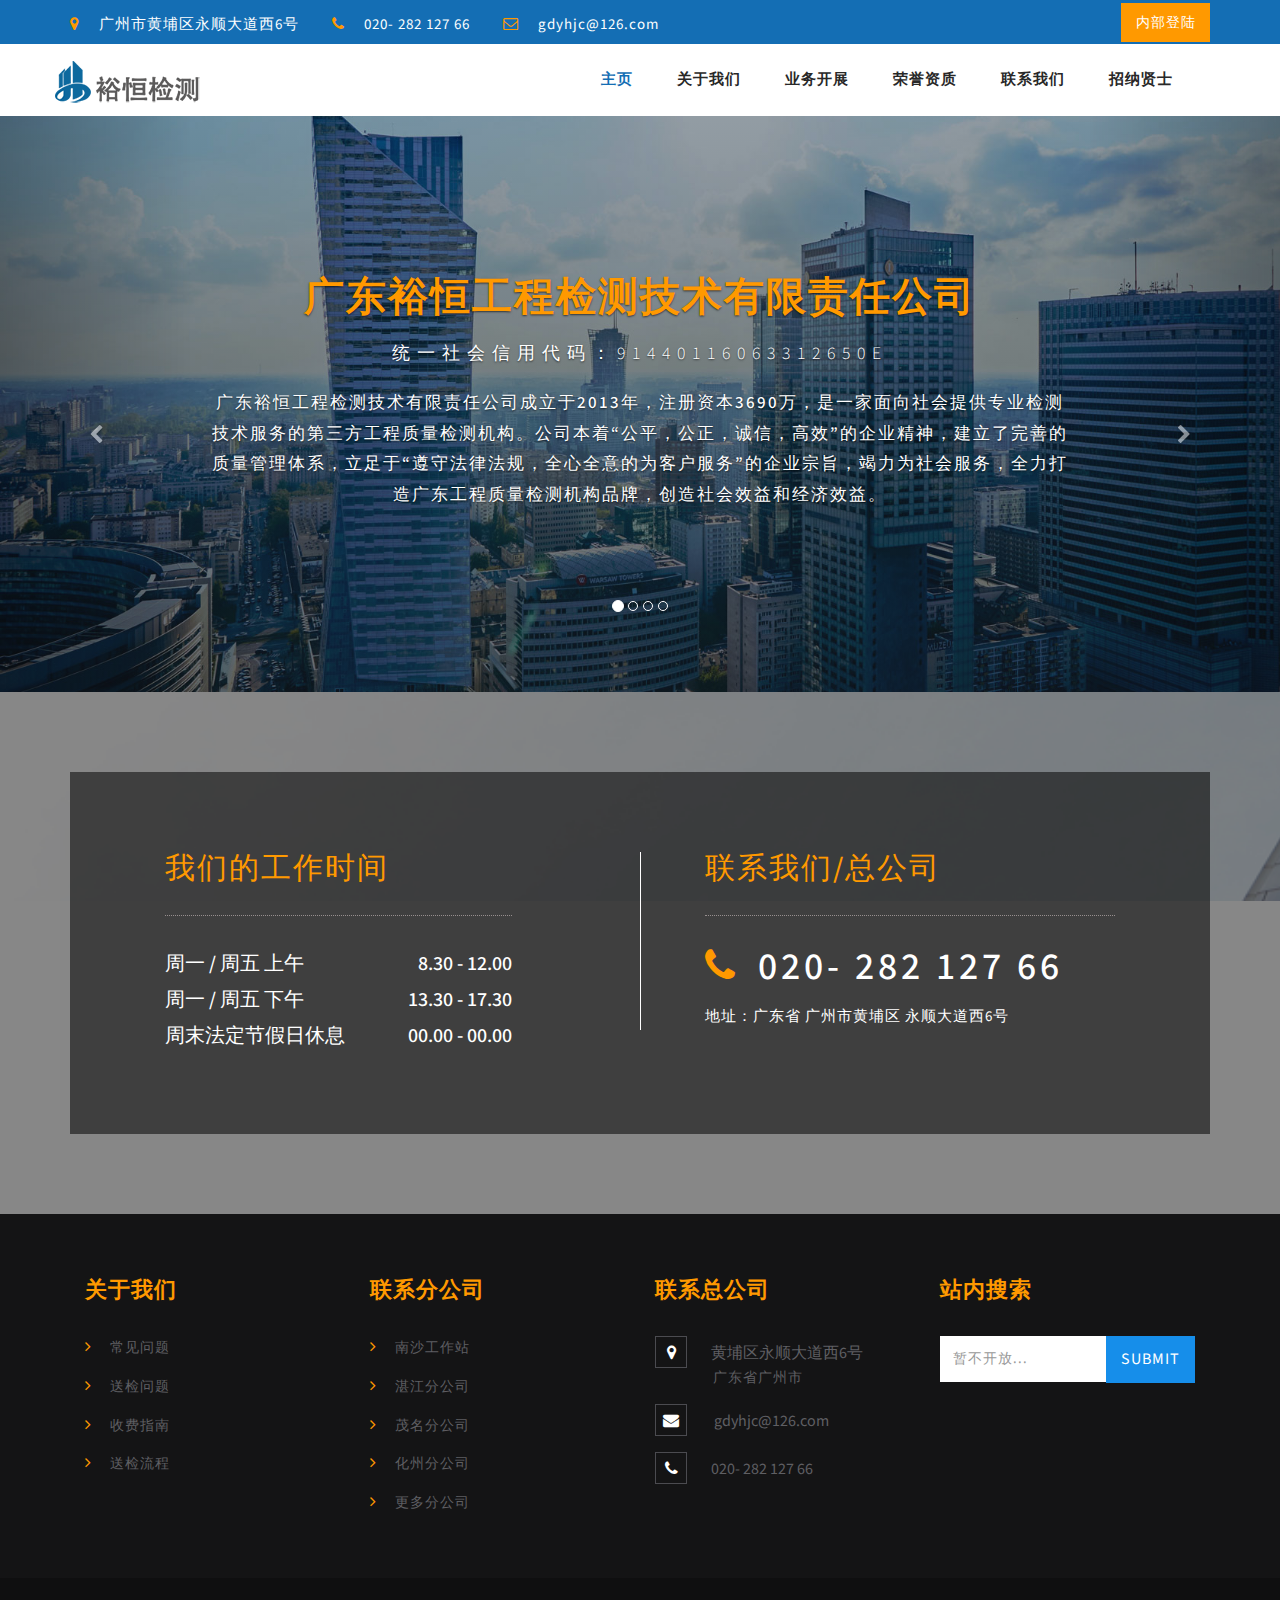
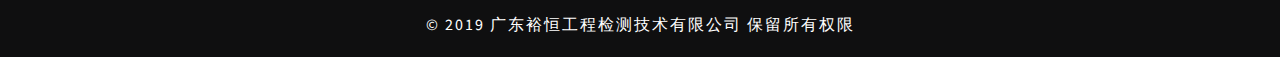
<file: index.html>
<!DOCTYPE html>
<html>

<head>
	<title>Home </title>
	<!--/tags -->
	<meta name="viewport" content="width=device-width, initial-scale=1">
	<meta http-equiv="Content-Type" content="text/html; charset=utf-8" />
	<meta name="keywords" content="" />
	<script type="application/x-javascript">
		addEventListener("load", function () {
			setTimeout(hideURLbar, 0);
		}, false);

		function hideURLbar() {
			window.scrollTo(0, 1);
		}
	</script>
	<!--//tags -->
	<link href="css/bootstrap.css" rel="stylesheet" type="text/css" media="all" />
	<link href="css/style.css" rel="stylesheet" type="text/css" media="all" />
	<link href="css/appointment_style.css" rel="stylesheet" type="text/css" media="all" />
	<link href="css/font-awesome.css" rel="stylesheet">
	<!-- //for bootstrap working -->
	<link href="http://fonts.googleapis.com/css?family=Source+Sans+Pro:300,300i,400,400i,600,600i,700" rel="stylesheet">
</head>

<body>
	<!-- header -->
	<div class="header" id="home">
		<div class="top_menu_w3layouts">
<div class="container">
			<div class="header_left">
				<ul>
					<li><i class="fa fa-map-marker" aria-hidden="true"></i> 广州市黄埔区永顺大道西6号</li>
					<li><i class="fa fa-phone" aria-hidden="true"></i> 020- 282 127 66</li>
					<li><i class="fa fa-envelope-o" aria-hidden="true"></i> <a href="gdyhjc@126.com">gdyhjc@126.com</a></li>
				</ul>
			</div>
			<div class="header_right">
				<ul class="forms_right">
					<li><a href="http://192.168.2.251:8080/login">内部登陆</a> </li>
				</ul>

			</div>
			<div class="clearfix"> </div>
			</div>
		</div>

		<div class="content white">
			<nav class="navbar navbar-default" role="navigation">
				<div class="container">
					<div class="navbar-header">
						<button type="button" class="navbar-toggle" data-toggle="collapse" data-target="#bs-example-navbar-collapse-1">
					<span class="sr-only">Toggle navigation</span>
					<span class="icon-bar"></span>
					<span class="icon-bar"></span>
					<span class="icon-bar"></span>
				</button>
						<a class="navbar-brand" href="index.html">
							<h1><span class="" aria-hidden="true"></span> <img src="images/logo.jpg" alt=" " class="img-responsive"> </h1><br><br>
						</a>
					</div>
					<!--/.navbar-header-->
					<div class="collapse navbar-collapse" id="bs-example-navbar-collapse-1">
						<nav>
							<ul class="nav navbar-nav">
								<li><a href="index.html" class="active">主页</a></li>
								<li><a href="about.html">关于我们</a></li>
								
								<li><a href="departments.html">业务开展</a></li>
								<li><a href="gallery.html">荣誉资质</a></li>
								<!--<li class="dropdown">
									<a href="#" class="dropdown-toggle" data-toggle="dropdown">联系我们<b class="caret"></b></a>
									<ul class="dropdown-menu">
										<li><a href="codes.html">总公司</a></li>
										<li class="divider"></li>
										<li><a href="icons.html">分公司</a></li>
										<li class="divider"></li>
										
									</ul>
								</li>--><li><a href="codes.html">联系我们</a></li>
								<li><a href="mail.html">招纳贤士</a></li>
							</ul>
						</nav>
					</div>
					<!--/.navbar-collapse-->
					<!--/.navbar-->
				</div>
			</nav>
		</div>
	</div>
	<!-- banner -->
	<div id="myCarousel" class="carousel slide" data-ride="carousel">
		<!-- Indicators -->
		<ol class="carousel-indicators">
			<li data-target="#myCarousel" data-slide-to="0" class="active"></li>
			<li data-target="#myCarousel" data-slide-to="1" class=""></li>
			<li data-target="#myCarousel" data-slide-to="2" class=""></li>
			<li data-target="#myCarousel" data-slide-to="3" class=""></li>
		</ol>
		<div class="carousel-inner" role="listbox">
			<div class="item active">
				<div class="container">
					<div class="carousel-caption">
						<h3><span>广东裕恒工程检测技术有限责任公司</span></h3>
						<p>统一社会信用代码：91440116063312650E</p>
						<h6>广东裕恒工程检测技术有限责任公司成立于2013年，注册资本3690万，是一家面向社会提供专业检测技术服务的第三方工程质量检测机构。公司本着“公平，公正，诚信，高效”的企业精神，建立了完善的质量管理体系，立足于“遵守法律法规，全心全意的为客户服务”的企业宗旨，竭力为社会服务，全力打造广东工程质量检测机构品牌，创造社会效益和经济效益。 </h6>
					</div>
				</div>
			</div>
			<div class="item item2">
				<div class="container">
					<div class="carousel-caption">
						<h3>荣获广东省 <span>AAAA企业</span></h3>
						<p>由广东省市政行业协会授予</p>
						<h6></h6>
					</div>
				</div>
			</div>
			<div class="item item3">
				<div class="container">
					<div class="carousel-caption">
						<h3>荣获广东省<span>高新技术企业证书</span></h3>
						<p>证书编号：GR201844005879</p>
						<h6>由广东省科学技术厅、广东省财政厅、国家税务总局广东省税务局联合颁发</h6>
					</div>
				</div>
			</div>
			<div class="item item4">
				<div class="container">
					<div class="carousel-caption">
						<h3>广州市<span>房屋安全鉴定单位</span></h3>
						<p>穗房鉴备证书（黄埔 016）号</p>
						<h6></h6>
					</div>
				</div>
			</div>
		</div>
		<a class="left carousel-control" href="#myCarousel" role="button" data-slide="prev">
			<span class="fa fa-chevron-left" aria-hidden="true"></span>
			<span class="sr-only">Previous</span>
		</a>
		<a class="right carousel-control" href="#myCarousel" role="button" data-slide="next">
			<span class="fa fa-chevron-right" aria-hidden="true"></span>
			<span class="sr-only">Next</span>
		</a>
		<!-- The Modal -->
	</div>
	<!--//banner -->
	<!-- about -->
	<!--<div class="agile-about w3ls-section">
	<!-- about-bottom -->
    <!--
	<div class="agileits-about-btm">
	<h3 class="heading-agileinfo">公平 公正 诚信 高效</h3>
		<div class="container">
			<div class="w3-flex">
			<div class="col-md-4 col-sm-4 ab1 agileits-about-grid1">
				<h4 class="agileinfo-head">检测范围</h4>
				<p></p>
				<h5>见证取样、建筑材料检测</h5>
				<h5>钢结构无损、原材性能检测</h5>
				<h5>基坑、高支模、变形监测</h5>
				<h5>建筑电气、智能安防检测</h5>
				<h5>水务工程质量检测</h5>
			</div>
			<div class="col-md-4 col-sm-4 ab1 agileits-about-grid2">
				
				<h4 class="agileinfo-head"> 检测范围</h4>
				<p> </p>
				<h5>地基基础检测</h5>
				<h5>实体结构检测</h5>
				<h5>市政道路检测</h5>
				<h5>建筑节能检测</h5>
				<h5>幕墙门窗检测</h5>
				<h5>房屋安全鉴定</h5>
			</div>
			<div class="col-md-4 col-sm-4 ab1 agileits-about-grid3">
				
				<h4 class="agileinfo-head">For Business</h4>
				<p>You can call our highly experienced clinical team if your child, teenager or family is going through difficulties.</p>
				<h5>MEDICO LEGAL REPORTS </h5>
				<h5>OCCUPATIONAL HEALTH</h5>
				<h5>LOCUMS AND STAFFING</h5>
				<h5>NEUROPSYCHOLOGICAL ASSESSMENTS</h5>
				<h5>MENTAL CAPACITY ASSESSMENTS</h5>
			</div>
			<div class="clearfix"></div>
			</div>
		</div>
	</div>
	<!-- //about-bottom -->
</div>
<!-- emergency -->
<div class="emergency_cases_w3ls">
<div class="emergency_cases_bt">
	<div class="container">
	<div class="emergency_cases_top">
		<div class="col-md-6 emergency_cases_w3ls_left">
			<h4>我们的工作时间</h4>
			<h6>周一 / 周五 上午&nbsp;<span class="eme">8.30 - 12.00</span></h6>
			<h6>周一 / 周五 下午&nbsp;<span class="eme">13.30 - 17.30</span></h6>
			<h6>周末法定节假日休息&nbsp;<span class="eme">00.00 - 00.00</span></h6>
		</div>
		<div class="col-md-6 emergency_cases_w3ls_right">
			<h4>联系我们/总公司</h4>
			<h5><i class="fa fa-phone" aria-hidden="true"></i>020- 282 127 66</h5>
			<p>地址：广东省 广州市黄埔区 永顺大道西6号</p>
		</div>
		
		<div class="clearfix"></div>
		</div>
	</div>
	</div>
</div>
<!-- //emergency -->
<div class="tlinks">Collect from <a href="http://www.cssmoban.com/" >自助建站</a></div>
<!-- services -->
<!--
<div class="services">
<div class="container">
		<h3 class="heading-agileinfo">Therapies & Treatments<span>We offer extensive medical procedures to outbound and inbound patients.</span></h3>
	
		<div class="services-top-grids">
			<div class="col-md-4">
				<div class="grid1">
					<i class="fa fa-heartbeat" aria-hidden="true"></i>
					<h4>Anxiety</h4>
					<p>Lorem ipsum dolor sit amet, Sed ut perspiciatis unde omnis iste natus error sit voluptatem </p>
				</div>
			</div>
			<div class="col-md-4">
				<div class="grid1">
					<i class="fa fa-user-md" aria-hidden="true"></i>
					<h4>Executive Coaching</h4>
					<p>Lorem ipsum dolor sit amet, Sed ut perspiciatis unde omnis iste natus error sit voluptatem </p>
				</div>
			</div>
			<div class="col-md-4">
				<div class="grid1">
					<i class="fa fa-wheelchair-alt" aria-hidden="true"></i>
					<h4>Depression</h4>
					<p>Lorem ipsum dolor sit amet, Sed ut perspiciatis unde omnis iste natus error sit voluptatem </p>
				</div>
			</div>
			<div class="clearfix"></div>
		</div>
		<div class="services-bottom-grids">
			<div class="col-md-4">
				<div class="grid1">
					<i class="fa fa-medkit" aria-hidden="true"></i>
					<h4>Relationships</h4>
					<p>Lorem ipsum dolor sit amet, Sed ut perspiciatis unde omnis iste natus error sit voluptatem </p>
				</div>
			</div>
			<div class="col-md-4">
				<div class="grid1">
					<i class="fa fa-hospital-o" aria-hidden="true"></i>
					<h4>Stress Management</h4>
					<p>Lorem ipsum dolor sit amet, Sed ut perspiciatis unde omnis iste natus error sit voluptatem </p>
				</div>
			</div>
			<div class="col-md-4">
				<div class="grid1">
					<i class="fa fa-ambulance" aria-hidden="true"></i>
					<h4>Support Group</h4>
					<p>Lorem ipsum dolor sit amet, Sed ut perspiciatis unde omnis iste natus error sit voluptatem </p>
				</div>
			</div>
			<div class="clearfix"></div>
		</div>
	</div>
</div>
<!-- //services -->
<!-- Clients -->
<!--
<div class="tesimonials">
<div class="tesimonials_tp">
		<div class="container">
			<div class="tittle_head_w3layouts">
				<h3 class="heading-agileinfo te">What Clients Say<span class="te">We offer extensive medical procedures to outbound and inbound patients.</span></h3>
			</div>
			<div class="inner_sec_info_agileits_w3">
				<div class="test_grid_sec">
					<div class="col-md-offset-2 col-md-8">
						<div class="carousel slide two" data-ride="carousel" id="quote-carousel">
							<!-- Bottom Carousel Indicators -->
							<!--
							<ol class="carousel-indicators two">
								<li data-target="#quote-carousel" data-slide-to="0" class="active"></li>
								<li data-target="#quote-carousel" data-slide-to="1"></li>
								<li data-target="#quote-carousel" data-slide-to="2"></li>
							</ol>

							<!-- Carousel Slides / Quotes -->
							<!--
							<div class="carousel-inner">

								<!-- Quote 1 -->
								<!--
								<div class="item active">
									<blockquote>
										<div class="test_grid">
											<div class="col-sm-3 text-center test_img">
												<img src="images/ts1.jpg" alt=" " class="img-responsive" />

											</div>
											<div class="col-sm-9 test_img_info">
												<p>Maecenas quis neque libero. Class aptent taciti.Lorem ipsum dolor sit amet, consectetur adipiscing elit. Etiam
													auctor nec lacus ut tempor. Mauris.</p>
												<h6>Sara Lisbon</h6>
											</div>
										</div>
									</blockquote>
								</div>
								<!-- Quote 2 -->
								<!--
								<div class="item">
									<blockquote>
										<div class="test_grid">
											<div class="col-sm-3 text-center test_img">
												<img src="images/ts2.jpg" alt=" " class="img-responsive" />
											</div>
											<div class="col-sm-9 test_img_info">
												<p>Lorem ipsum dolor sit amet. Class aptent taciti.Lorem ipsum dolor sit amet, consectetur adipiscing elit. Etiam
													auctor nec lacus ut tempor. Mauris.</p>
												<h6>Jane Wearne</h6>
											</div>
										</div>
									</blockquote>
								</div>
								<!-- Quote 3 -->
								<!--
								<div class="item">
									<blockquote>
										<div class="test_grid">
											<div class="col-sm-3 text-center test_img">
												<img src="images/ts3.jpg" alt=" " class="img-responsive" />
											</div>
											<div class="col-sm-9 test_img_info">
												<p>Maecenas quis neque libero. Class aptent taciti.Lorem ipsum dolor sit amet, consectetur adipiscing elit. Etiam
													auctor nec lacus ut tempor. Mauris.</p>
												<h6>Alice Williams</h6>
											</div>
										</div>
									</blockquote>
								</div>
							</div>

							<!-- Carousel Buttons Next/Prev -->
							<!--
							<a data-slide="prev" href="#quote-carousel" class="left carousel-control"><i class="fa fa-chevron-left"></i></a>
							<a data-slide="next" href="#quote-carousel" class="right carousel-control"><i class="fa fa-chevron-right"></i></a>
						</div>
					</div>
				</div>
			</div>
		</div>
	</div>
</div>
<!-- //Clients -->
<!--/icons-->
<!--
	<div class="banner-bottom">
		<div class="container">
			<div class="tittle_head_w3layouts">
				<h3 class="heading-agileinfo">Case Studies<span>We offer extensive medical procedures to outbound and inbound patients.</span></h3>
			</div>
			<div class="inner_sec_info_agileits_w3">
				<div class="col-md-4 grid_info">
					<div class="icon_info">
						<img src="images/g4.jpg" alt=" " class="img-responsive">
						<h5>Nutrition Reference</h5>
						<p>Lorem ipsum dolor sit amet,vehicula vel sapien et, feugiat sapien amet.</p>
						<a href="#" class="read-agileits" data-toggle="modal" data-target="#myModal">Read More</a>
					</div>
				</div>
				<div class="col-md-4 grid_info">
					<div class="icon_info">
						<img src="images/g7.jpg" alt=" " class="img-responsive">
						<h5>Injury Prevention</h5>
						<p>Lorem ipsum dolor sit amet,vehicula vel sapien et, feugiat sapien amet.</p>
						<a href="#" class="read-agileits" data-toggle="modal" data-target="#myModal">Read More</a>
					</div>
				</div>
				<div class="col-md-4 grid_info">
					<div class="icon_info">
						<img src="images/g6.jpg" alt=" " class="img-responsive">
						<h5>Catheterization Lab</h5>
						<p>Lorem ipsum dolor sit amet,vehicula vel sapien et, feugiat sapien amet.</p>
						<a href="#" class="read-agileits" data-toggle="modal" data-target="#myModal">Read More</a>
					</div>
				</div>
				<div class="clearfix"> </div>
			</div>
		</div>
	</div>
-->
	<!--//icons-->

	<!-- footer -->
	<div class="footer_top_agile_w3ls">
		<div class="container">
			<div class="col-md-3 footer_grid">
				<h3>关于我们</h3>
				<ul class="footer_grid_list">
					<li><i class="fa fa-angle-right" aria-hidden="true"></i>
						<a href="#" data-toggle="modal" data-target="">常见问题</a>
					</li>
					<li><i class="fa fa-angle-right" aria-hidden="true"></i>
						<a href="#" data-toggle="modal" data-target="">送检问题</a>
					</li>
					<li><i class="fa fa-angle-right" aria-hidden="true"></i>
						<a href="#" data-toggle="modal" data-target="">收费指南</a>
					</li>
					<li><i class="fa fa-angle-right" aria-hidden="true"></i>
						<a href="#" data-toggle="modal" data-target="">送检流程</a>
					</li>
					
					
				</ul>
				
			</div>
			<div class="col-md-3 footer_grid">
				<h3>联系分公司</h3>
				<ul class="footer_grid_list">
					<li><i class="fa fa-angle-right" aria-hidden="true"></i>
						<a href="codes.html"  data-target="">南沙工作站</a>
					</li>
					<li><i class="fa fa-angle-right" aria-hidden="true"></i>
						<a href="codes.html"  data-target="">湛江分公司</a>
					</li>
					<li><i class="fa fa-angle-right" aria-hidden="true"></i>
						<a href="codes.html"  data-target="">茂名分公司 </a>
					</li>
					<li><i class="fa fa-angle-right" aria-hidden="true"></i>
						<a href="#" data-toggle="modal" data-target="">化州分公司</a>
					</li>
					<li><i class="fa fa-angle-right" aria-hidden="true"></i>
						<a href="#" data-toggle="modal" data-target="">更多分公司</a>
					</li>
					
				</ul>
			</div>
			<div class="col-md-3 footer_grid">
				<h3>联系总公司</h3>
				<ul class="address">
					<li><i class="fa fa-map-marker" aria-hidden="true"></i>黄埔区永顺大道西6号 <span>广东省广州市</span></li>
					<li><i class="fa fa-envelope" aria-hidden="true"></i><a href="mailto:info@example.com"> gdyhjc@126.com</a></li>
					<li><i class="fa fa-phone" aria-hidden="true"></i>020- 282 127 66</li>
				</ul>
			</div>
			<div class="col-md-3 footer_grid ">
				<h3>站内搜索</h3>
				<p></p>
				<div class="footer_grid_right">

					<form action="#" method="post">
						<input type="email" name="Email" placeholder="暂不开放..." required="">
						<input type="submit" value="Submit">
					</form>
				</div>
			</div>
			<div class="clearfix"> </div>

		</div>
	</div>
	<div class="footer_wthree_agile">
		<p> &copy; 2019 广东裕恒工程检测技术有限公司 保留所有权限 </p>
	</div>
	<!-- //footer -->
	<!-- bootstrap-modal-pop-up -->
	<div class="modal video-modal fade" id="myModal" tabindex="-1" role="dialog" aria-labelledby="myModal">
		<div class="modal-dialog" role="document">
			<div class="modal-content">
				<div class="modal-header">
					New Clinic
					<button type="button" class="close" data-dismiss="modal" aria-label="Close"><span aria-hidden="true">&times;</span></button>						
				</div>
					<div class="modal-body">
						<img src="images/g7.jpg" alt=" " class="img-responsive" />
						<p></i></p>
					</div>
			</div>
		</div>
	</div>
<!-- //bootstrap-modal-pop-up --> 

	<!-- js -->
	<script type="text/javascript" src="js/jquery-2.1.4.min.js"></script>
	<script>
		$('ul.dropdown-menu li').hover(function () {
			$(this).find('.dropdown-menu').stop(true, true).delay(200).fadeIn(500);
		}, function () {
			$(this).find('.dropdown-menu').stop(true, true).delay(200).fadeOut(500);
		});
	</script>
	<script type="text/javascript" src="js/bootstrap.js"></script>
</body>

</html>
</file>
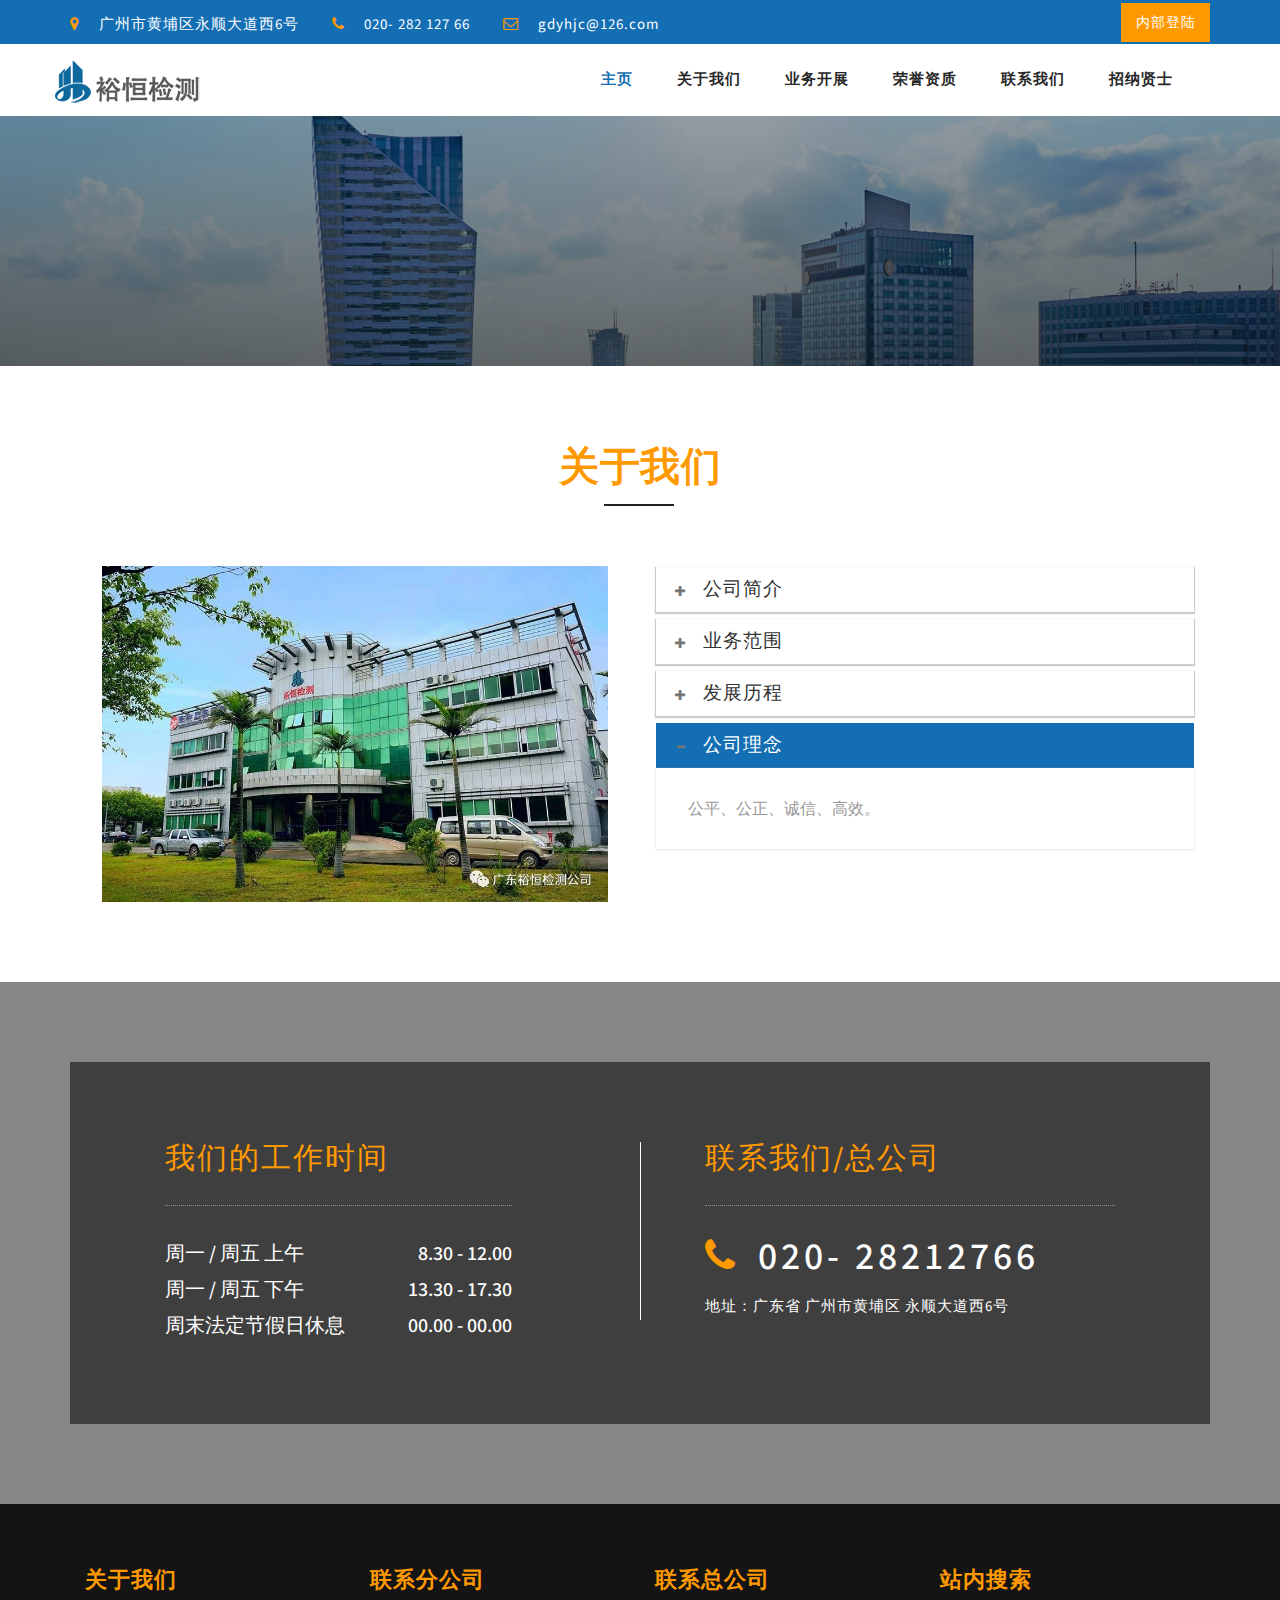
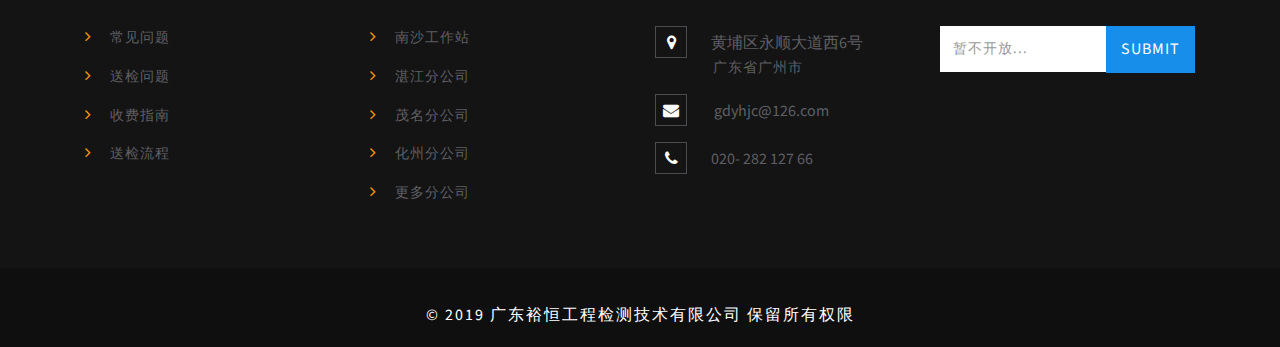
<file: about.html>
<!DOCTYPE html>
<html>

<head>
	<title>Home </title>
	<!--/tags -->
	<meta name="viewport" content="width=device-width, initial-scale=1">
	<meta http-equiv="Content-Type" content="text/html; charset=utf-8" />
	<meta name="keywords" content="" />
	<script type="application/x-javascript">
		addEventListener("load", function () {
			setTimeout(hideURLbar, 0);
		}, false);

		function hideURLbar() {
			window.scrollTo(0, 1);
		}
	</script>
	<!--//tags -->
	<link href="css/bootstrap.css" rel="stylesheet" type="text/css" media="all" />
	<link href="css/style.css" rel="stylesheet" type="text/css" media="all" />
	<link href="css/appointment_style.css" rel="stylesheet" type="text/css" media="all" />
	<link href="css/font-awesome.css" rel="stylesheet">
	<!-- //for bootstrap working -->
	<link href="http://fonts.googleapis.com/css?family=Source+Sans+Pro:300,300i,400,400i,600,600i,700" rel="stylesheet">
</head>

<body>
	<!-- header -->
	<div class="header" id="home">
		<div class="top_menu_w3layouts">
<div class="container">
			<div class="header_left">
				<ul>
					<li><i class="fa fa-map-marker" aria-hidden="true"></i> 广州市黄埔区永顺大道西6号</li>
					<li><i class="fa fa-phone" aria-hidden="true"></i> 020- 282 127 66</li>
					<li><i class="fa fa-envelope-o" aria-hidden="true"></i> <a href="gdyhjc@126.com">gdyhjc@126.com</a></li>
				</ul>
			</div>
			<div class="header_right">
				<ul class="forms_right">
					<li><a href="http://192.168.2.251:8080/login">内部登陆</a> </li>
				</ul>

			</div>
			<div class="clearfix"> </div>
			</div>
		</div>

		<div class="content white">
			<nav class="navbar navbar-default" role="navigation">
				<div class="container">
					<div class="navbar-header">
						<button type="button" class="navbar-toggle" data-toggle="collapse" data-target="#bs-example-navbar-collapse-1">
					<span class="sr-only">Toggle navigation</span>
					<span class="icon-bar"></span>
					<span class="icon-bar"></span>
					<span class="icon-bar"></span>
				</button>
						<a class="navbar-brand" href="index.html">
							<h1><span class="" aria-hidden="true"></span> <img src="images/logo.jpg" alt=" " class="img-responsive"> </h1><br><br>
						</a>
					</div>
					<!--/.navbar-header-->
					<div class="collapse navbar-collapse" id="bs-example-navbar-collapse-1">
						<nav>
							<ul class="nav navbar-nav">
								<li><a href="index.html" class="active">主页</a></li>
								<li><a href="about.html">关于我们</a></li>
								
								<li><a href="departments.html">业务开展</a></li>
								<li><a href="gallery.html">荣誉资质</a></li>
								<!--<li class="dropdown">
									<a href="#" class="dropdown-toggle" data-toggle="dropdown">联系我们<b class="caret"></b></a>
									<ul class="dropdown-menu">
										<li><a href="codes.html">总公司</a></li>
										<li class="divider"></li>
										<li><a href="icons.html">分公司</a></li>
										<li class="divider"></li>
										
									</ul>
								</li>--><li><a href="codes.html">联系我们</a></li>
								<li><a href="mail.html">招纳贤士</a></li>
							</ul>
						</nav>
					</div>
					<!--/.navbar-collapse-->
					<!--/.navbar-->
				</div>
			</nav>
		</div>
	</div>
	<!-- banner -->
<div class="banner_inner_content_agile_w3l">
	
</div>
	<!--//banner -->
	<!-- about -->
	<div class="about">
		<div class="container">
			<h3 class="heading-agileinfo">关于我们<span></span></h3>
			<div class="col-md-6 about-w3right">
				<img src="images/g6.jpg" class="img-responsive" alt="" />
			</div>
			<div class="col-md-6 about-w3left">
				<div class="panel-group" id="accordion" role="tablist" aria-multiselectable="true">
					<div class="panel panel-default">
						<div class="panel-heading" role="tab" id="headingOne">
							<h5 class="panel-title asd">
								<a class="pa_italic collapsed" role="button" data-toggle="collapse" data-parent="#accordion" href="#collapseOne" aria-expanded="false"
								    aria-controls="collapseOne">
								<span class="glyphicon glyphicon-plus" aria-hidden="true"></span><i class="glyphicon glyphicon-minus" aria-hidden="true"></i>公司简介
							</a>
							</h5>
						</div>
						<div id="collapseOne" class="panel-collapse collapse" role="tabpanel" aria-labelledby="headingOne" aria-expanded="false"
						    style="height: 0px;">
							<div class="panel-body panel_text">
								广东裕恒工程检测技术有限责任公司位于广州市黄埔区永顺大道西六号，成立于2013年，是一家面向社会提供专业检测技术服务的第三方工程质量检测机构。公司本着“公平，公正，诚信，高效”的企业精神，建立了完善的质量管理体系，立足于“遵守法律法规，全心全意的为客户服务”的企业宗旨，竭力为社会服务，全力打造广东工程质量检测机构品牌，创造社会效益和经济效益。

公司的注册资金为3690万元，现有固定资产约1000万元，拥有一栋集检测实验区和办公区为一体的独立三层建筑，总面积约为4500m2，其中办公区面积约为1200m2；实验区面积约为3300m2（包括恒温室面积约为1400m2）。 公司技术力量雄厚，拥有一批在工程检测领域从事过多年阅历资深、经验丰富、高学历的专业技术人员。公司现有工程技术人员总计100人，其中注册土木（岩土）工程师1人，一级注册结构工程师2人；高级工程师6人，中级工程师14人，研究生及以上学历6人。 公司拥有美国安捷伦、德国美翠、德国喜利得等先进仪器设备800余台，能向社会各方提供的全方位的工程检测服务。目前拟开展的检测业务有：常规建材检测、室内空气质量检测、建筑节能检测、建筑电气检测、钢结构检测、主体结构检测、地基基础检测、市政路桥检测、工程监测以及房屋安全鉴定。
							</div>
						</div>
					</div>
					<div class="panel panel-default">
						<div class="panel-heading" role="tab" id="headingTwo">
							<h5 class="panel-title asd">
								<a class="pa_italic collapsed" role="button" data-toggle="collapse" data-parent="#accordion" href="#collapseTwo" aria-expanded="false"
								    aria-controls="collapseTwo">
								<span class="glyphicon glyphicon-plus" aria-hidden="true"></span><i class="glyphicon glyphicon-minus" aria-hidden="true"></i>业务范围
							</a>
							</h5>
						</div>
						<div id="collapseTwo" class="panel-collapse collapse" role="tabpanel" aria-labelledby="headingTwo" aria-expanded="false"
						    style="height: 0px;">
							<div class="panel-body panel_text">
								<h3>见证取样检测</h3>
								（1）水泥
                                <br>（2）钢材力学性能检验
                                <br>（3）混凝土、砂浆检验与试验
                                <br>（4）砂、石常规检验
                                <br>（5）新型墙体材料
                                <br>
                                <br>
                                <h3>地基基础工程检测</h3>
                                （1）单桩静载试验
                                <br>（2）高应变动力检测
                                <br>（3）低应变动力检测
                                <br>（4）钻芯法检测
                                <br>（5）超声波法检测
                                <br>
                                <br> 
                                <h3>主体结构工程现场检测</h3>
                                （1）混凝土、砂浆、砌体强度检测
                                <br> （2）钢筋配置及保护层厚度检测
                                <br> （3）后置埋件的力学性能检测
                                <br> （4）构件截面尺寸、楼板厚度检测
                                <br> （5）测定基材与加固材正拉粘结强度
                                <br>
                                <br>
                                <h3>钢结构工程检测</h3>
                                 （1）钢结构焊接质量无损检测
                                 <br>（2）钢结构防腐及防火涂装检测
                                 <br>（3） 钢结构节点、机械连接用紧固
                                 <br>  标准件及高强度螺栓力学性能检测
                                 <br>（4）钢 网 架 结 构 的 变 形 检 测
                                 <br>
                                 <br>
                                 <h3>市政桥梁工程检测</h3>
                                 （1）路基工程
                                 <br>（2）路面工程
                                 <br>
                                 <br>
                                 <h3>民用建筑工程室内环境检测</h3>
                                 <br>（1）室内空气中甲醛、氨、苯、TVOC、氡五种污染物的浓度）
                                 <br>（2）土壤氡浓度含量）
                                 <br>
                                 <br>
                                 <h3>工程附属的弱电系统及综合布线系统的检测</h3>
                                 （1）建筑电气工程）
                                 <br>
                                 <br>
                                 <h3>建筑节能工程检测</h3>
                                 （1）墙体、地面、屋面节能工程材料）
                                  <br>（2）幕墙、门窗节能工程材料（门窗））
                                  <br>（3）通风与空调末端设备、保温材料、空调系统冷热源及管网节能工程（仅限于保温材料、空 调系统冷热源及管网节能工程检测））
                                 <br>（4）配电与照明节能工程（仅限于平均照度、功率密度检测））
                                 <br>（5）围护结构现场实体检测及空调系统节能性能检测）
                                  <br>（6）保温砂浆厚度检测）
                                  <br>（7）保温砂浆拉拔试验）
							</div>
						</div>
					</div>
					<div class="panel panel-default">
						<div class="panel-heading" role="tab" id="headingThree">
							<h5 class="panel-title asd">
								<a class="pa_italic collapsed" role="button" data-toggle="collapse" data-parent="#accordion" href="#collapseThree" aria-expanded="false"
								    aria-controls="collapseThree">
								<span class="glyphicon glyphicon-plus" aria-hidden="true"></span><i class="glyphicon glyphicon-minus" aria-hidden="true"></i>发展历程
							</a>
							</h5>
						</div>
						<div id="collapseThree" class="panel-collapse collapse" role="tabpanel" aria-labelledby="headingThree" aria-expanded="false"
						    style="height: 0px;">
							<div class="panel-body panel_text">
								2013年广东裕恒检测成立
								<br>2014年 通过不懈的努力获得资质认证
								<br>2015年 企业发展突飞猛进，多地开设分公司
								<br>2016年 企业锋芒毕露，逐渐走向行业前列
								<br>2017年 企业充满活力，积极向上，企业持续快速发展中
								<br>2018年 企业规模不断扩大，业务规模翻倍增长，实现一个亿小目标！
								<br>2019年 企业扩项，站的更高，走的更远！
							</div>
						</div>
					</div>
					<div class="panel panel-default">
						<div class="panel-heading" role="tab" id="headingFour">
							<h5 class="panel-title asd">
								<a class="pa_italic" role="button" data-toggle="collapse" data-parent="#accordion" href="#collapseFour" aria-expanded="true"
								    aria-controls="collapseFour">
								<span class="glyphicon glyphicon-plus" aria-hidden="true"></span><i class="glyphicon glyphicon-minus" aria-hidden="true"></i>公司理念
							</a>
							</h5>
						</div>
						<div id="collapseFour" class="panel-collapse collapse in" role="tabpanel" aria-labelledby="headingFour" aria-expanded="true">
							<div class="panel-body panel_text">
								公平、公正、诚信、高效。
							</div>
						</div>
					</div>
				</div>
			</div>
			<div class="clearfix"> </div>
		</div>
	</div>
<!-- //about -->
<!-- emergency_cases -->
	<div class="emergency_cases_w3ls">
<div class="emergency_cases_bt">
	<div class="container">
	<div class="emergency_cases_top">
		<div class="col-md-6 emergency_cases_w3ls_left">
			<h4>我们的工作时间</h4>
			<h6>周一 / 周五 上午&nbsp;<span class="eme">8.30 - 12.00</span></h6>
			<h6>周一 / 周五 下午&nbsp;<span class="eme">13.30 - 17.30</span></h6>
			<h6>周末法定节假日休息&nbsp;<span class="eme">00.00 - 00.00</span></h6>
		</div>
		<div class="col-md-6 emergency_cases_w3ls_right">
			<h4>联系我们/总公司</h4>
			<h5><i class="fa fa-phone" aria-hidden="true"></i>020- 28212766</h5>
			<p>地址：广东省 广州市黄埔区 永顺大道西6号</p>
		</div>
		
		<div class="clearfix"></div>
		</div>
	</div>
	</div>
</div>
<!-- //emergency_cases -->
<!-- team -->
<!--
<div class="team">
	<div class="container">
		<h3 class="heading-agileinfo">Medical Specialists<span>We offer extensive medical procedures to outbound and inbound patients.</span></h3>
		<div class="teamgrids">
			<div class="col-md-3 teamgrid1">
				<img src="images/t1.jpg" class="img-responsive" alt="" />
				<div class="teaminfo">
					<h3>Frankline</h3>
					<div class="team-social">
						<a href="#"><i class="fa fa-facebook"></i></a>
						<a href="#"><i class="fa fa-twitter"></i></a>
						<a href="#"><i class="fa fa-linkedin"></i></a>
						<a href="#"><i class="fa fa-pinterest-p"></i></a>
					</div>
					<p><i class="fa fa-dot-circle-o" aria-hidden="true"></i>CONSULTING DOCTOR</p>
					<p><i class="fa fa-phone" aria-hidden="true"></i> +02 133 4567</p>
					<p><i class="fa fa-envelope" aria-hidden="true"></i><a href="mailto:info@example.com"> mail@example.com</a></p>
				</div>
			</div>
			<div class="col-md-3 teamgrid1">
				<img src="images/t2.jpg" class="img-responsive" alt="" />
				<div class="teaminfo">
					<h3>Guptill</h3>
					<div class="team-social">
						<a href="#"><i class="fa fa-facebook"></i></a>
						<a href="#"><i class="fa fa-twitter"></i></a>
						<a href="#"><i class="fa fa-linkedin"></i></a>
						<a href="#"><i class="fa fa-pinterest-p"></i></a>
					</div>
					<p><i class="fa fa-dot-circle-o" aria-hidden="true"></i>DENTAL HYGIENIST</p>
					<p><i class="fa fa-phone" aria-hidden="true"></i> +02 133 4568</p>
					<p><i class="fa fa-envelope" aria-hidden="true"></i><a href="mailto:info@example.com"> mail@example1.com</a></p>
				</div>
			</div>
			<div class="col-md-3 teamgrid1">
				<img src="images/t3.jpg" class="img-responsive" alt="" />
				<div class="teaminfo">
					<h3>Mitchel</h3>
					<div class="team-social">
						<a href="#"><i class="fa fa-facebook"></i></a>
						<a href="#"><i class="fa fa-twitter"></i></a>
						<a href="#"><i class="fa fa-linkedin"></i></a>
						<a href="#"><i class="fa fa-pinterest-p"></i></a>
					</div>
					<p><i class="fa fa-dot-circle-o" aria-hidden="true"></i>PEDIATRICIAN</p>
					<p><i class="fa fa-phone" aria-hidden="true"></i> +02 133 4569</p>
					<p><i class="fa fa-envelope" aria-hidden="true"></i><a href="mailto:info@example.com"> mail@example2.com</a></p>
				</div>
			</div>
			<div class="col-md-3 teamgrid1">
				<img src="images/t4.jpg" class="img-responsive" alt="" />
				<div class="teaminfo">
					<h3>John Paul</h3>
					<div class="team-social">
						<a href="#"><i class="fa fa-facebook"></i></a>
						<a href="#"><i class="fa fa-twitter"></i></a>
						<a href="#"><i class="fa fa-linkedin"></i></a>
						<a href="#"><i class="fa fa-pinterest-p"></i></a>
					</div>
					<p><i class="fa fa-dot-circle-o" aria-hidden="true"></i>CARDIAC SURGEON</p>
					<p><i class="fa fa-phone" aria-hidden="true"></i> +02 133 4570</p>
					<p><i class="fa fa-envelope" aria-hidden="true"></i><a href="mailto:info@example.com"> mail@example3.com</a></p>
				</div>
			</div>
			<div class="clearfix"></div>
		</div>
	</div>
</div>
<!-- //team -->
<!-- footer -->
	<div class="footer_top_agile_w3ls">
		<div class="container">
			<div class="col-md-3 footer_grid">
				<h3>关于我们</h3>
				<ul class="footer_grid_list">
					<li><i class="fa fa-angle-right" aria-hidden="true"></i>
						<a href="#" data-toggle="modal" data-target="">常见问题</a>
					</li>
					<li><i class="fa fa-angle-right" aria-hidden="true"></i>
						<a href="#" data-toggle="modal" data-target="">送检问题</a>
					</li>
					<li><i class="fa fa-angle-right" aria-hidden="true"></i>
						<a href="#" data-toggle="modal" data-target="">收费指南</a>
					</li>
					<li><i class="fa fa-angle-right" aria-hidden="true"></i>
						<a href="#" data-toggle="modal" data-target="">送检流程</a>
					</li>
					
					
				</ul>
				
			</div>
			<div class="col-md-3 footer_grid">
				<h3>联系分公司</h3>
				<ul class="footer_grid_list">
					<li><i class="fa fa-angle-right" aria-hidden="true"></i>
						<a href="#" data-toggle="modal" data-target="">南沙工作站</a>
					</li>
					<li><i class="fa fa-angle-right" aria-hidden="true"></i>
						<a href="#" data-toggle="modal" data-target="">湛江分公司</a>
					</li>
					<li><i class="fa fa-angle-right" aria-hidden="true"></i>
						<a href="#" data-toggle="modal" data-target="">茂名分公司 </a>
					</li>
					<li><i class="fa fa-angle-right" aria-hidden="true"></i>
						<a href="#" data-toggle="modal" data-target="">化州分公司</a>
					</li>
					<li><i class="fa fa-angle-right" aria-hidden="true"></i>
						<a href="#" data-toggle="modal" data-target="">更多分公司</a>
					</li>
					
				</ul>
			</div>
			<div class="col-md-3 footer_grid">
				<h3>联系总公司</h3>
				<ul class="address">
					<li><i class="fa fa-map-marker" aria-hidden="true"></i>黄埔区永顺大道西6号 <span>广东省广州市</span></li>
					<li><i class="fa fa-envelope" aria-hidden="true"></i><a href="mailto:info@example.com"> gdyhjc@126.com</a></li>
					<li><i class="fa fa-phone" aria-hidden="true"></i>020- 282 127 66</li>
				</ul>
			</div>
			<div class="col-md-3 footer_grid ">
				<h3>站内搜索</h3>
				<p></p>
				<div class="footer_grid_right">

					<form action="#" method="post">
						<input type="email" name="Email" placeholder="暂不开放..." required="">
						<input type="submit" value="Submit">
					</form>
				</div>
			</div>
			<div class="clearfix"> </div>

		</div>
	</div>
	<div class="footer_wthree_agile">
		<p> &copy; 2019 广东裕恒工程检测技术有限公司 保留所有权限 </p>
	</div>
	<!-- //footer -->
	<!-- bootstrap-modal-pop-up -->
	<div class="modal video-modal fade" id="myModal" tabindex="-1" role="dialog" aria-labelledby="myModal">
		<div class="modal-dialog" role="document">
			<div class="modal-content">
				<div class="modal-header">
					New Clinic
					<button type="button" class="close" data-dismiss="modal" aria-label="Close"><span aria-hidden="true">&times;</span></button>						
				</div>
					<div class="modal-body">
						<img src="images/g7.jpg" alt=" " class="img-responsive" />
						<p></i></p>
					</div>
			</div>
		</div>
	</div>
<!-- //bootstrap-modal-pop-up --> 

	<!-- js -->
	<script type="text/javascript" src="js/jquery-2.1.4.min.js"></script>
	<script>
		$('ul.dropdown-menu li').hover(function () {
			$(this).find('.dropdown-menu').stop(true, true).delay(200).fadeIn(500);
		}, function () {
			$(this).find('.dropdown-menu').stop(true, true).delay(200).fadeOut(500);
		});
	</script>
	<script type="text/javascript" src="js/bootstrap.js"></script>
</body>

</html>
</file>
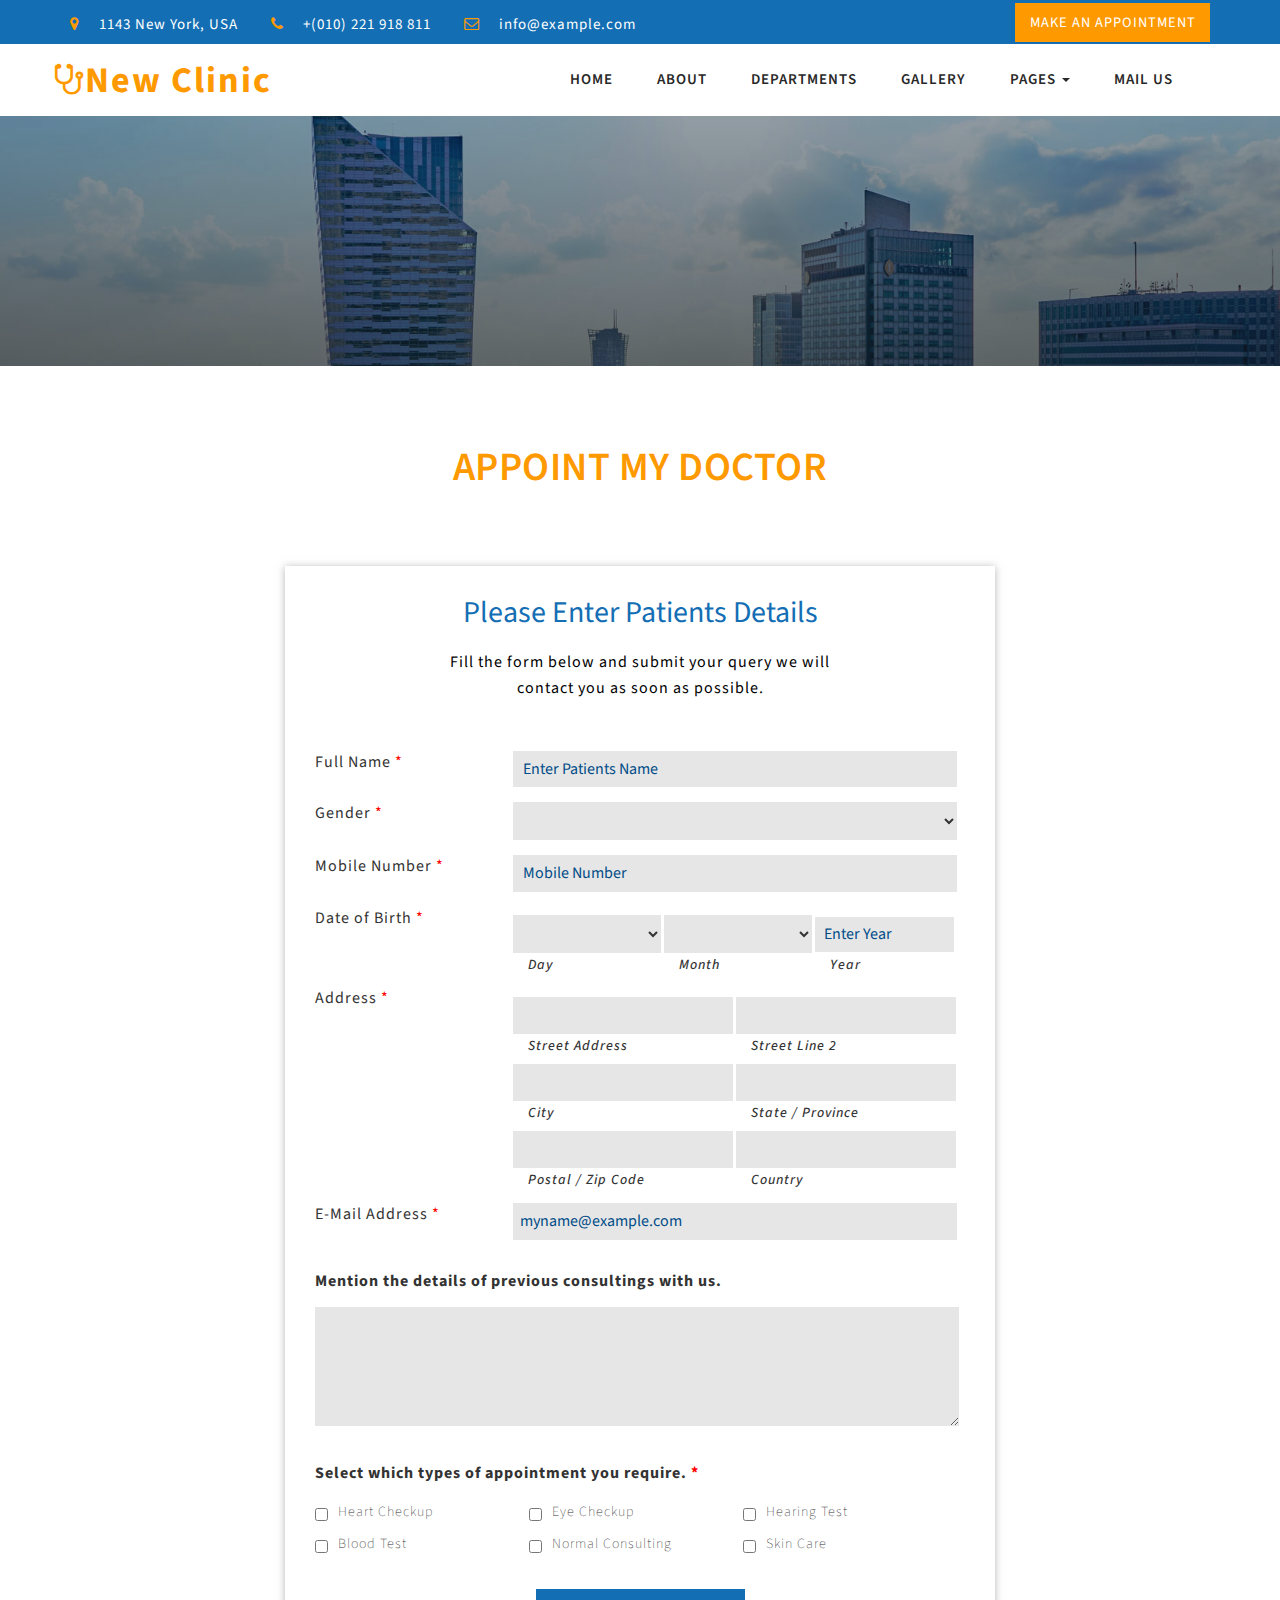
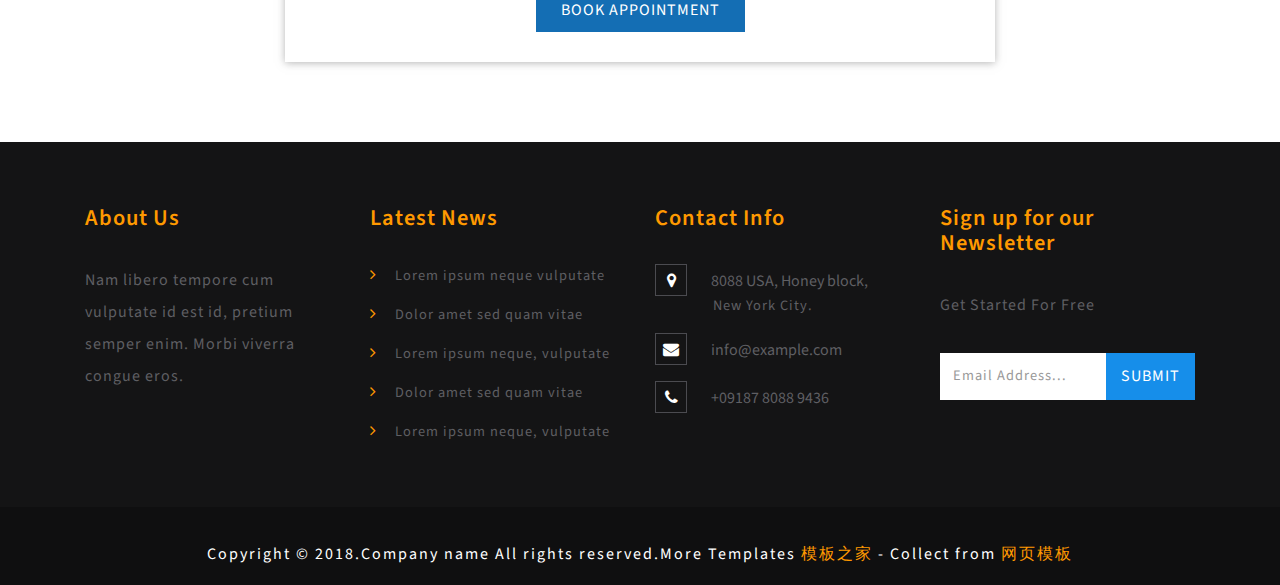
<file: appointment.html>
<!DOCTYPE html>
<html>

<head>
	<title>Appointment </title>
	<!--/tags -->
	<meta name="viewport" content="width=device-width, initial-scale=1">
	<meta http-equiv="Content-Type" content="text/html; charset=utf-8" />
	<meta name="keywords" content="" />
	<script type="application/x-javascript">
		addEventListener("load", function () {
			setTimeout(hideURLbar, 0);
		}, false);

		function hideURLbar() {
			window.scrollTo(0, 1);
		}
	</script>
	<!--//tags -->
	<link href="css/bootstrap.css" rel="stylesheet" type="text/css" media="all" />
	<link href="css/style.css" rel="stylesheet" type="text/css" media="all" />
	<link href="css/appointment_style.css" rel="stylesheet" type="text/css" media="all" />
	<link href="css/font-awesome.css" rel="stylesheet">
	<!-- //for bootstrap working -->
	<link href="http://fonts.googleapis.com/css?family=Source+Sans+Pro:300,300i,400,400i,600,600i,700" rel="stylesheet">
</head>

<body>
	<!-- header -->
	<div class="header" id="home">
		<div class="top_menu_w3layouts">
<div class="container">
			<div class="header_left">
				<ul>
					<li><i class="fa fa-map-marker" aria-hidden="true"></i> 1143 New York, USA</li>
					<li><i class="fa fa-phone" aria-hidden="true"></i> +(010) 221 918 811</li>
					<li><i class="fa fa-envelope-o" aria-hidden="true"></i> <a href="mailto:info@example.com">info@example.com</a></li>
				</ul>
			</div>
			<div class="header_right">
				<ul class="forms_right">
					<li><a href="appointment.html"> Make an Appointment</a> </li>
				</ul>

			</div>
			<div class="clearfix"> </div>
			</div>
		</div>

		<div class="content white">
			<nav class="navbar navbar-default" role="navigation">
				<div class="container">
					<div class="navbar-header">
						<button type="button" class="navbar-toggle" data-toggle="collapse" data-target="#bs-example-navbar-collapse-1">
					<span class="sr-only">Toggle navigation</span>
					<span class="icon-bar"></span>
					<span class="icon-bar"></span>
					<span class="icon-bar"></span>
				</button>
						<a class="navbar-brand" href="index.html">
							<h1><span class="fa fa-stethoscope" aria-hidden="true"></span>New Clinic </h1>
						</a>
					</div>
					<!--/.navbar-header-->
					<div class="collapse navbar-collapse" id="bs-example-navbar-collapse-1">
						<nav>
							<ul class="nav navbar-nav">
								<li><a href="index.html">Home</a></li>
								<li><a href="about.html">About</a></li>
								
								<li><a href="departments.html">Departments</a></li>
								<li><a href="gallery.html">Gallery</a></li>
								<li class="dropdown">
									<a href="#" class="dropdown-toggle" data-toggle="dropdown">Pages <b class="caret"></b></a>
									<ul class="dropdown-menu">
										<li><a href="codes.html">Codes</a></li>
										<li class="divider"></li>
										<li><a href="icons.html">Icons</a></li>
										<li class="divider"></li>
										
									</ul>
								</li>
								<li><a href="mail.html">Mail Us</a></li>
							</ul>
						</nav>
					</div>
					<!--/.navbar-collapse-->
					<!--/.navbar-->
				</div>
			</nav>
		</div>
	</div>
	<!-- banner -->
<div class="banner_inner_content_agile_w3l">
	
</div>
	<!--//banner -->
	<div class="w3ls-banner">
	<div class="heading">
		<h1>Appoint My Doctor</h1>
	</div>
		<div class="container_1">
			<div class="heading">
				<h2>Please Enter Patients Details</h2>
				<p>Fill the form below and submit your query we will contact you as soon as possible.</p>
			</div>
			<div class="agile-form">
				<form action="/" method="post">
					<ul class="field-list">
						<li>
							<label class="form-label"> 
								Full Name 
								<span class="form-required"> * </span>
							</label>
							<div class="form-input">
								<input type="text" name="patient_name" placeholder="Enter Patients Name" required >
							</div>
						</li>
						<li>
							<label class="form-label">
							   Gender
							   <span class="form-required"> * </span>
							</label>
							<div class="form-input">
								<select class="form-dropdown" name="gender" required>
									<option value="">&nbsp;</option>
									<option value="Male"> Male </option>
									<option value="Female"> Female </option>
									<option value="Transgender"> Transgender </option>
								</select>
							</div>
						<li>
						<li> 
							<label class="form-label">
							   Mobile Number
							   <span class="form-required"> * </span>
							</label>
							<div class="form-input">
								<input type="text" name="mobile_number" placeholder="Mobile Number" required >
							</div>
						</li>
						<li>
							<label class="form-label">
							   Date of Birth
							   <span class="form-required"> * </span>
							</label>
							<div class="form-input dob">
								<span class="form-sub-label">
									<select name="day" class="day">
										<option>&nbsp;</option>
										<option value="1"> 1 </option>
										<option value="2"> 2 </option>
										<option value="3"> 3 </option>
										<option value="4"> 4 </option>
										<option value="5"> 5 </option>
										<option value="6"> 6 </option>
										<option value="7"> 7 </option>
										<option value="8"> 8 </option>
										<option value="9"> 9 </option>
										<option value="10"> 10 </option>
										<option value="11"> 11 </option>
										<option value="12"> 12 </option>
										<option value="13"> 13 </option>
										<option value="14"> 14 </option>
										<option value="15"> 15 </option>
										<option value="16"> 16 </option>
										<option value="17"> 17 </option>
										<option value="18"> 18 </option>
										<option value="19"> 19 </option>
										<option value="20"> 20 </option>
										<option value="21"> 21 </option>
										<option value="22"> 22 </option>
										<option value="23"> 23 </option>
										<option value="24"> 24 </option>
										<option value="25"> 25 </option>
										<option value="26"> 26 </option>
										<option value="27"> 27 </option>
										<option value="28"> 28 </option>
										<option value="29"> 29 </option>
										<option value="30"> 30 </option>
										<option value="31"> 31 </option>
									</select>
									<label class="form-sub-label1"> Day </label>
								</span>
								<span class="form-sub-label">
									<select name="month">
										<option>&nbsp;</option>
										<option value="January"> January </option>
										<option value="February"> February </option>
										<option value="March"> March </option>
										<option value="April"> April </option>
										<option value="May"> May </option>
										<option value="June"> June </option>
										<option value="July"> July </option>
										<option value="August"> August </option>
										<option value="September"> September </option>
										<option value="October"> October </option>
										<option value="November"> November </option>
										<option value="December"> December </option>
									 </select>
									<label class="form-sub-label1"> Month </label>
								</span>
								<span class="form-sub-label">
									<input type="text" class="year" name="year" placeholder=" Enter Year" required>
									<label class="form-sub-label1"> Year </label>
								</span>
							</div>
						</li>
						<li> 
							<label class="form-label">
							   Address
							   <span class="form-required"> * </span>
							</label>
							<div class="form-input add">
								<span class="form-sub-label">
									<input type="text" name="street_address" placeholder=" " required>
									<label class="form-sub-label1"> Street Address </label>
								</span>
								<span class="form-sub-label">
									<input type="text" name="street_address2" placeholder=" " required>
									<label class="form-sub-label1"> Street Line 2 </label>
								</span>
								<span class="form-sub-label">
									<input type="text" name="city" placeholder=" " required>
									<label class="form-sub-label1"> City </label>
								</span>
								<span class="form-sub-label">
									<input type="text" name="state" placeholder=" " required>
									<label class="form-sub-label1"> State / Province </label>
								</span>
								<span class="form-sub-label">
									<input type="text" name="zipcode" placeholder=" " required>
									<label class="form-sub-label1"> Postal / Zip Code </label>
								</span>
								<span class="form-sub-label">
									<input type="text" name="country" placeholder=" " required>
									<label class="form-sub-label1"> Country </label>
								</span>
							</div>
						</li>
						<li> 
							<label class="form-label">
							   E-Mail Address
							   <span class="form-required"> * </span>
							</label>
							<div class="form-input">
								<input type="email" name="email" placeholder="myname@example.com" required>
							</div>
						</li>
						<li> 
							<label class="form-label1">
								Mention the details of previous consultings with us.
							</label>
							<div class="form-input2">
								<textarea rows="5" cols="20" name="textarea"></textarea>
							
							</div>
						</li>
						<li class="last-type"> 
							<label class="form-label1">
								Select which types of appointment you require.
								<span class="form-required"> * </span>
							</label>
							<div class="form-input2">
								<input type="checkbox" name="test1" ><label class="type-of-test">Heart Checkup</label>
								<input type="checkbox" name="test2" ><label class="type-of-test">Eye Checkup</label>
								<input type="checkbox" name="test3" ><label class="type-of-test">Hearing Test</label>
								<input type="checkbox" name="test4" ><label class="type-of-test">Blood Test</label>
								<input type="checkbox" name="test5" ><label class="type-of-test">Normal Consulting</label>
								<input type="checkbox" name="test6" ><label class="type-of-test">Skin Care</label>
							</div>
						</li>
					</ul>
					<input type="submit" value="Book Appointment">
				</form>	
			</div>
		</div>
</div>
	<!-- footer -->
	<div class="footer_top_agile_w3ls">
		<div class="container">
			<div class="col-md-3 footer_grid">
				<h3>About Us</h3>
				<p>Nam libero tempore cum vulputate id est id, pretium semper enim. Morbi viverra congue eros.

				</p>
				
			</div>
			<div class="col-md-3 footer_grid">
				<h3>Latest News</h3>
				<ul class="footer_grid_list">
					<li><i class="fa fa-angle-right" aria-hidden="true"></i>
						<a href="#" data-toggle="modal" data-target="#myModal">Lorem ipsum neque vulputate </a>
					</li>
					<li><i class="fa fa-angle-right" aria-hidden="true"></i>
						<a href="#" data-toggle="modal" data-target="#myModal">Dolor amet sed quam vitae</a>
					</li>
					<li><i class="fa fa-angle-right" aria-hidden="true"></i>
						<a href="#" data-toggle="modal" data-target="#myModal">Lorem ipsum neque, vulputate </a>
					</li>
					<li><i class="fa fa-angle-right" aria-hidden="true"></i>
						<a href="#" data-toggle="modal" data-target="#myModal">Dolor amet sed quam vitae</a>
					</li>
					<li><i class="fa fa-angle-right" aria-hidden="true"></i>
						<a href="#" data-toggle="modal" data-target="#myModal">Lorem ipsum neque, vulputate </a>
					</li>
				</ul>
			</div>
			<div class="col-md-3 footer_grid">
				<h3>Contact Info</h3>
				<ul class="address">
					<li><i class="fa fa-map-marker" aria-hidden="true"></i>8088 USA, Honey block, <span>New York City.</span></li>
					<li><i class="fa fa-envelope" aria-hidden="true"></i><a href="mailto:info@example.com">info@example.com</a></li>
					<li><i class="fa fa-phone" aria-hidden="true"></i>+09187 8088 9436</li>
				</ul>
			</div>
			<div class="col-md-3 footer_grid ">
				<h3>Sign up for our Newsletter</h3>
				<p>Get Started For Free</p>
				<div class="footer_grid_right">

					<form action="#" method="post">
						<input type="email" name="Email" placeholder="Email Address..." required="">
						<input type="submit" value="Submit">
					</form>
				</div>
			</div>
			<div class="clearfix"> </div>

		</div>
	</div>
	<div class="footer_wthree_agile">
		<p>Copyright &copy; 2018.Company name All rights reserved.More Templates <a href="http://www.cssmoban.com/" target="_blank" title="模板之家">模板之家</a> - Collect from <a href="http://www.cssmoban.com/" title="网页模板" target="_blank">网页模板</a></p>

	</div>

	<!-- //footer -->
	<!-- bootstrap-modal-pop-up -->
	<div class="modal video-modal fade" id="myModal" tabindex="-1" role="dialog" aria-labelledby="myModal">
		<div class="modal-dialog" role="document">
			<div class="modal-content">
				<div class="modal-header">
					New Clinic
					<button type="button" class="close" data-dismiss="modal" aria-label="Close"><span aria-hidden="true">&times;</span></button>						
				</div>
					<div class="modal-body">
						<img src="images/g7.jpg" alt=" " class="img-responsive" />
						<p>Ut enim ad minima veniam, quis nostrum 
							exercitationem ullam corporis suscipit laboriosam, 
							nisi ut aliquid ex ea commodi consequatur? Quis autem 
							vel eum iure reprehenderit qui in ea voluptate velit 
							esse quam nihil molestiae consequatur, vel illum qui 
							dolorem eum fugiat quo voluptas nulla pariatur.
							<i>" Quis autem vel eum iure reprehenderit qui in ea voluptate velit 
								esse quam nihil molestiae consequatur.</i></p>
					</div>
			</div>
		</div>
	</div>
<!-- //bootstrap-modal-pop-up --> 
	<!-- js -->
	<script type="text/javascript" src="js/jquery-2.1.4.min.js"></script>
	<script>
		$('ul.dropdown-menu li').hover(function () {
			$(this).find('.dropdown-menu').stop(true, true).delay(200).fadeIn(500);
		}, function () {
			$(this).find('.dropdown-menu').stop(true, true).delay(200).fadeOut(500);
		});
	</script>
	<script type="text/javascript" src="js/bootstrap.js"></script>
</body>

</html>
</file>
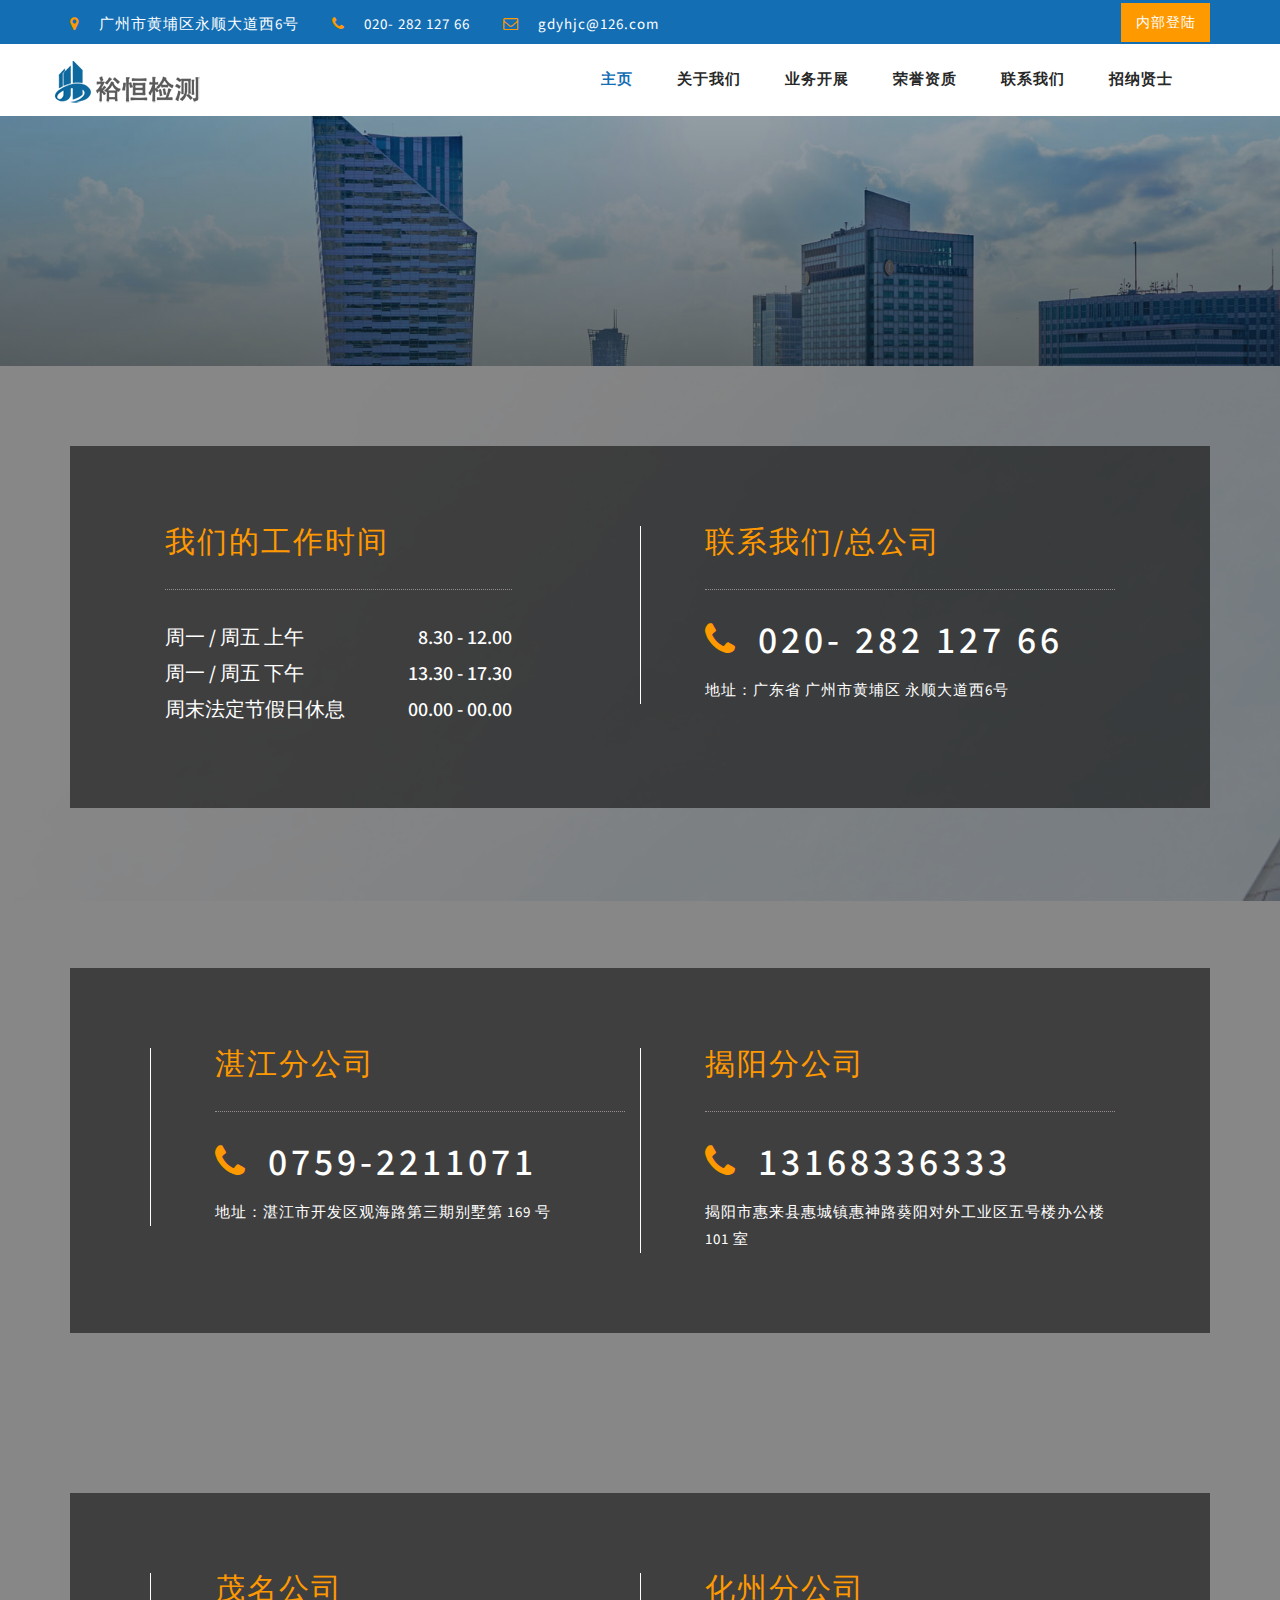
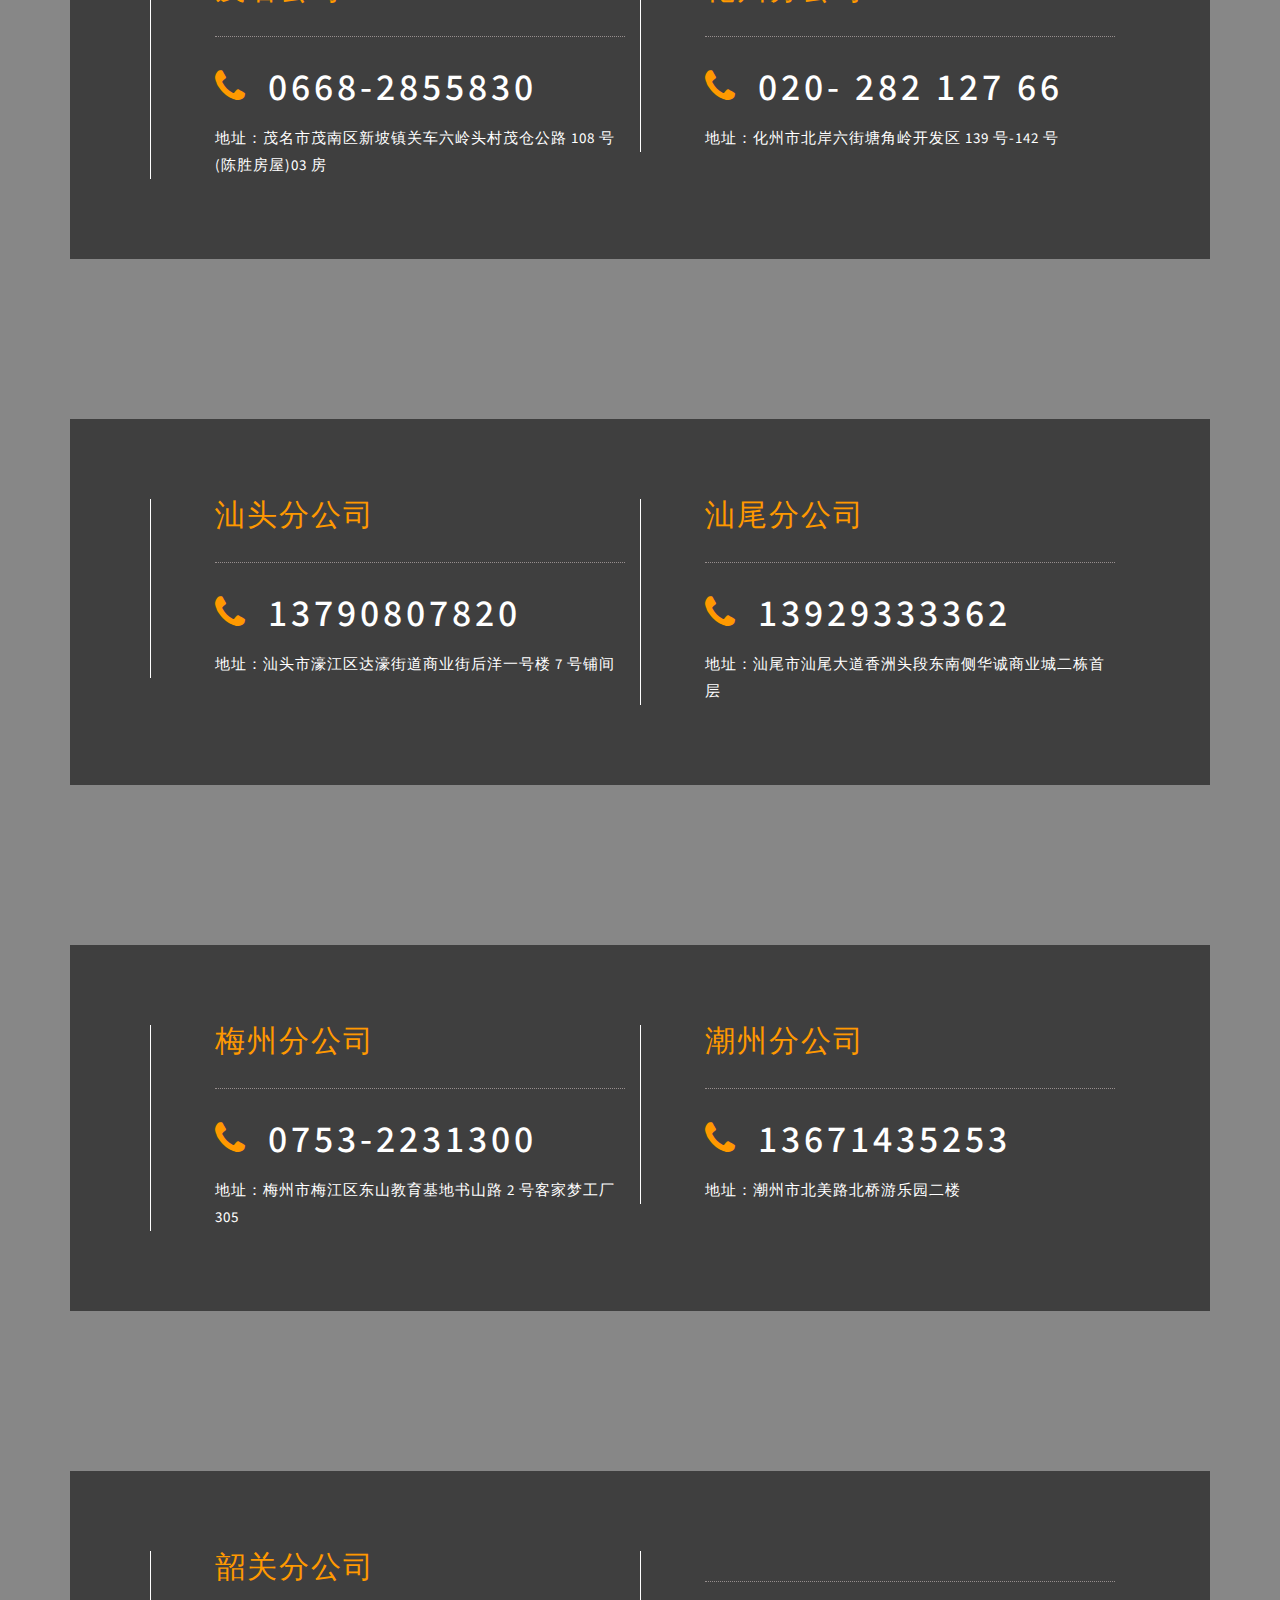
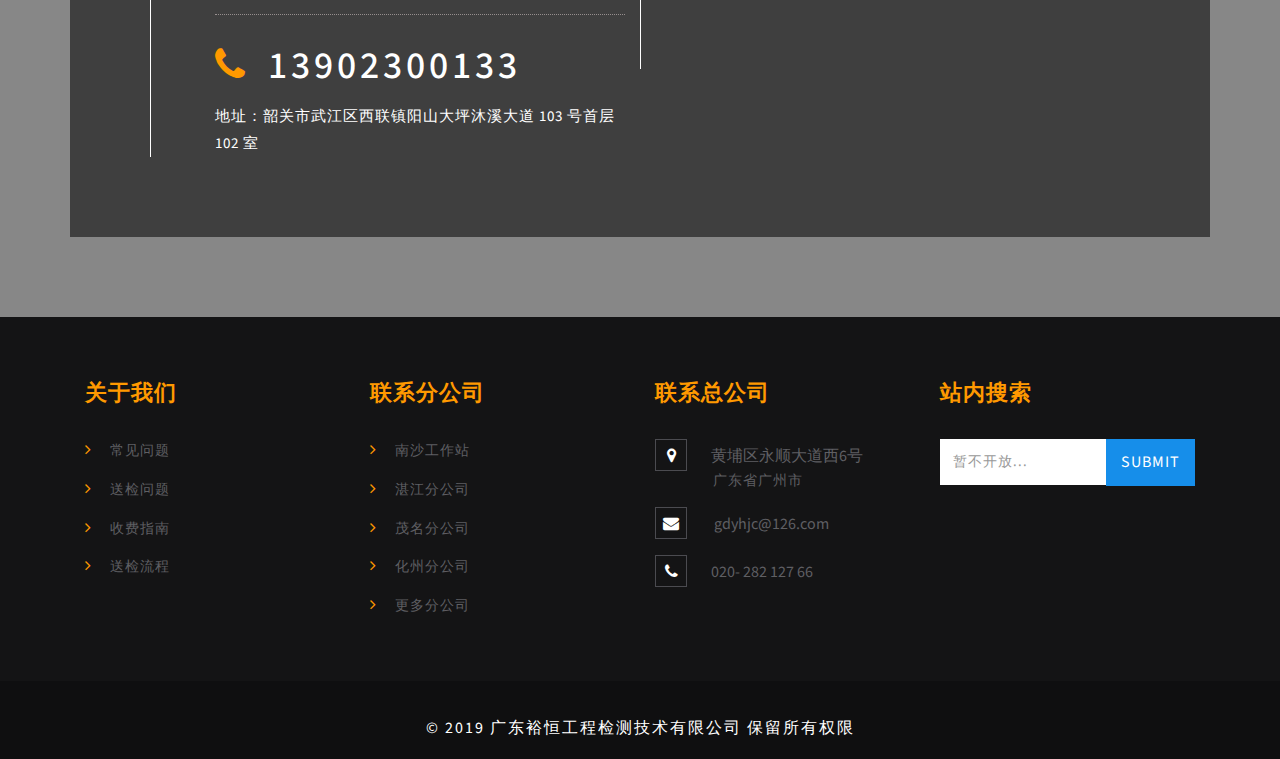
<file: codes.html>
<!DOCTYPE html>
<html>

<head>
	<title>Home </title>
	<!--/tags -->
	<meta name="viewport" content="width=device-width, initial-scale=1">
	<meta http-equiv="Content-Type" content="text/html; charset=utf-8" />
	<meta name="keywords" content="" />
	<script type="application/x-javascript">
		addEventListener("load", function () {
			setTimeout(hideURLbar, 0);
		}, false);

		function hideURLbar() {
			window.scrollTo(0, 1);
		}
	</script>
	<!--//tags -->
	<link href="css/bootstrap.css" rel="stylesheet" type="text/css" media="all" />
	<link href="css/style.css" rel="stylesheet" type="text/css" media="all" />
	<link href="css/appointment_style.css" rel="stylesheet" type="text/css" media="all" />
	<link href="css/font-awesome.css" rel="stylesheet">
	<!-- //for bootstrap working -->
	<link href="http://fonts.googleapis.com/css?family=Source+Sans+Pro:300,300i,400,400i,600,600i,700" rel="stylesheet">
</head>

<body>
	<!-- header -->
	<div class="header" id="home">
		<div class="top_menu_w3layouts">
<div class="container">
			<div class="header_left">
				<ul>
					<li><i class="fa fa-map-marker" aria-hidden="true"></i> 广州市黄埔区永顺大道西6号</li>
					<li><i class="fa fa-phone" aria-hidden="true"></i> 020- 282 127 66</li>
					<li><i class="fa fa-envelope-o" aria-hidden="true"></i> <a href="gdyhjc@126.com">gdyhjc@126.com</a></li>
				</ul>
			</div>
			<div class="header_right">
				<ul class="forms_right">
					<li><a href="http://192.168.2.251:8080/login">内部登陆</a> </li>
				</ul>

			</div>
			<div class="clearfix"> </div>
			</div>
		</div>

		<div class="content white">
			<nav class="navbar navbar-default" role="navigation">
				<div class="container">
					<div class="navbar-header">
						<button type="button" class="navbar-toggle" data-toggle="collapse" data-target="#bs-example-navbar-collapse-1">
					<span class="sr-only">Toggle navigation</span>
					<span class="icon-bar"></span>
					<span class="icon-bar"></span>
					<span class="icon-bar"></span>
				</button>
						<a class="navbar-brand" href="index.html">
							<h1><span class="" aria-hidden="true"></span> <img src="images/logo.jpg" alt=" " class="img-responsive"> </h1><br><br>
						</a>
					</div>
					<!--/.navbar-header-->
					<div class="collapse navbar-collapse" id="bs-example-navbar-collapse-1">
						<nav>
							<ul class="nav navbar-nav">
								<li><a href="index.html" class="active">主页</a></li>
								<li><a href="about.html">关于我们</a></li>
								
								<li><a href="departments.html">业务开展</a></li>
								<li><a href="gallery.html">荣誉资质</a></li>
								<!--<li class="dropdown">
									<a href="#" class="dropdown-toggle" data-toggle="dropdown">联系我们<b class="caret"></b></a>
									<ul class="dropdown-menu">
										<li><a href="codes.html">总公司</a></li>
										<li class="divider"></li>
										<li><a href="icons.html">分公司</a></li>
										<li class="divider"></li>
										
									</ul>
								</li>--><li><a href="">联系我们</a></li>
								<li><a href="mail.html">招纳贤士</a></li>
							</ul>
						</nav>
					</div>
					<!--/.navbar-collapse-->
					<!--/.navbar-->
				</div>
			</nav>
		</div>
	</div>
	<!-- banner -->
<div class="banner_inner_content_agile_w3l">
	
</div>
	<!--//banner -->
	<!-- typography -->
	<div class="emergency_cases_w3ls">
<div class="emergency_cases_bt">
	<div class="container">
	<div class="emergency_cases_top">
		<div class="col-md-6 emergency_cases_w3ls_left">
			<h4>我们的工作时间</h4>
			<h6>周一 / 周五 上午&nbsp;<span class="eme">8.30 - 12.00</span></h6>
			<h6>周一 / 周五 下午&nbsp;<span class="eme">13.30 - 17.30</span></h6>
			<h6>周末法定节假日休息&nbsp;<span class="eme">00.00 - 00.00</span></h6>
		</div>
		<div class="col-md-6 emergency_cases_w3ls_right">
			<h4>联系我们/总公司</h4>
			<h5><i class="fa fa-phone" aria-hidden="true"></i>020- 282 127 66</h5>
			<p>地址：广东省 广州市黄埔区 永顺大道西6号</p>
		</div>
		
		<div class="clearfix"></div>
		</div>
	</div>
	</div>
</div>

<div class="emergency_cases_w3ls">
<div class="emergency_cases_bt">
	<div class="container">
	<div class="emergency_cases_top">
		
		<div class="col-md-6 emergency_cases_w3ls_right">
			<h4>湛江分公司</h4>
			<h5><i class="fa fa-phone" aria-hidden="true"></i>0759-2211071</h5>
			<p>地址：湛江市开发区观海路第三期别墅第 169 号</p>
		</div>
		<div class="col-md-6 emergency_cases_w3ls_right">
			<h4>揭阳分公司</h4>
			<h5><i class="fa fa-phone" aria-hidden="true"></i>13168336333</h5>
			<p>揭阳市惠来县惠城镇惠神路葵阳对外工业区五号楼办公楼 101 室</p>
		</div>
		
		<div class="clearfix"></div>
		</div>
	</div>
	</div>
</div>
<div class="emergency_cases_w3ls">
<div class="emergency_cases_bt">
	<div class="container">
	<div class="emergency_cases_top">
		
		<div class="col-md-6 emergency_cases_w3ls_right">
			<h4>茂名公司</h4>
			<h5><i class="fa fa-phone" aria-hidden="true"></i>0668-2855830</h5>
			<p>地址：茂名市茂南区新坡镇关车六岭头村茂仓公路 108 号(陈胜房屋)03 房</p>
		</div>
		<div class="col-md-6 emergency_cases_w3ls_right">
			<h4>化州分公司</h4>
			<h5><i class="fa fa-phone" aria-hidden="true"></i>020- 282 127 66</h5>
			<p>地址：化州市北岸六街塘角岭开发区 139 号-142 号</p>
		</div>
		
		<div class="clearfix"></div>
		</div>
	</div>
	</div>
</div>
<div class="emergency_cases_w3ls">
<div class="emergency_cases_bt">
	<div class="container">
	<div class="emergency_cases_top">
		
		<div class="col-md-6 emergency_cases_w3ls_right">
			<h4>汕头分公司</h4>
			<h5><i class="fa fa-phone" aria-hidden="true"></i>13790807820</h5>
			<p>地址：汕头市濠江区达濠街道商业街后洋一号楼 7 号铺间</p>
		</div>
		<div class="col-md-6 emergency_cases_w3ls_right">
			<h4>汕尾分公司</h4>
			<h5><i class="fa fa-phone" aria-hidden="true"></i>13929333362</h5>
			<p>地址：汕尾市汕尾大道香洲头段东南侧华诚商业城二栋首层</p>
		</div>
		
		<div class="clearfix"></div>
		</div>
	</div>
	</div>
</div>

<div class="emergency_cases_w3ls">
<div class="emergency_cases_bt">
	<div class="container">
	<div class="emergency_cases_top">
		
		<div class="col-md-6 emergency_cases_w3ls_right">
			<h4>梅州分公司</h4>
			<h5><i class="fa fa-phone" aria-hidden="true"></i>0753-2231300</h5>
			<p>地址：梅州市梅江区东山教育基地书山路 2 号客家梦工厂 305</p>
		</div>
		<div class="col-md-6 emergency_cases_w3ls_right">
			<h4>潮州分公司</h4>
			<h5><i class="fa fa-phone" aria-hidden="true"></i>13671435253</h5>
			<p>地址：潮州市北美路北桥游乐园二楼</p>
		</div>
		
		<div class="clearfix"></div>
		</div>
	</div>
	</div>
</div>

<div class="emergency_cases_w3ls">
<div class="emergency_cases_bt">
	<div class="container">
	<div class="emergency_cases_top">
		
		<div class="col-md-6 emergency_cases_w3ls_right">
			<h4>韶关分公司</h4>
			<h5><i class="fa fa-phone" aria-hidden="true"></i>13902300133</h5>
			<p>地址：韶关市武江区西联镇阳山大坪沐溪大道 103 号首层 102 室</p>
		</div>
		<div class="col-md-6 emergency_cases_w3ls_right">
			<h4></h4>
			<h5><i class="" aria-hidden="true"></i></h5>
			<p></p>
		</div>
		
		<div class="clearfix"></div>
		</div>
	</div>
	</div>
</div>


	<!-- //typography -->
	<!-- footer -->
	<div class="footer_top_agile_w3ls">
		<div class="container">
			<div class="col-md-3 footer_grid">
				<h3>关于我们</h3>
				<ul class="footer_grid_list">
					<li><i class="fa fa-angle-right" aria-hidden="true"></i>
						<a href="#" data-toggle="modal" data-target="">常见问题</a>
					</li>
					<li><i class="fa fa-angle-right" aria-hidden="true"></i>
						<a href="#" data-toggle="modal" data-target="">送检问题</a>
					</li>
					<li><i class="fa fa-angle-right" aria-hidden="true"></i>
						<a href="#" data-toggle="modal" data-target="">收费指南</a>
					</li>
					<li><i class="fa fa-angle-right" aria-hidden="true"></i>
						<a href="#" data-toggle="modal" data-target="">送检流程</a>
					</li>
					
					
				</ul>
				
			</div>
			<div class="col-md-3 footer_grid">
				<h3>联系分公司</h3>
				<ul class="footer_grid_list">
					<li><i class="fa fa-angle-right" aria-hidden="true"></i>
						<a href="#" data-toggle="modal" data-target="">南沙工作站</a>
					</li>
					<li><i class="fa fa-angle-right" aria-hidden="true"></i>
						<a href="#" data-toggle="modal" data-target="">湛江分公司</a>
					</li>
					<li><i class="fa fa-angle-right" aria-hidden="true"></i>
						<a href="#" data-toggle="modal" data-target="">茂名分公司 </a>
					</li>
					<li><i class="fa fa-angle-right" aria-hidden="true"></i>
						<a href="#" data-toggle="modal" data-target="">化州分公司</a>
					</li>
					<li><i class="fa fa-angle-right" aria-hidden="true"></i>
						<a href="#" data-toggle="modal" data-target="">更多分公司</a>
					</li>
					
				</ul>
			</div>
			<div class="col-md-3 footer_grid">
				<h3>联系总公司</h3>
				<ul class="address">
					<li><i class="fa fa-map-marker" aria-hidden="true"></i>黄埔区永顺大道西6号 <span>广东省广州市</span></li>
					<li><i class="fa fa-envelope" aria-hidden="true"></i><a href="mailto:info@example.com"> gdyhjc@126.com</a></li>
					<li><i class="fa fa-phone" aria-hidden="true"></i>020- 282 127 66</li>
				</ul>
			</div>
			<div class="col-md-3 footer_grid ">
				<h3>站内搜索</h3>
				<p></p>
				<div class="footer_grid_right">

					<form action="#" method="post">
						<input type="email" name="Email" placeholder="暂不开放..." required="">
						<input type="submit" value="Submit">
					</form>
				</div>
			</div>
			<div class="clearfix"> </div>

		</div>
	</div>
	<div class="footer_wthree_agile">
		<p> &copy; 2019 广东裕恒工程检测技术有限公司 保留所有权限 </p>
	</div>
	<!-- //footer -->
	<!-- bootstrap-modal-pop-up -->
	<div class="modal video-modal fade" id="myModal" tabindex="-1" role="dialog" aria-labelledby="myModal">
		<div class="modal-dialog" role="document">
			<div class="modal-content">
				<div class="modal-header">
					New Clinic
					<button type="button" class="close" data-dismiss="modal" aria-label="Close"><span aria-hidden="true">&times;</span></button>						
				</div>
					<div class="modal-body">
						<img src="images/g7.jpg" alt=" " class="img-responsive" />
						<p></i></p>
					</div>
			</div>
		</div>
	</div>
<!-- //bootstrap-modal-pop-up --> 

	<!-- js -->
	<script type="text/javascript" src="js/jquery-2.1.4.min.js"></script>
	<script>
		$('ul.dropdown-menu li').hover(function () {
			$(this).find('.dropdown-menu').stop(true, true).delay(200).fadeIn(500);
		}, function () {
			$(this).find('.dropdown-menu').stop(true, true).delay(200).fadeOut(500);
		});
	</script>
	<script type="text/javascript" src="js/bootstrap.js"></script>
</body>

</html>
</file>
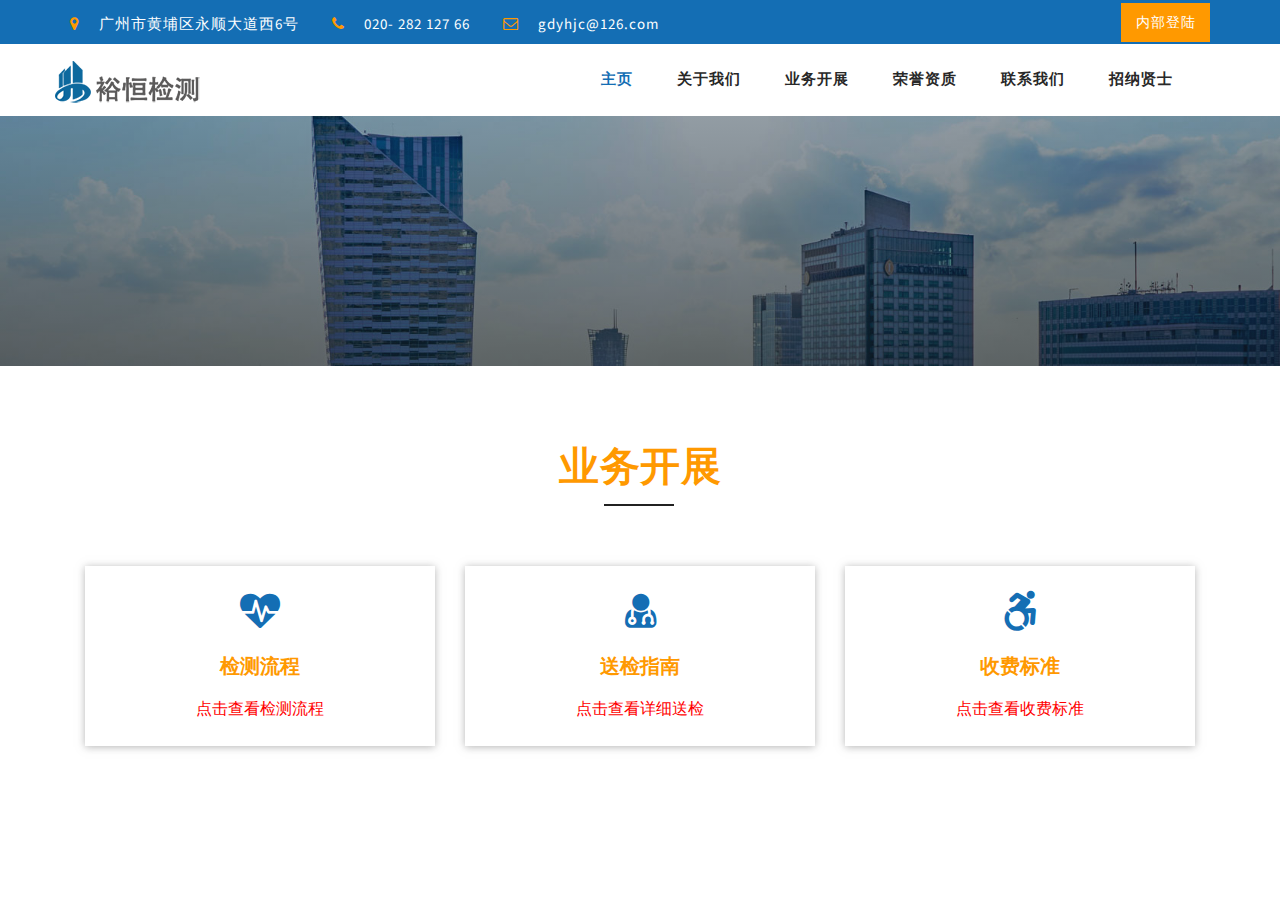
<file: departments.html>
<!DOCTYPE html>
<html>

<head>
	<title>Home </title>
	<!--/tags -->
	<meta name="viewport" content="width=device-width, initial-scale=1">
	<meta http-equiv="Content-Type" content="text/html; charset=utf-8" />
	<meta name="keywords" content="" />
	<script type="application/x-javascript">
		addEventListener("load", function () {
			setTimeout(hideURLbar, 0);
		}, false);

		function hideURLbar() {
			window.scrollTo(0, 1);
		}
	</script>
	<!--//tags -->
	<link href="css/bootstrap.css" rel="stylesheet" type="text/css" media="all" />
	<link href="css/style.css" rel="stylesheet" type="text/css" media="all" />
	<link href="css/appointment_style.css" rel="stylesheet" type="text/css" media="all" />
	<link href="css/font-awesome.css" rel="stylesheet">
	<!-- //for bootstrap working -->
	<link href="http://fonts.googleapis.com/css?family=Source+Sans+Pro:300,300i,400,400i,600,600i,700" rel="stylesheet">
</head>

<body>
	<!-- header -->
	<div class="header" id="home">
		<div class="top_menu_w3layouts">
<div class="container">
			<div class="header_left">
				<ul>
					<li><i class="fa fa-map-marker" aria-hidden="true"></i> 广州市黄埔区永顺大道西6号</li>
					<li><i class="fa fa-phone" aria-hidden="true"></i> 020- 282 127 66</li>
					<li><i class="fa fa-envelope-o" aria-hidden="true"></i> <a href="gdyhjc@126.com">gdyhjc@126.com</a></li>
				</ul>
			</div>
			<div class="header_right">
				<ul class="forms_right">
					<li><a href="http://192.168.2.251:8080/login">内部登陆</a> </li>
				</ul>

			</div>
			<div class="clearfix"> </div>
			</div>
		</div>

		<div class="content white">
			<nav class="navbar navbar-default" role="navigation">
				<div class="container">
					<div class="navbar-header">
						<button type="button" class="navbar-toggle" data-toggle="collapse" data-target="#bs-example-navbar-collapse-1">
					<span class="sr-only">Toggle navigation</span>
					<span class="icon-bar"></span>
					<span class="icon-bar"></span>
					<span class="icon-bar"></span>
				</button>
						<a class="navbar-brand" href="index.html">
							<h1><span class="" aria-hidden="true"></span> <img src="images/logo.jpg" alt=" " class="img-responsive"> </h1><br><br>
						</a>
					</div>
					<!--/.navbar-header-->
					<div class="collapse navbar-collapse" id="bs-example-navbar-collapse-1">
						<nav>
							<ul class="nav navbar-nav">
								<li><a href="index.html" class="active">主页</a></li>
								<li><a href="about.html">关于我们</a></li>
								
								<li><a href="departments.html">业务开展</a></li>
								<li><a href="gallery.html">荣誉资质</a></li>
								<!--<li class="dropdown">
									<a href="#" class="dropdown-toggle" data-toggle="dropdown">联系我们<b class="caret"></b></a>
									<ul class="dropdown-menu">
										<li><a href="codes.html">总公司</a></li>
										<li class="divider"></li>
										<li><a href="icons.html">分公司</a></li>
										<li class="divider"></li>
										
									</ul>
								</li>--><li><a href="codes.html">联系我们</a></li>
								<li><a href="mail.html">招纳贤士</a></li>
							</ul>
						</nav>
					</div>
					<!--/.navbar-collapse-->
					<!--/.navbar-->
				</div>
			</nav>
		</div>
	</div>
	<!-- banner -->
<div class="banner_inner_content_agile_w3l">
	
</div>
	<!--//banner -->
	<!-- departments -->
	<div class="services">
<div class="container">
		<h3 class="heading-agileinfo">业务开展<span></span></h3>
	
		<div class="services-top-grids">
			<div class="col-md-4">
				<div class="grid1">
					<i class="fa fa-heartbeat" aria-hidden="true"></i>
					<h4>检测流程</h4>
					<li><a href="sjlc.html">点击查看检测流程</a></li>
				</div>
			</div>
			<div class="col-md-4">
				<div class="grid1">
					<i class="fa fa-user-md" aria-hidden="true"></i>
					<h4>送检指南</h4>
						<li><a href="12345.docx">点击查看详细送检</a></li>
				</div>
			</div>
			<div class="col-md-4">
				<div class="grid1">
					<i class="fa fa-wheelchair-alt" aria-hidden="true"></i>
					<h4>收费标准</h4>
			<li><a href="123.pdf">点击查看收费标准</a></li>
				</div>
			</div>
			<div class="clearfix"></div>
		</div><!--s
		<div class="services-top-grids">
			<div class="col-md-4">
				<div class="grid1">
					<i class="fa fa-medkit" aria-hidden="true"></i>
					<h4>Pulmonary</h4>
					<p>Lorem ipsum dolor sit amet, Sed ut perspiciatis unde omnis iste natus error sit voluptatem </p>
				</div>
			</div>
			<div class="col-md-4">
				<div class="grid1">
					<i class="fa fa-hospital-o" aria-hidden="true"></i>
					<h4>Gynaecology</h4>
					<p>Lorem ipsum dolor sit amet, Sed ut perspiciatis unde omnis iste natus error sit voluptatem </p>
				</div>
			</div>
			<div class="col-md-4">
				<div class="grid1">
					<i class="fa fa-ambulance" aria-hidden="true"></i>
					<h4>Dental</h4>
					<p>Lorem ipsum dolor sit amet, Sed ut perspiciatis unde omnis iste natus error sit voluptatem </p>
				</div>
			</div>
			<div class="clearfix"></div>
		</div>
		<div class="services-bottom-grids">
			<div class="col-md-4">
				<div class="grid1">
					<i class="fa fa-plus-square" aria-hidden="true"></i>
					<h4>X-ray</h4>
					<p>Lorem ipsum dolor sit amet, Sed ut perspiciatis unde omnis iste natus error sit voluptatem </p>
				</div>
			</div>
			<div class="col-md-4">
				<div class="grid1">
					<i class="fa fa-stethoscope" aria-hidden="true"></i>
					<h4>Nephrology</h4>
					<p>Lorem ipsum dolor sit amet, Sed ut perspiciatis unde omnis iste natus error sit voluptatem </p>
				</div>
			</div>
			<div class="col-md-4">
				<div class="grid1">
					<i class="fa fa-user-md" aria-hidden="true"></i>
					<h4>Neurology</h4>
					<p>Lorem ipsum dolor sit amet, Sed ut perspiciatis unde omnis iste natus error sit voluptatem </p>
				</div>
			</div>
			<div class="clearfix"></div>
		</div>
	</div>
</div>
<!-- //departments -->
	<!-- footer -->
	<!--
	<div class="footer_top_agile_w3ls">
		<div class="container">
			<div class="col-md-3 footer_grid">
				<h3>About Us</h3>
				<p>Nam libero tempore cum vulputate id est id, pretium semper enim. Morbi viverra congue eros.

				</p>
				
			</div>
			<div class="col-md-3 footer_grid">
				<h3>Latest News</h3>
				<ul class="footer_grid_list">
					<li><i class="fa fa-angle-right" aria-hidden="true"></i>
						<a href="#" data-toggle="modal" data-target="#myModal">Lorem ipsum neque vulputate </a>
					</li>
					<li><i class="fa fa-angle-right" aria-hidden="true"></i>
						<a href="#" data-toggle="modal" data-target="#myModal">Dolor amet sed quam vitae</a>
					</li>
					<li><i class="fa fa-angle-right" aria-hidden="true"></i>
						<a href="#" data-toggle="modal" data-target="#myModal">Lorem ipsum neque, vulputate </a>
					</li>
					<li><i class="fa fa-angle-right" aria-hidden="true"></i>
						<a href="#" data-toggle="modal" data-target="#myModal">Dolor amet sed quam vitae</a>
					</li>
					<li><i class="fa fa-angle-right" aria-hidden="true"></i>
						<a href="#" data-toggle="modal" data-target="#myModal">Lorem ipsum neque, vulputate </a>
					</li>
				</ul>
			</div>
			<div class="col-md-3 footer_grid">
				<h3>Contact Info</h3>
				<ul class="address">
					<li><i class="fa fa-map-marker" aria-hidden="true"></i>8088 USA, Honey block, <span>New York City.</span></li>
					<li><i class="fa fa-envelope" aria-hidden="true"></i><a href="mailto:info@example.com">info@example.com</a></li>
					<li><i class="fa fa-phone" aria-hidden="true"></i>+09187 8088 9436</li>
				</ul>
			</div>
			<div class="col-md-3 footer_grid ">
				<h3>Sign up for our Newsletter</h3>
				<p>Get Started For Free</p>
				<div class="footer_grid_right">

					<form action="#" method="post">
						<input type="email" name="Email" placeholder="Email Address..." required="">
						<input type="submit" value="Submit">
					</form>
				</div>
			</div>
			<div class="clearfix"> </div>

		</div>
	</div>
	<div class="footer_wthree_agile">
		<p>Copyright &copy; 2018.Company name All rights reserved.More Templates <a href="http://www.cssmoban.com/" target="_blank" title="模板之家">模板之家</a> - Collect from <a href="http://www.cssmoban.com/" title="网页模板" target="_blank">网页模板</a></p>

	</div>

	<!-- //footer -->
	<!-- bootstrap-modal-pop-up -->
	<div class="modal video-modal fade" id="myModal" tabindex="-1" role="dialog" aria-labelledby="myModal">
		<div class="modal-dialog" role="document">
			<div class="modal-content">
				<div class="modal-header">
					New Clinic
					<button type="button" class="close" data-dismiss="modal" aria-label="Close"><span aria-hidden="true">&times;</span></button>						
				</div>
					<div class="modal-body">
						<img src="images/g7.jpg" alt=" " class="img-responsive" />
						<p>Ut enim ad minima veniam, quis nostrum 
							exercitationem ullam corporis suscipit laboriosam, 
							nisi ut aliquid ex ea commodi consequatur? Quis autem 
							vel eum iure reprehenderit qui in ea voluptate velit 
							esse quam nihil molestiae consequatur, vel illum qui 
							dolorem eum fugiat quo voluptas nulla pariatur.
							<i>" Quis autem vel eum iure reprehenderit qui in ea voluptate velit 
								esse quam nihil molestiae consequatur.</i></p>
					</div>
			</div>
		</div>
	</div>
<!-- //bootstrap-modal-pop-up --> 
	<!-- js -->
	<script type="text/javascript" src="js/jquery-2.1.4.min.js"></script>
	<script>
		$('ul.dropdown-menu li').hover(function () {
			$(this).find('.dropdown-menu').stop(true, true).delay(200).fadeIn(500);
		}, function () {
			$(this).find('.dropdown-menu').stop(true, true).delay(200).fadeOut(500);
		});
	</script>
	<script type="text/javascript" src="js/bootstrap.js"></script>
</body>

</html>
</file>
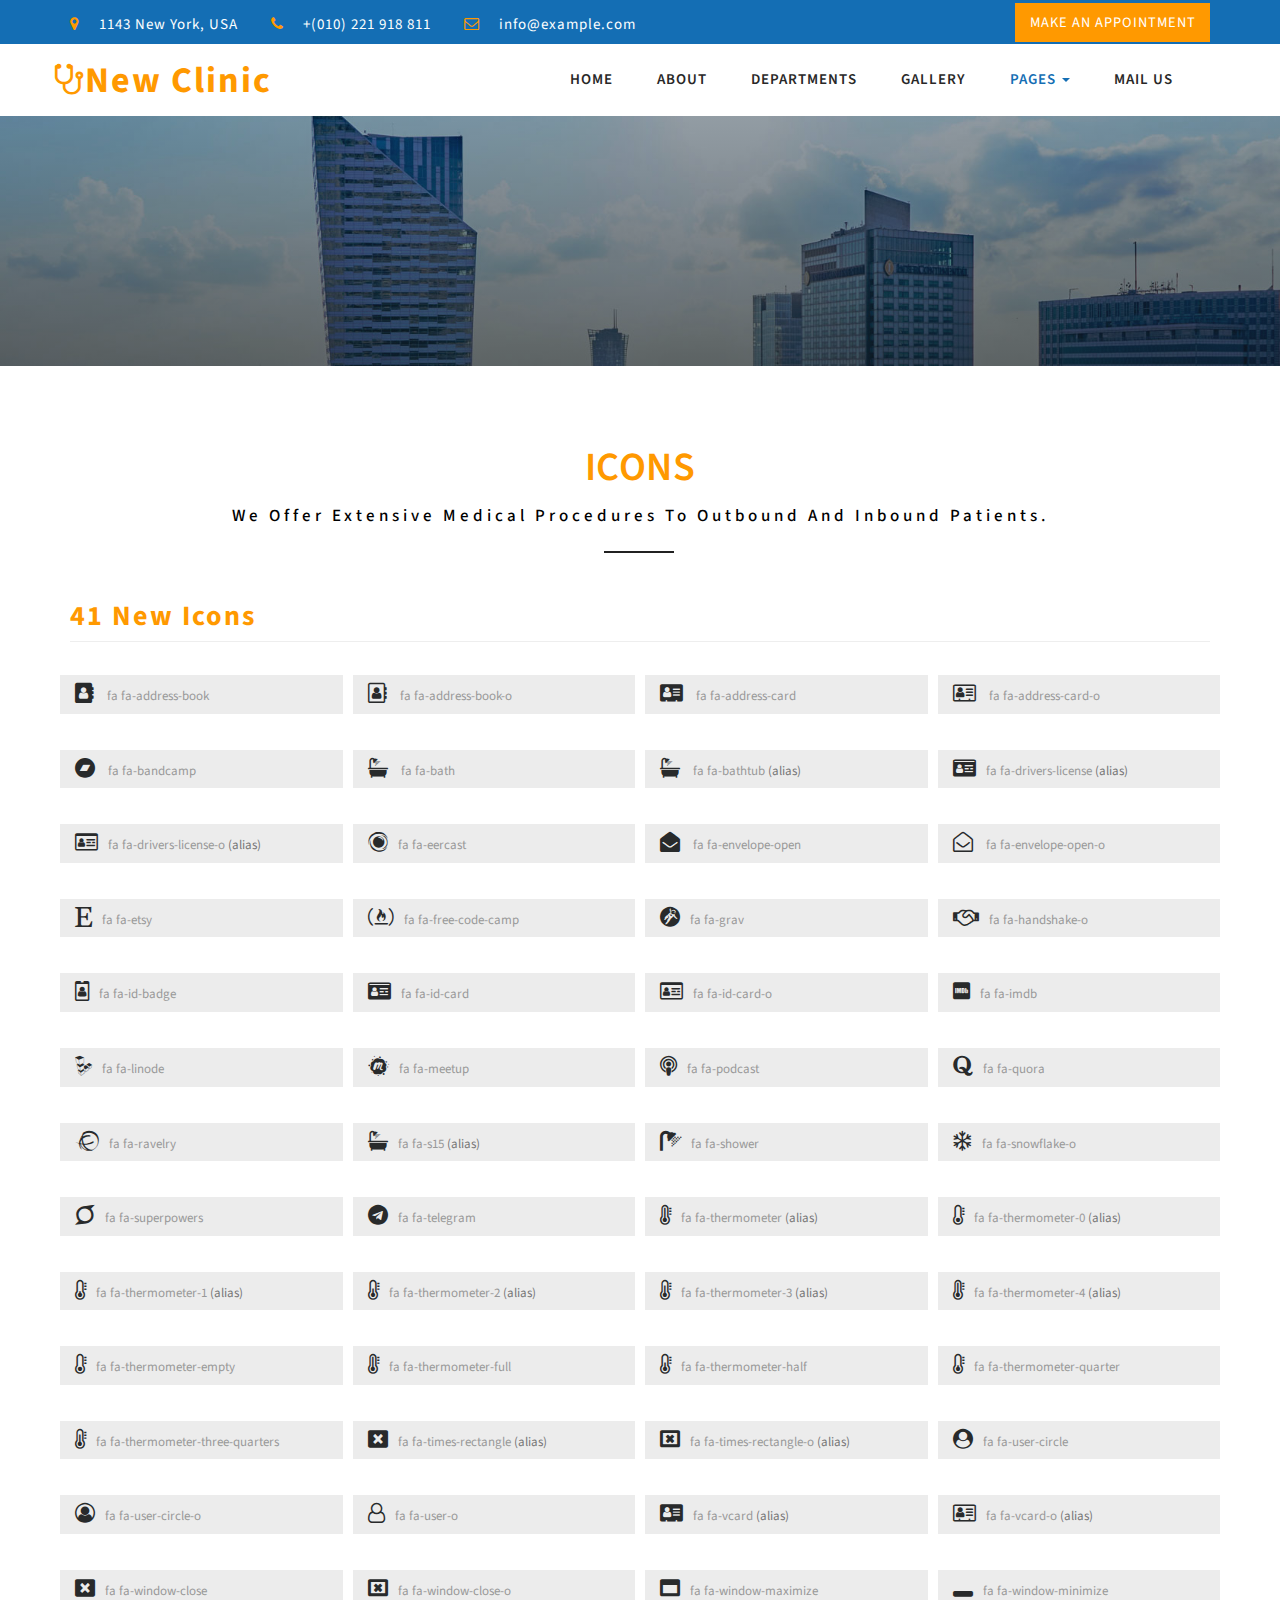
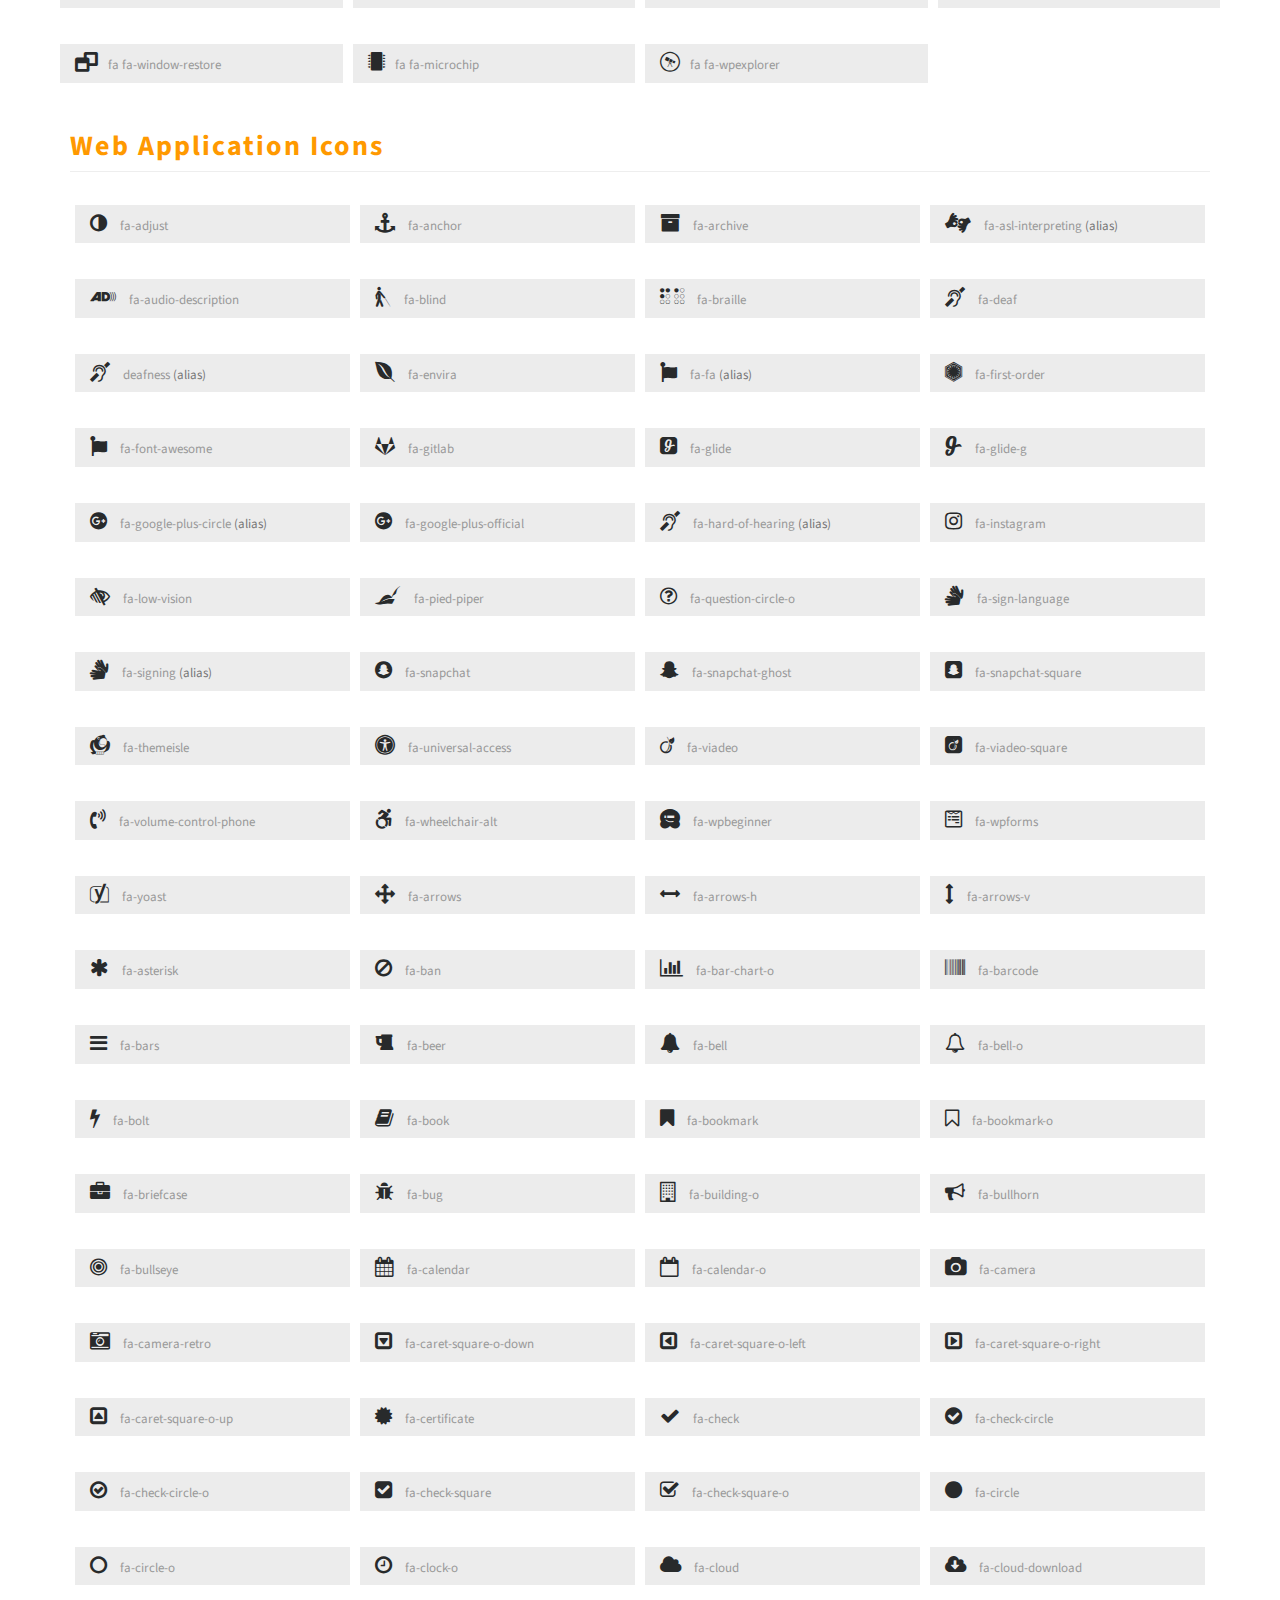
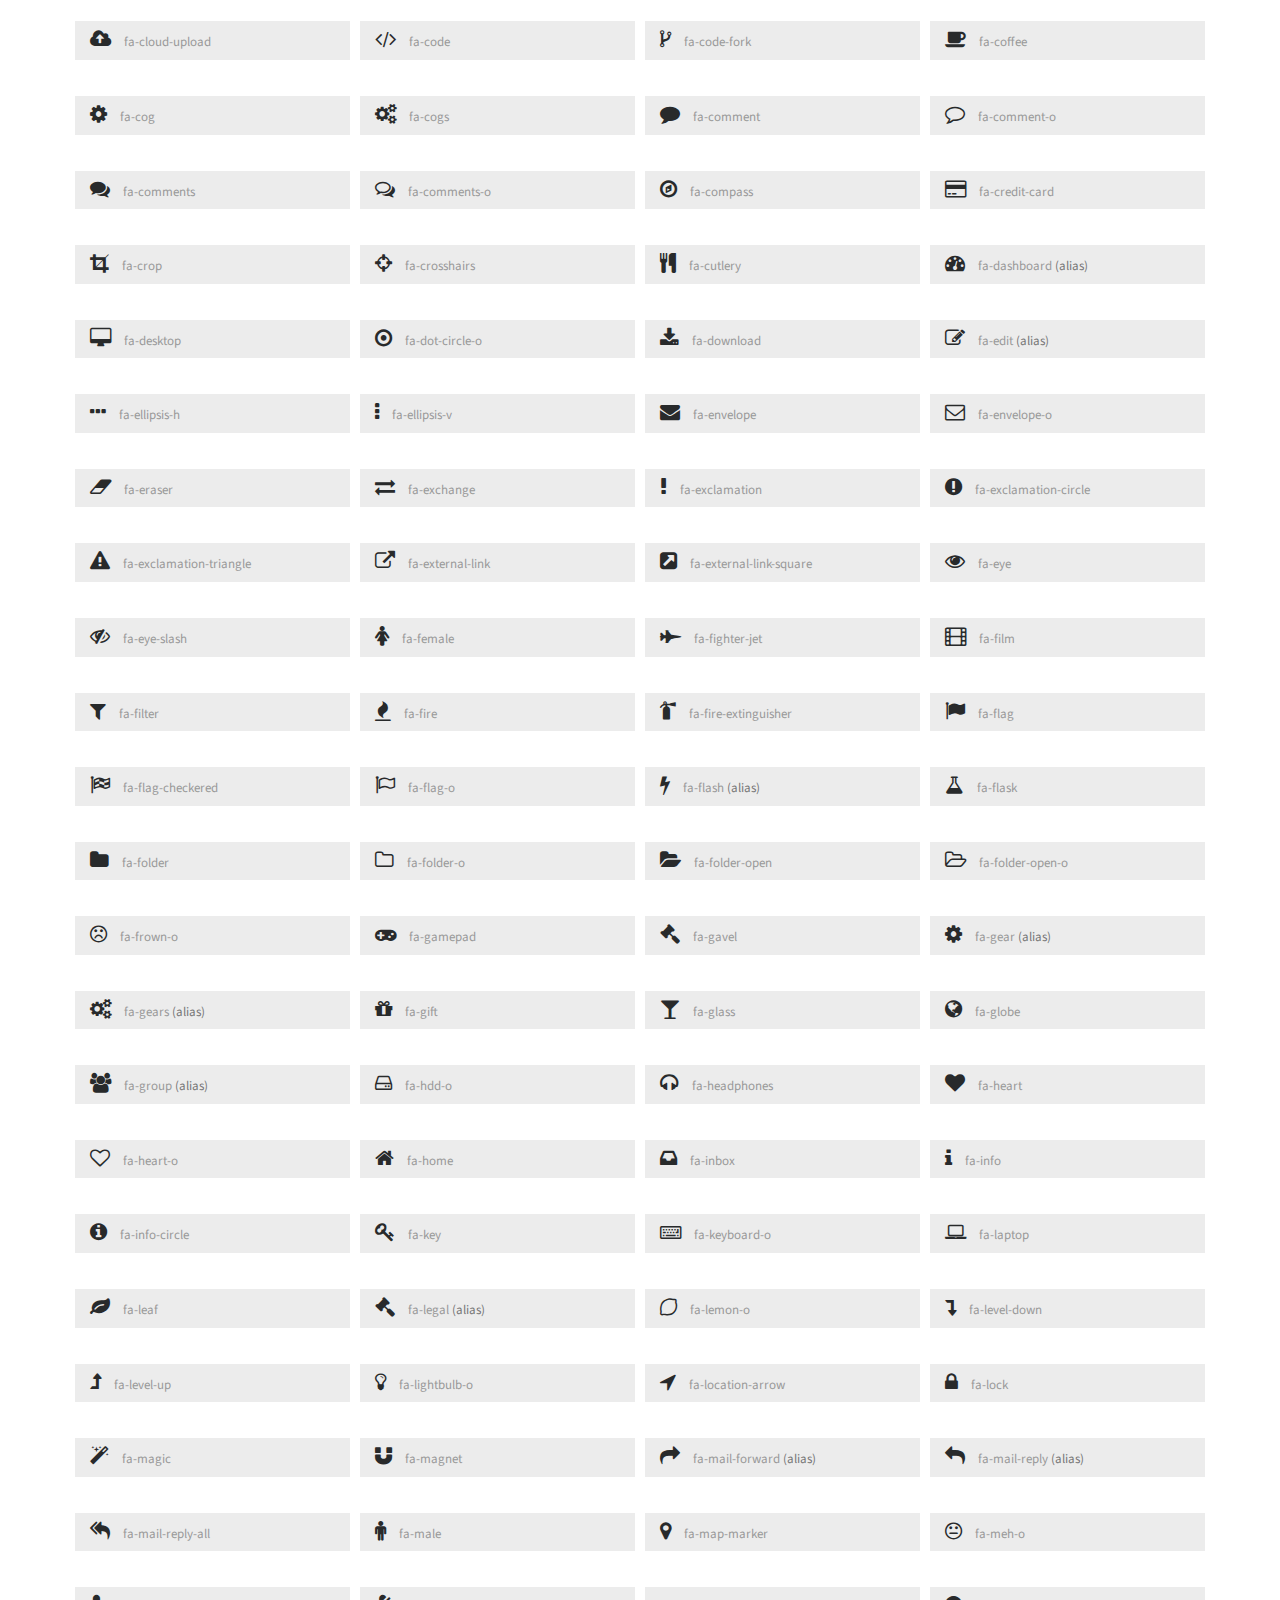
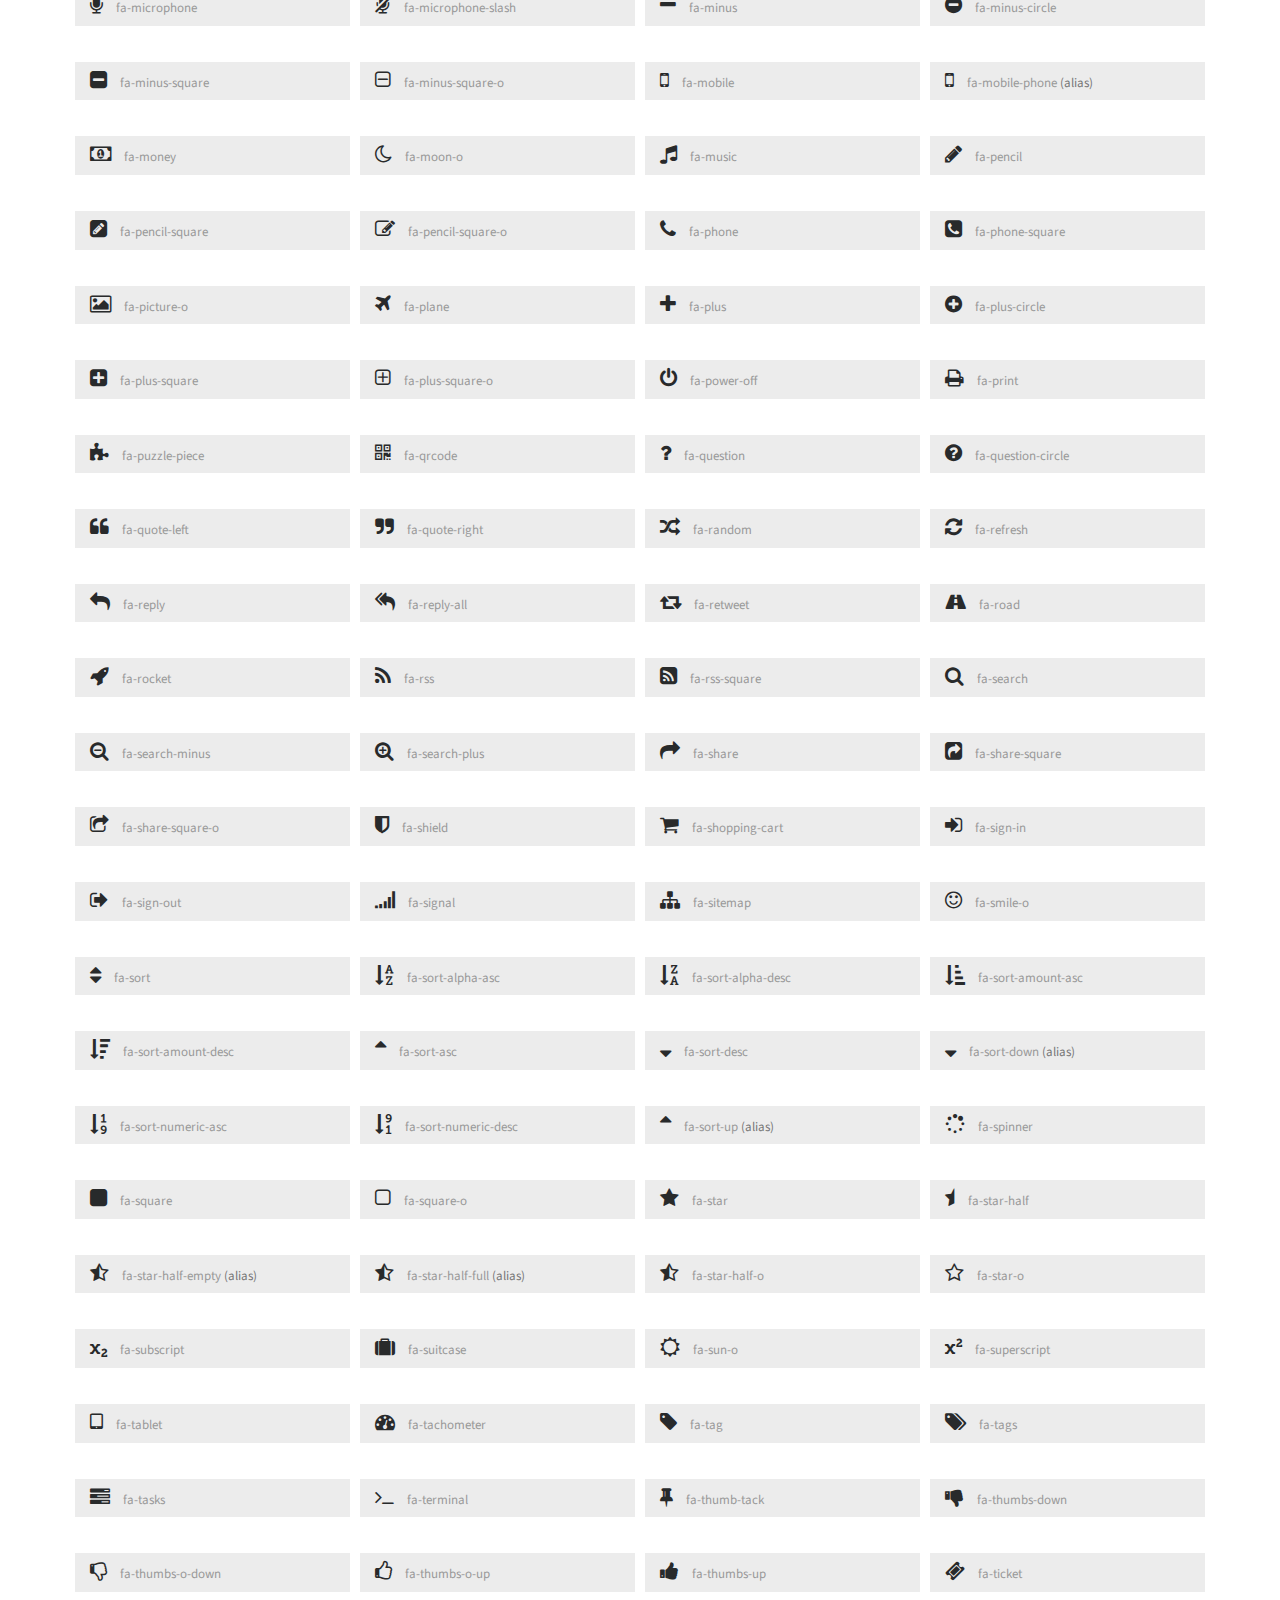
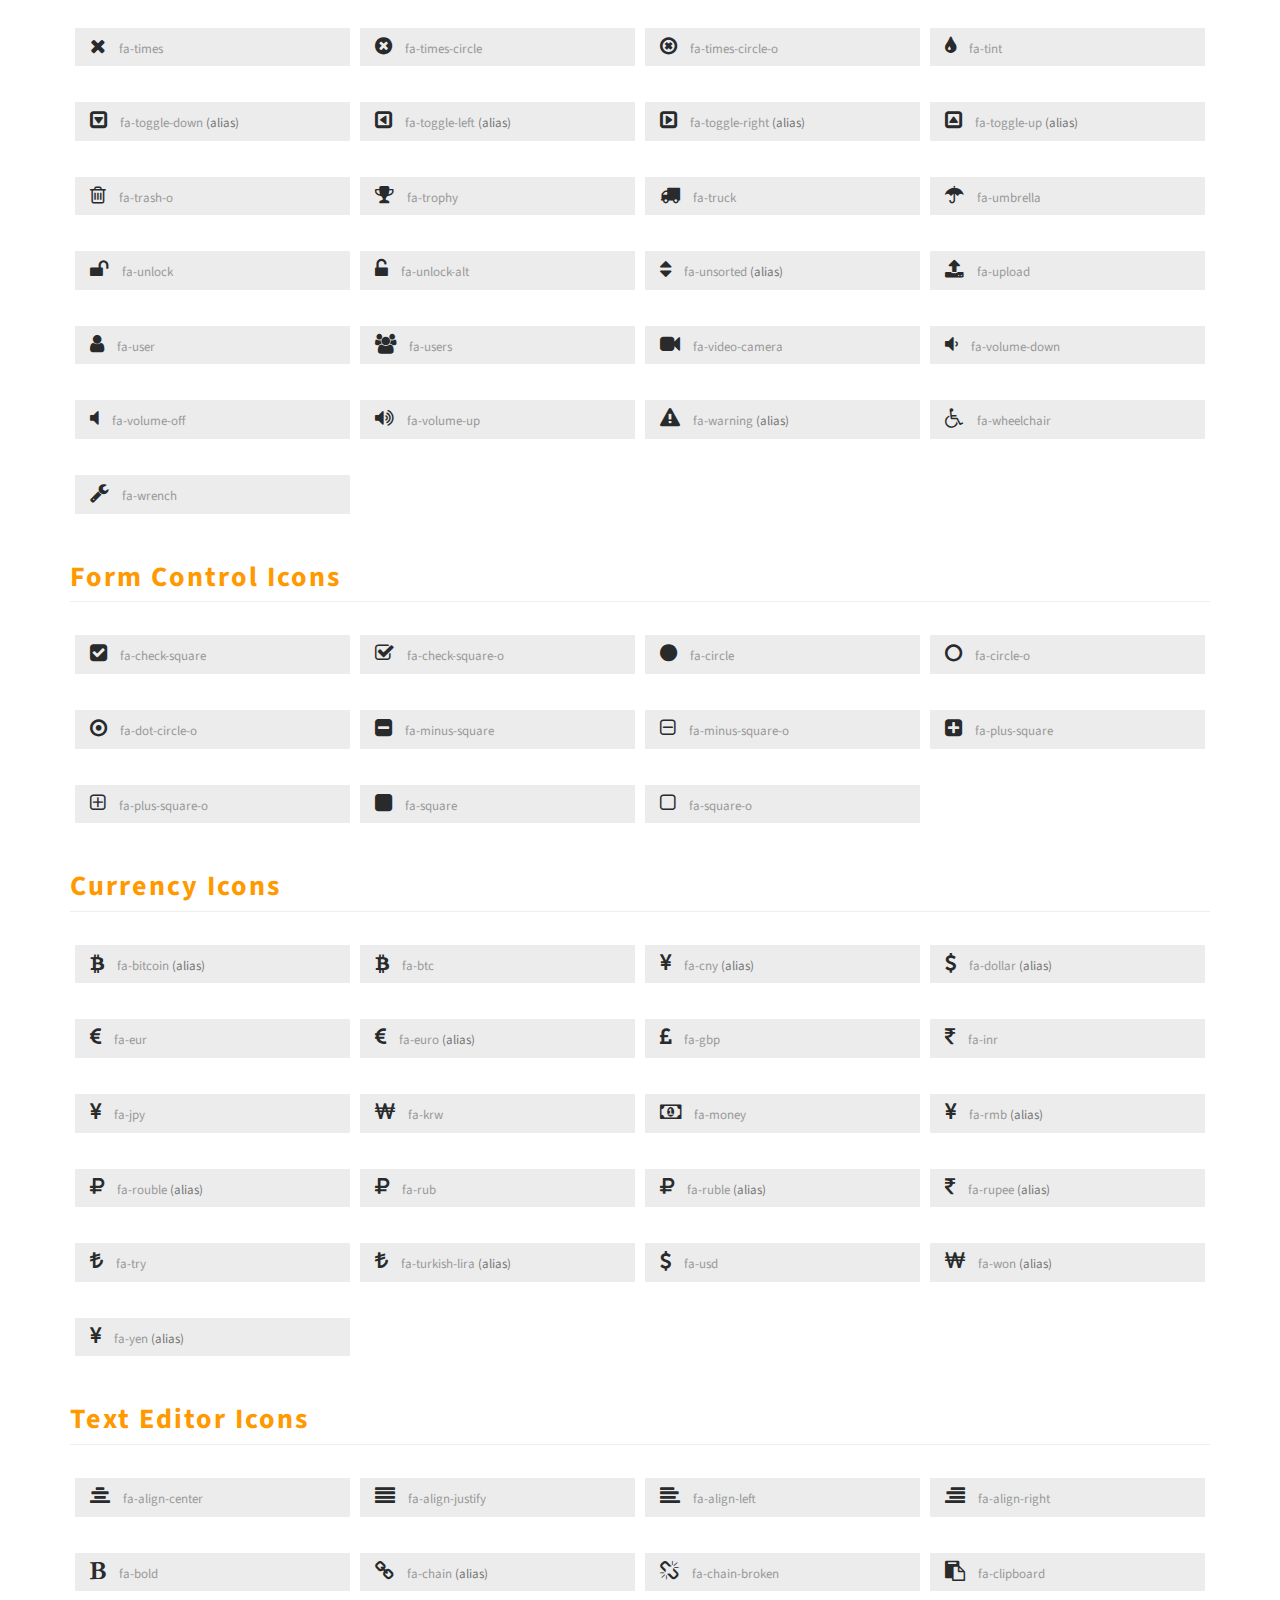
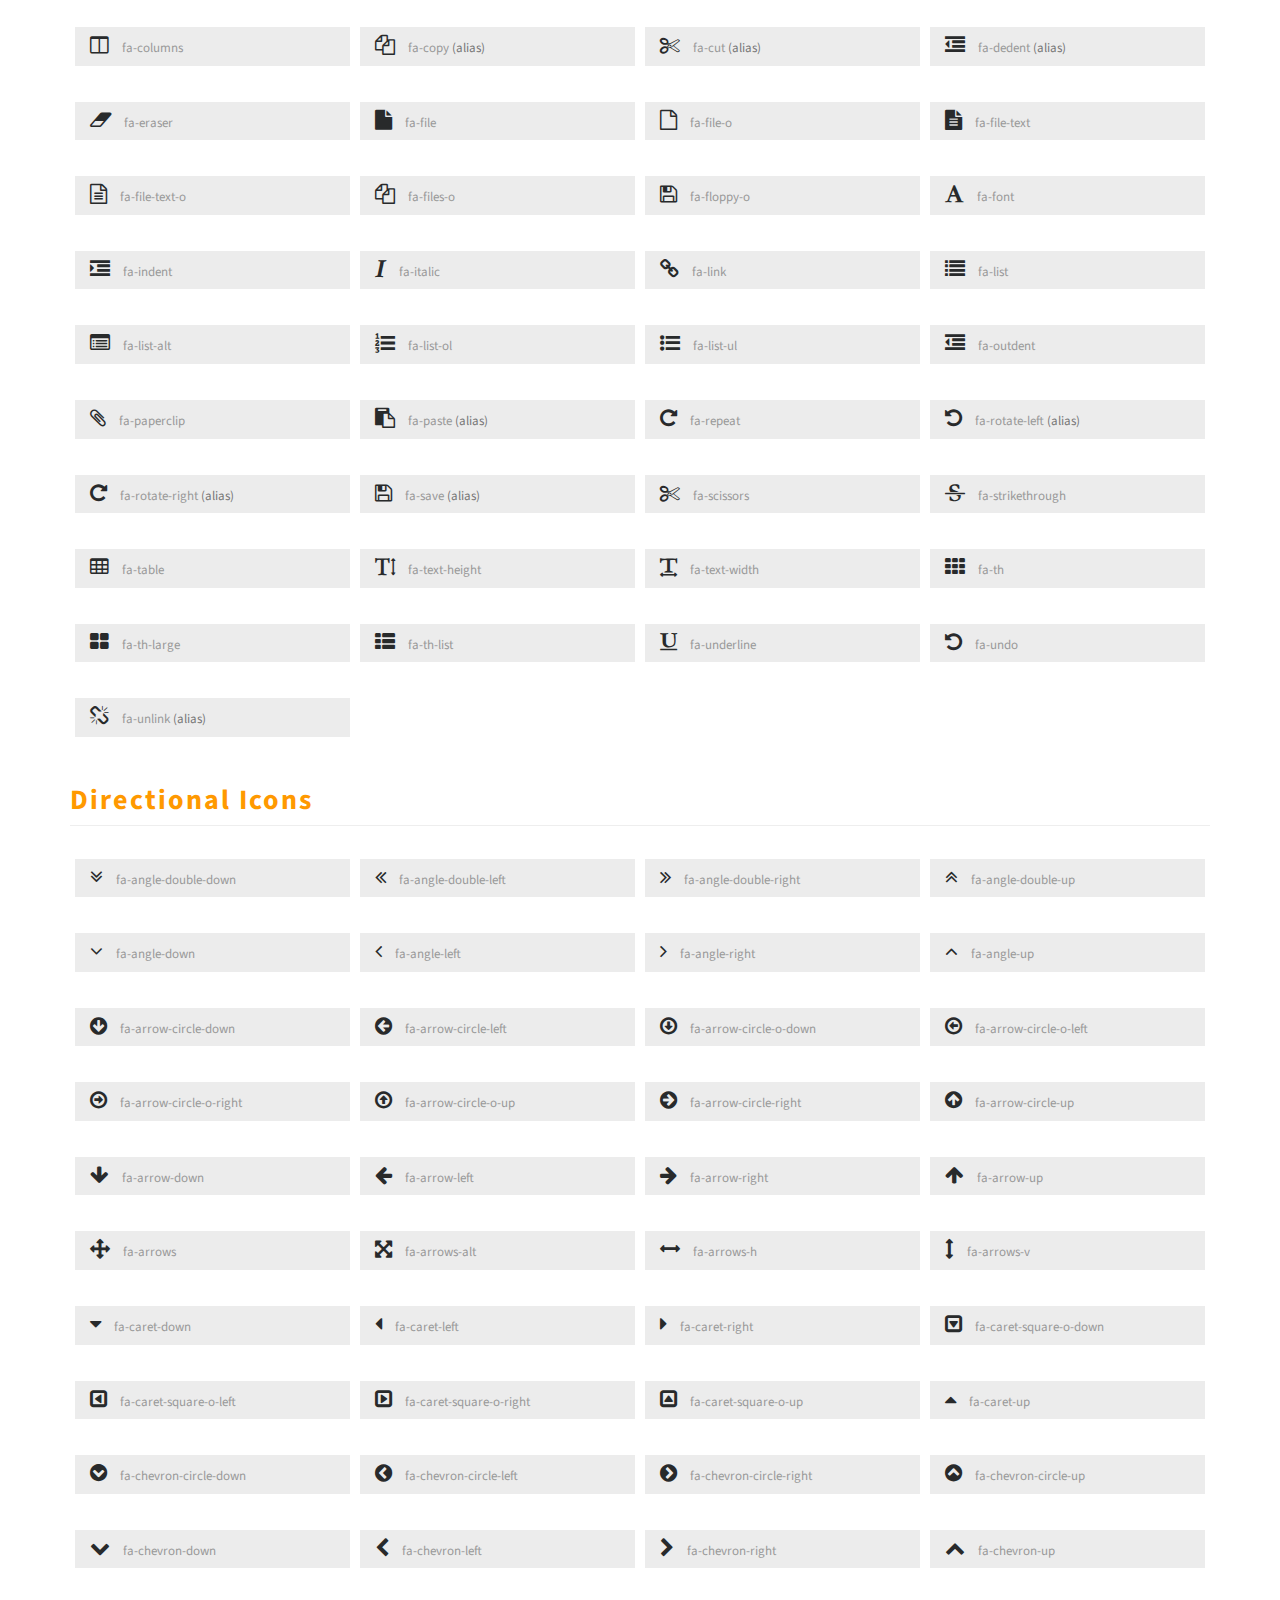
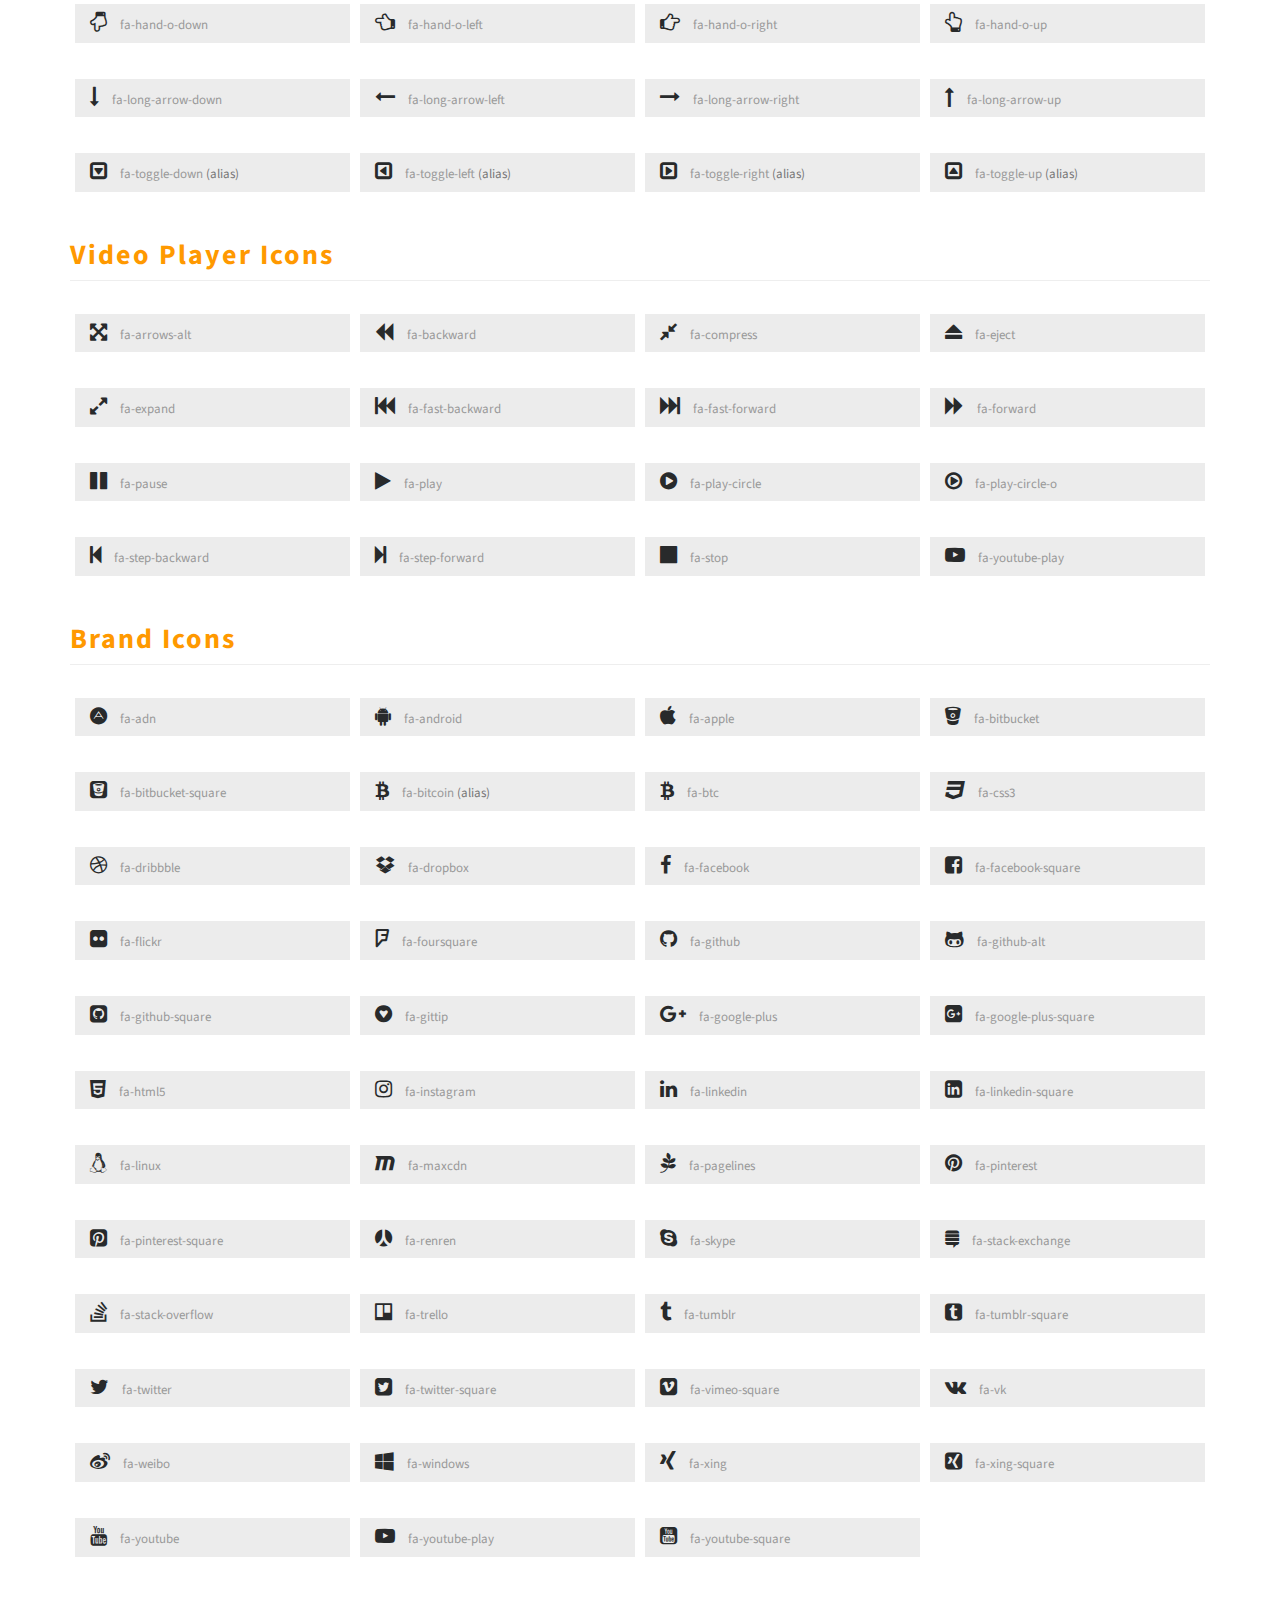
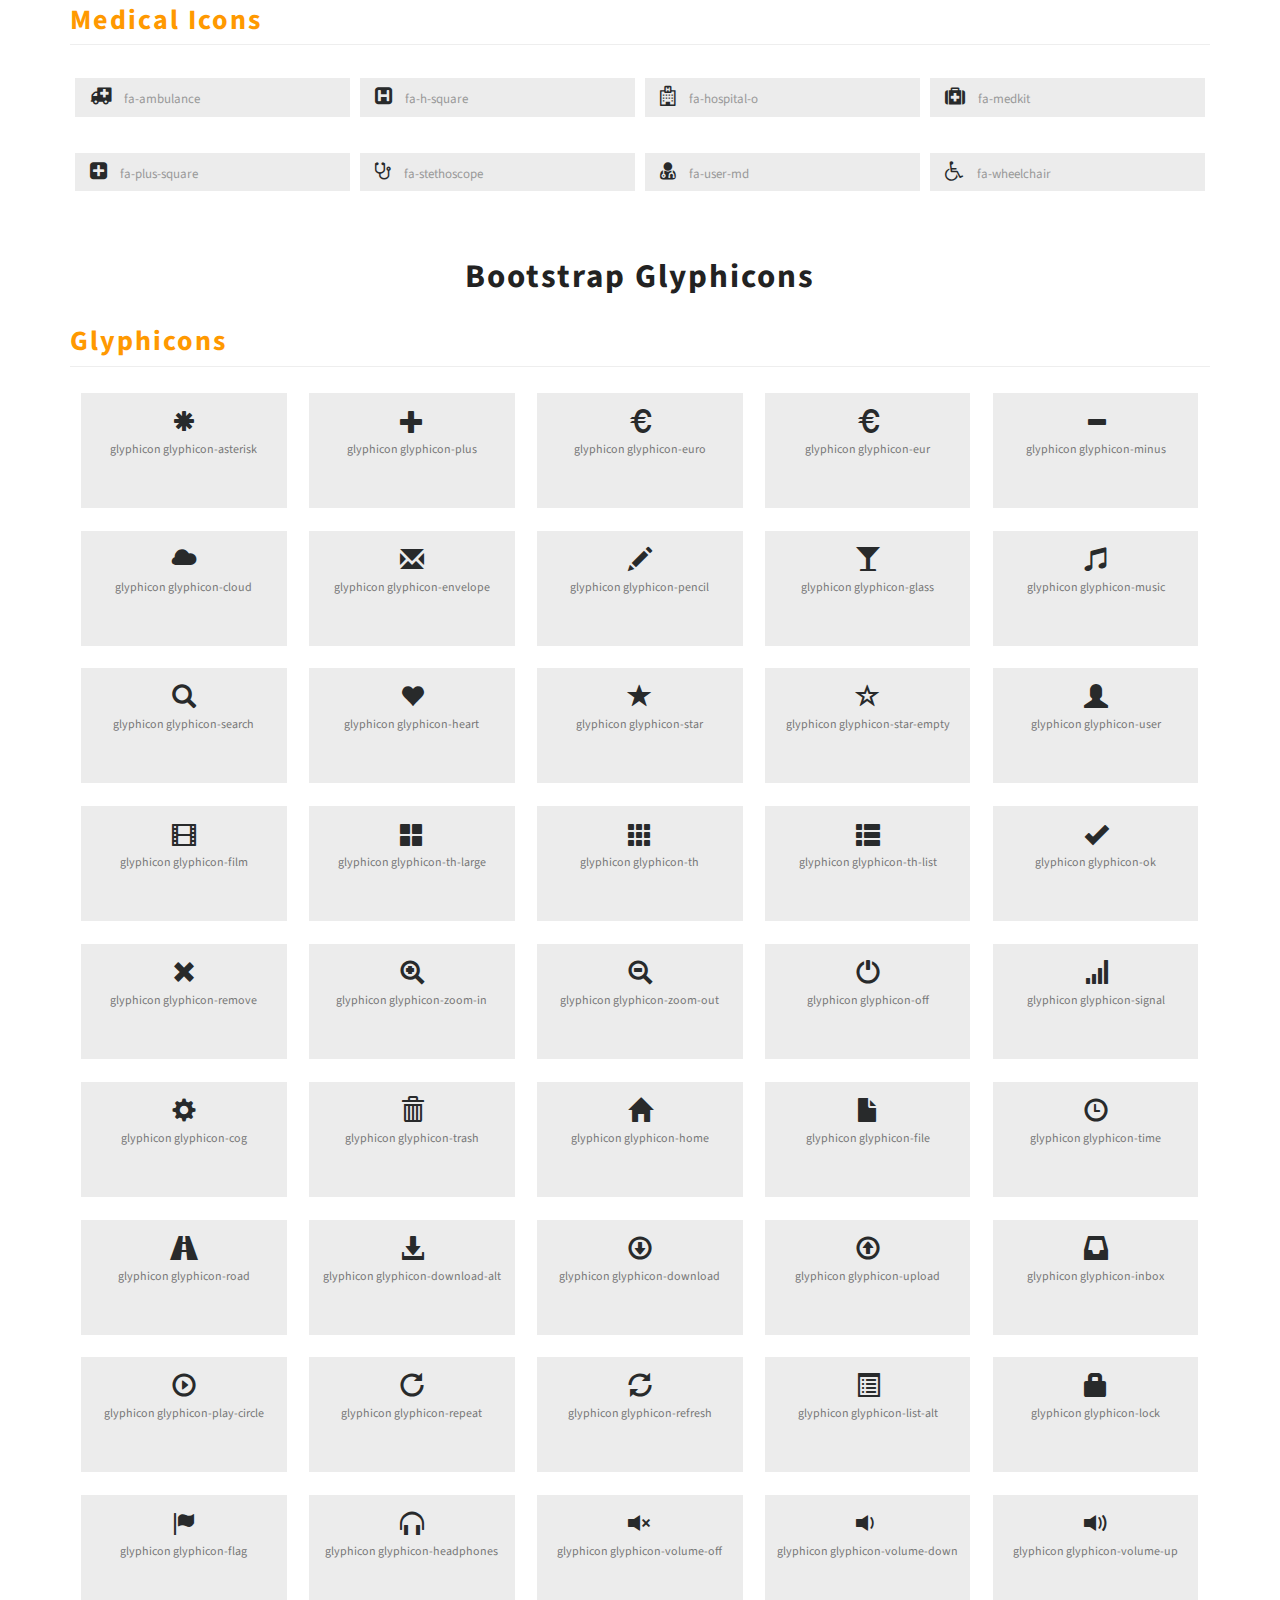
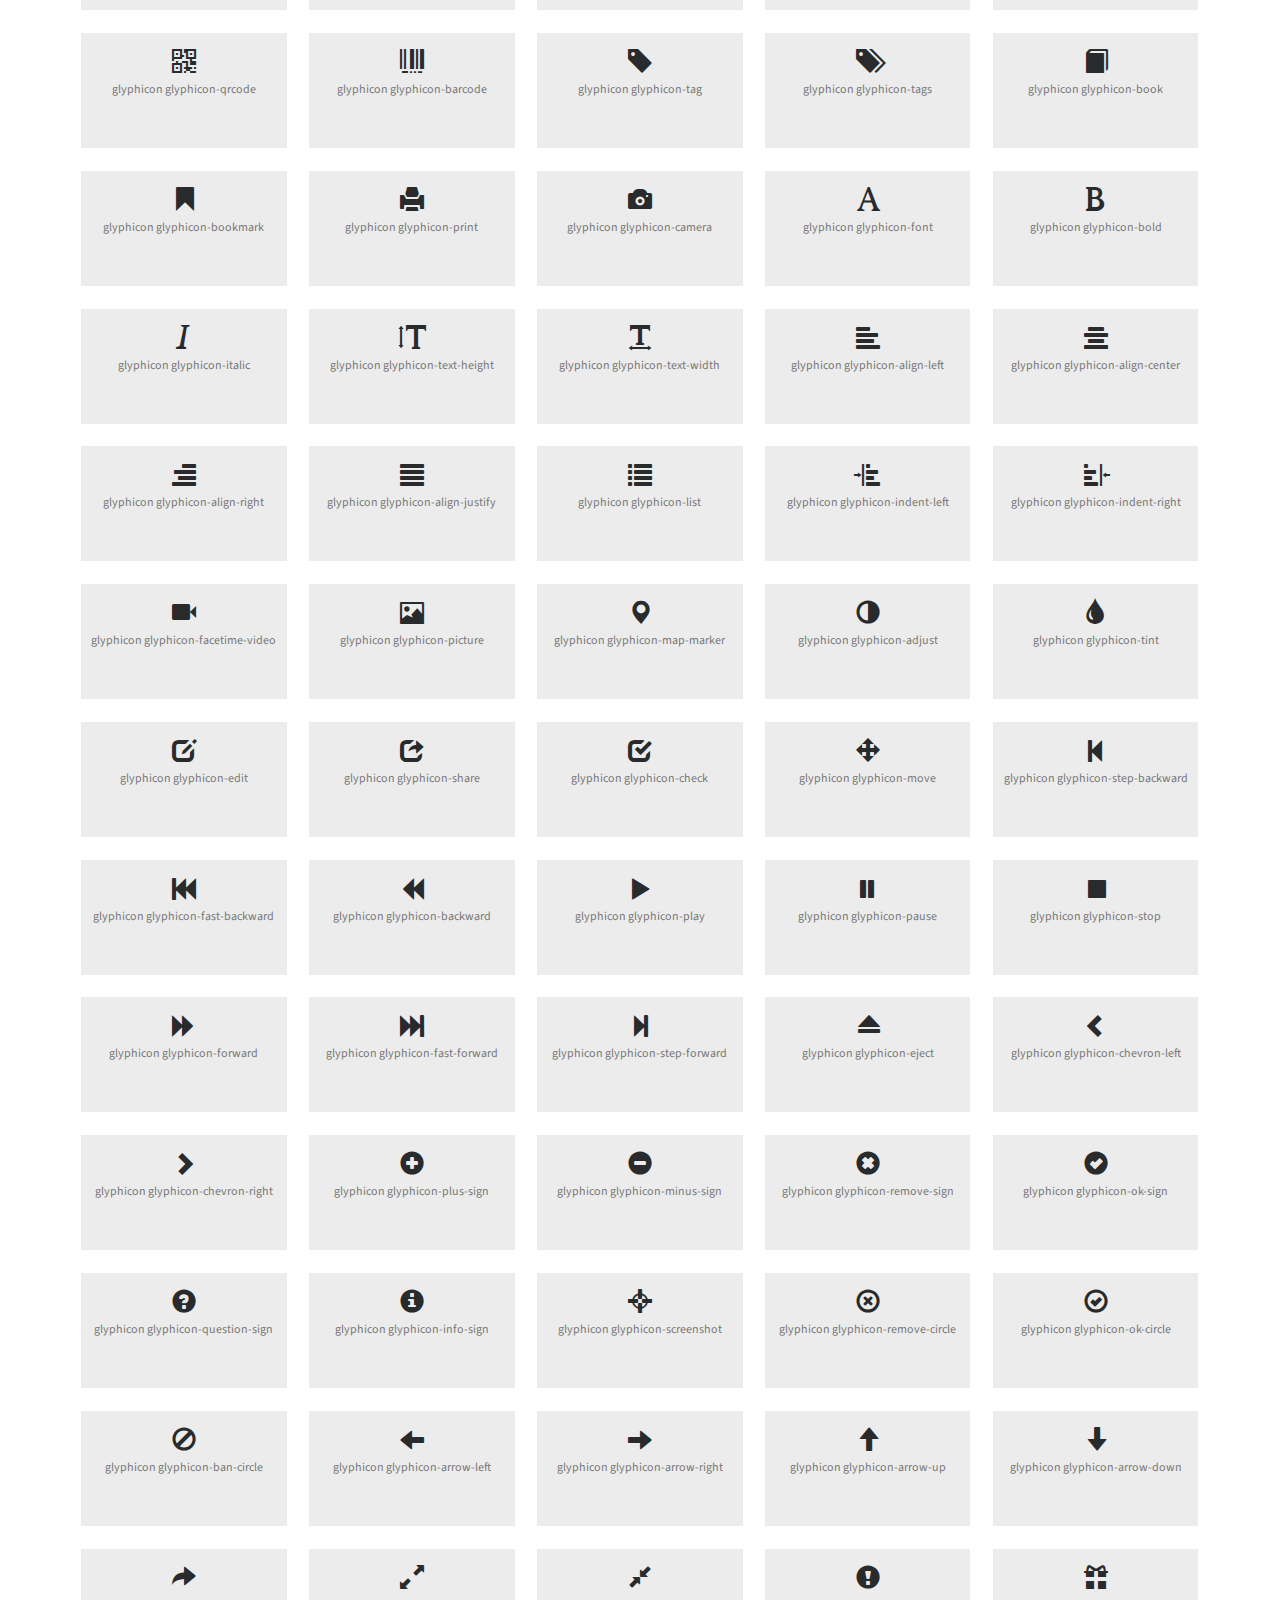
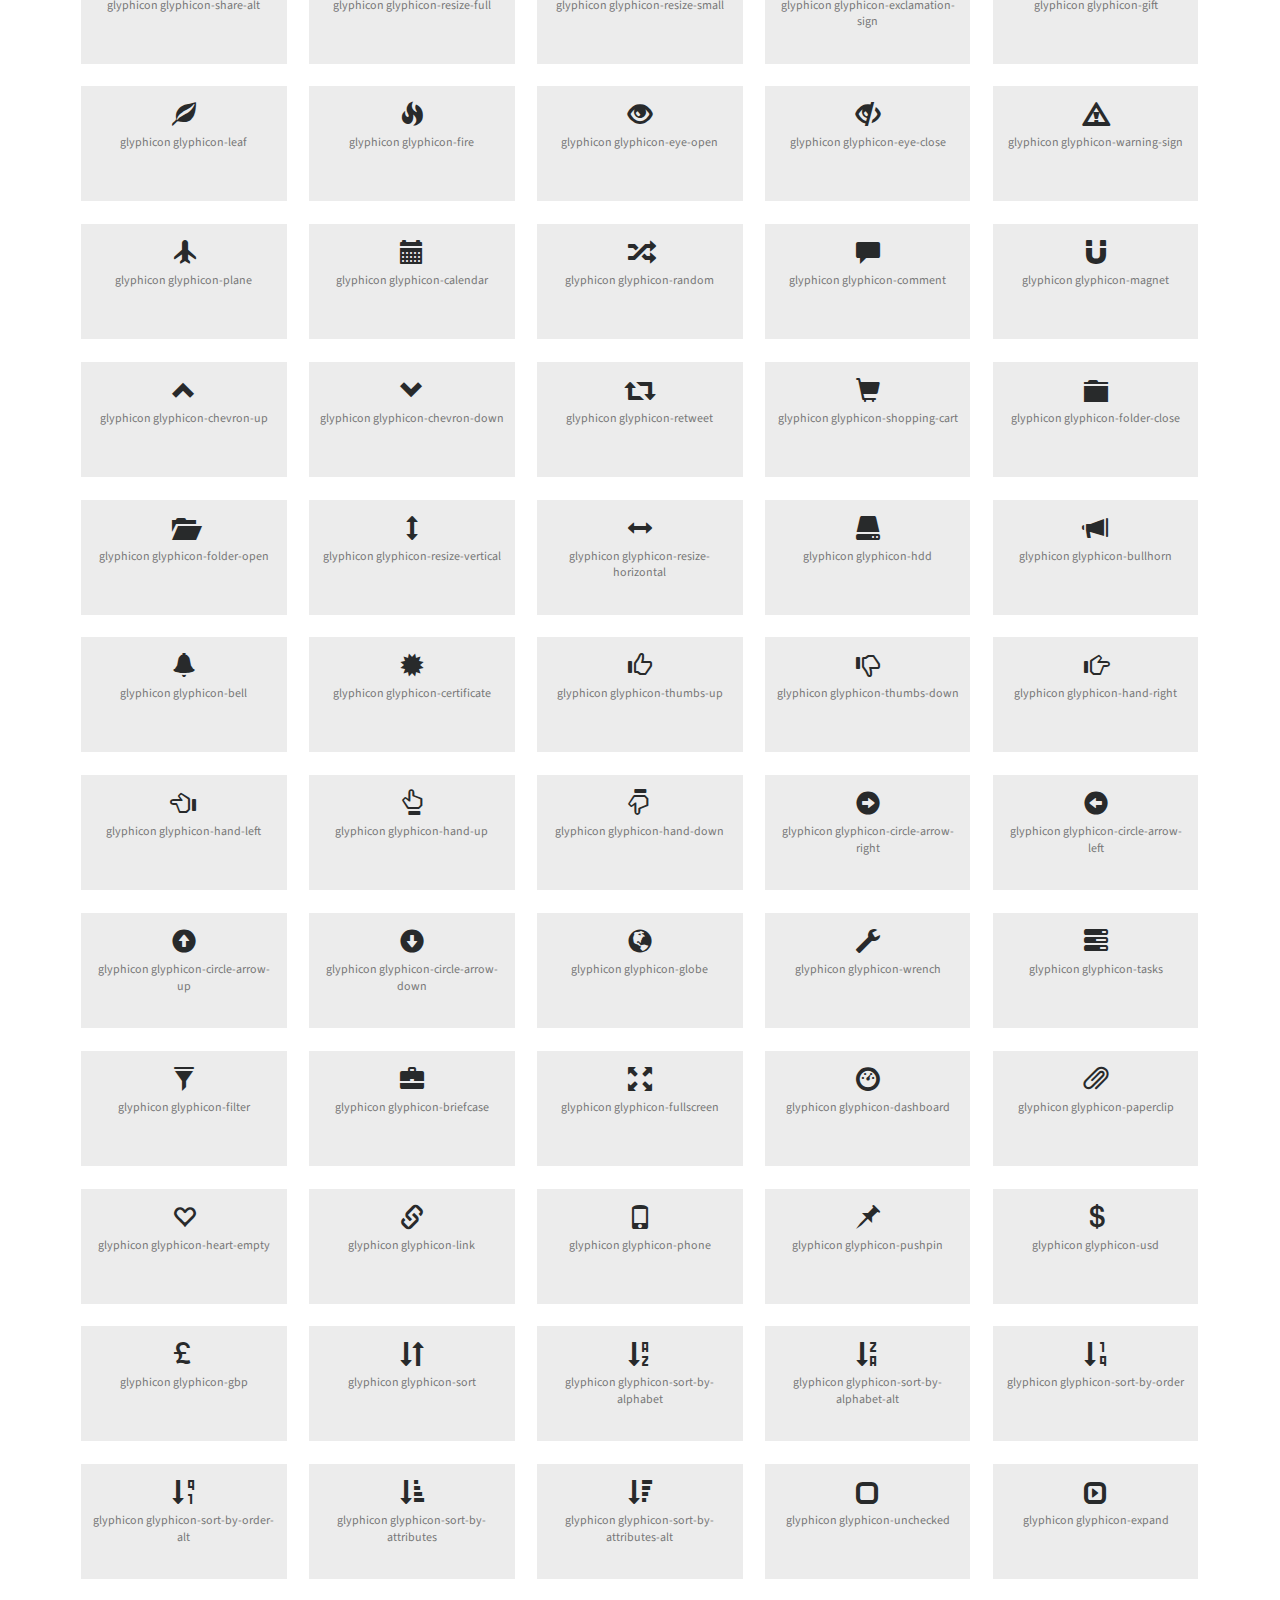
<file: icons.html>
<!DOCTYPE html>
<html>

<head>
	<title>Icons </title>
	<!--/tags -->
	<meta name="viewport" content="width=device-width, initial-scale=1">
	<meta http-equiv="Content-Type" content="text/html; charset=utf-8" />
	<meta name="keywords" content="" />
	<script type="application/x-javascript">
		addEventListener("load", function () {
			setTimeout(hideURLbar, 0);
		}, false);

		function hideURLbar() {
			window.scrollTo(0, 1);
		}
	</script>
	<!--//tags -->
	<link href="css/bootstrap.css" rel="stylesheet" type="text/css" media="all" />
	<link href="css/style.css" rel="stylesheet" type="text/css" media="all" />
	<link href="css/appointment_style.css" rel="stylesheet" type="text/css" media="all" />
	<link href="css/font-awesome.css" rel="stylesheet">
	<!-- //for bootstrap working -->
	<link href="http://fonts.googleapis.com/css?family=Source+Sans+Pro:300,300i,400,400i,600,600i,700" rel="stylesheet">
</head>

<body>
	<!-- header -->
	<div class="header" id="home">
		<div class="top_menu_w3layouts">
<div class="container">
			<div class="header_left">
				<ul>
					<li><i class="fa fa-map-marker" aria-hidden="true"></i> 1143 New York, USA</li>
					<li><i class="fa fa-phone" aria-hidden="true"></i> +(010) 221 918 811</li>
					<li><i class="fa fa-envelope-o" aria-hidden="true"></i> <a href="mailto:info@example.com">info@example.com</a></li>
				</ul>
			</div>
			<div class="header_right">
				<ul class="forms_right">
					<li><a href="appointment.html"> Make an Appointment</a> </li>
				</ul>

			</div>
			<div class="clearfix"> </div>
			</div>
		</div>

		<div class="content white">
			<nav class="navbar navbar-default" role="navigation">
				<div class="container">
					<div class="navbar-header">
						<button type="button" class="navbar-toggle" data-toggle="collapse" data-target="#bs-example-navbar-collapse-1">
					<span class="sr-only">Toggle navigation</span>
					<span class="icon-bar"></span>
					<span class="icon-bar"></span>
					<span class="icon-bar"></span>
				</button>
						<a class="navbar-brand" href="index.html">
							<h1><span class="fa fa-stethoscope" aria-hidden="true"></span>New Clinic </h1>
						</a>
					</div>
					<!--/.navbar-header-->
					<div class="collapse navbar-collapse" id="bs-example-navbar-collapse-1">
						<nav>
							<ul class="nav navbar-nav">
								<li><a href="index.html">Home</a></li>
								<li><a href="about.html">About</a></li>
								
								<li><a href="departments.html">Departments</a></li>
								<li><a href="gallery.html">Gallery</a></li>
								<li class="dropdown active">
									<a href="#" class="dropdown-toggle" data-toggle="dropdown">Pages <b class="caret"></b></a>
									<ul class="dropdown-menu">
										<li><a href="codes.html">Codes</a></li>
										<li class="divider"></li>
										<li><a href="icons.html">Icons</a></li>
										<li class="divider"></li>
										
									</ul>
								</li>
								<li><a href="mail.html">Mail Us</a></li>
							</ul>
						</nav>
					</div>
					<!--/.navbar-collapse-->
					<!--/.navbar-->
				</div>
			</nav>
		</div>
	</div>
	<!-- banner -->
<div class="banner_inner_content_agile_w3l">
	
</div>
	<!--//banner -->
	<!-- icons -->
	<div class="w3_wthree_agileits_icons main-grid-border">
		<div class="container">
			<h2 class="heading-agileinfo">Icons<span>We offer extensive medical procedures to outbound and inbound patients.</span></h2>
	<div class="grid_3 grid_4 w3_agileits_icons_page">
            <div class="icons">
                <section id="new">
                    <h3 class="page-header page-header icon-subheading">41 New Icons </h3>

                    <div class="row fontawesome-icon-list">

                        <div class="icon-box col-md-3 col-sm-4">
                            <a class="agile-icon" href="#">
                                <i class="fa fa-address-book" aria-hidden="true"></i> fa fa-address-book</a>
                        </div>
                        <div class="icon-box col-md-3 col-sm-4">
                            <a class="agile-icon" href="#">
                                <i class="fa fa-address-book-o" aria-hidden="true"></i> fa fa-address-book-o</a>
                        </div>

                        <div class="icon-box col-md-3 col-sm-4">
                            <a class="agile-icon" href="#">
                                <i class="fa fa-address-card" aria-hidden="true"></i> fa fa-address-card</a>
                        </div>
                        <div class="icon-box col-md-3 col-sm-4">
                            <a class="agile-icon" href="#">
                                <i class="fa fa-address-card-o" aria-hidden="true"></i>
                                 fa fa-address-card-o</a>
                        </div>
                        <div class="icon-box col-md-3 col-sm-4">
                            <a class="agile-icon" href="#">
                                <i class="fa fa-bandcamp" aria-hidden="true"></i> fa fa-bandcamp</a>
                        </div>
                        <div class="icon-box col-md-3 col-sm-4">
                            <a class="agile-icon" href="#">
                                <i class="fa fa-bath" aria-hidden="true"></i> fa fa-bath</a>
                        </div>
                        <div class="icon-box col-md-3 col-sm-4">
                            <a class="agile-icon" href="#">
                                <i class="fa fa-bathtub" aria-hidden="true"></i> fa fa-bathtub
                                <span class="text-muted">(alias)</span>
                            </a>
                        </div>

                        <div class="icon-box col-md-3 col-sm-4">
                            <a class="agile-icon" href="#">
                                <i class="fa fa-drivers-license" aria-hidden="true"></i>fa fa-drivers-license
                                <span class="text-muted">(alias)</span>
                            </a>
                        </div>
                        <div class="icon-box col-md-3 col-sm-4">
                            <a class="agile-icon" href="#">
                                <i class="fa fa-drivers-license-o" aria-hidden="true"></i>fa fa-drivers-license-o
                                <span class="text-muted">(alias)</span>
                            </a>
                        </div>

                        <div class="icon-box col-md-3 col-sm-4">
                            <a class="agile-icon" href="#">
                                <i class="fa fa-eercast" aria-hidden="true"></i>fa fa-eercast</a>
                        </div>
                        <div class="icon-box col-md-3 col-sm-4">
                            <a class="agile-icon" href="#">
                                <i class="fa fa-envelope-open" aria-hidden="true"></i> fa fa-envelope-open</a>
                        </div>
                        <div class="icon-box col-md-3 col-sm-4">
                            <a class="agile-icon" href="#">
                                <i class="fa fa-envelope-open-o" aria-hidden="true"></i> fa fa-envelope-open-o</a>
                        </div>
                        <div class="icon-box col-md-3 col-sm-4">
                            <a class="agile-icon" href="#">
                                <i class="fa fa-etsy" aria-hidden="true"></i>fa fa-etsy</a>
                        </div>
                        <div class="icon-box col-md-3 col-sm-4">
                            <a class="agile-icon" href="#">
                                <i class="fa fa-free-code-camp" aria-hidden="true"></i>fa fa-free-code-camp</a>
                        </div>
                        <div class="icon-box col-md-3 col-sm-4">
                            <a class="agile-icon" href="#">
                                <i class="fa fa-grav" aria-hidden="true"></i>fa fa-grav</a>
                        </div>
                        <div class="icon-box col-md-3 col-sm-4">
                            <a class="agile-icon" href="#">
                                <i class="fa fa-handshake-o" aria-hidden="true"></i>fa fa-handshake-o</a>
                        </div>
                        <div class="icon-box col-md-3 col-sm-4">
                            <a class="agile-icon" href="#">
                                <i class="fa fa-id-badge" aria-hidden="true"></i>fa fa-id-badge</a>
                        </div>
                        <div class="icon-box col-md-3 col-sm-4">
                            <a class="agile-icon" href="#">
                                <i class="fa fa-id-card" aria-hidden="true"></i>fa fa-id-card</a>
                        </div>
                        <div class="icon-box col-md-3 col-sm-4">
                            <a class="agile-icon" href="#">
                                <i class="fa fa-id-card-o" aria-hidden="true"></i>fa fa-id-card-o</a>
                        </div>
                        <div class="icon-box col-md-3 col-sm-4">
                            <a class="agile-icon" href="#">
                                <i class="fa fa-imdb" aria-hidden="true"></i>fa fa-imdb</a>
                        </div>
                        <div class="icon-box col-md-3 col-sm-4">
                            <a class="agile-icon" href="#">
                                <i class="fa fa-linode" aria-hidden="true"></i>fa fa-linode</a>
                        </div>
                        <div class="icon-box col-md-3 col-sm-4">
                            <a class="agile-icon" href="#">
                                <i class="fa fa-meetup" aria-hidden="true"></i>fa fa-meetup</a>
                        </div>
                        <div class="icon-box col-md-3 col-sm-4">
                            <a class="agile-icon" href="#">
                                <i class="fa fa-podcast" aria-hidden="true"></i>fa fa-podcast</a>
                        </div>
                        <div class="icon-box col-md-3 col-sm-4">
                            <a class="agile-icon" href="#">
                                <i class="fa fa-quora" aria-hidden="true"></i>fa fa-quora</a>
                        </div>
                        <div class="icon-box col-md-3 col-sm-4">
                            <a class="agile-icon" href="#">
                                <i class="fa fa-ravelry" aria-hidden="true"></i>fa fa-ravelry</a>
                        </div>
                        <div class="icon-box col-md-3 col-sm-4">
                            <a class="agile-icon" href="#">
                                <i class="fa fa-s15" aria-hidden="true"></i>fa fa-s15
                                <span class="text-muted">(alias)</span>
                            </a>
                        </div>
                        <div class="icon-box col-md-3 col-sm-4">
                            <a class="agile-icon" href="#">
                                <i class="fa fa-shower" aria-hidden="true"></i>fa fa-shower</a>
                        </div>
                        <div class="icon-box col-md-3 col-sm-4">
                            <a class="agile-icon" href="#">
                                <i class="fa fa-snowflake-o" aria-hidden="true"></i>fa fa-snowflake-o</a>
                        </div>
                        <div class="icon-box col-md-3 col-sm-4">
                            <a class="agile-icon" href="#">
                                <i class="fa fa-superpowers" aria-hidden="true"></i>fa fa-superpowers</a>
                        </div>
                        <div class="icon-box col-md-3 col-sm-4">
                            <a class="agile-icon" href="#">
                                <i class="fa fa-telegram" aria-hidden="true"></i>fa fa-telegram</a>
                        </div>

                        <div class="icon-box col-md-3 col-sm-4">
                            <a class="agile-icon" href="#">
                                <i class="fa fa-thermometer" aria-hidden="true"></i>fa fa-thermometer
                                <span class="text-muted">(alias)</span>
                            </a>
                        </div>
                        <div class="icon-box col-md-3 col-sm-4">
                            <a class="agile-icon" href="#">
                                <i class="fa fa-thermometer-0" aria-hidden="true"></i>fa fa-thermometer-0
                                <span class="text-muted">(alias)</span>
                            </a>
                        </div>

                        <div class="icon-box col-md-3 col-sm-4">
                            <a class="agile-icon" href="#">
                                <i class="fa fa-thermometer-1" aria-hidden="true"></i>fa fa-thermometer-1
                                <span class="text-muted">(alias)</span>
                            </a>
                        </div>
                        <div class="icon-box col-md-3 col-sm-4">
                            <a class="agile-icon" href="#">
                                <i class="fa fa-thermometer-2" aria-hidden="true"></i>fa fa-thermometer-2
                                <span class="text-muted">(alias)</span>
                            </a>
                        </div>
                        <div class="icon-box col-md-3 col-sm-4">
                            <a class="agile-icon" href="#">
                                <i class="fa fa-thermometer-3" aria-hidden="true"></i>fa fa-thermometer-3
                                <span class="text-muted">(alias)</span>
                            </a>
                        </div>
                        <div class="icon-box col-md-3 col-sm-4">
                            <a class="agile-icon" href="#">
                                <i class="fa fa-thermometer-4" aria-hidden="true"></i>fa fa-thermometer-4
                                <span class="text-muted">(alias)</span>
                            </a>
                        </div>
                        <div class="icon-box col-md-3 col-sm-4">
                            <a class="agile-icon" href="#">
                                <i class="fa fa-thermometer-empty" aria-hidden="true"></i>fa fa-thermometer-empty</a>
                        </div>
                        <div class="icon-box col-md-3 col-sm-4">
                            <a class="agile-icon" href="#">
                                <i class="fa fa-thermometer-full" aria-hidden="true"></i>fa fa-thermometer-full</a>
                        </div>
                        <div class="icon-box col-md-3 col-sm-4">
                            <a class="agile-icon" href="#">
                                <i class="fa fa-thermometer-half" aria-hidden="true"></i>fa fa-thermometer-half</a>
                        </div>
                        <div class="icon-box col-md-3 col-sm-4">
                            <a class="agile-icon" href="#">
                                <i class="fa fa-thermometer-quarter" aria-hidden="true"></i>fa fa-thermometer-quarter</a>
                        </div>
                        <div class="icon-box col-md-3 col-sm-4">
                            <a class="agile-icon" href="#">
                                <i class="fa fa-thermometer-three-quarters" aria-hidden="true"></i>fa fa-thermometer-three-quarters</a>
                        </div>
                        <div class="icon-box col-md-3 col-sm-4">
                            <a class="agile-icon" href="#">
                                <i class="fa fa-times-rectangle" aria-hidden="true"></i>fa fa-times-rectangle
                                <span class="text-muted">(alias)</span>
                            </a>
                        </div>
                        <div class="icon-box col-md-3 col-sm-4">
                            <a class="agile-icon" href="#">
                                <i class="fa fa-times-rectangle-o" aria-hidden="true"></i>fa fa-times-rectangle-o
                                <span class="text-muted">(alias)</span>
                            </a>
                        </div>
                        <div class="icon-box col-md-3 col-sm-4">
                            <a class="agile-icon" href="#">
                                <i class="fa fa-user-circle" aria-hidden="true"></i>fa fa-user-circle</a>
                        </div>
                        <div class="icon-box col-md-3 col-sm-4">
                            <a class="agile-icon" href="#">
                                <i class="fa fa-user-circle-o" aria-hidden="true"></i>fa fa-user-circle-o</a>
                        </div>
                        <div class="icon-box col-md-3 col-sm-4">
                            <a class="agile-icon" href="#">
                                <i class="fa fa-user-o" aria-hidden="true"></i>fa fa-user-o</a>
                        </div>
                        <div class="icon-box col-md-3 col-sm-4">
                            <a class="agile-icon" href="#">
                                <i class="fa fa-vcard" aria-hidden="true"></i>fa fa-vcard
                                <span class="text-muted">(alias)</span>
                            </a>
                        </div>
                        <div class="icon-box col-md-3 col-sm-4">
                            <a class="agile-icon" href="#">
                                <i class="fa fa-vcard-o" aria-hidden="true"></i>fa fa-vcard-o
                                <span class="text-muted">(alias)</span>
                            </a>
                        </div>
                        <div class="icon-box col-md-3 col-sm-4">
                            <a class="agile-icon" href="#">
                                <i class="fa fa-window-close" aria-hidden="true"></i>fa fa-window-close</a>
                        </div>
                        <div class="icon-box col-md-3 col-sm-4">
                            <a class="agile-icon" href="#">
                                <i class="fa fa-window-close-o" aria-hidden="true"></i>fa fa-window-close-o</a>
                        </div>
                        <div class="icon-box col-md-3 col-sm-4">
                            <a class="agile-icon" href="#">
                                <i class="fa fa-window-maximize" aria-hidden="true"></i>fa fa-window-maximize</a>
                        </div>
                        <div class="icon-box col-md-3 col-sm-4">
                            <a class="agile-icon" href="#">
                                <i class="fa fa-window-minimize" aria-hidden="true"></i>fa fa-window-minimize</a>
                        </div>
                        <div class="icon-box col-md-3 col-sm-4">
                            <a class="agile-icon" href="#">
                                <i class="fa fa-window-restore" aria-hidden="true"></i>fa fa-window-restore</a>
                        </div>
                        <div class="icon-box col-md-3 col-sm-4">
                            <a class="agile-icon" href="#">
                                <i class="fa fa-microchip" aria-hidden="true"></i>fa fa-microchip</a>
                        </div>
                        <div class="icon-box col-md-3 col-sm-4">
                            <a class="agile-icon" href="#">
                                <i class="fa fa-wpexplorer" aria-hidden="true"></i>fa fa-wpexplorer</a>
                        </div>

                </div></section>
                <div class="section group">
                    <div class="box">
                        <div class="title ">
                            <h3 class="page-header icon-subheading">Web Application Icons</h3>
                        </div>
                        <div class="box_content">
                            <div class="fontawesome-icon-list">
                                <div class="icon-box col-md-3 col-sm-4">
                                    <a class="agile-icon" href="#">
                                        <i class="fa fa-adjust"></i> fa-adjust</a>
                                </div>

                                <div class="icon-box col-md-3 col-sm-4">
                                    <a class="agile-icon" href="#">
                                        <i class="fa fa-anchor"></i> fa-anchor</a>
                                </div>

                                <div class="icon-box col-md-3 col-sm-4">
                                    <a class="agile-icon" href="#">
                                        <i class="fa fa-archive"></i> fa-archive</a>
                                </div>
                                <div class="icon-box col-md-3 col-sm-4">
                                    <a class="agile-icon" href="#">
                                        <i class="fa fa-asl-interpreting" aria-hidden="true"></i> fa-asl-interpreting
                                        <span class="text-muted">(alias)</span>
                                    </a>
                                </div>



                                <div class="icon-box col-md-3 col-sm-4">
                                    <a class="agile-icon" href="#">
                                        <i class="fa fa-audio-description" aria-hidden="true"></i> fa-audio-description</a>
                                </div>

                                <div class="icon-box col-md-3 col-sm-4">
                                    <a class="agile-icon" href="#">
                                        <i class="fa fa-blind" aria-hidden="true"></i> fa-blind</a>
                                </div>

                                <div class="icon-box col-md-3 col-sm-4">
                                    <a class="agile-icon" href="#">
                                        <i class="fa fa-braille" aria-hidden="true"></i> fa-braille</a>
                                </div>

                                <div class="icon-box col-md-3 col-sm-4">
                                    <a class="agile-icon" href="#">
                                        <i class="fa fa-deaf" aria-hidden="true"></i> fa-deaf</a>
                                </div>

                                <div class="icon-box col-md-3 col-sm-4">
                                    <a class="agile-icon" href="#">
                                        <i class="fa fa-deafness" aria-hidden="true"></i> deafness
                                        <span class="text-muted">(alias)</span>
                                    </a>
                                </div>

                                <div class="icon-box col-md-3 col-sm-4">
                                    <a class="agile-icon" href="#">
                                        <i class="fa fa-envira" aria-hidden="true"></i> fa-envira</a>
                                </div>

                                <div class="icon-box col-md-3 col-sm-4">
                                    <a class="agile-icon" href="#">
                                        <i class="fa fa-fa" aria-hidden="true"></i> fa-fa
                                        <span class="text-muted">(alias)</span>
                                    </a>
                                </div>

                                <div class="icon-box col-md-3 col-sm-4">
                                    <a class="agile-icon" href="#">
                                        <i class="fa fa-first-order" aria-hidden="true"></i> fa-first-order</a>
                                </div>

                                <div class="icon-box col-md-3 col-sm-4">
                                    <a class="agile-icon" href="#">
                                        <i class="fa fa-font-awesome" aria-hidden="true"></i> fa-font-awesome</a>
                                </div>

                                <div class="icon-box col-md-3 col-sm-4">
                                    <a class="agile-icon" href="#">
                                        <i class="fa fa-gitlab" aria-hidden="true"></i> fa-gitlab</a>
                                </div>

                                <div class="icon-box col-md-3 col-sm-4">
                                    <a class="agile-icon" href="#">
                                        <i class="fa fa-glide" aria-hidden="true"></i> fa-glide</a>
                                </div>

                                <div class="icon-box col-md-3 col-sm-4">
                                    <a class="agile-icon" href="#">
                                        <i class="fa fa-glide-g" aria-hidden="true"></i> fa-glide-g</a>
                                </div>

                                <div class="icon-box col-md-3 col-sm-4">
                                    <a class="agile-icon" href="#">
                                        <i class="fa fa-google-plus-circle" aria-hidden="true"></i> fa-google-plus-circle
                                        <span class="text-muted">(alias)</span>
                                    </a>
                                </div>

                                <div class="icon-box col-md-3 col-sm-4">
                                    <a class="agile-icon" href="#">
                                        <i class="fa fa-google-plus-official" aria-hidden="true"></i> fa-google-plus-official</a>
                                </div>

                                <div class="icon-box col-md-3 col-sm-4">
                                    <a class="agile-icon" href="#">
                                        <i class="fa fa-hard-of-hearing" aria-hidden="true"></i> fa-hard-of-hearing
                                        <span class="text-muted">(alias)</span>
                                    </a>
                                </div>

                                <div class="icon-box col-md-3 col-sm-4">
                                    <a class="agile-icon" href="#">
                                        <i class="fa fa-instagram" aria-hidden="true"></i> fa-instagram</a>
                                </div>

                                <div class="icon-box col-md-3 col-sm-4">
                                    <a class="agile-icon" href="#">
                                        <i class="fa fa-low-vision" aria-hidden="true"></i> fa-low-vision</a>
                                </div>

                                <div class="icon-box col-md-3 col-sm-4">
                                    <a class="agile-icon" href="#">
                                        <i class="fa fa-pied-piper" aria-hidden="true"></i> fa-pied-piper</a>
                                </div>

                                <div class="icon-box col-md-3 col-sm-4">
                                    <a class="agile-icon" href="#">
                                        <i class="fa fa-question-circle-o" aria-hidden="true"></i> fa-question-circle-o</a>
                                </div>

                                <div class="icon-box col-md-3 col-sm-4">
                                    <a class="agile-icon" href="#">
                                        <i class="fa fa-sign-language" aria-hidden="true"></i> fa-sign-language</a>
                                </div>

                                <div class="icon-box col-md-3 col-sm-4">
                                    <a class="agile-icon" href="#">
                                        <i class="fa fa-signing" aria-hidden="true"></i> fa-signing
                                        <span class="text-muted">(alias)</span>
                                    </a>
                                </div>

                                <div class="icon-box col-md-3 col-sm-4">
                                    <a class="agile-icon" href="#">
                                        <i class="fa fa-snapchat" aria-hidden="true"></i> fa-snapchat</a>
                                </div>

                                <div class="icon-box col-md-3 col-sm-4">
                                    <a class="agile-icon" href="#">
                                        <i class="fa fa-snapchat-ghost" aria-hidden="true"></i> fa-snapchat-ghost</a>
                                </div>

                                <div class="icon-box col-md-3 col-sm-4">
                                    <a class="agile-icon" href="#">
                                        <i class="fa fa-snapchat-square" aria-hidden="true"></i> fa-snapchat-square</a>
                                </div>

                                <div class="icon-box col-md-3 col-sm-4">
                                    <a class="agile-icon" href="#">
                                        <i class="fa fa-themeisle" aria-hidden="true"></i> fa-themeisle</a>
                                </div>

                                <div class="icon-box col-md-3 col-sm-4">
                                    <a class="agile-icon" href="#">
                                        <i class="fa fa-universal-access" aria-hidden="true"></i> fa-universal-access</a>
                                </div>

                                <div class="icon-box col-md-3 col-sm-4">
                                    <a class="agile-icon" href="#">
                                        <i class="fa fa-viadeo" aria-hidden="true"></i> fa-viadeo</a>
                                </div>

                                <div class="icon-box col-md-3 col-sm-4">
                                    <a class="agile-icon" href="#">
                                        <i class="fa fa-viadeo-square" aria-hidden="true"></i> fa-viadeo-square</a>
                                </div>

                                <div class="icon-box col-md-3 col-sm-4">
                                    <a class="agile-icon" href="#">
                                        <i class="fa fa-volume-control-phone" aria-hidden="true"></i> fa-volume-control-phone</a>
                                </div>

                                <div class="icon-box col-md-3 col-sm-4">
                                    <a class="agile-icon" href="#">
                                        <i class="fa fa-wheelchair-alt" aria-hidden="true"></i> fa-wheelchair-alt</a>
                                </div>

                                <div class="icon-box col-md-3 col-sm-4">
                                    <a class="agile-icon" href="#">
                                        <i class="fa fa-wpbeginner" aria-hidden="true"></i> fa-wpbeginner</a>
                                </div>

                                <div class="icon-box col-md-3 col-sm-4">
                                    <a class="agile-icon" href="#">
                                        <i class="fa fa-wpforms" aria-hidden="true"></i> fa-wpforms</a>
                                </div>

                                <div class="icon-box col-md-3 col-sm-4">
                                    <a class="agile-icon" href="#">
                                        <i class="fa fa-yoast" aria-hidden="true"></i> fa-yoast</a>
                                </div>

                            </div>

                            <div class="icon-box col-md-3 col-sm-4">
                                <a class="agile-icon" href="#">
                                    <i class="fa fa-arrows"></i> fa-arrows</a>
                            </div>

                            <div class="icon-box col-md-3 col-sm-4">
                                <a class="agile-icon" href="#">
                                    <i class="fa fa-arrows-h"></i> fa-arrows-h</a>
                            </div>

                            <div class="icon-box col-md-3 col-sm-4">
                                <a class="agile-icon" href="#">
                                    <i class="fa fa-arrows-v"></i> fa-arrows-v</a>
                            </div>

                            <div class="icon-box col-md-3 col-sm-4">
                                <a class="agile-icon" href="#">
                                    <i class="fa fa-asterisk"></i> fa-asterisk</a>
                            </div>

                            <div class="icon-box col-md-3 col-sm-4">
                                <a class="agile-icon" href="#">
                                    <i class="fa fa-ban"></i> fa-ban</a>
                            </div>

                            <div class="icon-box col-md-3 col-sm-4">
                                <a class="agile-icon" href="#">
                                    <i class="fa fa-bar-chart-o"></i> fa-bar-chart-o</a>
                            </div>

                            <div class="icon-box col-md-3 col-sm-4">
                                <a class="agile-icon" href="#">
                                    <i class="fa fa-barcode"></i> fa-barcode</a>
                            </div>

                            <div class="icon-box col-md-3 col-sm-4">
                                <a class="agile-icon" href="#">
                                    <i class="fa fa-bars"></i> fa-bars</a>
                            </div>

                            <div class="icon-box col-md-3 col-sm-4">
                                <a class="agile-icon" href="#">
                                    <i class="fa fa-beer"></i> fa-beer</a>
                            </div>

                            <div class="icon-box col-md-3 col-sm-4">
                                <a class="agile-icon" href="#">
                                    <i class="fa fa-bell"></i> fa-bell</a>
                            </div>

                            <div class="icon-box col-md-3 col-sm-4">
                                <a class="agile-icon" href="#">
                                    <i class="fa fa-bell-o"></i> fa-bell-o</a>
                            </div>

                            <div class="icon-box col-md-3 col-sm-4">
                                <a class="agile-icon" href="#">
                                    <i class="fa fa-bolt"></i> fa-bolt</a>
                            </div>

                            <div class="icon-box col-md-3 col-sm-4">
                                <a class="agile-icon" href="#">
                                    <i class="fa fa-book"></i> fa-book</a>
                            </div>

                            <div class="icon-box col-md-3 col-sm-4">
                                <a class="agile-icon" href="#">
                                    <i class="fa fa-bookmark"></i> fa-bookmark</a>
                            </div>

                            <div class="icon-box col-md-3 col-sm-4">
                                <a class="agile-icon" href="#">
                                    <i class="fa fa-bookmark-o"></i> fa-bookmark-o</a>
                            </div>

                            <div class="icon-box col-md-3 col-sm-4">
                                <a class="agile-icon" href="#">
                                    <i class="fa fa-briefcase"></i> fa-briefcase</a>
                            </div>

                            <div class="icon-box col-md-3 col-sm-4">
                                <a class="agile-icon" href="#">
                                    <i class="fa fa-bug"></i> fa-bug</a>
                            </div>

                            <div class="icon-box col-md-3 col-sm-4">
                                <a class="agile-icon" href="#">
                                    <i class="fa fa-building-o"></i> fa-building-o</a>
                            </div>

                            <div class="icon-box col-md-3 col-sm-4">
                                <a class="agile-icon" href="#">
                                    <i class="fa fa-bullhorn"></i> fa-bullhorn</a>
                            </div>

                            <div class="icon-box col-md-3 col-sm-4">
                                <a class="agile-icon" href="#">
                                    <i class="fa fa-bullseye"></i> fa-bullseye</a>
                            </div>

                            <div class="icon-box col-md-3 col-sm-4">
                                <a class="agile-icon" href="#">
                                    <i class="fa fa-calendar"></i> fa-calendar</a>
                            </div>

                            <div class="icon-box col-md-3 col-sm-4">
                                <a class="agile-icon" href="#">
                                    <i class="fa fa-calendar-o"></i> fa-calendar-o</a>
                            </div>

                            <div class="icon-box col-md-3 col-sm-4">
                                <a class="agile-icon" href="#">
                                    <i class="fa fa-camera"></i> fa-camera</a>
                            </div>

                            <div class="icon-box col-md-3 col-sm-4">
                                <a class="agile-icon" href="#">
                                    <i class="fa fa-camera-retro"></i> fa-camera-retro</a>
                            </div>

                            <div class="icon-box col-md-3 col-sm-4">
                                <a class="agile-icon" href="#">
                                    <i class="fa fa-caret-square-o-down"></i> fa-caret-square-o-down</a>
                            </div>

                            <div class="icon-box col-md-3 col-sm-4">
                                <a class="agile-icon" href="#">
                                    <i class="fa fa-caret-square-o-left"></i> fa-caret-square-o-left</a>
                            </div>

                            <div class="icon-box col-md-3 col-sm-4">
                                <a class="agile-icon" href="#">
                                    <i class="fa fa-caret-square-o-right"></i> fa-caret-square-o-right</a>
                            </div>

                            <div class="icon-box col-md-3 col-sm-4">
                                <a class="agile-icon" href="#">
                                    <i class="fa fa-caret-square-o-up"></i> fa-caret-square-o-up</a>
                            </div>

                            <div class="icon-box col-md-3 col-sm-4">
                                <a class="agile-icon" href="#">
                                    <i class="fa fa-certificate"></i> fa-certificate</a>
                            </div>

                            <div class="icon-box col-md-3 col-sm-4">
                                <a class="agile-icon" href="#">
                                    <i class="fa fa-check"></i> fa-check</a>
                            </div>

                            <div class="icon-box col-md-3 col-sm-4">
                                <a class="agile-icon" href="#">
                                    <i class="fa fa-check-circle"></i> fa-check-circle</a>
                            </div>

                            <div class="icon-box col-md-3 col-sm-4">
                                <a class="agile-icon" href="#">
                                    <i class="fa fa-check-circle-o"></i> fa-check-circle-o</a>
                            </div>

                            <div class="icon-box col-md-3 col-sm-4">
                                <a class="agile-icon" href="#">
                                    <i class="fa fa-check-square"></i> fa-check-square</a>
                            </div>

                            <div class="icon-box col-md-3 col-sm-4">
                                <a class="agile-icon" href="#">
                                    <i class="fa fa-check-square-o"></i> fa-check-square-o</a>
                            </div>

                            <div class="icon-box col-md-3 col-sm-4">
                                <a class="agile-icon" href="#">
                                    <i class="fa fa-circle"></i> fa-circle</a>
                            </div>

                            <div class="icon-box col-md-3 col-sm-4">
                                <a class="agile-icon" href="#">
                                    <i class="fa fa-circle-o"></i> fa-circle-o</a>
                            </div>

                            <div class="icon-box col-md-3 col-sm-4">
                                <a class="agile-icon" href="#">
                                    <i class="fa fa-clock-o"></i> fa-clock-o</a>
                            </div>

                            <div class="icon-box col-md-3 col-sm-4">
                                <a class="agile-icon" href="#">
                                    <i class="fa fa-cloud"></i> fa-cloud</a>
                            </div>

                            <div class="icon-box col-md-3 col-sm-4">
                                <a class="agile-icon" href="#">
                                    <i class="fa fa-cloud-download"></i> fa-cloud-download</a>
                            </div>

                            <div class="icon-box col-md-3 col-sm-4">
                                <a class="agile-icon" href="#">
                                    <i class="fa fa-cloud-upload"></i> fa-cloud-upload</a>
                            </div>

                            <div class="icon-box col-md-3 col-sm-4">
                                <a class="agile-icon" href="#">
                                    <i class="fa fa-code"></i> fa-code</a>
                            </div>

                            <div class="icon-box col-md-3 col-sm-4">
                                <a class="agile-icon" href="#">
                                    <i class="fa fa-code-fork"></i> fa-code-fork</a>
                            </div>

                            <div class="icon-box col-md-3 col-sm-4">
                                <a class="agile-icon" href="#">
                                    <i class="fa fa-coffee"></i> fa-coffee</a>
                            </div>

                            <div class="icon-box col-md-3 col-sm-4">
                                <a class="agile-icon" href="#">
                                    <i class="fa fa-cog"></i> fa-cog</a>
                            </div>

                            <div class="icon-box col-md-3 col-sm-4">
                                <a class="agile-icon" href="#">
                                    <i class="fa fa-cogs"></i> fa-cogs</a>
                            </div>

                            <div class="icon-box col-md-3 col-sm-4">
                                <a class="agile-icon" href="#">
                                    <i class="fa fa-comment"></i> fa-comment</a>
                            </div>

                            <div class="icon-box col-md-3 col-sm-4">
                                <a class="agile-icon" href="#">
                                    <i class="fa fa-comment-o"></i> fa-comment-o</a>
                            </div>

                            <div class="icon-box col-md-3 col-sm-4">
                                <a class="agile-icon" href="#">
                                    <i class="fa fa-comments"></i> fa-comments</a>
                            </div>

                            <div class="icon-box col-md-3 col-sm-4">
                                <a class="agile-icon" href="#">
                                    <i class="fa fa-comments-o"></i> fa-comments-o</a>
                            </div>

                            <div class="icon-box col-md-3 col-sm-4">
                                <a class="agile-icon" href="#">
                                    <i class="fa fa-compass"></i> fa-compass</a>
                            </div>

                            <div class="icon-box col-md-3 col-sm-4">
                                <a class="agile-icon" href="#">
                                    <i class="fa fa-credit-card"></i> fa-credit-card</a>
                            </div>

                            <div class="icon-box col-md-3 col-sm-4">
                                <a class="agile-icon" href="#">
                                    <i class="fa fa-crop"></i> fa-crop</a>
                            </div>

                            <div class="icon-box col-md-3 col-sm-4">
                                <a class="agile-icon" href="#">
                                    <i class="fa fa-crosshairs"></i> fa-crosshairs</a>
                            </div>

                            <div class="icon-box col-md-3 col-sm-4">
                                <a class="agile-icon" href="#">
                                    <i class="fa fa-cutlery"></i> fa-cutlery</a>
                            </div>

                            <div class="icon-box col-md-3 col-sm-4">
                                <a class="agile-icon" href="#">
                                    <i class="fa fa-dashboard"></i> fa-dashboard
                                    <span class="text-muted">(alias)</span>
                                </a>
                            </div>

                            <div class="icon-box col-md-3 col-sm-4">
                                <a class="agile-icon" href="#">
                                    <i class="fa fa-desktop"></i> fa-desktop</a>
                            </div>

                            <div class="icon-box col-md-3 col-sm-4">
                                <a class="agile-icon" href="#">
                                    <i class="fa fa-dot-circle-o"></i> fa-dot-circle-o</a>
                            </div>

                            <div class="icon-box col-md-3 col-sm-4">
                                <a class="agile-icon" href="#">
                                    <i class="fa fa-download"></i> fa-download</a>
                            </div>

                            <div class="icon-box col-md-3 col-sm-4">
                                <a class="agile-icon" href="#">
                                    <i class="fa fa-edit"></i> fa-edit
                                    <span class="text-muted">(alias)</span>
                                </a>
                            </div>

                            <div class="icon-box col-md-3 col-sm-4">
                                <a class="agile-icon" href="#">
                                    <i class="fa fa-ellipsis-h"></i> fa-ellipsis-h</a>
                            </div>

                            <div class="icon-box col-md-3 col-sm-4">
                                <a class="agile-icon" href="#">
                                    <i class="fa fa-ellipsis-v"></i> fa-ellipsis-v</a>
                            </div>

                            <div class="icon-box col-md-3 col-sm-4">
                                <a class="agile-icon" href="#">
                                    <i class="fa fa-envelope"></i> fa-envelope</a>
                            </div>

                            <div class="icon-box col-md-3 col-sm-4">
                                <a class="agile-icon" href="#">
                                    <i class="fa fa-envelope-o"></i> fa-envelope-o</a>
                            </div>

                            <div class="icon-box col-md-3 col-sm-4">
                                <a class="agile-icon" href="#">
                                    <i class="fa fa-eraser"></i> fa-eraser</a>
                            </div>

                            <div class="icon-box col-md-3 col-sm-4">
                                <a class="agile-icon" href="#">
                                    <i class="fa fa-exchange"></i> fa-exchange</a>
                            </div>

                            <div class="icon-box col-md-3 col-sm-4">
                                <a class="agile-icon" href="#">
                                    <i class="fa fa-exclamation"></i> fa-exclamation</a>
                            </div>

                            <div class="icon-box col-md-3 col-sm-4">
                                <a class="agile-icon" href="#">
                                    <i class="fa fa-exclamation-circle"></i> fa-exclamation-circle</a>
                            </div>

                            <div class="icon-box col-md-3 col-sm-4">
                                <a class="agile-icon" href="#">
                                    <i class="fa fa-exclamation-triangle"></i> fa-exclamation-triangle</a>
                            </div>

                            <div class="icon-box col-md-3 col-sm-4">
                                <a class="agile-icon" href="#">
                                    <i class="fa fa-external-link"></i> fa-external-link</a>
                            </div>

                            <div class="icon-box col-md-3 col-sm-4">
                                <a class="agile-icon" href="#">
                                    <i class="fa fa-external-link-square"></i> fa-external-link-square</a>
                            </div>

                            <div class="icon-box col-md-3 col-sm-4">
                                <a class="agile-icon" href="#">
                                    <i class="fa fa-eye"></i> fa-eye</a>
                            </div>

                            <div class="icon-box col-md-3 col-sm-4">
                                <a class="agile-icon" href="#">
                                    <i class="fa fa-eye-slash"></i> fa-eye-slash</a>
                            </div>

                            <div class="icon-box col-md-3 col-sm-4">
                                <a class="agile-icon" href="#">
                                    <i class="fa fa-female"></i> fa-female</a>
                            </div>

                            <div class="icon-box col-md-3 col-sm-4">
                                <a class="agile-icon" href="#">
                                    <i class="fa fa-fighter-jet"></i> fa-fighter-jet</a>
                            </div>

                            <div class="icon-box col-md-3 col-sm-4">
                                <a class="agile-icon" href="#">
                                    <i class="fa fa-film"></i> fa-film</a>
                            </div>

                            <div class="icon-box col-md-3 col-sm-4">
                                <a class="agile-icon" href="#">
                                    <i class="fa fa-filter"></i> fa-filter</a>
                            </div>

                            <div class="icon-box col-md-3 col-sm-4">
                                <a class="agile-icon" href="#">
                                    <i class="fa fa-fire"></i> fa-fire</a>
                            </div>

                            <div class="icon-box col-md-3 col-sm-4">
                                <a class="agile-icon" href="#">
                                    <i class="fa fa-fire-extinguisher"></i> fa-fire-extinguisher</a>
                            </div>

                            <div class="icon-box col-md-3 col-sm-4">
                                <a class="agile-icon" href="#">
                                    <i class="fa fa-flag"></i> fa-flag</a>
                            </div>

                            <div class="icon-box col-md-3 col-sm-4">
                                <a class="agile-icon" href="#">
                                    <i class="fa fa-flag-checkered"></i> fa-flag-checkered</a>
                            </div>

                            <div class="icon-box col-md-3 col-sm-4">
                                <a class="agile-icon" href="#">
                                    <i class="fa fa-flag-o"></i> fa-flag-o</a>
                            </div>

                            <div class="icon-box col-md-3 col-sm-4">
                                <a class="agile-icon" href="#">
                                    <i class="fa fa-flash"></i> fa-flash
                                    <span class="text-muted">(alias)</span>
                                </a>
                            </div>

                            <div class="icon-box col-md-3 col-sm-4">
                                <a class="agile-icon" href="#">
                                    <i class="fa fa-flask"></i> fa-flask</a>
                            </div>

                            <div class="icon-box col-md-3 col-sm-4">
                                <a class="agile-icon" href="#">
                                    <i class="fa fa-folder"></i> fa-folder</a>
                            </div>

                            <div class="icon-box col-md-3 col-sm-4">
                                <a class="agile-icon" href="#">
                                    <i class="fa fa-folder-o"></i> fa-folder-o</a>
                            </div>

                            <div class="icon-box col-md-3 col-sm-4">
                                <a class="agile-icon" href="#">
                                    <i class="fa fa-folder-open"></i> fa-folder-open</a>
                            </div>

                            <div class="icon-box col-md-3 col-sm-4">
                                <a class="agile-icon" href="#">
                                    <i class="fa fa-folder-open-o"></i> fa-folder-open-o</a>
                            </div>

                            <div class="icon-box col-md-3 col-sm-4">
                                <a class="agile-icon" href="#">
                                    <i class="fa fa-frown-o"></i> fa-frown-o</a>
                            </div>

                            <div class="icon-box col-md-3 col-sm-4">
                                <a class="agile-icon" href="#">
                                    <i class="fa fa-gamepad"></i> fa-gamepad</a>
                            </div>

                            <div class="icon-box col-md-3 col-sm-4">
                                <a class="agile-icon" href="#">
                                    <i class="fa fa-gavel"></i> fa-gavel</a>
                            </div>

                            <div class="icon-box col-md-3 col-sm-4">
                                <a class="agile-icon" href="#">
                                    <i class="fa fa-gear"></i> fa-gear
                                    <span class="text-muted">(alias)</span>
                                </a>
                            </div>

                            <div class="icon-box col-md-3 col-sm-4">
                                <a class="agile-icon" href="#">
                                    <i class="fa fa-gears"></i> fa-gears
                                    <span class="text-muted">(alias)</span>
                                </a>
                            </div>

                            <div class="icon-box col-md-3 col-sm-4">
                                <a class="agile-icon" href="#">
                                    <i class="fa fa-gift"></i> fa-gift</a>
                            </div>

                            <div class="icon-box col-md-3 col-sm-4">
                                <a class="agile-icon" href="#">
                                    <i class="fa fa-glass"></i> fa-glass</a>
                            </div>

                            <div class="icon-box col-md-3 col-sm-4">
                                <a class="agile-icon" href="#">
                                    <i class="fa fa-globe"></i> fa-globe</a>
                            </div>

                            <div class="icon-box col-md-3 col-sm-4">
                                <a class="agile-icon" href="#">
                                    <i class="fa fa-group"></i> fa-group
                                    <span class="text-muted">(alias)</span>
                                </a>
                            </div>

                            <div class="icon-box col-md-3 col-sm-4">
                                <a class="agile-icon" href="#">
                                    <i class="fa fa-hdd-o"></i> fa-hdd-o</a>
                            </div>

                            <div class="icon-box col-md-3 col-sm-4">
                                <a class="agile-icon" href="#">
                                    <i class="fa fa-headphones"></i> fa-headphones</a>
                            </div>

                            <div class="icon-box col-md-3 col-sm-4">
                                <a class="agile-icon" href="#">
                                    <i class="fa fa-heart"></i> fa-heart</a>
                            </div>

                            <div class="icon-box col-md-3 col-sm-4">
                                <a class="agile-icon" href="#">
                                    <i class="fa fa-heart-o"></i> fa-heart-o</a>
                            </div>

                            <div class="icon-box col-md-3 col-sm-4">
                                <a class="agile-icon" href="#">
                                    <i class="fa fa-home"></i> fa-home</a>
                            </div>

                            <div class="icon-box col-md-3 col-sm-4">
                                <a class="agile-icon" href="#">
                                    <i class="fa fa-inbox"></i> fa-inbox</a>
                            </div>

                            <div class="icon-box col-md-3 col-sm-4">
                                <a class="agile-icon" href="#">
                                    <i class="fa fa-info"></i> fa-info</a>
                            </div>

                            <div class="icon-box col-md-3 col-sm-4">
                                <a class="agile-icon" href="#info-circle">
                                    <i class="fa fa-info-circle"></i> fa-info-circle</a>
                            </div>

                            <div class="icon-box col-md-3 col-sm-4">
                                <a class="agile-icon" href="#key">
                                    <i class="fa fa-key"></i> fa-key</a>
                            </div>

                            <div class="icon-box col-md-3 col-sm-4">
                                <a class="agile-icon" href="#keyboard-o">
                                    <i class="fa fa-keyboard-o"></i> fa-keyboard-o</a>
                            </div>

                            <div class="icon-box col-md-3 col-sm-4">
                                <a class="agile-icon" href="#laptop">
                                    <i class="fa fa-laptop"></i> fa-laptop</a>
                            </div>

                            <div class="icon-box col-md-3 col-sm-4">
                                <a class="agile-icon" href="#leaf">
                                    <i class="fa fa-leaf"></i> fa-leaf</a>
                            </div>

                            <div class="icon-box col-md-3 col-sm-4">
                                <a class="agile-icon" href="#gavel">
                                    <i class="fa fa-legal"></i> fa-legal
                                    <span class="text-muted">(alias)</span>
                                </a>
                            </div>

                            <div class="icon-box col-md-3 col-sm-4">
                                <a class="agile-icon" href="#lemon-o">
                                    <i class="fa fa-lemon-o"></i> fa-lemon-o</a>
                            </div>

                            <div class="icon-box col-md-3 col-sm-4">
                                <a class="agile-icon" href="#level-down">
                                    <i class="fa fa-level-down"></i> fa-level-down</a>
                            </div>

                            <div class="icon-box col-md-3 col-sm-4">
                                <a class="agile-icon" href="#level-up">
                                    <i class="fa fa-level-up"></i> fa-level-up</a>
                            </div>

                            <div class="icon-box col-md-3 col-sm-4">
                                <a class="agile-icon" href="#lightbulb-o">
                                    <i class="fa fa-lightbulb-o"></i> fa-lightbulb-o</a>
                            </div>

                            <div class="icon-box col-md-3 col-sm-4">
                                <a class="agile-icon" href="#location-arrow">
                                    <i class="fa fa-location-arrow"></i> fa-location-arrow</a>
                            </div>

                            <div class="icon-box col-md-3 col-sm-4">
                                <a class="agile-icon" href="#lock">
                                    <i class="fa fa-lock"></i> fa-lock</a>
                            </div>

                            <div class="icon-box col-md-3 col-sm-4">
                                <a class="agile-icon" href="#magic">
                                    <i class="fa fa-magic"></i> fa-magic</a>
                            </div>

                            <div class="icon-box col-md-3 col-sm-4">
                                <a class="agile-icon" href="#magnet">
                                    <i class="fa fa-magnet"></i> fa-magnet</a>
                            </div>

                            <div class="icon-box col-md-3 col-sm-4">
                                <a class="agile-icon" href="#share">
                                    <i class="fa fa-mail-forward"></i> fa-mail-forward
                                    <span class="text-muted">(alias)</span>
                                </a>
                            </div>

                            <div class="icon-box col-md-3 col-sm-4">
                                <a class="agile-icon" href="#reply">
                                    <i class="fa fa-mail-reply"></i> fa-mail-reply
                                    <span class="text-muted">(alias)</span>
                                </a>
                            </div>

                            <div class="icon-box col-md-3 col-sm-4">
                                <a class="agile-icon" href="#mail-reply-all">
                                    <i class="fa fa-mail-reply-all"></i> fa-mail-reply-all</a>
                            </div>

                            <div class="icon-box col-md-3 col-sm-4">
                                <a class="agile-icon" href="#male">
                                    <i class="fa fa-male"></i> fa-male</a>
                            </div>

                            <div class="icon-box col-md-3 col-sm-4">
                                <a class="agile-icon" href="#map-marker">
                                    <i class="fa fa-map-marker"></i> fa-map-marker</a>
                            </div>

                            <div class="icon-box col-md-3 col-sm-4">
                                <a class="agile-icon" href="#meh-o">
                                    <i class="fa fa-meh-o"></i> fa-meh-o</a>
                            </div>

                            <div class="icon-box col-md-3 col-sm-4">
                                <a class="agile-icon" href="#microphone">
                                    <i class="fa fa-microphone"></i> fa-microphone</a>
                            </div>

                            <div class="icon-box col-md-3 col-sm-4">
                                <a class="agile-icon" href="#microphone-slash">
                                    <i class="fa fa-microphone-slash"></i> fa-microphone-slash</a>
                            </div>

                            <div class="icon-box col-md-3 col-sm-4">
                                <a class="agile-icon" href="#minus">
                                    <i class="fa fa-minus"></i> fa-minus</a>
                            </div>

                            <div class="icon-box col-md-3 col-sm-4">
                                <a class="agile-icon" href="#minus-circle">
                                    <i class="fa fa-minus-circle"></i> fa-minus-circle</a>
                            </div>

                            <div class="icon-box col-md-3 col-sm-4">
                                <a class="agile-icon" href="#minus-square">
                                    <i class="fa fa-minus-square"></i> fa-minus-square</a>
                            </div>

                            <div class="icon-box col-md-3 col-sm-4">
                                <a class="agile-icon" href="#minus-square-o">
                                    <i class="fa fa-minus-square-o"></i> fa-minus-square-o</a>
                            </div>

                            <div class="icon-box col-md-3 col-sm-4">
                                <a class="agile-icon" href="#mobile">
                                    <i class="fa fa-mobile"></i> fa-mobile</a>
                            </div>

                            <div class="icon-box col-md-3 col-sm-4">
                                <a class="agile-icon" href="#mobile">
                                    <i class="fa fa-mobile-phone"></i> fa-mobile-phone
                                    <span class="text-muted">(alias)</span>
                                </a>
                            </div>

                            <div class="icon-box col-md-3 col-sm-4">
                                <a class="agile-icon" href="#money">
                                    <i class="fa fa-money"></i> fa-money</a>
                            </div>

                            <div class="icon-box col-md-3 col-sm-4">
                                <a class="agile-icon" href="#moon-o">
                                    <i class="fa fa-moon-o"></i> fa-moon-o</a>
                            </div>

                            <div class="icon-box col-md-3 col-sm-4">
                                <a class="agile-icon" href="#music">
                                    <i class="fa fa-music"></i> fa-music</a>
                            </div>

                            <div class="icon-box col-md-3 col-sm-4">
                                <a class="agile-icon" href="#pencil">
                                    <i class="fa fa-pencil"></i> fa-pencil</a>
                            </div>

                            <div class="icon-box col-md-3 col-sm-4">
                                <a class="agile-icon" href="#pencil-square">
                                    <i class="fa fa-pencil-square"></i> fa-pencil-square</a>
                            </div>

                            <div class="icon-box col-md-3 col-sm-4">
                                <a class="agile-icon" href="#pencil-square-o">
                                    <i class="fa fa-pencil-square-o"></i> fa-pencil-square-o</a>
                            </div>

                            <div class="icon-box col-md-3 col-sm-4">
                                <a class="agile-icon" href="#phone">
                                    <i class="fa fa-phone"></i> fa-phone</a>
                            </div>

                            <div class="icon-box col-md-3 col-sm-4">
                                <a class="agile-icon" href="#phone-square">
                                    <i class="fa fa-phone-square"></i> fa-phone-square</a>
                            </div>

                            <div class="icon-box col-md-3 col-sm-4">
                                <a class="agile-icon" href="#picture-o">
                                    <i class="fa fa-picture-o"></i> fa-picture-o</a>
                            </div>

                            <div class="icon-box col-md-3 col-sm-4">
                                <a class="agile-icon" href="#plane">
                                    <i class="fa fa-plane"></i> fa-plane</a>
                            </div>

                            <div class="icon-box col-md-3 col-sm-4">
                                <a class="agile-icon" href="#plus">
                                    <i class="fa fa-plus"></i> fa-plus</a>
                            </div>

                            <div class="icon-box col-md-3 col-sm-4">
                                <a class="agile-icon" href="#plus-circle">
                                    <i class="fa fa-plus-circle"></i> fa-plus-circle</a>
                            </div>

                            <div class="icon-box col-md-3 col-sm-4">
                                <a class="agile-icon" href="#plus-square">
                                    <i class="fa fa-plus-square"></i> fa-plus-square</a>
                            </div>

                            <div class="icon-box col-md-3 col-sm-4">
                                <a class="agile-icon" href="#plus-square-o">
                                    <i class="fa fa-plus-square-o"></i> fa-plus-square-o</a>
                            </div>

                            <div class="icon-box col-md-3 col-sm-4">
                                <a class="agile-icon" href="#power-off">
                                    <i class="fa fa-power-off"></i> fa-power-off</a>
                            </div>

                            <div class="icon-box col-md-3 col-sm-4">
                                <a class="agile-icon" href="#print">
                                    <i class="fa fa-print"></i> fa-print</a>
                            </div>

                            <div class="icon-box col-md-3 col-sm-4">
                                <a class="agile-icon" href="#puzzle-piece">
                                    <i class="fa fa-puzzle-piece"></i> fa-puzzle-piece</a>
                            </div>

                            <div class="icon-box col-md-3 col-sm-4">
                                <a class="agile-icon" href="#qrcode">
                                    <i class="fa fa-qrcode"></i> fa-qrcode</a>
                            </div>

                            <div class="icon-box col-md-3 col-sm-4">
                                <a class="agile-icon" href="#question">
                                    <i class="fa fa-question"></i> fa-question</a>
                            </div>

                            <div class="icon-box col-md-3 col-sm-4">
                                <a class="agile-icon" href="#question-circle">
                                    <i class="fa fa-question-circle"></i> fa-question-circle</a>
                            </div>

                            <div class="icon-box col-md-3 col-sm-4">
                                <a class="agile-icon" href="#quote-left">
                                    <i class="fa fa-quote-left"></i> fa-quote-left</a>
                            </div>

                            <div class="icon-box col-md-3 col-sm-4">
                                <a class="agile-icon" href="#quote-right">
                                    <i class="fa fa-quote-right"></i> fa-quote-right</a>
                            </div>

                            <div class="icon-box col-md-3 col-sm-4">
                                <a class="agile-icon" href="#random">
                                    <i class="fa fa-random"></i> fa-random</a>
                            </div>

                            <div class="icon-box col-md-3 col-sm-4">
                                <a class="agile-icon" href="#refresh">
                                    <i class="fa fa-refresh"></i> fa-refresh</a>
                            </div>

                            <div class="icon-box col-md-3 col-sm-4">
                                <a class="agile-icon" href="#reply">
                                    <i class="fa fa-reply"></i> fa-reply</a>
                            </div>

                            <div class="icon-box col-md-3 col-sm-4">
                                <a class="agile-icon" href="#reply-all">
                                    <i class="fa fa-reply-all"></i> fa-reply-all</a>
                            </div>

                            <div class="icon-box col-md-3 col-sm-4">
                                <a class="agile-icon" href="#retweet">
                                    <i class="fa fa-retweet"></i> fa-retweet</a>
                            </div>

                            <div class="icon-box col-md-3 col-sm-4">
                                <a class="agile-icon" href="#road">
                                    <i class="fa fa-road"></i> fa-road</a>
                            </div>

                            <div class="icon-box col-md-3 col-sm-4">
                                <a class="agile-icon" href="#rocket">
                                    <i class="fa fa-rocket"></i> fa-rocket</a>
                            </div>

                            <div class="icon-box col-md-3 col-sm-4">
                                <a class="agile-icon" href="#rss">
                                    <i class="fa fa-rss"></i> fa-rss</a>
                            </div>

                            <div class="icon-box col-md-3 col-sm-4">
                                <a class="agile-icon" href="#rss-square">
                                    <i class="fa fa-rss-square"></i> fa-rss-square</a>
                            </div>

                            <div class="icon-box col-md-3 col-sm-4">
                                <a class="agile-icon" href="#search">
                                    <i class="fa fa-search"></i> fa-search</a>
                            </div>

                            <div class="icon-box col-md-3 col-sm-4">
                                <a class="agile-icon" href="#search-minus">
                                    <i class="fa fa-search-minus"></i> fa-search-minus</a>
                            </div>

                            <div class="icon-box col-md-3 col-sm-4">
                                <a class="agile-icon" href="#search-plus">
                                    <i class="fa fa-search-plus"></i> fa-search-plus</a>
                            </div>

                            <div class="icon-box col-md-3 col-sm-4">
                                <a class="agile-icon" href="#share">
                                    <i class="fa fa-share"></i> fa-share</a>
                            </div>

                            <div class="icon-box col-md-3 col-sm-4">
                                <a class="agile-icon" href="#share-square">
                                    <i class="fa fa-share-square"></i> fa-share-square</a>
                            </div>

                            <div class="icon-box col-md-3 col-sm-4">
                                <a class="agile-icon" href="#share-square-o">
                                    <i class="fa fa-share-square-o"></i> fa-share-square-o</a>
                            </div>

                            <div class="icon-box col-md-3 col-sm-4">
                                <a class="agile-icon" href="#shield">
                                    <i class="fa fa-shield"></i> fa-shield</a>
                            </div>

                            <div class="icon-box col-md-3 col-sm-4">
                                <a class="agile-icon" href="#shopping-cart">
                                    <i class="fa fa-shopping-cart"></i> fa-shopping-cart</a>
                            </div>

                            <div class="icon-box col-md-3 col-sm-4">
                                <a class="agile-icon" href="#sign-in">
                                    <i class="fa fa-sign-in"></i> fa-sign-in</a>
                            </div>

                            <div class="icon-box col-md-3 col-sm-4">
                                <a class="agile-icon" href="#sign-out">
                                    <i class="fa fa-sign-out"></i> fa-sign-out</a>
                            </div>

                            <div class="icon-box col-md-3 col-sm-4">
                                <a class="agile-icon" href="#signal">
                                    <i class="fa fa-signal"></i> fa-signal</a>
                            </div>

                            <div class="icon-box col-md-3 col-sm-4">
                                <a class="agile-icon" href="#sitemap">
                                    <i class="fa fa-sitemap"></i> fa-sitemap</a>
                            </div>

                            <div class="icon-box col-md-3 col-sm-4">
                                <a class="agile-icon" href="#smile-o">
                                    <i class="fa fa-smile-o"></i> fa-smile-o</a>
                            </div>

                            <div class="icon-box col-md-3 col-sm-4">
                                <a class="agile-icon" href="#sort">
                                    <i class="fa fa-sort"></i> fa-sort</a>
                            </div>

                            <div class="icon-box col-md-3 col-sm-4">
                                <a class="agile-icon" href="#sort-alpha-asc">
                                    <i class="fa fa-sort-alpha-asc"></i> fa-sort-alpha-asc</a>
                            </div>

                            <div class="icon-box col-md-3 col-sm-4">
                                <a class="agile-icon" href="#sort-alpha-desc">
                                    <i class="fa fa-sort-alpha-desc"></i> fa-sort-alpha-desc</a>
                            </div>

                            <div class="icon-box col-md-3 col-sm-4">
                                <a class="agile-icon" href="#sort-amount-asc">
                                    <i class="fa fa-sort-amount-asc"></i> fa-sort-amount-asc</a>
                            </div>

                            <div class="icon-box col-md-3 col-sm-4">
                                <a class="agile-icon" href="#sort-amount-desc">
                                    <i class="fa fa-sort-amount-desc"></i> fa-sort-amount-desc</a>
                            </div>

                            <div class="icon-box col-md-3 col-sm-4">
                                <a class="agile-icon" href="#sort-asc">
                                    <i class="fa fa-sort-asc"></i> fa-sort-asc</a>
                            </div>

                            <div class="icon-box col-md-3 col-sm-4">
                                <a class="agile-icon" href="#sort-desc">
                                    <i class="fa fa-sort-desc"></i> fa-sort-desc</a>
                            </div>

                            <div class="icon-box col-md-3 col-sm-4">
                                <a class="agile-icon" href="#sort-asc">
                                    <i class="fa fa-sort-down"></i> fa-sort-down
                                    <span class="text-muted">(alias)</span>
                                </a>
                            </div>

                            <div class="icon-box col-md-3 col-sm-4">
                                <a class="agile-icon" href="#sort-numeric-asc">
                                    <i class="fa fa-sort-numeric-asc"></i> fa-sort-numeric-asc</a>
                            </div>

                            <div class="icon-box col-md-3 col-sm-4">
                                <a class="agile-icon" href="#sort-numeric-desc">
                                    <i class="fa fa-sort-numeric-desc"></i> fa-sort-numeric-desc</a>
                            </div>

                            <div class="icon-box col-md-3 col-sm-4">
                                <a class="agile-icon" href="#sort-desc">
                                    <i class="fa fa-sort-up"></i> fa-sort-up
                                    <span class="text-muted">(alias)</span>
                                </a>
                            </div>

                            <div class="icon-box col-md-3 col-sm-4">
                                <a class="agile-icon" href="#spinner">
                                    <i class="fa fa-spinner"></i> fa-spinner</a>
                            </div>

                            <div class="icon-box col-md-3 col-sm-4">
                                <a class="agile-icon" href="#square">
                                    <i class="fa fa-square"></i> fa-square</a>
                            </div>

                            <div class="icon-box col-md-3 col-sm-4">
                                <a class="agile-icon" href="#square-o">
                                    <i class="fa fa-square-o"></i> fa-square-o</a>
                            </div>

                            <div class="icon-box col-md-3 col-sm-4">
                                <a class="agile-icon" href="#star">
                                    <i class="fa fa-star"></i> fa-star</a>
                            </div>

                            <div class="icon-box col-md-3 col-sm-4">
                                <a class="agile-icon" href="#star-half">
                                    <i class="fa fa-star-half"></i> fa-star-half</a>
                            </div>

                            <div class="icon-box col-md-3 col-sm-4">
                                <a class="agile-icon" href="#star-half-o">
                                    <i class="fa fa-star-half-empty"></i> fa-star-half-empty
                                    <span class="text-muted">(alias)</span>
                                </a>
                            </div>

                            <div class="icon-box col-md-3 col-sm-4">
                                <a class="agile-icon" href="#star-half-o">
                                    <i class="fa fa-star-half-full"></i> fa-star-half-full
                                    <span class="text-muted">(alias)</span>
                                </a>
                            </div>

                            <div class="icon-box col-md-3 col-sm-4">
                                <a class="agile-icon" href="#star-half-o">
                                    <i class="fa fa-star-half-o"></i> fa-star-half-o</a>
                            </div>

                            <div class="icon-box col-md-3 col-sm-4">
                                <a class="agile-icon" href="#star-o">
                                    <i class="fa fa-star-o"></i> fa-star-o</a>
                            </div>

                            <div class="icon-box col-md-3 col-sm-4">
                                <a class="agile-icon" href="#subscript">
                                    <i class="fa fa-subscript"></i> fa-subscript</a>
                            </div>

                            <div class="icon-box col-md-3 col-sm-4">
                                <a class="agile-icon" href="#suitcase">
                                    <i class="fa fa-suitcase"></i> fa-suitcase</a>
                            </div>

                            <div class="icon-box col-md-3 col-sm-4">
                                <a class="agile-icon" href="#sun-o">
                                    <i class="fa fa-sun-o"></i> fa-sun-o</a>
                            </div>

                            <div class="icon-box col-md-3 col-sm-4">
                                <a class="agile-icon" href="#superscript">
                                    <i class="fa fa-superscript"></i> fa-superscript</a>
                            </div>

                            <div class="icon-box col-md-3 col-sm-4">
                                <a class="agile-icon" href="#tablet">
                                    <i class="fa fa-tablet"></i> fa-tablet</a>
                            </div>

                            <div class="icon-box col-md-3 col-sm-4">
                                <a class="agile-icon" href="#tachometer">
                                    <i class="fa fa-tachometer"></i> fa-tachometer</a>
                            </div>

                            <div class="icon-box col-md-3 col-sm-4">
                                <a class="agile-icon" href="#tag">
                                    <i class="fa fa-tag"></i> fa-tag</a>
                            </div>

                            <div class="icon-box col-md-3 col-sm-4">
                                <a class="agile-icon" href="#tags">
                                    <i class="fa fa-tags"></i> fa-tags</a>
                            </div>

                            <div class="icon-box col-md-3 col-sm-4">
                                <a class="agile-icon" href="#tasks">
                                    <i class="fa fa-tasks"></i> fa-tasks</a>
                            </div>

                            <div class="icon-box col-md-3 col-sm-4">
                                <a class="agile-icon" href="#terminal">
                                    <i class="fa fa-terminal"></i> fa-terminal</a>
                            </div>

                            <div class="icon-box col-md-3 col-sm-4">
                                <a class="agile-icon" href="#thumb-tack">
                                    <i class="fa fa-thumb-tack"></i> fa-thumb-tack</a>
                            </div>

                            <div class="icon-box col-md-3 col-sm-4">
                                <a class="agile-icon" href="#thumbs-down">
                                    <i class="fa fa-thumbs-down"></i> fa-thumbs-down</a>
                            </div>

                            <div class="icon-box col-md-3 col-sm-4">
                                <a class="agile-icon" href="#thumbs-o-down">
                                    <i class="fa fa-thumbs-o-down"></i> fa-thumbs-o-down</a>
                            </div>

                            <div class="icon-box col-md-3 col-sm-4">
                                <a class="agile-icon" href="#thumbs-o-up">
                                    <i class="fa fa-thumbs-o-up"></i> fa-thumbs-o-up</a>
                            </div>

                            <div class="icon-box col-md-3 col-sm-4">
                                <a class="agile-icon" href="#thumbs-up">
                                    <i class="fa fa-thumbs-up"></i> fa-thumbs-up</a>
                            </div>

                            <div class="icon-box col-md-3 col-sm-4">
                                <a class="agile-icon" href="#ticket">
                                    <i class="fa fa-ticket"></i> fa-ticket</a>
                            </div>

                            <div class="icon-box col-md-3 col-sm-4">
                                <a class="agile-icon" href="#times">
                                    <i class="fa fa-times"></i> fa-times</a>
                            </div>

                            <div class="icon-box col-md-3 col-sm-4">
                                <a class="agile-icon" href="#times-circle">
                                    <i class="fa fa-times-circle"></i> fa-times-circle</a>
                            </div>

                            <div class="icon-box col-md-3 col-sm-4">
                                <a class="agile-icon" href="#times-circle-o">
                                    <i class="fa fa-times-circle-o"></i> fa-times-circle-o</a>
                            </div>

                            <div class="icon-box col-md-3 col-sm-4">
                                <a class="agile-icon" href="#tint">
                                    <i class="fa fa-tint"></i> fa-tint</a>
                            </div>

                            <div class="icon-box col-md-3 col-sm-4">
                                <a class="agile-icon" href="#caret-square-o-down">
                                    <i class="fa fa-toggle-down"></i> fa-toggle-down
                                    <span class="text-muted">(alias)</span>
                                </a>
                            </div>

                            <div class="icon-box col-md-3 col-sm-4">
                                <a class="agile-icon" href="#caret-square-o-left">
                                    <i class="fa fa-toggle-left"></i> fa-toggle-left
                                    <span class="text-muted">(alias)</span>
                                </a>
                            </div>

                            <div class="icon-box col-md-3 col-sm-4">
                                <a class="agile-icon" href="#caret-square-o-right">
                                    <i class="fa fa-toggle-right"></i> fa-toggle-right
                                    <span class="text-muted">(alias)</span>
                                </a>
                            </div>

                            <div class="icon-box col-md-3 col-sm-4">
                                <a class="agile-icon" href="#caret-square-o-up">
                                    <i class="fa fa-toggle-up"></i> fa-toggle-up
                                    <span class="text-muted">(alias)</span>
                                </a>
                            </div>

                            <div class="icon-box col-md-3 col-sm-4">
                                <a class="agile-icon" href="#trash-o">
                                    <i class="fa fa-trash-o"></i> fa-trash-o</a>
                            </div>

                            <div class="icon-box col-md-3 col-sm-4">
                                <a class="agile-icon" href="#trophy">
                                    <i class="fa fa-trophy"></i> fa-trophy</a>
                            </div>

                            <div class="icon-box col-md-3 col-sm-4">
                                <a class="agile-icon" href="#truck">
                                    <i class="fa fa-truck"></i> fa-truck</a>
                            </div>

                            <div class="icon-box col-md-3 col-sm-4">
                                <a class="agile-icon" href="#umbrella">
                                    <i class="fa fa-umbrella"></i> fa-umbrella</a>
                            </div>

                            <div class="icon-box col-md-3 col-sm-4">
                                <a class="agile-icon" href="#unlock">
                                    <i class="fa fa-unlock"></i> fa-unlock</a>
                            </div>

                            <div class="icon-box col-md-3 col-sm-4">
                                <a class="agile-icon" href="#unlock-alt">
                                    <i class="fa fa-unlock-alt"></i> fa-unlock-alt</a>
                            </div>

                            <div class="icon-box col-md-3 col-sm-4">
                                <a class="agile-icon" href="#sort">
                                    <i class="fa fa-unsorted"></i> fa-unsorted
                                    <span class="text-muted">(alias)</span>
                                </a>
                            </div>

                            <div class="icon-box col-md-3 col-sm-4">
                                <a class="agile-icon" href="#upload">
                                    <i class="fa fa-upload"></i> fa-upload</a>
                            </div>

                            <div class="icon-box col-md-3 col-sm-4">
                                <a class="agile-icon" href="#user">
                                    <i class="fa fa-user"></i> fa-user</a>
                            </div>

                            <div class="icon-box col-md-3 col-sm-4">
                                <a class="agile-icon" href="#users">
                                    <i class="fa fa-users"></i> fa-users</a>
                            </div>

                            <div class="icon-box col-md-3 col-sm-4">
                                <a class="agile-icon" href="#video-camera">
                                    <i class="fa fa-video-camera"></i> fa-video-camera</a>
                            </div>

                            <div class="icon-box col-md-3 col-sm-4">
                                <a class="agile-icon" href="#volume-down">
                                    <i class="fa fa-volume-down"></i> fa-volume-down</a>
                            </div>

                            <div class="icon-box col-md-3 col-sm-4">
                                <a class="agile-icon" href="#volume-off">
                                    <i class="fa fa-volume-off"></i> fa-volume-off</a>
                            </div>

                            <div class="icon-box col-md-3 col-sm-4">
                                <a class="agile-icon" href="#volume-up">
                                    <i class="fa fa-volume-up"></i> fa-volume-up</a>
                            </div>

                            <div class="icon-box col-md-3 col-sm-4">
                                <a class="agile-icon" href="#exclamation-triangle">
                                    <i class="fa fa-warning"></i> fa-warning
                                    <span class="text-muted">(alias)</span>
                                </a>
                            </div>

                            <div class="icon-box col-md-3 col-sm-4">
                                <a class="agile-icon" href="#wheelchair">
                                    <i class="fa fa-wheelchair"></i> fa-wheelchair</a>
                            </div>

                            <div class="icon-box col-md-3 col-sm-4">
                                <a class="agile-icon" href="#wrench">
                                    <i class="fa fa-wrench"></i> fa-wrench</a>
                            </div>
                            <div class="clearfix"></div>
                        </div>
                        <div class="title margin-top">
                            <h3 class="page-header icon-subheading">Form Control Icons</h3>
                        </div>
                        <div class="box_content">
                            <div class="fontawesome-icon-list">
                                <div class="icon-box col-md-3 col-sm-4">
                                    <a class="agile-icon" href="#check-square">
                                        <i class="fa fa-check-square"></i> fa-check-square</a>
                                </div>

                                <div class="icon-box col-md-3 col-sm-4">
                                    <a class="agile-icon" href="#check-square-o">
                                        <i class="fa fa-check-square-o"></i> fa-check-square-o</a>
                                </div>

                                <div class="icon-box col-md-3 col-sm-4">
                                    <a class="agile-icon" href="#circle">
                                        <i class="fa fa-circle"></i> fa-circle</a>
                                </div>

                                <div class="icon-box col-md-3 col-sm-4">
                                    <a class="agile-icon" href="#circle-o">
                                        <i class="fa fa-circle-o"></i> fa-circle-o</a>
                                </div>

                                <div class="icon-box col-md-3 col-sm-4">
                                    <a class="agile-icon" href="#dot-circle-o">
                                        <i class="fa fa-dot-circle-o"></i> fa-dot-circle-o</a>
                                </div>

                                <div class="icon-box col-md-3 col-sm-4">
                                    <a class="agile-icon" href="#minus-square">
                                        <i class="fa fa-minus-square"></i> fa-minus-square</a>
                                </div>

                                <div class="icon-box col-md-3 col-sm-4">
                                    <a class="agile-icon" href="#minus-square-o">
                                        <i class="fa fa-minus-square-o"></i> fa-minus-square-o</a>
                                </div>

                                <div class="icon-box col-md-3 col-sm-4">
                                    <a class="agile-icon" href="#plus-square">
                                        <i class="fa fa-plus-square"></i> fa-plus-square</a>
                                </div>

                                <div class="icon-box col-md-3 col-sm-4">
                                    <a class="agile-icon" href="#plus-square-o">
                                        <i class="fa fa-plus-square-o"></i> fa-plus-square-o</a>
                                </div>

                                <div class="icon-box col-md-3 col-sm-4">
                                    <a class="agile-icon" href="#square">
                                        <i class="fa fa-square"></i> fa-square</a>
                                </div>

                                <div class="icon-box col-md-3 col-sm-4">
                                    <a class="agile-icon" href="#square-o">
                                        <i class="fa fa-square-o"></i> fa-square-o</a>
                                </div>
                                <div class="clearfix"></div>
                            </div>
                        </div>
                        <div class="title  margin-top">
                            <h3 class="page-header icon-subheading">Currency Icons</h3>
                        </div>
                        <div class="box_content">
                            <div class="fontawesome-icon-list">
                                <div class="icon-box col-md-3 col-sm-4">
                                    <a class="agile-icon" href="#btc">
                                        <i class="fa fa-bitcoin"></i> fa-bitcoin
                                        <span class="text-muted">(alias)</span>
                                    </a>
                                </div>

                                <div class="icon-box col-md-3 col-sm-4">
                                    <a class="agile-icon" href="#btc">
                                        <i class="fa fa-btc"></i> fa-btc</a>
                                </div>

                                <div class="icon-box col-md-3 col-sm-4">
                                    <a class="agile-icon" href="#jpy">
                                        <i class="fa fa-cny"></i> fa-cny
                                        <span class="text-muted">(alias)</span>
                                    </a>
                                </div>

                                <div class="icon-box col-md-3 col-sm-4">
                                    <a class="agile-icon" href="#usd">
                                        <i class="fa fa-dollar"></i> fa-dollar
                                        <span class="text-muted">(alias)</span>
                                    </a>
                                </div>

                                <div class="icon-box col-md-3 col-sm-4">
                                    <a class="agile-icon" href="#eur">
                                        <i class="fa fa-eur"></i> fa-eur</a>
                                </div>

                                <div class="icon-box col-md-3 col-sm-4">
                                    <a class="agile-icon" href="#eur">
                                        <i class="fa fa-euro"></i> fa-euro
                                        <span class="text-muted">(alias)</span>
                                    </a>
                                </div>

                                <div class="icon-box col-md-3 col-sm-4">
                                    <a class="agile-icon" href="#gbp">
                                        <i class="fa fa-gbp"></i> fa-gbp</a>
                                </div>

                                <div class="icon-box col-md-3 col-sm-4">
                                    <a class="agile-icon" href="#inr">
                                        <i class="fa fa-inr"></i> fa-inr</a>
                                </div>

                                <div class="icon-box col-md-3 col-sm-4">
                                    <a class="agile-icon" href="#jpy">
                                        <i class="fa fa-jpy"></i> fa-jpy</a>
                                </div>

                                <div class="icon-box col-md-3 col-sm-4">
                                    <a class="agile-icon" href="#krw">
                                        <i class="fa fa-krw"></i> fa-krw</a>
                                </div>

                                <div class="icon-box col-md-3 col-sm-4">
                                    <a class="agile-icon" href="#money">
                                        <i class="fa fa-money"></i> fa-money</a>
                                </div>

                                <div class="icon-box col-md-3 col-sm-4">
                                    <a class="agile-icon" href="#jpy">
                                        <i class="fa fa-rmb"></i> fa-rmb
                                        <span class="text-muted">(alias)</span>
                                    </a>
                                </div>

                                <div class="icon-box col-md-3 col-sm-4">
                                    <a class="agile-icon" href="#rub">
                                        <i class="fa fa-rouble"></i> fa-rouble
                                        <span class="text-muted">(alias)</span>
                                    </a>
                                </div>

                                <div class="icon-box col-md-3 col-sm-4">
                                    <a class="agile-icon" href="#rub">
                                        <i class="fa fa-rub"></i> fa-rub</a>
                                </div>

                                <div class="icon-box col-md-3 col-sm-4">
                                    <a class="agile-icon" href="#rub">
                                        <i class="fa fa-ruble"></i> fa-ruble
                                        <span class="text-muted">(alias)</span>
                                    </a>
                                </div>

                                <div class="icon-box col-md-3 col-sm-4">
                                    <a class="agile-icon" href="#inr">
                                        <i class="fa fa-rupee"></i> fa-rupee
                                        <span class="text-muted">(alias)</span>
                                    </a>
                                </div>

                                <div class="icon-box col-md-3 col-sm-4">
                                    <a class="agile-icon" href="#try">
                                        <i class="fa fa-try"></i> fa-try</a>
                                </div>

                                <div class="icon-box col-md-3 col-sm-4">
                                    <a class="agile-icon" href="#try">
                                        <i class="fa fa-turkish-lira"></i> fa-turkish-lira
                                        <span class="text-muted">(alias)</span>
                                    </a>
                                </div>

                                <div class="icon-box col-md-3 col-sm-4">
                                    <a class="agile-icon" href="#usd">
                                        <i class="fa fa-usd"></i> fa-usd</a>
                                </div>

                                <div class="icon-box col-md-3 col-sm-4">
                                    <a class="agile-icon" href="#krw">
                                        <i class="fa fa-won"></i> fa-won
                                        <span class="text-muted">(alias)</span>
                                    </a>
                                </div>

                                <div class="icon-box col-md-3 col-sm-4">
                                    <a class="agile-icon" href="#jpy">
                                        <i class="fa fa-yen"></i> fa-yen
                                        <span class="text-muted">(alias)</span>
                                    </a>
                                </div>
                                <div class="clearfix"></div>
                            </div>
                        </div>
                        <div class="title margin-top">
                            <h3 class="page-header icon-subheading">Text Editor Icons</h3>
                        </div>
                        <div class="box_content">
                            <div class="fontawesome-icon-list">
                                <div class="icon-box col-md-3 col-sm-4">
                                    <a class="agile-icon" href="#align-center">
                                        <i class="fa fa-align-center"></i> fa-align-center</a>
                                </div>

                                <div class="icon-box col-md-3 col-sm-4">
                                    <a class="agile-icon" href="#align-justify">
                                        <i class="fa fa-align-justify"></i> fa-align-justify</a>
                                </div>

                                <div class="icon-box col-md-3 col-sm-4">
                                    <a class="agile-icon" href="#align-left">
                                        <i class="fa fa-align-left"></i> fa-align-left</a>
                                </div>

                                <div class="icon-box col-md-3 col-sm-4">
                                    <a class="agile-icon" href="#align-right">
                                        <i class="fa fa-align-right"></i> fa-align-right</a>
                                </div>

                                <div class="icon-box col-md-3 col-sm-4">
                                    <a class="agile-icon" href="#bold">
                                        <i class="fa fa-bold"></i> fa-bold</a>
                                </div>

                                <div class="icon-box col-md-3 col-sm-4">
                                    <a class="agile-icon" href="#link">
                                        <i class="fa fa-chain"></i> fa-chain
                                        <span class="text-muted">(alias)</span>
                                    </a>
                                </div>

                                <div class="icon-box col-md-3 col-sm-4">
                                    <a class="agile-icon" href="#chain-broken">
                                        <i class="fa fa-chain-broken"></i> fa-chain-broken</a>
                                </div>

                                <div class="icon-box col-md-3 col-sm-4">
                                    <a class="agile-icon" href="#clipboard">
                                        <i class="fa fa-clipboard"></i> fa-clipboard</a>
                                </div>

                                <div class="icon-box col-md-3 col-sm-4">
                                    <a class="agile-icon" href="#columns">
                                        <i class="fa fa-columns"></i> fa-columns</a>
                                </div>

                                <div class="icon-box col-md-3 col-sm-4">
                                    <a class="agile-icon" href="#files-o">
                                        <i class="fa fa-copy"></i> fa-copy
                                        <span class="text-muted">(alias)</span>
                                    </a>
                                </div>

                                <div class="icon-box col-md-3 col-sm-4">
                                    <a class="agile-icon" href="#scissors">
                                        <i class="fa fa-cut"></i> fa-cut
                                        <span class="text-muted">(alias)</span>
                                    </a>
                                </div>

                                <div class="icon-box col-md-3 col-sm-4">
                                    <a class="agile-icon" href="#outdent">
                                        <i class="fa fa-dedent"></i> fa-dedent
                                        <span class="text-muted">(alias)</span>
                                    </a>
                                </div>

                                <div class="icon-box col-md-3 col-sm-4">
                                    <a class="agile-icon" href="#eraser">
                                        <i class="fa fa-eraser"></i> fa-eraser</a>
                                </div>

                                <div class="icon-box col-md-3 col-sm-4">
                                    <a class="agile-icon" href="#file">
                                        <i class="fa fa-file"></i> fa-file</a>
                                </div>

                                <div class="icon-box col-md-3 col-sm-4">
                                    <a class="agile-icon" href="#file-o">
                                        <i class="fa fa-file-o"></i> fa-file-o</a>
                                </div>

                                <div class="icon-box col-md-3 col-sm-4">
                                    <a class="agile-icon" href="#file-text">
                                        <i class="fa fa-file-text"></i> fa-file-text</a>
                                </div>

                                <div class="icon-box col-md-3 col-sm-4">
                                    <a class="agile-icon" href="#file-text-o">
                                        <i class="fa fa-file-text-o"></i> fa-file-text-o</a>
                                </div>

                                <div class="icon-box col-md-3 col-sm-4">
                                    <a class="agile-icon" href="#files-o">
                                        <i class="fa fa-files-o"></i> fa-files-o</a>
                                </div>

                                <div class="icon-box col-md-3 col-sm-4">
                                    <a class="agile-icon" href="#floppy-o">
                                        <i class="fa fa-floppy-o"></i> fa-floppy-o</a>
                                </div>

                                <div class="icon-box col-md-3 col-sm-4">
                                    <a class="agile-icon" href="#font">
                                        <i class="fa fa-font"></i> fa-font</a>
                                </div>

                                <div class="icon-box col-md-3 col-sm-4">
                                    <a class="agile-icon" href="#indent">
                                        <i class="fa fa-indent"></i> fa-indent</a>
                                </div>

                                <div class="icon-box col-md-3 col-sm-4">
                                    <a class="agile-icon" href="#italic">
                                        <i class="fa fa-italic"></i> fa-italic</a>
                                </div>

                                <div class="icon-box col-md-3 col-sm-4">
                                    <a class="agile-icon" href="#link">
                                        <i class="fa fa-link"></i> fa-link</a>
                                </div>

                                <div class="icon-box col-md-3 col-sm-4">
                                    <a class="agile-icon" href="#list">
                                        <i class="fa fa-list"></i> fa-list</a>
                                </div>

                                <div class="icon-box col-md-3 col-sm-4">
                                    <a class="agile-icon" href="#list-alt">
                                        <i class="fa fa-list-alt"></i> fa-list-alt</a>
                                </div>

                                <div class="icon-box col-md-3 col-sm-4">
                                    <a class="agile-icon" href="#list-ol">
                                        <i class="fa fa-list-ol"></i> fa-list-ol</a>
                                </div>

                                <div class="icon-box col-md-3 col-sm-4">
                                    <a class="agile-icon" href="#list-ul">
                                        <i class="fa fa-list-ul"></i> fa-list-ul</a>
                                </div>

                                <div class="icon-box col-md-3 col-sm-4">
                                    <a class="agile-icon" href="#outdent">
                                        <i class="fa fa-outdent"></i> fa-outdent</a>
                                </div>

                                <div class="icon-box col-md-3 col-sm-4">
                                    <a class="agile-icon" href="#paperclip">
                                        <i class="fa fa-paperclip"></i> fa-paperclip</a>
                                </div>

                                <div class="icon-box col-md-3 col-sm-4">
                                    <a class="agile-icon" href="#clipboard">
                                        <i class="fa fa-paste"></i> fa-paste
                                        <span class="text-muted">(alias)</span>
                                    </a>
                                </div>

                                <div class="icon-box col-md-3 col-sm-4">
                                    <a class="agile-icon" href="#repeat">
                                        <i class="fa fa-repeat"></i> fa-repeat</a>
                                </div>

                                <div class="icon-box col-md-3 col-sm-4">
                                    <a class="agile-icon" href="#undo">
                                        <i class="fa fa-rotate-left"></i> fa-rotate-left
                                        <span class="text-muted">(alias)</span>
                                    </a>
                                </div>

                                <div class="icon-box col-md-3 col-sm-4">
                                    <a class="agile-icon" href="#repeat">
                                        <i class="fa fa-rotate-right"></i> fa-rotate-right
                                        <span class="text-muted">(alias)</span>
                                    </a>
                                </div>

                                <div class="icon-box col-md-3 col-sm-4">
                                    <a class="agile-icon" href="#floppy-o">
                                        <i class="fa fa-save"></i> fa-save
                                        <span class="text-muted">(alias)</span>
                                    </a>
                                </div>

                                <div class="icon-box col-md-3 col-sm-4">
                                    <a class="agile-icon" href="#scissors">
                                        <i class="fa fa-scissors"></i> fa-scissors</a>
                                </div>

                                <div class="icon-box col-md-3 col-sm-4">
                                    <a class="agile-icon" href="#strikethrough">
                                        <i class="fa fa-strikethrough"></i> fa-strikethrough</a>
                                </div>

                                <div class="icon-box col-md-3 col-sm-4">
                                    <a class="agile-icon" href="#table">
                                        <i class="fa fa-table"></i> fa-table</a>
                                </div>

                                <div class="icon-box col-md-3 col-sm-4">
                                    <a class="agile-icon" href="#text-height">
                                        <i class="fa fa-text-height"></i> fa-text-height</a>
                                </div>

                                <div class="icon-box col-md-3 col-sm-4">
                                    <a class="agile-icon" href="#text-width">
                                        <i class="fa fa-text-width"></i> fa-text-width</a>
                                </div>

                                <div class="icon-box col-md-3 col-sm-4">
                                    <a class="agile-icon" href="#th">
                                        <i class="fa fa-th"></i> fa-th</a>
                                </div>

                                <div class="icon-box col-md-3 col-sm-4">
                                    <a class="agile-icon" href="#th-large">
                                        <i class="fa fa-th-large"></i> fa-th-large</a>
                                </div>

                                <div class="icon-box col-md-3 col-sm-4">
                                    <a class="agile-icon" href="#th-list">
                                        <i class="fa fa-th-list"></i> fa-th-list</a>
                                </div>

                                <div class="icon-box col-md-3 col-sm-4">
                                    <a class="agile-icon" href="#underline">
                                        <i class="fa fa-underline"></i> fa-underline</a>
                                </div>

                                <div class="icon-box col-md-3 col-sm-4">
                                    <a class="agile-icon" href="#undo">
                                        <i class="fa fa-undo"></i> fa-undo</a>
                                </div>

                                <div class="icon-box col-md-3 col-sm-4">
                                    <a class="agile-icon" href="#chain-broken">
                                        <i class="fa fa-unlink"></i> fa-unlink
                                        <span class="text-muted">(alias)</span>
                                    </a>
                                </div>
                                <div class="clearfix"></div>
                            </div>
                        </div>
                        <div class="title margin-top">
                            <h3 class="page-header icon-subheading">Directional Icons</h3>
                        </div>
                        <div class="box_content">
                            <div class="fontawesome-icon-list">
                                <div class="icon-box col-md-3 col-sm-4">
                                    <a class="agile-icon" href="#angle-double-down">
                                        <i class="fa fa-angle-double-down"></i> fa-angle-double-down</a>
                                </div>

                                <div class="icon-box col-md-3 col-sm-4">
                                    <a class="agile-icon" href="#angle-double-left">
                                        <i class="fa fa-angle-double-left"></i> fa-angle-double-left</a>
                                </div>

                                <div class="icon-box col-md-3 col-sm-4">
                                    <a class="agile-icon" href="#angle-double-right">
                                        <i class="fa fa-angle-double-right"></i> fa-angle-double-right</a>
                                </div>

                                <div class="icon-box col-md-3 col-sm-4">
                                    <a class="agile-icon" href="#angle-double-up">
                                        <i class="fa fa-angle-double-up"></i> fa-angle-double-up</a>
                                </div>

                                <div class="icon-box col-md-3 col-sm-4">
                                    <a class="agile-icon" href="#angle-down">
                                        <i class="fa fa-angle-down"></i> fa-angle-down</a>
                                </div>

                                <div class="icon-box col-md-3 col-sm-4">
                                    <a class="agile-icon" href="#angle-left">
                                        <i class="fa fa-angle-left"></i> fa-angle-left</a>
                                </div>

                                <div class="icon-box col-md-3 col-sm-4">
                                    <a class="agile-icon" href="#angle-right">
                                        <i class="fa fa-angle-right"></i> fa-angle-right</a>
                                </div>

                                <div class="icon-box col-md-3 col-sm-4">
                                    <a class="agile-icon" href="#angle-up">
                                        <i class="fa fa-angle-up"></i> fa-angle-up</a>
                                </div>

                                <div class="icon-box col-md-3 col-sm-4">
                                    <a class="agile-icon" href="#arrow-circle-down">
                                        <i class="fa fa-arrow-circle-down"></i> fa-arrow-circle-down</a>
                                </div>

                                <div class="icon-box col-md-3 col-sm-4">
                                    <a class="agile-icon" href="#arrow-circle-left">
                                        <i class="fa fa-arrow-circle-left"></i> fa-arrow-circle-left</a>
                                </div>

                                <div class="icon-box col-md-3 col-sm-4">
                                    <a class="agile-icon" href="#arrow-circle-o-down">
                                        <i class="fa fa-arrow-circle-o-down"></i> fa-arrow-circle-o-down</a>
                                </div>

                                <div class="icon-box col-md-3 col-sm-4">
                                    <a class="agile-icon" href="#arrow-circle-o-left">
                                        <i class="fa fa-arrow-circle-o-left"></i> fa-arrow-circle-o-left</a>
                                </div>

                                <div class="icon-box col-md-3 col-sm-4">
                                    <a class="agile-icon" href="#arrow-circle-o-right">
                                        <i class="fa fa-arrow-circle-o-right"></i> fa-arrow-circle-o-right</a>
                                </div>

                                <div class="icon-box col-md-3 col-sm-4">
                                    <a class="agile-icon" href="#arrow-circle-o-up">
                                        <i class="fa fa-arrow-circle-o-up"></i> fa-arrow-circle-o-up</a>
                                </div>

                                <div class="icon-box col-md-3 col-sm-4">
                                    <a class="agile-icon" href="#arrow-circle-right">
                                        <i class="fa fa-arrow-circle-right"></i> fa-arrow-circle-right</a>
                                </div>

                                <div class="icon-box col-md-3 col-sm-4">
                                    <a class="agile-icon" href="#arrow-circle-up">
                                        <i class="fa fa-arrow-circle-up"></i> fa-arrow-circle-up</a>
                                </div>

                                <div class="icon-box col-md-3 col-sm-4">
                                    <a class="agile-icon" href="#arrow-down">
                                        <i class="fa fa-arrow-down"></i> fa-arrow-down</a>
                                </div>

                                <div class="icon-box col-md-3 col-sm-4">
                                    <a class="agile-icon" href="#arrow-left">
                                        <i class="fa fa-arrow-left"></i> fa-arrow-left</a>
                                </div>

                                <div class="icon-box col-md-3 col-sm-4">
                                    <a class="agile-icon" href="#arrow-right">
                                        <i class="fa fa-arrow-right"></i> fa-arrow-right</a>
                                </div>

                                <div class="icon-box col-md-3 col-sm-4">
                                    <a class="agile-icon" href="#arrow-up">
                                        <i class="fa fa-arrow-up"></i> fa-arrow-up</a>
                                </div>

                                <div class="icon-box col-md-3 col-sm-4">
                                    <a class="agile-icon" href="#arrows">
                                        <i class="fa fa-arrows"></i> fa-arrows</a>
                                </div>

                                <div class="icon-box col-md-3 col-sm-4">
                                    <a class="agile-icon" href="#arrows-alt">
                                        <i class="fa fa-arrows-alt"></i> fa-arrows-alt</a>
                                </div>

                                <div class="icon-box col-md-3 col-sm-4">
                                    <a class="agile-icon" href="#arrows-h">
                                        <i class="fa fa-arrows-h"></i> fa-arrows-h</a>
                                </div>

                                <div class="icon-box col-md-3 col-sm-4">
                                    <a class="agile-icon" href="#arrows-v">
                                        <i class="fa fa-arrows-v"></i> fa-arrows-v</a>
                                </div>

                                <div class="icon-box col-md-3 col-sm-4">
                                    <a class="agile-icon" href="#caret-down">
                                        <i class="fa fa-caret-down"></i> fa-caret-down</a>
                                </div>

                                <div class="icon-box col-md-3 col-sm-4">
                                    <a class="agile-icon" href="#caret-left">
                                        <i class="fa fa-caret-left"></i> fa-caret-left</a>
                                </div>

                                <div class="icon-box col-md-3 col-sm-4">
                                    <a class="agile-icon" href="#caret-right">
                                        <i class="fa fa-caret-right"></i> fa-caret-right</a>
                                </div>

                                <div class="icon-box col-md-3 col-sm-4">
                                    <a class="agile-icon" href="#caret-square-o-down">
                                        <i class="fa fa-caret-square-o-down"></i> fa-caret-square-o-down</a>
                                </div>

                                <div class="icon-box col-md-3 col-sm-4">
                                    <a class="agile-icon" href="#caret-square-o-left">
                                        <i class="fa fa-caret-square-o-left"></i> fa-caret-square-o-left</a>
                                </div>

                                <div class="icon-box col-md-3 col-sm-4">
                                    <a class="agile-icon" href="#caret-square-o-right">
                                        <i class="fa fa-caret-square-o-right"></i> fa-caret-square-o-right</a>
                                </div>

                                <div class="icon-box col-md-3 col-sm-4">
                                    <a class="agile-icon" href="#caret-square-o-up">
                                        <i class="fa fa-caret-square-o-up"></i> fa-caret-square-o-up</a>
                                </div>

                                <div class="icon-box col-md-3 col-sm-4">
                                    <a class="agile-icon" href="#caret-up">
                                        <i class="fa fa-caret-up"></i> fa-caret-up</a>
                                </div>

                                <div class="icon-box col-md-3 col-sm-4">
                                    <a class="agile-icon" href="#chevron-circle-down">
                                        <i class="fa fa-chevron-circle-down"></i> fa-chevron-circle-down</a>
                                </div>

                                <div class="icon-box col-md-3 col-sm-4">
                                    <a class="agile-icon" href="#chevron-circle-left">
                                        <i class="fa fa-chevron-circle-left"></i> fa-chevron-circle-left</a>
                                </div>

                                <div class="icon-box col-md-3 col-sm-4">
                                    <a class="agile-icon" href="#chevron-circle-right">
                                        <i class="fa fa-chevron-circle-right"></i> fa-chevron-circle-right</a>
                                </div>

                                <div class="icon-box col-md-3 col-sm-4">
                                    <a class="agile-icon" href="#chevron-circle-up">
                                        <i class="fa fa-chevron-circle-up"></i> fa-chevron-circle-up</a>
                                </div>

                                <div class="icon-box col-md-3 col-sm-4">
                                    <a class="agile-icon" href="#chevron-down">
                                        <i class="fa fa-chevron-down"></i> fa-chevron-down</a>
                                </div>

                                <div class="icon-box col-md-3 col-sm-4">
                                    <a class="agile-icon" href="#chevron-left">
                                        <i class="fa fa-chevron-left"></i> fa-chevron-left</a>
                                </div>

                                <div class="icon-box col-md-3 col-sm-4">
                                    <a class="agile-icon" href="#chevron-right">
                                        <i class="fa fa-chevron-right"></i> fa-chevron-right</a>
                                </div>

                                <div class="icon-box col-md-3 col-sm-4">
                                    <a class="agile-icon" href="#chevron-up">
                                        <i class="fa fa-chevron-up"></i> fa-chevron-up</a>
                                </div>

                                <div class="icon-box col-md-3 col-sm-4">
                                    <a class="agile-icon" href="#hand-o-down">
                                        <i class="fa fa-hand-o-down"></i> fa-hand-o-down</a>
                                </div>

                                <div class="icon-box col-md-3 col-sm-4">
                                    <a class="agile-icon" href="#hand-o-left">
                                        <i class="fa fa-hand-o-left"></i> fa-hand-o-left</a>
                                </div>

                                <div class="icon-box col-md-3 col-sm-4">
                                    <a class="agile-icon" href="#hand-o-right">
                                        <i class="fa fa-hand-o-right"></i> fa-hand-o-right</a>
                                </div>

                                <div class="icon-box col-md-3 col-sm-4">
                                    <a class="agile-icon" href="#hand-o-up">
                                        <i class="fa fa-hand-o-up"></i> fa-hand-o-up</a>
                                </div>

                                <div class="icon-box col-md-3 col-sm-4">
                                    <a class="agile-icon" href="#long-arrow-down">
                                        <i class="fa fa-long-arrow-down"></i> fa-long-arrow-down</a>
                                </div>

                                <div class="icon-box col-md-3 col-sm-4">
                                    <a class="agile-icon" href="#long-arrow-left">
                                        <i class="fa fa-long-arrow-left"></i> fa-long-arrow-left</a>
                                </div>

                                <div class="icon-box col-md-3 col-sm-4">
                                    <a class="agile-icon" href="#long-arrow-right">
                                        <i class="fa fa-long-arrow-right"></i> fa-long-arrow-right</a>
                                </div>

                                <div class="icon-box col-md-3 col-sm-4">
                                    <a class="agile-icon" href="#long-arrow-up">
                                        <i class="fa fa-long-arrow-up"></i> fa-long-arrow-up</a>
                                </div>

                                <div class="icon-box col-md-3 col-sm-4">
                                    <a class="agile-icon" href="#caret-square-o-down">
                                        <i class="fa fa-toggle-down"></i> fa-toggle-down
                                        <span class="text-muted">(alias)</span>
                                    </a>
                                </div>

                                <div class="icon-box col-md-3 col-sm-4">
                                    <a class="agile-icon" href="#caret-square-o-left">
                                        <i class="fa fa-toggle-left"></i> fa-toggle-left
                                        <span class="text-muted">(alias)</span>
                                    </a>
                                </div>

                                <div class="icon-box col-md-3 col-sm-4">
                                    <a class="agile-icon" href="#caret-square-o-right">
                                        <i class="fa fa-toggle-right"></i> fa-toggle-right
                                        <span class="text-muted">(alias)</span>
                                    </a>
                                </div>

                                <div class="icon-box col-md-3 col-sm-4">
                                    <a class="agile-icon" href="#caret-square-o-up">
                                        <i class="fa fa-toggle-up"></i> fa-toggle-up
                                        <span class="text-muted">(alias)</span>
                                    </a>
                                </div>
                                <div class="clearfix"></div>
                            </div>
                        </div>

                        <div class="title margin-top">
                            <h3 class="page-header icon-subheading">Video Player Icons</h3>
                        </div>
                        <div class="box_content">
                            <div class="fontawesome-icon-list">
                                <div class="icon-box col-md-3 col-sm-4">
                                    <a class="agile-icon" href="#arrows-alt">
                                        <i class="fa fa-arrows-alt"></i> fa-arrows-alt</a>
                                </div>

                                <div class="icon-box col-md-3 col-sm-4">
                                    <a class="agile-icon" href="#backward">
                                        <i class="fa fa-backward"></i> fa-backward</a>
                                </div>

                                <div class="icon-box col-md-3 col-sm-4">
                                    <a class="agile-icon" href="#compress">
                                        <i class="fa fa-compress"></i> fa-compress</a>
                                </div>

                                <div class="icon-box col-md-3 col-sm-4">
                                    <a class="agile-icon" href="#eject">
                                        <i class="fa fa-eject"></i> fa-eject</a>
                                </div>

                                <div class="icon-box col-md-3 col-sm-4">
                                    <a class="agile-icon" href="#expand">
                                        <i class="fa fa-expand"></i> fa-expand</a>
                                </div>

                                <div class="icon-box col-md-3 col-sm-4">
                                    <a class="agile-icon" href="#fast-backward">
                                        <i class="fa fa-fast-backward"></i> fa-fast-backward</a>
                                </div>

                                <div class="icon-box col-md-3 col-sm-4">
                                    <a class="agile-icon" href="#fast-forward">
                                        <i class="fa fa-fast-forward"></i> fa-fast-forward</a>
                                </div>

                                <div class="icon-box col-md-3 col-sm-4">
                                    <a class="agile-icon" href="#forward">
                                        <i class="fa fa-forward"></i> fa-forward</a>
                                </div>

                                <div class="icon-box col-md-3 col-sm-4">
                                    <a class="agile-icon" href="#pause">
                                        <i class="fa fa-pause"></i> fa-pause</a>
                                </div>

                                <div class="icon-box col-md-3 col-sm-4">
                                    <a class="agile-icon" href="#play">
                                        <i class="fa fa-play"></i> fa-play</a>
                                </div>

                                <div class="icon-box col-md-3 col-sm-4">
                                    <a class="agile-icon" href="#play-circle">
                                        <i class="fa fa-play-circle"></i> fa-play-circle</a>
                                </div>

                                <div class="icon-box col-md-3 col-sm-4">
                                    <a class="agile-icon" href="#play-circle-o">
                                        <i class="fa fa-play-circle-o"></i> fa-play-circle-o</a>
                                </div>

                                <div class="icon-box col-md-3 col-sm-4">
                                    <a class="agile-icon" href="#step-backward">
                                        <i class="fa fa-step-backward"></i> fa-step-backward</a>
                                </div>

                                <div class="icon-box col-md-3 col-sm-4">
                                    <a class="agile-icon" href="#step-forward">
                                        <i class="fa fa-step-forward"></i> fa-step-forward</a>
                                </div>

                                <div class="icon-box col-md-3 col-sm-4">
                                    <a class="agile-icon" href="#stop">
                                        <i class="fa fa-stop"></i> fa-stop</a>
                                </div>

                                <div class="icon-box col-md-3 col-sm-4">
                                    <a class="agile-icon" href="#youtube-play">
                                        <i class="fa fa-youtube-play"></i> fa-youtube-play</a>
                                </div>
                                <div class="clearfix"></div>
                            </div>
                        </div>
                        <div class="title margin-top">
                            <h3 class="page-header icon-subheading">Brand Icons</h3>
                        </div>
                        <div class="box_content">
                            <div class="fontawesome-icon-list">
                                <div class="icon-box col-md-3 col-sm-4">
                                    <a class="agile-icon" href="#adn">
                                        <i class="fa fa-adn"></i> fa-adn</a>
                                </div>

                                <div class="icon-box col-md-3 col-sm-4">
                                    <a class="agile-icon" href="#android">
                                        <i class="fa fa-android"></i> fa-android</a>
                                </div>

                                <div class="icon-box col-md-3 col-sm-4">
                                    <a class="agile-icon" href="#apple">
                                        <i class="fa fa-apple"></i> fa-apple</a>
                                </div>

                                <div class="icon-box col-md-3 col-sm-4">
                                    <a class="agile-icon" href="#bitbucket">
                                        <i class="fa fa-bitbucket"></i> fa-bitbucket</a>
                                </div>

                                <div class="icon-box col-md-3 col-sm-4">
                                    <a class="agile-icon" href="#bitbucket-square">
                                        <i class="fa fa-bitbucket-square"></i> fa-bitbucket-square</a>
                                </div>

                                <div class="icon-box col-md-3 col-sm-4">
                                    <a class="agile-icon" href="#btc">
                                        <i class="fa fa-bitcoin"></i> fa-bitcoin
                                        <span class="text-muted">(alias)</span>
                                    </a>
                                </div>

                                <div class="icon-box col-md-3 col-sm-4">
                                    <a class="agile-icon" href="#btc">
                                        <i class="fa fa-btc"></i> fa-btc</a>
                                </div>

                                <div class="icon-box col-md-3 col-sm-4">
                                    <a class="agile-icon" href="#css3">
                                        <i class="fa fa-css3"></i> fa-css3</a>
                                </div>

                                <div class="icon-box col-md-3 col-sm-4">
                                    <a class="agile-icon" href="#dribbble">
                                        <i class="fa fa-dribbble"></i> fa-dribbble</a>
                                </div>

                                <div class="icon-box col-md-3 col-sm-4">
                                    <a class="agile-icon" href="#dropbox">
                                        <i class="fa fa-dropbox"></i> fa-dropbox</a>
                                </div>

                                <div class="icon-box col-md-3 col-sm-4">
                                    <a class="agile-icon" href="#facebook">
                                        <i class="fa fa-facebook"></i> fa-facebook</a>
                                </div>

                                <div class="icon-box col-md-3 col-sm-4">
                                    <a class="agile-icon" href="#facebook-square">
                                        <i class="fa fa-facebook-square"></i> fa-facebook-square</a>
                                </div>

                                <div class="icon-box col-md-3 col-sm-4">
                                    <a class="agile-icon" href="#flickr">
                                        <i class="fa fa-flickr"></i> fa-flickr</a>
                                </div>

                                <div class="icon-box col-md-3 col-sm-4">
                                    <a class="agile-icon" href="#foursquare">
                                        <i class="fa fa-foursquare"></i> fa-foursquare</a>
                                </div>

                                <div class="icon-box col-md-3 col-sm-4">
                                    <a class="agile-icon" href="#github">
                                        <i class="fa fa-github"></i> fa-github</a>
                                </div>

                                <div class="icon-box col-md-3 col-sm-4">
                                    <a class="agile-icon" href="#github-alt">
                                        <i class="fa fa-github-alt"></i> fa-github-alt</a>
                                </div>

                                <div class="icon-box col-md-3 col-sm-4">
                                    <a class="agile-icon" href="#github-square">
                                        <i class="fa fa-github-square"></i> fa-github-square</a>
                                </div>

                                <div class="icon-box col-md-3 col-sm-4">
                                    <a class="agile-icon" href="#gittip">
                                        <i class="fa fa-gittip"></i> fa-gittip</a>
                                </div>

                                <div class="icon-box col-md-3 col-sm-4">
                                    <a class="agile-icon" href="#google-plus">
                                        <i class="fa fa-google-plus"></i> fa-google-plus</a>
                                </div>

                                <div class="icon-box col-md-3 col-sm-4">
                                    <a class="agile-icon" href="#google-plus-square">
                                        <i class="fa fa-google-plus-square"></i> fa-google-plus-square</a>
                                </div>

                                <div class="icon-box col-md-3 col-sm-4">
                                    <a class="agile-icon" href="#html5">
                                        <i class="fa fa-html5"></i> fa-html5</a>
                                </div>

                                <div class="icon-box col-md-3 col-sm-4">
                                    <a class="agile-icon" href="#instagram">
                                        <i class="fa fa-instagram"></i> fa-instagram</a>
                                </div>

                                <div class="icon-box col-md-3 col-sm-4">
                                    <a class="agile-icon" href="#linkedin">
                                        <i class="fa fa-linkedin"></i> fa-linkedin</a>
                                </div>

                                <div class="icon-box col-md-3 col-sm-4">
                                    <a class="agile-icon" href="#linkedin-square">
                                        <i class="fa fa-linkedin-square"></i> fa-linkedin-square</a>
                                </div>

                                <div class="icon-box col-md-3 col-sm-4">
                                    <a class="agile-icon" href="#linux">
                                        <i class="fa fa-linux"></i> fa-linux</a>
                                </div>

                                <div class="icon-box col-md-3 col-sm-4">
                                    <a class="agile-icon" href="#maxcdn">
                                        <i class="fa fa-maxcdn"></i> fa-maxcdn</a>
                                </div>

                                <div class="icon-box col-md-3 col-sm-4">
                                    <a class="agile-icon" href="#pagelines">
                                        <i class="fa fa-pagelines"></i> fa-pagelines</a>
                                </div>

                                <div class="icon-box col-md-3 col-sm-4">
                                    <a class="agile-icon" href="#pinterest">
                                        <i class="fa fa-pinterest"></i> fa-pinterest</a>
                                </div>

                                <div class="icon-box col-md-3 col-sm-4">
                                    <a class="agile-icon" href="#pinterest-square">
                                        <i class="fa fa-pinterest-square"></i> fa-pinterest-square</a>
                                </div>

                                <div class="icon-box col-md-3 col-sm-4">
                                    <a class="agile-icon" href="#renren">
                                        <i class="fa fa-renren"></i> fa-renren</a>
                                </div>

                                <div class="icon-box col-md-3 col-sm-4">
                                    <a class="agile-icon" href="#skype">
                                        <i class="fa fa-skype"></i> fa-skype</a>
                                </div>

                                <div class="icon-box col-md-3 col-sm-4">
                                    <a class="agile-icon" href="#stack-exchange">
                                        <i class="fa fa-stack-exchange"></i> fa-stack-exchange</a>
                                </div>

                                <div class="icon-box col-md-3 col-sm-4">
                                    <a class="agile-icon" href="#stack-overflow">
                                        <i class="fa fa-stack-overflow"></i> fa-stack-overflow</a>
                                </div>

                                <div class="icon-box col-md-3 col-sm-4">
                                    <a class="agile-icon" href="#trello">
                                        <i class="fa fa-trello"></i> fa-trello</a>
                                </div>

                                <div class="icon-box col-md-3 col-sm-4">
                                    <a class="agile-icon" href="#tumblr">
                                        <i class="fa fa-tumblr"></i> fa-tumblr</a>
                                </div>

                                <div class="icon-box col-md-3 col-sm-4">
                                    <a class="agile-icon" href="#tumblr-square">
                                        <i class="fa fa-tumblr-square"></i> fa-tumblr-square</a>
                                </div>

                                <div class="icon-box col-md-3 col-sm-4">
                                    <a class="agile-icon" href="#twitter">
                                        <i class="fa fa-twitter"></i> fa-twitter</a>
                                </div>

                                <div class="icon-box col-md-3 col-sm-4">
                                    <a class="agile-icon" href="#twitter-square">
                                        <i class="fa fa-twitter-square"></i> fa-twitter-square</a>
                                </div>

                                <div class="icon-box col-md-3 col-sm-4">
                                    <a class="agile-icon" href="#vimeo-square">
                                        <i class="fa fa-vimeo-square"></i> fa-vimeo-square</a>
                                </div>

                                <div class="icon-box col-md-3 col-sm-4">
                                    <a class="agile-icon" href="#vk">
                                        <i class="fa fa-vk"></i> fa-vk</a>
                                </div>

                                <div class="icon-box col-md-3 col-sm-4">
                                    <a class="agile-icon" href="#weibo">
                                        <i class="fa fa-weibo"></i> fa-weibo</a>
                                </div>

                                <div class="icon-box col-md-3 col-sm-4">
                                    <a class="agile-icon" href="#windows">
                                        <i class="fa fa-windows"></i> fa-windows</a>
                                </div>

                                <div class="icon-box col-md-3 col-sm-4">
                                    <a class="agile-icon" href="#xing">
                                        <i class="fa fa-xing"></i> fa-xing</a>
                                </div>

                                <div class="icon-box col-md-3 col-sm-4">
                                    <a class="agile-icon" href="#xing-square">
                                        <i class="fa fa-xing-square"></i> fa-xing-square</a>
                                </div>

                                <div class="icon-box col-md-3 col-sm-4">
                                    <a class="agile-icon" href="#youtube">
                                        <i class="fa fa-youtube"></i> fa-youtube</a>
                                </div>

                                <div class="icon-box col-md-3 col-sm-4">
                                    <a class="agile-icon" href="#youtube-play">
                                        <i class="fa fa-youtube-play"></i> fa-youtube-play</a>
                                </div>

                                <div class="icon-box col-md-3 col-sm-4">
                                    <a class="agile-icon" href="#youtube-square">
                                        <i class="fa fa-youtube-square"></i> fa-youtube-square</a>
                                </div>
                                <div class="clearfix"></div>
                            </div>
                        </div>
                        <div class="title margin-top">
                            <h3 class="page-header icon-subheading">Medical Icons</h3>
                        </div>
                        <div class="box_content">
                            <div class="fontawesome-icon-list">
                                <div class="icon-box col-md-3 col-sm-4">
                                    <a class="agile-icon" href="#ambulance">
                                        <i class="fa fa-ambulance"></i> fa-ambulance</a>
                                </div>

                                <div class="icon-box col-md-3 col-sm-4">
                                    <a class="agile-icon" href="#h-square">
                                        <i class="fa fa-h-square"></i> fa-h-square</a>
                                </div>

                                <div class="icon-box col-md-3 col-sm-4">
                                    <a class="agile-icon" href="#hospital-o">
                                        <i class="fa fa-hospital-o"></i> fa-hospital-o</a>
                                </div>

                                <div class="icon-box col-md-3 col-sm-4">
                                    <a class="agile-icon" href="#medkit">
                                        <i class="fa fa-medkit"></i> fa-medkit</a>
                                </div>

                                <div class="icon-box col-md-3 col-sm-4">
                                    <a class="agile-icon" href="#plus-square">
                                        <i class="fa fa-plus-square"></i> fa-plus-square</a>
                                </div>

                                <div class="icon-box col-md-3 col-sm-4">
                                    <a class="agile-icon" href="#stethoscope">
                                        <i class="fa fa-stethoscope"></i> fa-stethoscope</a>
                                </div>

                                <div class="icon-box col-md-3 col-sm-4">
                                    <a class="agile-icon" href="#user-md">
                                        <i class="fa fa-user-md"></i> fa-user-md</a>
                                </div>

                                <div class="icon-box col-md-3 col-sm-4">
                                    <a class="agile-icon" href="#wheelchair">
                                        <i class="fa fa-wheelchair"></i> fa-wheelchair</a>
                                </div>
                                <div class="clearfix"></div>
                            </div>
                        </div>
                    </div>
                </div>
                </div>
            </div>
        <div class="grid_3 grid_4">
            <h3 class="agileits-icons-title">Bootstrap Glyphicons</h3>
            <h3 class="page-header icon-subheading">Glyphicons</h3>
            <div class="bs-glyphicons">
                <ul class="bs-glyphicons-list">
                    <li>
                        <span class="glyphicon glyphicon-asterisk" aria-hidden="true"></span>
                        <span class="glyphicon-class">glyphicon glyphicon-asterisk</span>
                    </li>
                    <li>
                        <span class="glyphicon glyphicon-plus" aria-hidden="true"></span>
                        <span class="glyphicon-class">glyphicon glyphicon-plus</span>
                    </li>
                    <li>
                        <span class="glyphicon glyphicon-euro" aria-hidden="true"></span>
                        <span class="glyphicon-class">glyphicon glyphicon-euro</span>
                    </li>
                    <li>
                        <span class="glyphicon glyphicon-eur" aria-hidden="true"></span>
                        <span class="glyphicon-class">glyphicon glyphicon-eur</span>
                    </li>
                    <li>
                        <span class="glyphicon glyphicon-minus" aria-hidden="true"></span>
                        <span class="glyphicon-class">glyphicon glyphicon-minus</span>
                    </li>
                    <li>
                        <span class="glyphicon glyphicon-cloud" aria-hidden="true"></span>
                        <span class="glyphicon-class">glyphicon glyphicon-cloud</span>
                    </li>
                    <li>
                        <span class="glyphicon glyphicon-envelope" aria-hidden="true"></span>
                        <span class="glyphicon-class">glyphicon glyphicon-envelope</span>
                    </li>
                    <li>
                        <span class="glyphicon glyphicon-pencil" aria-hidden="true"></span>
                        <span class="glyphicon-class">glyphicon glyphicon-pencil</span>
                    </li>
                    <li>
                        <span class="glyphicon glyphicon-glass" aria-hidden="true"></span>
                        <span class="glyphicon-class">glyphicon glyphicon-glass</span>
                    </li>
                    <li>
                        <span class="glyphicon glyphicon-music" aria-hidden="true"></span>
                        <span class="glyphicon-class">glyphicon glyphicon-music</span>
                    </li>
                    <li>
                        <span class="glyphicon glyphicon-search" aria-hidden="true"></span>
                        <span class="glyphicon-class">glyphicon glyphicon-search</span>
                    </li>
                    <li>
                        <span class="glyphicon glyphicon-heart" aria-hidden="true"></span>
                        <span class="glyphicon-class">glyphicon glyphicon-heart</span>
                    </li>
                    <li>
                        <span class="glyphicon glyphicon-star" aria-hidden="true"></span>
                        <span class="glyphicon-class">glyphicon glyphicon-star</span>
                    </li>
                    <li>
                        <span class="glyphicon glyphicon-star-empty" aria-hidden="true"></span>
                        <span class="glyphicon-class">glyphicon glyphicon-star-empty</span>
                    </li>
                    <li>
                        <span class="glyphicon glyphicon-user" aria-hidden="true"></span>
                        <span class="glyphicon-class">glyphicon glyphicon-user</span>
                    </li>
                    <li>
                        <span class="glyphicon glyphicon-film" aria-hidden="true"></span>
                        <span class="glyphicon-class">glyphicon glyphicon-film</span>
                    </li>
                    <li>
                        <span class="glyphicon glyphicon-th-large" aria-hidden="true"></span>
                        <span class="glyphicon-class">glyphicon glyphicon-th-large</span>
                    </li>
                    <li>
                        <span class="glyphicon glyphicon-th" aria-hidden="true"></span>
                        <span class="glyphicon-class">glyphicon glyphicon-th</span>
                    </li>
                    <li>
                        <span class="glyphicon glyphicon-th-list" aria-hidden="true"></span>
                        <span class="glyphicon-class">glyphicon glyphicon-th-list</span>
                    </li>
                    <li>
                        <span class="glyphicon glyphicon-ok" aria-hidden="true"></span>
                        <span class="glyphicon-class">glyphicon glyphicon-ok</span>
                    </li>
                    <li>
                        <span class="glyphicon glyphicon-remove" aria-hidden="true"></span>
                        <span class="glyphicon-class">glyphicon glyphicon-remove</span>
                    </li>
                    <li>
                        <span class="glyphicon glyphicon-zoom-in" aria-hidden="true"></span>
                        <span class="glyphicon-class">glyphicon glyphicon-zoom-in</span>
                    </li>
                    <li>
                        <span class="glyphicon glyphicon-zoom-out" aria-hidden="true"></span>
                        <span class="glyphicon-class">glyphicon glyphicon-zoom-out</span>
                    </li>
                    <li>
                        <span class="glyphicon glyphicon-off" aria-hidden="true"></span>
                        <span class="glyphicon-class">glyphicon glyphicon-off</span>
                    </li>
                    <li>
                        <span class="glyphicon glyphicon-signal" aria-hidden="true"></span>
                        <span class="glyphicon-class">glyphicon glyphicon-signal</span>
                    </li>
                    <li>
                        <span class="glyphicon glyphicon-cog" aria-hidden="true"></span>
                        <span class="glyphicon-class">glyphicon glyphicon-cog</span>
                    </li>
                    <li>
                        <span class="glyphicon glyphicon-trash" aria-hidden="true"></span>
                        <span class="glyphicon-class">glyphicon glyphicon-trash</span>
                    </li>
                    <li>
                        <span class="glyphicon glyphicon-home" aria-hidden="true"></span>
                        <span class="glyphicon-class">glyphicon glyphicon-home</span>
                    </li>
                    <li>
                        <span class="glyphicon glyphicon-file" aria-hidden="true"></span>
                        <span class="glyphicon-class">glyphicon glyphicon-file</span>
                    </li>
                    <li>
                        <span class="glyphicon glyphicon-time" aria-hidden="true"></span>
                        <span class="glyphicon-class">glyphicon glyphicon-time</span>
                    </li>
                    <li>
                        <span class="glyphicon glyphicon-road" aria-hidden="true"></span>
                        <span class="glyphicon-class">glyphicon glyphicon-road</span>
                    </li>
                    <li>
                        <span class="glyphicon glyphicon-download-alt" aria-hidden="true"></span>
                        <span class="glyphicon-class">glyphicon glyphicon-download-alt</span>
                    </li>
                    <li>
                        <span class="glyphicon glyphicon-download" aria-hidden="true"></span>
                        <span class="glyphicon-class">glyphicon glyphicon-download</span>
                    </li>
                    <li>
                        <span class="glyphicon glyphicon-upload" aria-hidden="true"></span>
                        <span class="glyphicon-class">glyphicon glyphicon-upload</span>
                    </li>
                    <li>
                        <span class="glyphicon glyphicon-inbox" aria-hidden="true"></span>
                        <span class="glyphicon-class">glyphicon glyphicon-inbox</span>
                    </li>
                    <li>
                        <span class="glyphicon glyphicon-play-circle" aria-hidden="true"></span>
                        <span class="glyphicon-class">glyphicon glyphicon-play-circle</span>
                    </li>
                    <li>
                        <span class="glyphicon glyphicon-repeat" aria-hidden="true"></span>
                        <span class="glyphicon-class">glyphicon glyphicon-repeat</span>
                    </li>
                    <li>
                        <span class="glyphicon glyphicon-refresh" aria-hidden="true"></span>
                        <span class="glyphicon-class">glyphicon glyphicon-refresh</span>
                    </li>
                    <li>
                        <span class="glyphicon glyphicon-list-alt" aria-hidden="true"></span>
                        <span class="glyphicon-class">glyphicon glyphicon-list-alt</span>
                    </li>
                    <li>
                        <span class="glyphicon glyphicon-lock" aria-hidden="true"></span>
                        <span class="glyphicon-class">glyphicon glyphicon-lock</span>
                    </li>
                    <li>
                        <span class="glyphicon glyphicon-flag" aria-hidden="true"></span>
                        <span class="glyphicon-class">glyphicon glyphicon-flag</span>
                    </li>
                    <li>
                        <span class="glyphicon glyphicon-headphones" aria-hidden="true"></span>
                        <span class="glyphicon-class">glyphicon glyphicon-headphones</span>
                    </li>
                    <li>
                        <span class="glyphicon glyphicon-volume-off" aria-hidden="true"></span>
                        <span class="glyphicon-class">glyphicon glyphicon-volume-off</span>
                    </li>
                    <li>
                        <span class="glyphicon glyphicon-volume-down" aria-hidden="true"></span>
                        <span class="glyphicon-class">glyphicon glyphicon-volume-down</span>
                    </li>
                    <li>
                        <span class="glyphicon glyphicon-volume-up" aria-hidden="true"></span>
                        <span class="glyphicon-class">glyphicon glyphicon-volume-up</span>
                    </li>
                    <li>
                        <span class="glyphicon glyphicon-qrcode" aria-hidden="true"></span>
                        <span class="glyphicon-class">glyphicon glyphicon-qrcode</span>
                    </li>
                    <li>
                        <span class="glyphicon glyphicon-barcode" aria-hidden="true"></span>
                        <span class="glyphicon-class">glyphicon glyphicon-barcode</span>
                    </li>
                    <li>
                        <span class="glyphicon glyphicon-tag" aria-hidden="true"></span>
                        <span class="glyphicon-class">glyphicon glyphicon-tag</span>
                    </li>
                    <li>
                        <span class="glyphicon glyphicon-tags" aria-hidden="true"></span>
                        <span class="glyphicon-class">glyphicon glyphicon-tags</span>
                    </li>
                    <li>
                        <span class="glyphicon glyphicon-book" aria-hidden="true"></span>
                        <span class="glyphicon-class">glyphicon glyphicon-book</span>
                    </li>
                    <li>
                        <span class="glyphicon glyphicon-bookmark" aria-hidden="true"></span>
                        <span class="glyphicon-class">glyphicon glyphicon-bookmark</span>
                    </li>
                    <li>
                        <span class="glyphicon glyphicon-print" aria-hidden="true"></span>
                        <span class="glyphicon-class">glyphicon glyphicon-print</span>
                    </li>
                    <li>
                        <span class="glyphicon glyphicon-camera" aria-hidden="true"></span>
                        <span class="glyphicon-class">glyphicon glyphicon-camera</span>
                    </li>
                    <li>
                        <span class="glyphicon glyphicon-font" aria-hidden="true"></span>
                        <span class="glyphicon-class">glyphicon glyphicon-font</span>
                    </li>
                    <li>
                        <span class="glyphicon glyphicon-bold" aria-hidden="true"></span>
                        <span class="glyphicon-class">glyphicon glyphicon-bold</span>
                    </li>
                    <li>
                        <span class="glyphicon glyphicon-italic" aria-hidden="true"></span>
                        <span class="glyphicon-class">glyphicon glyphicon-italic</span>
                    </li>
                    <li>
                        <span class="glyphicon glyphicon-text-height" aria-hidden="true"></span>
                        <span class="glyphicon-class">glyphicon glyphicon-text-height</span>
                    </li>
                    <li>
                        <span class="glyphicon glyphicon-text-width" aria-hidden="true"></span>
                        <span class="glyphicon-class">glyphicon glyphicon-text-width</span>
                    </li>
                    <li>
                        <span class="glyphicon glyphicon-align-left" aria-hidden="true"></span>
                        <span class="glyphicon-class">glyphicon glyphicon-align-left</span>
                    </li>
                    <li>
                        <span class="glyphicon glyphicon-align-center" aria-hidden="true"></span>
                        <span class="glyphicon-class">glyphicon glyphicon-align-center</span>
                    </li>
                    <li>
                        <span class="glyphicon glyphicon-align-right" aria-hidden="true"></span>
                        <span class="glyphicon-class">glyphicon glyphicon-align-right</span>
                    </li>
                    <li>
                        <span class="glyphicon glyphicon-align-justify" aria-hidden="true"></span>
                        <span class="glyphicon-class">glyphicon glyphicon-align-justify</span>
                    </li>
                    <li>
                        <span class="glyphicon glyphicon-list" aria-hidden="true"></span>
                        <span class="glyphicon-class">glyphicon glyphicon-list</span>
                    </li>
                    <li>
                        <span class="glyphicon glyphicon-indent-left" aria-hidden="true"></span>
                        <span class="glyphicon-class">glyphicon glyphicon-indent-left</span>
                    </li>
                    <li>
                        <span class="glyphicon glyphicon-indent-right" aria-hidden="true"></span>
                        <span class="glyphicon-class">glyphicon glyphicon-indent-right</span>
                    </li>
                    <li>
                        <span class="glyphicon glyphicon-facetime-video" aria-hidden="true"></span>
                        <span class="glyphicon-class">glyphicon glyphicon-facetime-video</span>
                    </li>
                    <li>
                        <span class="glyphicon glyphicon-picture" aria-hidden="true"></span>
                        <span class="glyphicon-class">glyphicon glyphicon-picture</span>
                    </li>
                    <li>
                        <span class="glyphicon glyphicon-map-marker" aria-hidden="true"></span>
                        <span class="glyphicon-class">glyphicon glyphicon-map-marker</span>
                    </li>
                    <li>
                        <span class="glyphicon glyphicon-adjust" aria-hidden="true"></span>
                        <span class="glyphicon-class">glyphicon glyphicon-adjust</span>
                    </li>
                    <li>
                        <span class="glyphicon glyphicon-tint" aria-hidden="true"></span>
                        <span class="glyphicon-class">glyphicon glyphicon-tint</span>
                    </li>
                    <li>
                        <span class="glyphicon glyphicon-edit" aria-hidden="true"></span>
                        <span class="glyphicon-class">glyphicon glyphicon-edit</span>
                    </li>
                    <li>
                        <span class="glyphicon glyphicon-share" aria-hidden="true"></span>
                        <span class="glyphicon-class">glyphicon glyphicon-share</span>
                    </li>
                    <li>
                        <span class="glyphicon glyphicon-check" aria-hidden="true"></span>
                        <span class="glyphicon-class">glyphicon glyphicon-check</span>
                    </li>
                    <li>
                        <span class="glyphicon glyphicon-move" aria-hidden="true"></span>
                        <span class="glyphicon-class">glyphicon glyphicon-move</span>
                    </li>
                    <li>
                        <span class="glyphicon glyphicon-step-backward" aria-hidden="true"></span>
                        <span class="glyphicon-class">glyphicon glyphicon-step-backward</span>
                    </li>
                    <li>
                        <span class="glyphicon glyphicon-fast-backward" aria-hidden="true"></span>
                        <span class="glyphicon-class">glyphicon glyphicon-fast-backward</span>
                    </li>
                    <li>
                        <span class="glyphicon glyphicon-backward" aria-hidden="true"></span>
                        <span class="glyphicon-class">glyphicon glyphicon-backward</span>
                    </li>
                    <li>
                        <span class="glyphicon glyphicon-play" aria-hidden="true"></span>
                        <span class="glyphicon-class">glyphicon glyphicon-play</span>
                    </li>
                    <li>
                        <span class="glyphicon glyphicon-pause" aria-hidden="true"></span>
                        <span class="glyphicon-class">glyphicon glyphicon-pause</span>
                    </li>
                    <li>
                        <span class="glyphicon glyphicon-stop" aria-hidden="true"></span>
                        <span class="glyphicon-class">glyphicon glyphicon-stop</span>
                    </li>
                    <li>
                        <span class="glyphicon glyphicon-forward" aria-hidden="true"></span>
                        <span class="glyphicon-class">glyphicon glyphicon-forward</span>
                    </li>
                    <li>
                        <span class="glyphicon glyphicon-fast-forward" aria-hidden="true"></span>
                        <span class="glyphicon-class">glyphicon glyphicon-fast-forward</span>
                    </li>
                    <li>
                        <span class="glyphicon glyphicon-step-forward" aria-hidden="true"></span>
                        <span class="glyphicon-class">glyphicon glyphicon-step-forward</span>
                    </li>
                    <li>
                        <span class="glyphicon glyphicon-eject" aria-hidden="true"></span>
                        <span class="glyphicon-class">glyphicon glyphicon-eject</span>
                    </li>
                    <li>
                        <span class="glyphicon glyphicon-chevron-left" aria-hidden="true"></span>
                        <span class="glyphicon-class">glyphicon glyphicon-chevron-left</span>
                    </li>
                    <li>
                        <span class="glyphicon glyphicon-chevron-right" aria-hidden="true"></span>
                        <span class="glyphicon-class">glyphicon glyphicon-chevron-right</span>
                    </li>
                    <li>
                        <span class="glyphicon glyphicon-plus-sign" aria-hidden="true"></span>
                        <span class="glyphicon-class">glyphicon glyphicon-plus-sign</span>
                    </li>
                    <li>
                        <span class="glyphicon glyphicon-minus-sign" aria-hidden="true"></span>
                        <span class="glyphicon-class">glyphicon glyphicon-minus-sign</span>
                    </li>
                    <li>
                        <span class="glyphicon glyphicon-remove-sign" aria-hidden="true"></span>
                        <span class="glyphicon-class">glyphicon glyphicon-remove-sign</span>
                    </li>
                    <li>
                        <span class="glyphicon glyphicon-ok-sign" aria-hidden="true"></span>
                        <span class="glyphicon-class">glyphicon glyphicon-ok-sign</span>
                    </li>
                    <li>
                        <span class="glyphicon glyphicon-question-sign" aria-hidden="true"></span>
                        <span class="glyphicon-class">glyphicon glyphicon-question-sign</span>
                    </li>
                    <li>
                        <span class="glyphicon glyphicon-info-sign" aria-hidden="true"></span>
                        <span class="glyphicon-class">glyphicon glyphicon-info-sign</span>
                    </li>
                    <li>
                        <span class="glyphicon glyphicon-screenshot" aria-hidden="true"></span>
                        <span class="glyphicon-class">glyphicon glyphicon-screenshot</span>
                    </li>
                    <li>
                        <span class="glyphicon glyphicon-remove-circle" aria-hidden="true"></span>
                        <span class="glyphicon-class">glyphicon glyphicon-remove-circle</span>
                    </li>
                    <li>
                        <span class="glyphicon glyphicon-ok-circle" aria-hidden="true"></span>
                        <span class="glyphicon-class">glyphicon glyphicon-ok-circle</span>
                    </li>
                    <li>
                        <span class="glyphicon glyphicon-ban-circle" aria-hidden="true"></span>
                        <span class="glyphicon-class">glyphicon glyphicon-ban-circle</span>
                    </li>
                    <li>
                        <span class="glyphicon glyphicon-arrow-left" aria-hidden="true"></span>
                        <span class="glyphicon-class">glyphicon glyphicon-arrow-left</span>
                    </li>
                    <li>
                        <span class="glyphicon glyphicon-arrow-right" aria-hidden="true"></span>
                        <span class="glyphicon-class">glyphicon glyphicon-arrow-right</span>
                    </li>
                    <li>
                        <span class="glyphicon glyphicon-arrow-up" aria-hidden="true"></span>
                        <span class="glyphicon-class">glyphicon glyphicon-arrow-up</span>
                    </li>
                    <li>
                        <span class="glyphicon glyphicon-arrow-down" aria-hidden="true"></span>
                        <span class="glyphicon-class">glyphicon glyphicon-arrow-down</span>
                    </li>
                    <li>
                        <span class="glyphicon glyphicon-share-alt" aria-hidden="true"></span>
                        <span class="glyphicon-class">glyphicon glyphicon-share-alt</span>
                    </li>
                    <li>
                        <span class="glyphicon glyphicon-resize-full" aria-hidden="true"></span>
                        <span class="glyphicon-class">glyphicon glyphicon-resize-full</span>
                    </li>
                    <li>
                        <span class="glyphicon glyphicon-resize-small" aria-hidden="true"></span>
                        <span class="glyphicon-class">glyphicon glyphicon-resize-small</span>
                    </li>
                    <li>
                        <span class="glyphicon glyphicon-exclamation-sign" aria-hidden="true"></span>
                        <span class="glyphicon-class">glyphicon glyphicon-exclamation-sign</span>
                    </li>
                    <li>
                        <span class="glyphicon glyphicon-gift" aria-hidden="true"></span>
                        <span class="glyphicon-class">glyphicon glyphicon-gift</span>
                    </li>
                    <li>
                        <span class="glyphicon glyphicon-leaf" aria-hidden="true"></span>
                        <span class="glyphicon-class">glyphicon glyphicon-leaf</span>
                    </li>
                    <li>
                        <span class="glyphicon glyphicon-fire" aria-hidden="true"></span>
                        <span class="glyphicon-class">glyphicon glyphicon-fire</span>
                    </li>
                    <li>
                        <span class="glyphicon glyphicon-eye-open" aria-hidden="true"></span>
                        <span class="glyphicon-class">glyphicon glyphicon-eye-open</span>
                    </li>
                    <li>
                        <span class="glyphicon glyphicon-eye-close" aria-hidden="true"></span>
                        <span class="glyphicon-class">glyphicon glyphicon-eye-close</span>
                    </li>
                    <li>
                        <span class="glyphicon glyphicon-warning-sign" aria-hidden="true"></span>
                        <span class="glyphicon-class">glyphicon glyphicon-warning-sign</span>
                    </li>
                    <li>
                        <span class="glyphicon glyphicon-plane" aria-hidden="true"></span>
                        <span class="glyphicon-class">glyphicon glyphicon-plane</span>
                    </li>
                    <li>
                        <span class="glyphicon glyphicon-calendar" aria-hidden="true"></span>
                        <span class="glyphicon-class">glyphicon glyphicon-calendar</span>
                    </li>
                    <li>
                        <span class="glyphicon glyphicon-random" aria-hidden="true"></span>
                        <span class="glyphicon-class">glyphicon glyphicon-random</span>
                    </li>
                    <li>
                        <span class="glyphicon glyphicon-comment" aria-hidden="true"></span>
                        <span class="glyphicon-class">glyphicon glyphicon-comment</span>
                    </li>
                    <li>
                        <span class="glyphicon glyphicon-magnet" aria-hidden="true"></span>
                        <span class="glyphicon-class">glyphicon glyphicon-magnet</span>
                    </li>
                    <li>
                        <span class="glyphicon glyphicon-chevron-up" aria-hidden="true"></span>
                        <span class="glyphicon-class">glyphicon glyphicon-chevron-up</span>
                    </li>
                    <li>
                        <span class="glyphicon glyphicon-chevron-down" aria-hidden="true"></span>
                        <span class="glyphicon-class">glyphicon glyphicon-chevron-down</span>
                    </li>
                    <li>
                        <span class="glyphicon glyphicon-retweet" aria-hidden="true"></span>
                        <span class="glyphicon-class">glyphicon glyphicon-retweet</span>
                    </li>
                    <li>
                        <span class="glyphicon glyphicon-shopping-cart" aria-hidden="true"></span>
                        <span class="glyphicon-class">glyphicon glyphicon-shopping-cart</span>
                    </li>
                    <li>
                        <span class="glyphicon glyphicon-folder-close" aria-hidden="true"></span>
                        <span class="glyphicon-class">glyphicon glyphicon-folder-close</span>
                    </li>
                    <li>
                        <span class="glyphicon glyphicon-folder-open" aria-hidden="true"></span>
                        <span class="glyphicon-class">glyphicon glyphicon-folder-open</span>
                    </li>
                    <li>
                        <span class="glyphicon glyphicon-resize-vertical" aria-hidden="true"></span>
                        <span class="glyphicon-class">glyphicon glyphicon-resize-vertical</span>
                    </li>
                    <li>
                        <span class="glyphicon glyphicon-resize-horizontal" aria-hidden="true"></span>
                        <span class="glyphicon-class">glyphicon glyphicon-resize-horizontal</span>
                    </li>
                    <li>
                        <span class="glyphicon glyphicon-hdd" aria-hidden="true"></span>
                        <span class="glyphicon-class">glyphicon glyphicon-hdd</span>
                    </li>
                    <li>
                        <span class="glyphicon glyphicon-bullhorn" aria-hidden="true"></span>
                        <span class="glyphicon-class">glyphicon glyphicon-bullhorn</span>
                    </li>
                    <li>
                        <span class="glyphicon glyphicon-bell" aria-hidden="true"></span>
                        <span class="glyphicon-class">glyphicon glyphicon-bell</span>
                    </li>
                    <li>
                        <span class="glyphicon glyphicon-certificate" aria-hidden="true"></span>
                        <span class="glyphicon-class">glyphicon glyphicon-certificate</span>
                    </li>
                    <li>
                        <span class="glyphicon glyphicon-thumbs-up" aria-hidden="true"></span>
                        <span class="glyphicon-class">glyphicon glyphicon-thumbs-up</span>
                    </li>
                    <li>
                        <span class="glyphicon glyphicon-thumbs-down" aria-hidden="true"></span>
                        <span class="glyphicon-class">glyphicon glyphicon-thumbs-down</span>
                    </li>
                    <li>
                        <span class="glyphicon glyphicon-hand-right" aria-hidden="true"></span>
                        <span class="glyphicon-class">glyphicon glyphicon-hand-right</span>
                    </li>
                    <li>
                        <span class="glyphicon glyphicon-hand-left" aria-hidden="true"></span>
                        <span class="glyphicon-class">glyphicon glyphicon-hand-left</span>
                    </li>
                    <li>
                        <span class="glyphicon glyphicon-hand-up" aria-hidden="true"></span>
                        <span class="glyphicon-class">glyphicon glyphicon-hand-up</span>
                    </li>
                    <li>
                        <span class="glyphicon glyphicon-hand-down" aria-hidden="true"></span>
                        <span class="glyphicon-class">glyphicon glyphicon-hand-down</span>
                    </li>
                    <li>
                        <span class="glyphicon glyphicon-circle-arrow-right" aria-hidden="true"></span>
                        <span class="glyphicon-class">glyphicon glyphicon-circle-arrow-right</span>
                    </li>
                    <li>
                        <span class="glyphicon glyphicon-circle-arrow-left" aria-hidden="true"></span>
                        <span class="glyphicon-class">glyphicon glyphicon-circle-arrow-left</span>
                    </li>
                    <li>
                        <span class="glyphicon glyphicon-circle-arrow-up" aria-hidden="true"></span>
                        <span class="glyphicon-class">glyphicon glyphicon-circle-arrow-up</span>
                    </li>
                    <li>
                        <span class="glyphicon glyphicon-circle-arrow-down" aria-hidden="true"></span>
                        <span class="glyphicon-class">glyphicon glyphicon-circle-arrow-down</span>
                    </li>
                    <li>
                        <span class="glyphicon glyphicon-globe" aria-hidden="true"></span>
                        <span class="glyphicon-class">glyphicon glyphicon-globe</span>
                    </li>
                    <li>
                        <span class="glyphicon glyphicon-wrench" aria-hidden="true"></span>
                        <span class="glyphicon-class">glyphicon glyphicon-wrench</span>
                    </li>
                    <li>
                        <span class="glyphicon glyphicon-tasks" aria-hidden="true"></span>
                        <span class="glyphicon-class">glyphicon glyphicon-tasks</span>
                    </li>
                    <li>
                        <span class="glyphicon glyphicon-filter" aria-hidden="true"></span>
                        <span class="glyphicon-class">glyphicon glyphicon-filter</span>
                    </li>
                    <li>
                        <span class="glyphicon glyphicon-briefcase" aria-hidden="true"></span>
                        <span class="glyphicon-class">glyphicon glyphicon-briefcase</span>
                    </li>
                    <li>
                        <span class="glyphicon glyphicon-fullscreen" aria-hidden="true"></span>
                        <span class="glyphicon-class">glyphicon glyphicon-fullscreen</span>
                    </li>
                    <li>
                        <span class="glyphicon glyphicon-dashboard" aria-hidden="true"></span>
                        <span class="glyphicon-class">glyphicon glyphicon-dashboard</span>
                    </li>
                    <li>
                        <span class="glyphicon glyphicon-paperclip" aria-hidden="true"></span>
                        <span class="glyphicon-class">glyphicon glyphicon-paperclip</span>
                    </li>
                    <li>
                        <span class="glyphicon glyphicon-heart-empty" aria-hidden="true"></span>
                        <span class="glyphicon-class">glyphicon glyphicon-heart-empty</span>
                    </li>
                    <li>
                        <span class="glyphicon glyphicon-link" aria-hidden="true"></span>
                        <span class="glyphicon-class">glyphicon glyphicon-link</span>
                    </li>
                    <li>
                        <span class="glyphicon glyphicon-phone" aria-hidden="true"></span>
                        <span class="glyphicon-class">glyphicon glyphicon-phone</span>
                    </li>
                    <li>
                        <span class="glyphicon glyphicon-pushpin" aria-hidden="true"></span>
                        <span class="glyphicon-class">glyphicon glyphicon-pushpin</span>
                    </li>
                    <li>
                        <span class="glyphicon glyphicon-usd" aria-hidden="true"></span>
                        <span class="glyphicon-class">glyphicon glyphicon-usd</span>
                    </li>
                    <li>
                        <span class="glyphicon glyphicon-gbp" aria-hidden="true"></span>
                        <span class="glyphicon-class">glyphicon glyphicon-gbp</span>
                    </li>
                    <li>
                        <span class="glyphicon glyphicon-sort" aria-hidden="true"></span>
                        <span class="glyphicon-class">glyphicon glyphicon-sort</span>
                    </li>
                    <li>
                        <span class="glyphicon glyphicon-sort-by-alphabet" aria-hidden="true"></span>
                        <span class="glyphicon-class">glyphicon glyphicon-sort-by-alphabet</span>
                    </li>
                    <li>
                        <span class="glyphicon glyphicon-sort-by-alphabet-alt" aria-hidden="true"></span>
                        <span class="glyphicon-class">glyphicon glyphicon-sort-by-alphabet-alt</span>
                    </li>
                    <li>
                        <span class="glyphicon glyphicon-sort-by-order" aria-hidden="true"></span>
                        <span class="glyphicon-class">glyphicon glyphicon-sort-by-order</span>
                    </li>
                    <li>
                        <span class="glyphicon glyphicon-sort-by-order-alt" aria-hidden="true"></span>
                        <span class="glyphicon-class">glyphicon glyphicon-sort-by-order-alt</span>
                    </li>
                    <li>
                        <span class="glyphicon glyphicon-sort-by-attributes" aria-hidden="true"></span>
                        <span class="glyphicon-class">glyphicon glyphicon-sort-by-attributes</span>
                    </li>
                    <li>
                        <span class="glyphicon glyphicon-sort-by-attributes-alt" aria-hidden="true"></span>
                        <span class="glyphicon-class">glyphicon glyphicon-sort-by-attributes-alt</span>
                    </li>
                    <li>
                        <span class="glyphicon glyphicon-unchecked" aria-hidden="true"></span>
                        <span class="glyphicon-class">glyphicon glyphicon-unchecked</span>
                    </li>
                    <li>
                        <span class="glyphicon glyphicon-expand" aria-hidden="true"></span>
                        <span class="glyphicon-class">glyphicon glyphicon-expand</span>
                    </li>
                    <li>
                        <span class="glyphicon glyphicon-collapse-down" aria-hidden="true"></span>
                        <span class="glyphicon-class">glyphicon glyphicon-collapse-down</span>
                    </li>
                    <li>
                        <span class="glyphicon glyphicon-collapse-up" aria-hidden="true"></span>
                        <span class="glyphicon-class">glyphicon glyphicon-collapse-up</span>
                    </li>
                    <li>
                        <span class="glyphicon glyphicon-log-in" aria-hidden="true"></span>
                        <span class="glyphicon-class">glyphicon glyphicon-log-in</span>
                    </li>
                    <li>
                        <span class="glyphicon glyphicon-flash" aria-hidden="true"></span>
                        <span class="glyphicon-class">glyphicon glyphicon-flash</span>
                    </li>
                    <li>
                        <span class="glyphicon glyphicon-log-out" aria-hidden="true"></span>
                        <span class="glyphicon-class">glyphicon glyphicon-log-out</span>
                    </li>
                    <li>
                        <span class="glyphicon glyphicon-new-window" aria-hidden="true"></span>
                        <span class="glyphicon-class">glyphicon glyphicon-new-window</span>
                    </li>
                    <li>
                        <span class="glyphicon glyphicon-record" aria-hidden="true"></span>
                        <span class="glyphicon-class">glyphicon glyphicon-record</span>
                    </li>
                    <li>
                        <span class="glyphicon glyphicon-save" aria-hidden="true"></span>
                        <span class="glyphicon-class">glyphicon glyphicon-save</span>
                    </li>
                    <li>
                        <span class="glyphicon glyphicon-open" aria-hidden="true"></span>
                        <span class="glyphicon-class">glyphicon glyphicon-open</span>
                    </li>
                    <li>
                        <span class="glyphicon glyphicon-saved" aria-hidden="true"></span>
                        <span class="glyphicon-class">glyphicon glyphicon-saved</span>
                    </li>
                    <li>
                        <span class="glyphicon glyphicon-import" aria-hidden="true"></span>
                        <span class="glyphicon-class">glyphicon glyphicon-import</span>
                    </li>
                    <li>
                        <span class="glyphicon glyphicon-export" aria-hidden="true"></span>
                        <span class="glyphicon-class">glyphicon glyphicon-export</span>
                    </li>
                    <li>
                        <span class="glyphicon glyphicon-send" aria-hidden="true"></span>
                        <span class="glyphicon-class">glyphicon glyphicon-send</span>
                    </li>
                    <li>
                        <span class="glyphicon glyphicon-floppy-disk" aria-hidden="true"></span>
                        <span class="glyphicon-class">glyphicon glyphicon-floppy-disk</span>
                    </li>
                    <li>
                        <span class="glyphicon glyphicon-floppy-saved" aria-hidden="true"></span>
                        <span class="glyphicon-class">glyphicon glyphicon-floppy-saved</span>
                    </li>
                    <li>
                        <span class="glyphicon glyphicon-floppy-remove" aria-hidden="true"></span>
                        <span class="glyphicon-class">glyphicon glyphicon-floppy-remove</span>
                    </li>
                    <li>
                        <span class="glyphicon glyphicon-floppy-save" aria-hidden="true"></span>
                        <span class="glyphicon-class">glyphicon glyphicon-floppy-save</span>
                    </li>
                    <li>
                        <span class="glyphicon glyphicon-floppy-open" aria-hidden="true"></span>
                        <span class="glyphicon-class">glyphicon glyphicon-floppy-open</span>
                    </li>
                    <li>
                        <span class="glyphicon glyphicon-credit-card" aria-hidden="true"></span>
                        <span class="glyphicon-class">glyphicon glyphicon-credit-card</span>
                    </li>
                    <li>
                        <span class="glyphicon glyphicon-transfer" aria-hidden="true"></span>
                        <span class="glyphicon-class">glyphicon glyphicon-transfer</span>
                    </li>
                    <li>
                        <span class="glyphicon glyphicon-cutlery" aria-hidden="true"></span>
                        <span class="glyphicon-class">glyphicon glyphicon-cutlery</span>
                    </li>
                    <li>
                        <span class="glyphicon glyphicon-header" aria-hidden="true"></span>
                        <span class="glyphicon-class">glyphicon glyphicon-header</span>
                    </li>
                    <li>
                        <span class="glyphicon glyphicon-compressed" aria-hidden="true"></span>
                        <span class="glyphicon-class">glyphicon glyphicon-compressed</span>
                    </li>
                    <li>
                        <span class="glyphicon glyphicon-earphone" aria-hidden="true"></span>
                        <span class="glyphicon-class">glyphicon glyphicon-earphone</span>
                    </li>
                    <li>
                        <span class="glyphicon glyphicon-phone-alt" aria-hidden="true"></span>
                        <span class="glyphicon-class">glyphicon glyphicon-phone-alt</span>
                    </li>
                    <li>
                        <span class="glyphicon glyphicon-tower" aria-hidden="true"></span>
                        <span class="glyphicon-class">glyphicon glyphicon-tower</span>
                    </li>
                    <li>
                        <span class="glyphicon glyphicon-stats" aria-hidden="true"></span>
                        <span class="glyphicon-class">glyphicon glyphicon-stats</span>
                    </li>
                    <li>
                        <span class="glyphicon glyphicon-sd-video" aria-hidden="true"></span>
                        <span class="glyphicon-class">glyphicon glyphicon-sd-video</span>
                    </li>
                    <li>
                        <span class="glyphicon glyphicon-hd-video" aria-hidden="true"></span>
                        <span class="glyphicon-class">glyphicon glyphicon-hd-video</span>
                    </li>
                    <li>
                        <span class="glyphicon glyphicon-subtitles" aria-hidden="true"></span>
                        <span class="glyphicon-class">glyphicon glyphicon-subtitles</span>
                    </li>
                    <li>
                        <span class="glyphicon glyphicon-sound-stereo" aria-hidden="true"></span>
                        <span class="glyphicon-class">glyphicon glyphicon-sound-stereo</span>
                    </li>
                    <li>
                        <span class="glyphicon glyphicon-sound-dolby" aria-hidden="true"></span>
                        <span class="glyphicon-class">glyphicon glyphicon-sound-dolby</span>
                    </li>
                    <li>
                        <span class="glyphicon glyphicon-sound-5-1" aria-hidden="true"></span>
                        <span class="glyphicon-class">glyphicon glyphicon-sound-5-1</span>
                    </li>
                    <li>
                        <span class="glyphicon glyphicon-sound-6-1" aria-hidden="true"></span>
                        <span class="glyphicon-class">glyphicon glyphicon-sound-6-1</span>
                    </li>
                    <li>
                        <span class="glyphicon glyphicon-sound-7-1" aria-hidden="true"></span>
                        <span class="glyphicon-class">glyphicon glyphicon-sound-7-1</span>
                    </li>
                    <li>
                        <span class="glyphicon glyphicon-copyright-mark" aria-hidden="true"></span>
                        <span class="glyphicon-class">glyphicon glyphicon-copyright-mark</span>
                    </li>
                    <li>
                        <span class="glyphicon glyphicon-registration-mark" aria-hidden="true"></span>
                        <span class="glyphicon-class">glyphicon glyphicon-registration-mark</span>
                    </li>
                    <li>
                        <span class="glyphicon glyphicon-cloud-download" aria-hidden="true"></span>
                        <span class="glyphicon-class">glyphicon glyphicon-cloud-download</span>
                    </li>
                    <li>
                        <span class="glyphicon glyphicon-cloud-upload" aria-hidden="true"></span>
                        <span class="glyphicon-class">glyphicon glyphicon-cloud-upload</span>
                    </li>
                    <li>
                        <span class="glyphicon glyphicon-tree-conifer" aria-hidden="true"></span>
                        <span class="glyphicon-class">glyphicon glyphicon-tree-conifer</span>
                    </li>
                    <li>
                        <span class="glyphicon glyphicon-tree-deciduous" aria-hidden="true"></span>
                        <span class="glyphicon-class">glyphicon glyphicon-tree-deciduous</span>
                    </li>
                    <li>
                        <span class="glyphicon glyphicon-cd" aria-hidden="true"></span>
                        <span class="glyphicon-class">glyphicon glyphicon-cd</span>
                    </li>
                    <li>
                        <span class="glyphicon glyphicon-save-file" aria-hidden="true"></span>
                        <span class="glyphicon-class">glyphicon glyphicon-save-file</span>
                    </li>
                    <li>
                        <span class="glyphicon glyphicon-open-file" aria-hidden="true"></span>
                        <span class="glyphicon-class">glyphicon glyphicon-open-file</span>
                    </li>
                    <li>
                        <span class="glyphicon glyphicon-level-up" aria-hidden="true"></span>
                        <span class="glyphicon-class">glyphicon glyphicon-level-up</span>
                    </li>
                    <li>
                        <span class="glyphicon glyphicon-copy" aria-hidden="true"></span>
                        <span class="glyphicon-class">glyphicon glyphicon-copy</span>
                    </li>
                    <li>
                        <span class="glyphicon glyphicon-paste" aria-hidden="true"></span>
                        <span class="glyphicon-class">glyphicon glyphicon-paste</span>
                    </li>
                    <li>
                        <span class="glyphicon glyphicon-alert" aria-hidden="true"></span>
                        <span class="glyphicon-class">glyphicon glyphicon-alert</span>
                    </li>
                    <li>
                        <span class="glyphicon glyphicon-equalizer" aria-hidden="true"></span>
                        <span class="glyphicon-class">glyphicon glyphicon-equalizer</span>
                    </li>
                    <li>
                        <span class="glyphicon glyphicon-king" aria-hidden="true"></span>
                        <span class="glyphicon-class">glyphicon glyphicon-king</span>
                    </li>
                    <li>
                        <span class="glyphicon glyphicon-queen" aria-hidden="true"></span>
                        <span class="glyphicon-class">glyphicon glyphicon-queen</span>
                    </li>
                    <li>
                        <span class="glyphicon glyphicon-pawn" aria-hidden="true"></span>
                        <span class="glyphicon-class">glyphicon glyphicon-pawn</span>
                    </li>
                    <li>
                        <span class="glyphicon glyphicon-bishop" aria-hidden="true"></span>
                        <span class="glyphicon-class">glyphicon glyphicon-bishop</span>
                    </li>
                    <li>
                        <span class="glyphicon glyphicon-knight" aria-hidden="true"></span>
                        <span class="glyphicon-class">glyphicon glyphicon-knight</span>
                    </li>
                    <li>
                        <span class="glyphicon glyphicon-baby-formula" aria-hidden="true"></span>
                        <span class="glyphicon-class">glyphicon glyphicon-baby-formula</span>
                    </li>
                    <li>
                        <span class="glyphicon glyphicon-tent" aria-hidden="true"></span>
                        <span class="glyphicon-class">glyphicon glyphicon-tent</span>
                    </li>
                    <li>
                        <span class="glyphicon glyphicon-blackboard" aria-hidden="true"></span>
                        <span class="glyphicon-class">glyphicon glyphicon-blackboard</span>
                    </li>
                    <li>
                        <span class="glyphicon glyphicon-bed" aria-hidden="true"></span>
                        <span class="glyphicon-class">glyphicon glyphicon-bed</span>
                    </li>
                    <li>
                        <span class="glyphicon glyphicon-apple" aria-hidden="true"></span>
                        <span class="glyphicon-class">glyphicon glyphicon-apple</span>
                    </li>
                    <li>
                        <span class="glyphicon glyphicon-erase" aria-hidden="true"></span>
                        <span class="glyphicon-class">glyphicon glyphicon-erase</span>
                    </li>
                    <li>
                        <span class="glyphicon glyphicon-hourglass" aria-hidden="true"></span>
                        <span class="glyphicon-class">glyphicon glyphicon-hourglass</span>
                    </li>
                    <li>
                        <span class="glyphicon glyphicon-lamp" aria-hidden="true"></span>
                        <span class="glyphicon-class">glyphicon glyphicon-lamp</span>
                    </li>
                    <li>
                        <span class="glyphicon glyphicon-duplicate" aria-hidden="true"></span>
                        <span class="glyphicon-class">glyphicon glyphicon-duplicate</span>
                    </li>
                    <li>
                        <span class="glyphicon glyphicon-piggy-bank" aria-hidden="true"></span>
                        <span class="glyphicon-class">glyphicon glyphicon-piggy-bank</span>
                    </li>
                    <li>
                        <span class="glyphicon glyphicon-scissors" aria-hidden="true"></span>
                        <span class="glyphicon-class">glyphicon glyphicon-scissors</span>
                    </li>
                    <li>
                        <span class="glyphicon glyphicon-bitcoin" aria-hidden="true"></span>
                        <span class="glyphicon-class">glyphicon glyphicon-bitcoin</span>
                    </li>
                    <li>
                        <span class="glyphicon glyphicon-btc" aria-hidden="true"></span>
                        <span class="glyphicon-class">glyphicon glyphicon-btc</span>
                    </li>
                    <li>
                        <span class="glyphicon glyphicon-xbt" aria-hidden="true"></span>
                        <span class="glyphicon-class">glyphicon glyphicon-xbt</span>
                    </li>
                    <li>
                        <span class="glyphicon glyphicon-yen" aria-hidden="true"></span>
                        <span class="glyphicon-class">glyphicon glyphicon-yen</span>
                    </li>
                    <li>
                        <span class="glyphicon glyphicon-jpy" aria-hidden="true"></span>
                        <span class="glyphicon-class">glyphicon glyphicon-jpy</span>
                    </li>
                    <li>
                        <span class="glyphicon glyphicon-ruble" aria-hidden="true"></span>
                        <span class="glyphicon-class">glyphicon glyphicon-ruble</span>
                    </li>
                    <li>
                        <span class="glyphicon glyphicon-rub" aria-hidden="true"></span>
                        <span class="glyphicon-class">glyphicon glyphicon-rub</span>
                    </li>
                    <li>
                        <span class="glyphicon glyphicon-scale" aria-hidden="true"></span>
                        <span class="glyphicon-class">glyphicon glyphicon-scale</span>
                    </li>
                    <li>
                        <span class="glyphicon glyphicon-ice-lolly" aria-hidden="true"></span>
                        <span class="glyphicon-class">glyphicon glyphicon-ice-lolly</span>
                    </li>
                    <li>
                        <span class="glyphicon glyphicon-ice-lolly-tasted" aria-hidden="true"></span>
                        <span class="glyphicon-class">glyphicon glyphicon-ice-lolly-tasted</span>
                    </li>
                    <li>
                        <span class="glyphicon glyphicon-education" aria-hidden="true"></span>
                        <span class="glyphicon-class">glyphicon glyphicon-education</span>
                    </li>
                    <li>
                        <span class="glyphicon glyphicon-option-horizontal" aria-hidden="true"></span>
                        <span class="glyphicon-class">glyphicon glyphicon-option-horizontal</span>
                    </li>
                    <li>
                        <span class="glyphicon glyphicon-option-vertical" aria-hidden="true"></span>
                        <span class="glyphicon-class">glyphicon glyphicon-option-vertical</span>
                    </li>
                    <li>
                        <span class="glyphicon glyphicon-menu-hamburger" aria-hidden="true"></span>
                        <span class="glyphicon-class">glyphicon glyphicon-menu-hamburger</span>
                    </li>
                    <li>
                        <span class="glyphicon glyphicon-modal-window" aria-hidden="true"></span>
                        <span class="glyphicon-class">glyphicon glyphicon-modal-window</span>
                    </li>
                    <li>
                        <span class="glyphicon glyphicon-oil" aria-hidden="true"></span>
                        <span class="glyphicon-class">glyphicon glyphicon-oil</span>
                    </li>
                    <li>
                        <span class="glyphicon glyphicon-grain" aria-hidden="true"></span>
                        <span class="glyphicon-class">glyphicon glyphicon-grain</span>
                    </li>
                    <li>
                        <span class="glyphicon glyphicon-sunglasses" aria-hidden="true"></span>
                        <span class="glyphicon-class">glyphicon glyphicon-sunglasses</span>
                    </li>
                    <li>
                        <span class="glyphicon glyphicon-text-size" aria-hidden="true"></span>
                        <span class="glyphicon-class">glyphicon glyphicon-text-size</span>
                    </li>
                    <li>
                        <span class="glyphicon glyphicon-text-color" aria-hidden="true"></span>
                        <span class="glyphicon-class">glyphicon glyphicon-text-color</span>
                    </li>
                    <li>
                        <span class="glyphicon glyphicon-text-background" aria-hidden="true"></span>
                        <span class="glyphicon-class">glyphicon glyphicon-text-background</span>
                    </li>
                    <li>
                        <span class="glyphicon glyphicon-object-align-top" aria-hidden="true"></span>
                        <span class="glyphicon-class">glyphicon glyphicon-object-align-top</span>
                    </li>
                    <li>
                        <span class="glyphicon glyphicon-object-align-bottom" aria-hidden="true"></span>
                        <span class="glyphicon-class">glyphicon glyphicon-object-align-bottom</span>
                    </li>
                    <li>
                        <span class="glyphicon glyphicon-object-align-horizontal" aria-hidden="true"></span>
                        <span class="glyphicon-class">glyphicon glyphicon-object-align-horizontal</span>
                    </li>
                    <li>
                        <span class="glyphicon glyphicon-object-align-left" aria-hidden="true"></span>
                        <span class="glyphicon-class">glyphicon glyphicon-object-align-left</span>
                    </li>
                    <li>
                        <span class="glyphicon glyphicon-object-align-vertical" aria-hidden="true"></span>
                        <span class="glyphicon-class">glyphicon glyphicon-object-align-vertical</span>
                    </li>
                    <li>
                        <span class="glyphicon glyphicon-object-align-right" aria-hidden="true"></span>
                        <span class="glyphicon-class">glyphicon glyphicon-object-align-right</span>
                    </li>
                    <li>
                        <span class="glyphicon glyphicon-triangle-right" aria-hidden="true"></span>
                        <span class="glyphicon-class">glyphicon glyphicon-triangle-right</span>
                    </li>
                    <li>
                        <span class="glyphicon glyphicon-triangle-left" aria-hidden="true"></span>
                        <span class="glyphicon-class">glyphicon glyphicon-triangle-left</span>
                    </li>
                    <li>
                        <span class="glyphicon glyphicon-triangle-bottom" aria-hidden="true"></span>
                        <span class="glyphicon-class">glyphicon glyphicon-triangle-bottom</span>
                    </li>
                    <li>
                        <span class="glyphicon glyphicon-triangle-top" aria-hidden="true"></span>
                        <span class="glyphicon-class">glyphicon glyphicon-triangle-top</span>
                    </li>
                    <li>
                        <span class="glyphicon glyphicon-console" aria-hidden="true"></span>
                        <span class="glyphicon-class">glyphicon glyphicon-console</span>
                    </li>
                    <li>
                        <span class="glyphicon glyphicon-superscript" aria-hidden="true"></span>
                        <span class="glyphicon-class">glyphicon glyphicon-superscript</span>
                    </li>
                    <li>
                        <span class="glyphicon glyphicon-subscript" aria-hidden="true"></span>
                        <span class="glyphicon-class">glyphicon glyphicon-subscript</span>
                    </li>
                    <li>
                        <span class="glyphicon glyphicon-menu-left" aria-hidden="true"></span>
                        <span class="glyphicon-class">glyphicon glyphicon-menu-left</span>
                    </li>
                    <li>
                        <span class="glyphicon glyphicon-menu-right" aria-hidden="true"></span>
                        <span class="glyphicon-class">glyphicon glyphicon-menu-right</span>
                    </li>
                    <li>
                        <span class="glyphicon glyphicon-menu-down" aria-hidden="true"></span>
                        <span class="glyphicon-class">glyphicon glyphicon-menu-down</span>
                    </li>
                    <li>
                        <span class="glyphicon glyphicon-menu-up" aria-hidden="true"></span>
                        <span class="glyphicon-class">glyphicon glyphicon-menu-up</span>
                    </li>
                </ul>
            </div>
        </div>
    </div>
	</div>
	<!-- //icons -->
	<!-- footer -->
	<div class="footer_top_agile_w3ls">
		<div class="container">
			<div class="col-md-3 footer_grid">
				<h3>About Us</h3>
				<p>Nam libero tempore cum vulputate id est id, pretium semper enim. Morbi viverra congue eros.

				</p>
				
			</div>
			<div class="col-md-3 footer_grid">
				<h3>Latest News</h3>
				<ul class="footer_grid_list">
					<li><i class="fa fa-angle-right" aria-hidden="true"></i>
						<a href="#" data-toggle="modal" data-target="#myModal">Lorem ipsum neque vulputate </a>
					</li>
					<li><i class="fa fa-angle-right" aria-hidden="true"></i>
						<a href="#" data-toggle="modal" data-target="#myModal">Dolor amet sed quam vitae</a>
					</li>
					<li><i class="fa fa-angle-right" aria-hidden="true"></i>
						<a href="#" data-toggle="modal" data-target="#myModal">Lorem ipsum neque, vulputate </a>
					</li>
					<li><i class="fa fa-angle-right" aria-hidden="true"></i>
						<a href="#" data-toggle="modal" data-target="#myModal">Dolor amet sed quam vitae</a>
					</li>
					<li><i class="fa fa-angle-right" aria-hidden="true"></i>
						<a href="#" data-toggle="modal" data-target="#myModal">Lorem ipsum neque, vulputate </a>
					</li>
				</ul>
			</div>
			<div class="col-md-3 footer_grid">
				<h3>Contact Info</h3>
				<ul class="address">
					<li><i class="fa fa-map-marker" aria-hidden="true"></i>8088 USA, Honey block, <span>New York City.</span></li>
					<li><i class="fa fa-envelope" aria-hidden="true"></i><a href="mailto:info@example.com">info@example.com</a></li>
					<li><i class="fa fa-phone" aria-hidden="true"></i>+09187 8088 9436</li>
				</ul>
			</div>
			<div class="col-md-3 footer_grid ">
				<h3>Sign up for our Newsletter</h3>
				<p>Get Started For Free</p>
				<div class="footer_grid_right">

					<form action="#" method="post">
						<input type="email" name="Email" placeholder="Email Address..." required="">
						<input type="submit" value="Submit">
					</form>
				</div>
			</div>
			<div class="clearfix"> </div>

		</div>
	</div>
	<div class="footer_wthree_agile">
		<p>Copyright &copy; 2018.Company name All rights reserved.More Templates <a href="http://www.cssmoban.com/" target="_blank" title="模板之家">模板之家</a> - Collect from <a href="http://www.cssmoban.com/" title="网页模板" target="_blank">网页模板</a></p>

	</div>

	<!-- //footer -->
	<!-- bootstrap-modal-pop-up -->
	<div class="modal video-modal fade" id="myModal" tabindex="-1" role="dialog" aria-labelledby="myModal">
		<div class="modal-dialog" role="document">
			<div class="modal-content">
				<div class="modal-header">
					New Clinic
					<button type="button" class="close" data-dismiss="modal" aria-label="Close"><span aria-hidden="true">&times;</span></button>						
				</div>
					<div class="modal-body">
						<img src="images/g7.jpg" alt=" " class="img-responsive" />
						<p>Ut enim ad minima veniam, quis nostrum 
							exercitationem ullam corporis suscipit laboriosam, 
							nisi ut aliquid ex ea commodi consequatur? Quis autem 
							vel eum iure reprehenderit qui in ea voluptate velit 
							esse quam nihil molestiae consequatur, vel illum qui 
							dolorem eum fugiat quo voluptas nulla pariatur.
							<i>" Quis autem vel eum iure reprehenderit qui in ea voluptate velit 
								esse quam nihil molestiae consequatur.</i></p>
					</div>
			</div>
		</div>
	</div>
<!-- //bootstrap-modal-pop-up --> 
	<!-- js -->
	<script type="text/javascript" src="js/jquery-2.1.4.min.js"></script>
	<script>
		$('ul.dropdown-menu li').hover(function () {
			$(this).find('.dropdown-menu').stop(true, true).delay(200).fadeIn(500);
		}, function () {
			$(this).find('.dropdown-menu').stop(true, true).delay(200).fadeOut(500);
		});
	</script>
	<script type="text/javascript" src="js/bootstrap.js"></script>
</body>

</html>
</file>
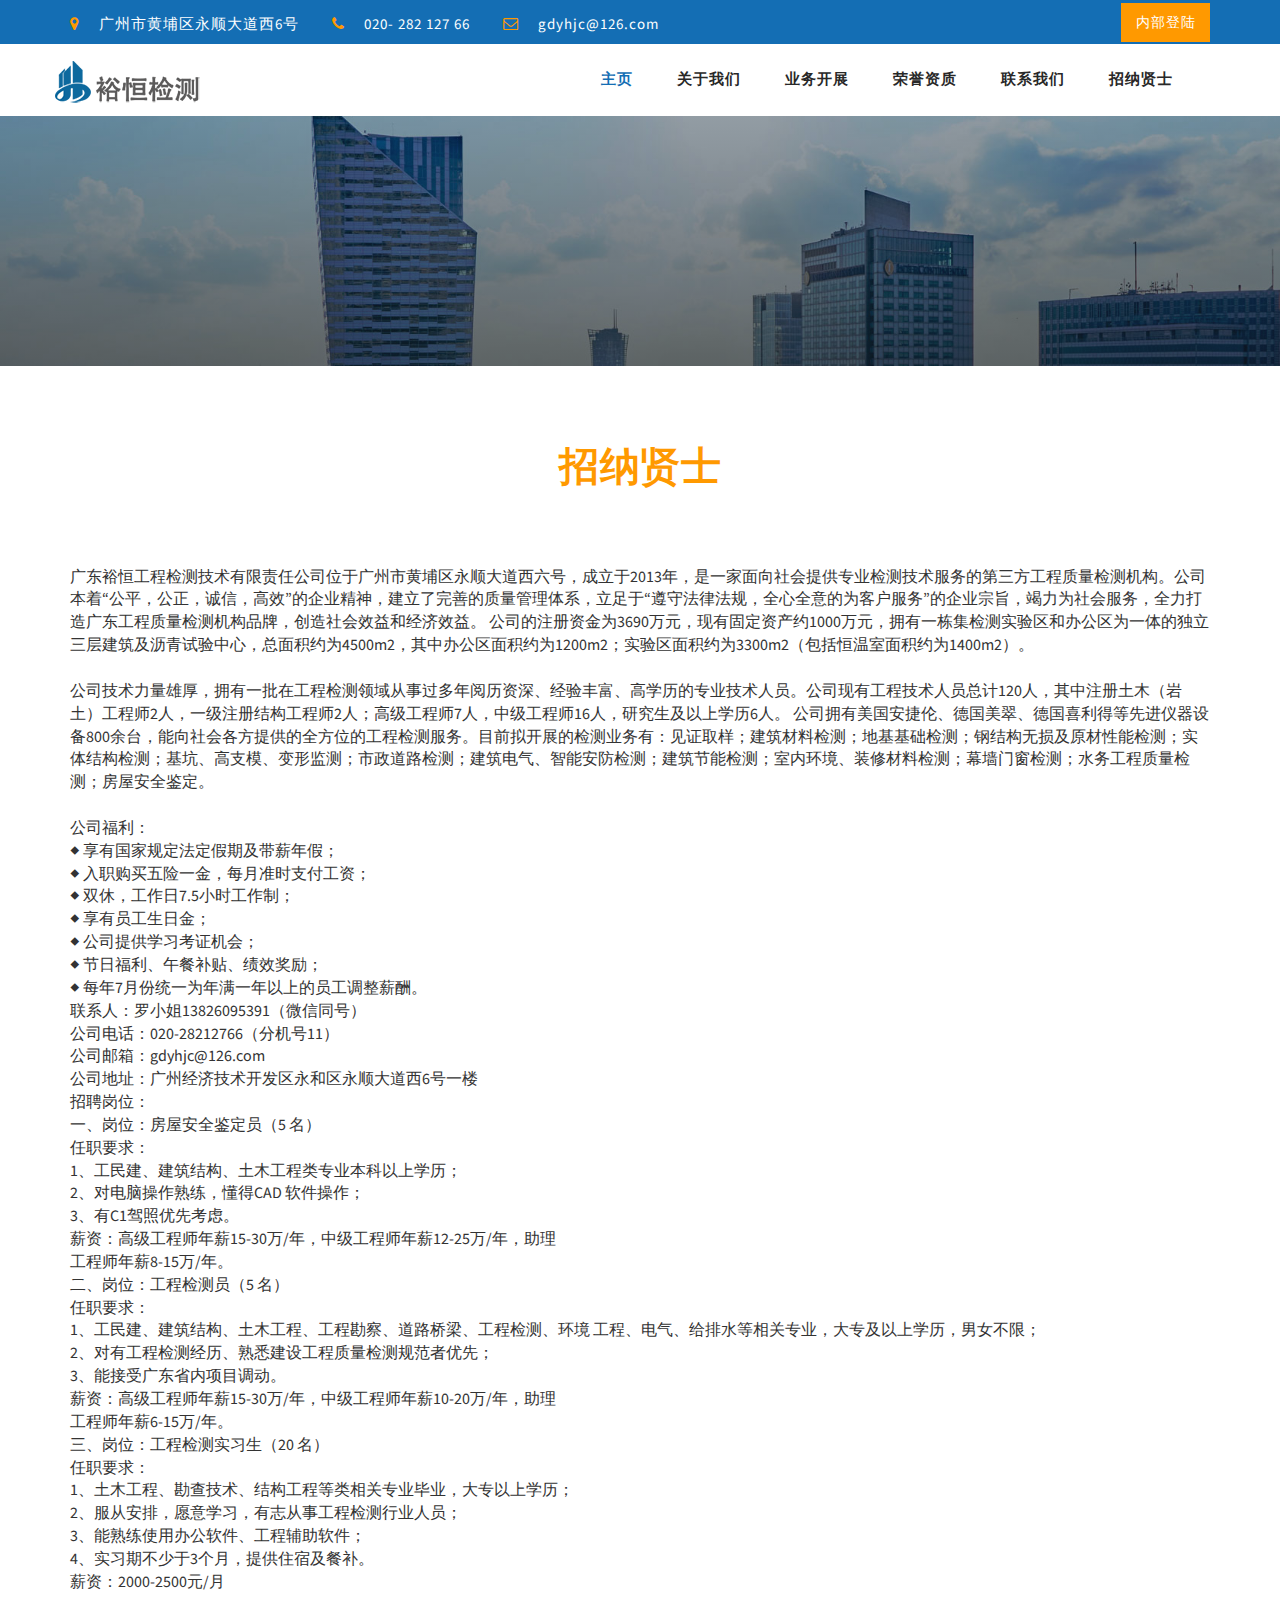
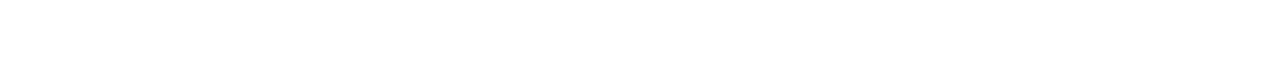
<file: mail.html>
<!DOCTYPE html>
<html>

<head>
	<title>Home </title>
	<!--/tags -->
	<meta name="viewport" content="width=device-width, initial-scale=1">
	<meta http-equiv="Content-Type" content="text/html; charset=utf-8" />
	<meta name="keywords" content="" />
	<script type="application/x-javascript">
		addEventListener("load", function () {
			setTimeout(hideURLbar, 0);
		}, false);

		function hideURLbar() {
			window.scrollTo(0, 1);
		}
	</script>
	<!--//tags -->
	<link href="css/bootstrap.css" rel="stylesheet" type="text/css" media="all" />
	<link href="css/style.css" rel="stylesheet" type="text/css" media="all" />
	<link href="css/appointment_style.css" rel="stylesheet" type="text/css" media="all" />
	<link href="css/font-awesome.css" rel="stylesheet">
	<!-- //for bootstrap working -->
	<link href="http://fonts.googleapis.com/css?family=Source+Sans+Pro:300,300i,400,400i,600,600i,700" rel="stylesheet">
</head>

<body>
	<!-- header -->
	<div class="header" id="home">
		<div class="top_menu_w3layouts">
<div class="container">
			<div class="header_left">
				<ul>
					<li><i class="fa fa-map-marker" aria-hidden="true"></i> 广州市黄埔区永顺大道西6号</li>
					<li><i class="fa fa-phone" aria-hidden="true"></i> 020- 282 127 66</li>
					<li><i class="fa fa-envelope-o" aria-hidden="true"></i> <a href="gdyhjc@126.com">gdyhjc@126.com</a></li>
				</ul>
			</div>
			<div class="header_right">
				<ul class="forms_right">
					<li><a href="http://192.168.2.251:8080/login">内部登陆</a> </li>
				</ul>

			</div>
			<div class="clearfix"> </div>
			</div>
		</div>

		<div class="content white">
			<nav class="navbar navbar-default" role="navigation">
				<div class="container">
					<div class="navbar-header">
						<button type="button" class="navbar-toggle" data-toggle="collapse" data-target="#bs-example-navbar-collapse-1">
					<span class="sr-only">Toggle navigation</span>
					<span class="icon-bar"></span>
					<span class="icon-bar"></span>
					<span class="icon-bar"></span>
				</button>
						<a class="navbar-brand" href="index.html">
							<h1><span class="" aria-hidden="true"></span> <img src="images/logo.jpg" alt=" " class="img-responsive"> </h1><br><br>
						</a>
					</div>
					<!--/.navbar-header-->
					<div class="collapse navbar-collapse" id="bs-example-navbar-collapse-1">
						<nav>
							<ul class="nav navbar-nav">
								<li><a href="index.html" class="active">主页</a></li>
								<li><a href="about.html">关于我们</a></li>
								
								<li><a href="departments.html">业务开展</a></li>
								<li><a href="gallery.html">荣誉资质</a></li>
								<!--<li class="dropdown">
									<a href="#" class="dropdown-toggle" data-toggle="dropdown">联系我们<b class="caret"></b></a>
									<ul class="dropdown-menu">
										<li><a href="codes.html">总公司</a></li>
										<li class="divider"></li>
										<li><a href="icons.html">分公司</a></li>
										<li class="divider"></li>
										
									</ul>
								</li>--><li><a href="codes.html">联系我们</a></li>
								<li><a href="mail.html">招纳贤士</a></li>
							</ul>
						</nav>
					</div>
					<!--/.navbar-collapse-->
					<!--/.navbar-->
				</div>
			</nav>
		</div>
	</div>
	<!-- banner -->
<div class="banner_inner_content_agile_w3l">
	
</div>
	<!--//banner -->
		<!-- /inner_content -->
	<div class="banner-bottom">
		<div class="container">
			<div class="inner_sec_info_agileits_w3">
              <h2 class="heading-agileinfo">招纳贤士</h2>

 广东裕恒工程检测技术有限责任公司位于广州市黄埔区永顺大道西六号，成立于2013年，是一家面向社会提供专业检测技术服务的第三方工程质量检测机构。公司本着“公平，公正，诚信，高效”的企业精神，建立了完善的质量管理体系，立足于“遵守法律法规，全心全意的为客户服务”的企业宗旨，竭力为社会服务，全力打造广东工程质量检测机构品牌，创造社会效益和经济效益。
公司的注册资金为3690万元，现有固定资产约1000万元，拥有一栋集检测实验区和办公区为一体的独立三层建筑及沥青试验中心，总面积约为4500m2，其中办公区面积约为1200m2；实验区面积约为3300m2（包括恒温室面积约为1400m2）。
<br>
<br>
公司技术力量雄厚，拥有一批在工程检测领域从事过多年阅历资深、经验丰富、高学历的专业技术人员。公司现有工程技术人员总计120人，其中注册土木（岩土）工程师2人，一级注册结构工程师2人；高级工程师7人，中级工程师16人，研究生及以上学历6人。
公司拥有美国安捷伦、德国美翠、德国喜利得等先进仪器设备800余台，能向社会各方提供的全方位的工程检测服务。目前拟开展的检测业务有：见证取样；建筑材料检测；地基基础检测；钢结构无损及原材性能检测；实体结构检测；基坑、高支模、变形监测；市政道路检测；建筑电气、智能安防检测；建筑节能检测；室内环境、装修材料检测；幕墙门窗检测；水务工程质量检测；房屋安全鉴定。
<br>

<br>公司福利：
<br>◆ 享有国家规定法定假期及带薪年假；
<br>◆ 入职购买五险一金，每月准时支付工资；
<br>◆ 双休，工作日7.5小时工作制；
<br>◆ 享有员工生日金；
<br>◆ 公司提供学习考证机会；
<br>◆ 节日福利、午餐补贴、绩效奖励；
<br>◆ 每年7月份统一为年满一年以上的员工调整薪酬。
<br>联系人：罗小姐13826095391（微信同号）
<br>公司电话：020-28212766（分机号11）
<br>公司邮箱：gdyhjc@126.com 
<br>公司地址：广州经济技术开发区永和区永顺大道西6号一楼
              

<br>招聘岗位：
<br>一、岗位：房屋安全鉴定员（5 名） 
<br>任职要求：
<br>1、工民建、建筑结构、土木工程类专业本科以上学历；
<br>2、对电脑操作熟练，懂得CAD 软件操作；
<br>3、有C1驾照优先考虑。
<br>薪资：高级工程师年薪15-30万/年，中级工程师年薪12-25万/年，助理
<br>工程师年薪8-15万/年。
<br>二、岗位：工程检测员（5 名） 
<br>任职要求：
<br>1、工民建、建筑结构、土木工程、工程勘察、道路桥梁、工程检测、环境 工程、电气、给排水等相关专业，大专及以上学历，男女不限；
<br>2、对有工程检测经历、熟悉建设工程质量检测规范者优先；
<br>3、能接受广东省内项目调动。
<br>薪资：高级工程师年薪15-30万/年，中级工程师年薪10-20万/年，助理
<br>工程师年薪6-15万/年。
<br>三、岗位：工程检测实习生（20 名）
<br>任职要求：
<br>1、土木工程、勘查技术、结构工程等类相关专业毕业，大专以上学历；
<br>2、服从安排，愿意学习，有志从事工程检测行业人员；
<br>3、能熟练使用办公软件、工程辅助软件；
<br>4、实习期不少于3个月，提供住宿及餐补。
<br>薪资：2000-2500元/月

		<!--	<div class="contact-form">
					     <form method="post" action="#">
							 <div class="left_form">
					    	<div>
						    	<span><label>Name</label></span>
						    	<span><input name="userName" type="text" class="textbox" required=""></span>
						    </div>
						    <div>
						    	<span><label>E-mail</label></span>
						    	<span><input name="userEmail" type="text" class="textbox" required=""></span>
						    </div>
						    <div>
						     	<span><label>Fax</label></span>
						    	<span><input name="userPhone" type="text" class="textbox" required=""></span>
						    </div>
					    </div>
					    <div class="right_form">
								<div>					    	
									<span><label>Message</label></span>
									<span><textarea name="Message" required=""> </textarea></span>
								</div>
							   <div>
									<span><input type="submit" value="Submit" class="myButton"></span>
							  </div>
					    </div>
					    <div class="clearfix"></div>
						</form>
				  </div>
			</div>
		

		</div>
	</div>

			</div>
		<!-- //map -->

	<!-- footer -->
	<!--
	<div class="footer_top_agile_w3ls">
		<div class="container">
			<div class="col-md-3 footer_grid">
				<h3>About Us</h3>
				<p>Nam libero tempore cum vulputate id est id, pretium semper enim. Morbi viverra congue eros.

				</p>
				
			</div>
			<div class="col-md-3 footer_grid">
				<h3>Latest News</h3>
				<ul class="footer_grid_list">
					<li><i class="fa fa-angle-right" aria-hidden="true"></i>
						<a href="#" data-toggle="modal" data-target="#myModal">Lorem ipsum neque vulputate </a>
					</li>
					<li><i class="fa fa-angle-right" aria-hidden="true"></i>
						<a href="#" data-toggle="modal" data-target="#myModal">Dolor amet sed quam vitae</a>
					</li>
					<li><i class="fa fa-angle-right" aria-hidden="true"></i>
						<a href="#" data-toggle="modal" data-target="#myModal">Lorem ipsum neque, vulputate </a>
					</li>
					<li><i class="fa fa-angle-right" aria-hidden="true"></i>
						<a href="#" data-toggle="modal" data-target="#myModal">Dolor amet sed quam vitae</a>
					</li>
					<li><i class="fa fa-angle-right" aria-hidden="true"></i>
						<a href="#" data-toggle="modal" data-target="#myModal">Lorem ipsum neque, vulputate </a>
					</li>
				</ul>
			</div>
			<div class="col-md-3 footer_grid">
				<h3>Contact Info</h3>
				<ul class="address">
					<li><i class="fa fa-map-marker" aria-hidden="true"></i>8088 USA, Honey block, <span>New York City.</span></li>
					<li><i class="fa fa-envelope" aria-hidden="true"></i><a href="mailto:info@example.com">info@example.com</a></li>
					<li><i class="fa fa-phone" aria-hidden="true"></i>+09187 8088 9436</li>
				</ul>
			</div>
			<div class="col-md-3 footer_grid ">
				<h3>Sign up for our Newsletter</h3>
				<p>Get Started For Free</p>
				<div class="footer_grid_right">

					<form action="#" method="post">
						<input type="email" name="Email" placeholder="Email Address..." required="">
						<input type="submit" value="Submit">
					</form>
				</div>
			</div>
			<div class="clearfix"> </div>

		</div>
	</div>
	<div class="footer_wthree_agile">
		<p>Copyright &copy; 2018.Company name All rights reserved.More Templates <a href="http://www.cssmoban.com/" target="_blank" title="模板之家">模板之家</a> - Collect from <a href="http://www.cssmoban.com/" title="网页模板" target="_blank">网页模板</a></p>

	</div>

	<!-- //footer -->
	<!-- bootstrap-modal-pop-up -->
	<div class="modal video-modal fade" id="myModal" tabindex="-1" role="dialog" aria-labelledby="myModal">
		<div class="modal-dialog" role="document">
			<div class="modal-content">
				<div class="modal-header">
					New Clinic
					<button type="button" class="close" data-dismiss="modal" aria-label="Close"><span aria-hidden="true">&times;</span></button>						
				</div>
					<div class="modal-body">
						<img src="images/g7.jpg" alt=" " class="img-responsive" />
						<p>Ut enim ad minima veniam, quis nostrum 
							exercitationem ullam corporis suscipit laboriosam, 
							nisi ut aliquid ex ea commodi consequatur? Quis autem 
							vel eum iure reprehenderit qui in ea voluptate velit 
							esse quam nihil molestiae consequatur, vel illum qui 
							dolorem eum fugiat quo voluptas nulla pariatur.
							<i>" Quis autem vel eum iure reprehenderit qui in ea voluptate velit 
								esse quam nihil molestiae consequatur.</i></p>
					</div>
			</div>
		</div>
	</div>
<!-- //bootstrap-modal-pop-up --> 
	<!-- js -->
	<script type="text/javascript" src="js/jquery-2.1.4.min.js"></script>
	<script>
		$('ul.dropdown-menu li').hover(function () {
			$(this).find('.dropdown-menu').stop(true, true).delay(200).fadeIn(500);
		}, function () {
			$(this).find('.dropdown-menu').stop(true, true).delay(200).fadeOut(500);
		});
	</script>
	<script type="text/javascript" src="js/bootstrap.js"></script>
</body>

</html>
</file>
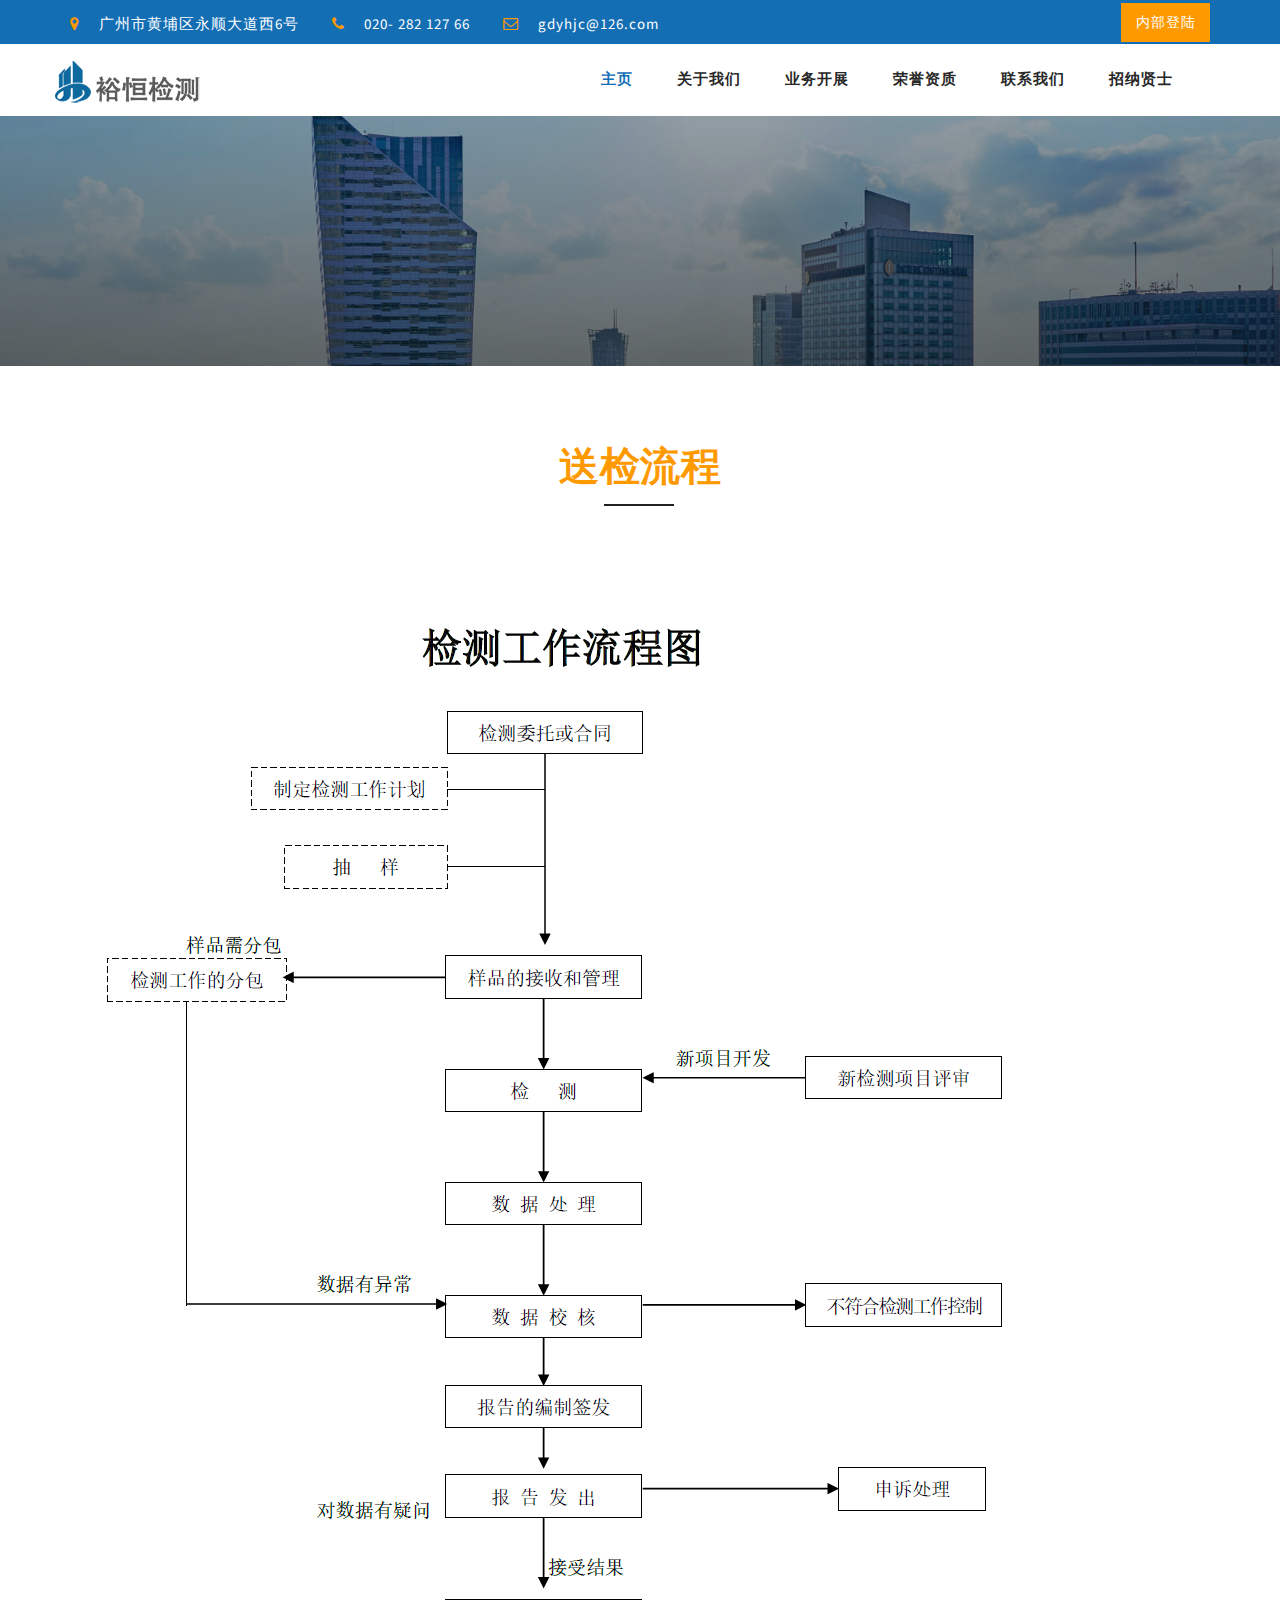
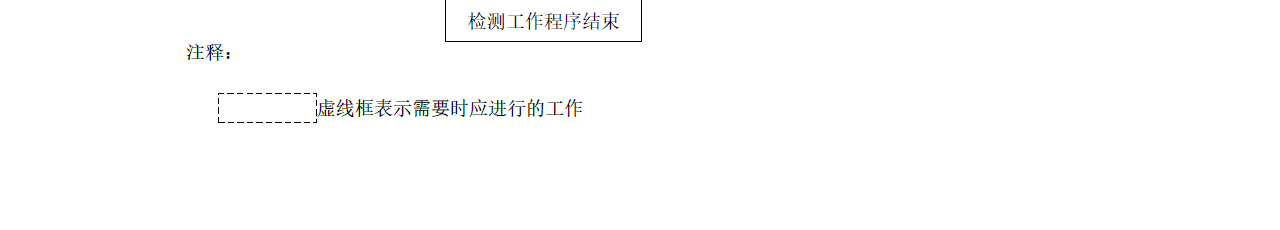
<file: sjlc.html>
<!DOCTYPE html>
<html>

<head>
	<title>Home </title>
	<!--/tags -->
	<meta name="viewport" content="width=device-width, initial-scale=1">
	<meta http-equiv="Content-Type" content="text/html; charset=utf-8" />
	<meta name="keywords" content="" />
	<script type="application/x-javascript">
		addEventListener("load", function () {
			setTimeout(hideURLbar, 0);
		}, false);

		function hideURLbar() {
			window.scrollTo(0, 1);
		}
	</script>
	<!--//tags -->
	<link href="css/bootstrap.css" rel="stylesheet" type="text/css" media="all" />
	<link href="css/style.css" rel="stylesheet" type="text/css" media="all" />
	<link href="css/appointment_style.css" rel="stylesheet" type="text/css" media="all" />
	<link href="css/font-awesome.css" rel="stylesheet">
	<!-- //for bootstrap working -->
	<link href="http://fonts.googleapis.com/css?family=Source+Sans+Pro:300,300i,400,400i,600,600i,700" rel="stylesheet">
</head>

<body>
	<!-- header -->
	<div class="header" id="home">
		<div class="top_menu_w3layouts">
<div class="container">
			<div class="header_left">
				<ul>
					<li><i class="fa fa-map-marker" aria-hidden="true"></i> 广州市黄埔区永顺大道西6号</li>
					<li><i class="fa fa-phone" aria-hidden="true"></i> 020- 282 127 66</li>
					<li><i class="fa fa-envelope-o" aria-hidden="true"></i> <a href="gdyhjc@126.com">gdyhjc@126.com</a></li>
				</ul>
			</div>
			<div class="header_right">
				<ul class="forms_right">
					<li><a href="http://192.168.2.251:8080">内部登陆</a> </li>
				</ul>

			</div>
			<div class="clearfix"> </div>
			</div>
		</div>

		<div class="content white">
			<nav class="navbar navbar-default" role="navigation">
				<div class="container">
					<div class="navbar-header">
						<button type="button" class="navbar-toggle" data-toggle="collapse" data-target="#bs-example-navbar-collapse-1">
					<span class="sr-only">Toggle navigation</span>
					<span class="icon-bar"></span>
					<span class="icon-bar"></span>
					<span class="icon-bar"></span>
				</button>
						<a class="navbar-brand" href="index.html">
							<h1><span class="" aria-hidden="true"></span> <img src="images/logo.jpg" alt=" " class="img-responsive"> </h1><br><br>
						</a>
					</div>
					<!--/.navbar-header-->
					<div class="collapse navbar-collapse" id="bs-example-navbar-collapse-1">
						<nav>
							<ul class="nav navbar-nav">
								<li><a href="index.html" class="active">主页</a></li>
								<li><a href="about.html">关于我们</a></li>
								
								<li><a href="departments.html">业务开展</a></li>
								<li><a href="gallery.html">荣誉资质</a></li>
								<!--<li class="dropdown">
									<a href="#" class="dropdown-toggle" data-toggle="dropdown">联系我们<b class="caret"></b></a>
									<ul class="dropdown-menu">
										<li><a href="codes.html">总公司</a></li>
										<li class="divider"></li>
										<li><a href="icons.html">分公司</a></li>
										<li class="divider"></li>
										
									</ul>
								</li>--><li><a href="codes.html">联系我们</a></li>
								<li><a href="mail.html">招纳贤士</a></li>
							</ul>
						</nav>
					</div>
					<!--/.navbar-collapse-->
					<!--/.navbar-->
				</div>
			</nav>
		</div>
	</div>
	<!-- banner -->
<div class="banner_inner_content_agile_w3l">
	
</div>
	<!--//banner -->
	<!-- departments -->
	<div class="services">
<div class="container">
		<h3 class="heading-agileinfo">送检流程<span></span></h3>
		<img src="images/sjlc.jpg"  alt="送检流程" />
	

		<!--<div class="services-top-grids">
			<div class="col-md-4">
				<div class="grid1">
					<i class="fa fa-heartbeat" aria-hidden="true"></i>
					<h4>检测流程</h4>
					<p>点击查看检测流程</p>
				</div>
			</div>
			<div class="col-md-4">
				<div class="grid1">
					<i class="fa fa-user-md" aria-hidden="true"></i>
					<h4>送检指南</h4>
					<p>点击查看详细送检</p>
				</div>
			</div>
			<div class="col-md-4">
				<div class="grid1">
					<i class="fa fa-wheelchair-alt" aria-hidden="true"></i>
					<h4>收费标准</h4>
					<p>点击查看收费标准</p>
				</div>
			</div>
			<div class="clearfix"></div>
		</div><!--s
		<div class="services-top-grids">
			<div class="col-md-4">
				<div class="grid1">
					<i class="fa fa-medkit" aria-hidden="true"></i>
					<h4>Pulmonary</h4>
					<p>Lorem ipsum dolor sit amet, Sed ut perspiciatis unde omnis iste natus error sit voluptatem </p>
				</div>
			</div>
			<div class="col-md-4">
				<div class="grid1">
					<i class="fa fa-hospital-o" aria-hidden="true"></i>
					<h4>Gynaecology</h4>
					<p>Lorem ipsum dolor sit amet, Sed ut perspiciatis unde omnis iste natus error sit voluptatem </p>
				</div>
			</div>
			<div class="col-md-4">
				<div class="grid1">
					<i class="fa fa-ambulance" aria-hidden="true"></i>
					<h4>Dental</h4>
					<p>Lorem ipsum dolor sit amet, Sed ut perspiciatis unde omnis iste natus error sit voluptatem </p>
				</div>
			</div>
			<div class="clearfix"></div>
		</div>
		<div class="services-bottom-grids">
			<div class="col-md-4">
				<div class="grid1">
					<i class="fa fa-plus-square" aria-hidden="true"></i>
					<h4>X-ray</h4>
					<p>Lorem ipsum dolor sit amet, Sed ut perspiciatis unde omnis iste natus error sit voluptatem </p>
				</div>
			</div>
			<div class="col-md-4">
				<div class="grid1">
					<i class="fa fa-stethoscope" aria-hidden="true"></i>
					<h4>Nephrology</h4>
					<p>Lorem ipsum dolor sit amet, Sed ut perspiciatis unde omnis iste natus error sit voluptatem </p>
				</div>
			</div>
			<div class="col-md-4">
				<div class="grid1">
					<i class="fa fa-user-md" aria-hidden="true"></i>
					<h4>Neurology</h4>
					<p>Lorem ipsum dolor sit amet, Sed ut perspiciatis unde omnis iste natus error sit voluptatem </p>
				</div>
			</div>
			<div class="clearfix"></div>
		</div>
	</div>
</div>
<!-- //departments -->
	<!-- footer -->
	<!--
	<div class="footer_top_agile_w3ls">
		<div class="container">
			<div class="col-md-3 footer_grid">
				<h3>About Us</h3>
				<p>Nam libero tempore cum vulputate id est id, pretium semper enim. Morbi viverra congue eros.

				</p>
				
			</div>
			<div class="col-md-3 footer_grid">
				<h3>Latest News</h3>
				<ul class="footer_grid_list">
					<li><i class="fa fa-angle-right" aria-hidden="true"></i>
						<a href="#" data-toggle="modal" data-target="#myModal">Lorem ipsum neque vulputate </a>
					</li>
					<li><i class="fa fa-angle-right" aria-hidden="true"></i>
						<a href="#" data-toggle="modal" data-target="#myModal">Dolor amet sed quam vitae</a>
					</li>
					<li><i class="fa fa-angle-right" aria-hidden="true"></i>
						<a href="#" data-toggle="modal" data-target="#myModal">Lorem ipsum neque, vulputate </a>
					</li>
					<li><i class="fa fa-angle-right" aria-hidden="true"></i>
						<a href="#" data-toggle="modal" data-target="#myModal">Dolor amet sed quam vitae</a>
					</li>
					<li><i class="fa fa-angle-right" aria-hidden="true"></i>
						<a href="#" data-toggle="modal" data-target="#myModal">Lorem ipsum neque, vulputate </a>
					</li>
				</ul>
			</div>
			<div class="col-md-3 footer_grid">
				<h3>Contact Info</h3>
				<ul class="address">
					<li><i class="fa fa-map-marker" aria-hidden="true"></i>8088 USA, Honey block, <span>New York City.</span></li>
					<li><i class="fa fa-envelope" aria-hidden="true"></i><a href="mailto:info@example.com">info@example.com</a></li>
					<li><i class="fa fa-phone" aria-hidden="true"></i>+09187 8088 9436</li>
				</ul>
			</div>
			<div class="col-md-3 footer_grid ">
				<h3>Sign up for our Newsletter</h3>
				<p>Get Started For Free</p>
				<div class="footer_grid_right">

					<form action="#" method="post">
						<input type="email" name="Email" placeholder="Email Address..." required="">
						<input type="submit" value="Submit">
					</form>
				</div>
			</div>
			<div class="clearfix"> </div>

		</div>
	</div>
	<div class="footer_wthree_agile">
		<p>Copyright &copy; 2018.Company name All rights reserved.More Templates <a href="http://www.cssmoban.com/" target="_blank" title="模板之家">模板之家</a> - Collect from <a href="http://www.cssmoban.com/" title="网页模板" target="_blank">网页模板</a></p>

	</div>

	<!-- //footer -->
	<!-- bootstrap-modal-pop-up -->
	<div class="modal video-modal fade" id="myModal" tabindex="-1" role="dialog" aria-labelledby="myModal">
		<div class="modal-dialog" role="document">
			<div class="modal-content">
				<div class="modal-header">
					New Clinic
					<button type="button" class="close" data-dismiss="modal" aria-label="Close"><span aria-hidden="true">&times;</span></button>						
				</div>
					<div class="modal-body">
						<img src="images/g7.jpg" alt=" " class="img-responsive" />
						<p>Ut enim ad minima veniam, quis nostrum 
							exercitationem ullam corporis suscipit laboriosam, 
							nisi ut aliquid ex ea commodi consequatur? Quis autem 
							vel eum iure reprehenderit qui in ea voluptate velit 
							esse quam nihil molestiae consequatur, vel illum qui 
							dolorem eum fugiat quo voluptas nulla pariatur.
							<i>" Quis autem vel eum iure reprehenderit qui in ea voluptate velit 
								esse quam nihil molestiae consequatur.</i></p>
					</div>
			</div>
		</div>
	</div>
<!-- //bootstrap-modal-pop-up --> 
	<!-- js -->
	<script type="text/javascript" src="js/jquery-2.1.4.min.js"></script>
	<script>
		$('ul.dropdown-menu li').hover(function () {
			$(this).find('.dropdown-menu').stop(true, true).delay(200).fadeIn(500);
		}, function () {
			$(this).find('.dropdown-menu').stop(true, true).delay(200).fadeOut(500);
		});
	</script>
	<script type="text/javascript" src="js/bootstrap.js"></script>
</body>

</html>
</file>
<file: css/style.css>
html,
body {
	margin: 0;
	font-size: 100%;
	background: #fff;
	font-family: 'Source Sans Pro', sans-serif;
}

body a {
	text-decoration: none;
	transition: 0.5s all;
	-webkit-transition: 0.5s all;
	-moz-transition: 0.5s all;
	-o-transition: 0.5s all;
	-ms-transition: 0.5s all;
}

a:hover {
	text-decoration: none;
}

input[type="button"],
input[type="submit"] {
	transition: 0.5s all;
	-webkit-transition: 0.5s all;
	-moz-transition: 0.5s all;
	-o-transition: 0.5s all;
	-ms-transition: 0.5s all;
}

h1,
h2,
h3,
h4,
h5,
h6 {
	margin: 0;
	font-family: 'Source Sans Pro', sans-serif;
}

p {
	letter-spacing: 1px;
	font-size: 1em;
	line-height: 1.9em;
	color: #555;
}

ul {
	margin: 0;
	padding: 0;
}

label {
	margin: 0;
}

.tlinks{text-indent:-9999px;height:0;line-height:0;font-size:0;overflow:hidden;}
/*-- header --*/
/*-- bootstrap-modal-pop-up --*/
.modal-header {
    font-size: 2em;
    color: #ff9900;
    text-align: center;
    text-transform: uppercase;
    border: 1px solid #fff;
	font-weight:600;
	letter-spacing:4px;
}
.close {
    opacity: 1;
}
.modal-body p {
    color: #999;
    text-align: left;
	padding:2em 2em 1em;
	margin: 0 !important;
	line-height:2em;
    font-size: 14px;
}
.modal-body p i {
    display: block;
    margin: 1em 0;
    color: #212121;
}
.modal-body {
    padding:0;
}
.modal-body img {
    padding: 0em 2em 0 2em;
}
.modal-content {
    border-radius: 0;
}
button.close {
    font-size: 1.5em;
    color:#000;
	outline: none;
}
/*-- //bootstrap-modal-pop-up --*/

/*--header--*/

.header_left {
	float: left;
	margin: .3em 0 0;
}

.header_left ul li {
	display: inline-block;
	margin-right: 2em;
	font-size: 15px;
	color: #fcfeff;
	letter-spacing: 1px;
}

.header_left ul li i {
	padding-right: 1em;
	color: #ff9900;
}

.header_left ul li a {
	font-size: 15px;
	color: #fcfeff;
	text-decoration: none;
}

.header_left ul li a:hover {
	color: #ff9900;
}

.header_right {
	float: right;
}

ul.forms_right {
	float: right;
	margin-top: 3px;
}

ul.forms_right {
	float: right;
}

ul.forms_right li a {
	background: #ff9900;
	color: #fff;
	font-size: 0.9em;
	padding: 0.6em 1em;
	text-transform: uppercase;
	letter-spacing: 1px;
}

ul.forms_right li a:hover {
	background: #fba82b;
}

ul.forms_right li a.active {
	background: #168eea;
}

ul.forms_right li {
	display: inline-block;
	list-style: none;
}

.top_menu_w3layouts {
	padding: 0.5em 0em;
	background: #146eb4;
}

.content {
	margin: 0;
	padding: 0px;
}

.content p:last-child {
	margin: 0;
}

.content a.button {
	display: inline-block;
	padding: 10px 20px;
	background: #ff0;
	color: #000;
	text-decoration: none;
}

.content a.button:hover {
	background: #000;
	color: #ff0;
}

.content.title {
	position: relative;
	background: #333;
}

.navbar-nav {
	float: right;
	margin: 0;
}

.content.title h1 span.demo {
	display: inline-block;
	font-size: .5em;
	padding: 10px;
	background: #fff;
	color: #333;
	vertical-align: top;
}

.content.title .back-to-article {
	position: absolute;
	bottom: -20px;
	left: 20px;
}

.content.title .back-to-article a {
	padding: 10px 20px;
	background: #168eea;
	color: #fff;
	text-decoration: none;
}

.content.title .back-to-article a:hover {
	background: #168eea;
}

.content.title .back-to-article a i {
	margin-left: 5px;
}

.content.white {
	background: #fff;
}

.content.black {
	background: #000;
}

.content.black p {
	color: #999;
}

.content.black p a {
	color: #08c;
}

.navbar {
	position: relative;
	min-height: 50px;
	margin-bottom: 0!important;
	border: 1px solid transparent;
}

.navbar-default {
    background-color: #fff;
    border-color: #fff;
    padding: 10px 0;
}
.navbar-brand {
	float: left;
	padding: 0!important;
	font-size: 18px;
	line-height: 0px!important;
	height: 0px!important;
	
}

.navbar-default a.navbar-brand h1 {
    color: #ff9900;
    font-weight: 700;
    margin-top: 6px;
    letter-spacing: 2px;
}

.navbar-default .navbar-nav>li>a {
    color: #282828;
    letter-spacing: 1px;
    font-weight: 600;
    text-transform: uppercase;
    font-size: 15px;
    padding: 15px 17px;
}

.navbar-nav>li>a.active {
	color: #146eb4;
	background: none;
}

.navbar-default .navbar-nav>.open>a,
.navbar-default .navbar-nav>.open>a:hover,
.navbar-default .navbar-nav>.open>a:focus {
	color: #146eb4;
	background: none;
}

.navbar-default .navbar-nav>li>a:hover,
.navbar-default .navbar-nav>li>a:focus {
	color: #146eb4;
	background: none;
}

.navbar-default .navbar-brand label {
	color: #36a1f3;
	display: block;
	font-size: 0.3em;
	text-align: center;
	letter-spacing: 1px;
	text-shadow: 0 1px 2px rgba(47, 47, 47, 0.2);
	font-weight: 600;
	text-transform: uppercase;
    letter-spacing: 2px;
}

.navbar-default .navbar-toggle:hover,
.navbar-default .navbar-toggle:focus {
	background-color: #111;
}

.navbar-default .navbar-toggle .icon-bar {
   background-color: #ffffff;
}

.navbar-default .navbar-nav>.active>a:before {
	background: #168eea;
	transform: translateX(0);
	-webkit-transform: translateX(0);
	-moz-transform: translateX(0);
	-o-transform: translateX(0);
	-ms-transform: translateX(0);
}

.navbar-toggle {
	position: relative;
	float: right;
	margin-right: 0;
	padding: 9px 10px;
	margin-top: 8px;
	margin-bottom: 8px;
	background-color: #282828;
	background-image: none;
	border: 1px solid transparent;
	border-radius: 0;
}

.navbar-default .navbar-nav>.active>a,
.navbar-default .navbar-nav>.active>a:hover,
.navbar-default .navbar-nav>.active>a:focus {
	color: #146eb4;
    background: none;
}

.navbar-nav>li {
	float: left;
	margin: 0 5px;
}

.navbar-default .navbar-toggle {
	border-color: #202020;
}

.dropdown-menu .divider {
	height: 0;
	margin: 0;
	overflow: none;
	background: none;
}

.dropdown-menu .divider {
	border-bottom: 1px solid #E8E7EC;
	padding: 0px 0;
}

.main-content {
	padding: 3em 0;
}

.dropdown-menu {
	min-width: 150px;
}

ul.dropdown-menu.sub-menu {
	min-width: 130px;
	top: 77px;
	left: 148px;
	-webkit-animation: fadeinleft 600ms ease-in-out;
	-moz-animation: fadeinleft 600ms ease-in-out;
	-o-animation: fadeinleft 600ms ease-in-out;
	-ms-animation: fadeinleft 600ms ease-in-out;
	animation: fadeinleft 600ms ease-in-out;
}

ul.dropdown-menu:hover a.s-menu {
	background: #373738;
	color: #fff;
}

.dropdown-menu.columns-2 {
	min-width: 400px;
}

.dropdown-menu.columns-3 {
	min-width: 600px;
}

.dropdown-menu li a {
	padding: 8px 15px;
	font-weight: 400;
	letter-spacing: 1px;
}

.dropdown-menu {
	border-radius: 0px;
}

.multi-column-dropdown {
	list-style: none;
}

.multi-column-dropdown li a {
	display: block;
	clear: both;
	line-height: 1.428571429;
	color: #333;
	white-space: normal;
}

.dropdown-menu>li>a:hover,
.dropdown-menu>li>a:focus {
	color: #168eea;
	text-decoration: none;
	background-color: #f5f5f5;
}

.multi-column-dropdown li a:hover {
	text-decoration: none;
	color: #168eea;
	background: none;
}

b.fa.fa-caret-right {
	vertical-align: middle;
	margin-left: 2em;
}

@media (max-width:767px) {
	.dropdown-menu.multi-column {
		min-width: 240px !important;
		overflow-x: hidden;
	}
	.navbar-nav {
		float: left;
		margin: 0;
		margin-left: 0em;
		width: 100%;
		background: #eee;
		margin-top: 1em;
	}
}


/*-- banner --*/

.carousel .item {
	background: -webkit-linear-gradient(rgba(23, 22, 23, 0.2), rgba(23, 22, 23, 0.5)), url(../images/2.jpg) no-repeat;
	background: -moz-linear-gradient(rgba(23, 22, 23, 0.2), rgba(23, 22, 23, 0.5)), url(../images/2.jpg) no-repeat;
	background: -ms-linear-gradient(rgba(23, 22, 23, 0.2), rgba(23, 22, 23, 0.5)), url(../images/2.jpg) no-repeat;
	background: linear-gradient(rgba(23, 22, 23, 0.2), rgba(23, 22, 23, 0.5)), url(../images/2.jpg) no-repeat;
	background-size: cover;
}

.carousel .item.item2 {
	background: -webkit-linear-gradient(rgba(23, 22, 23, 0.2), rgba(23, 22, 23, 0.5)), url(../images/1.jpg) no-repeat;
	background: -moz-linear-gradient(rgba(23, 22, 23, 0.2), rgba(23, 22, 23, 0.5)), url(../images/1.jpg) no-repeat;
	background: -ms-linear-gradient(rgba(23, 22, 23, 0.2), rgba(23, 22, 23, 0.5)), url(../images/1.jpg) no-repeat;
	background: linear-gradient(rgba(23, 22, 23, 0.2), rgba(23, 22, 23, 0.5)), url(../images/1.jpg) no-repeat;
	background-size: cover;
}

.carousel .item.item3 {
	background: -webkit-linear-gradient(rgba(23, 22, 23, 0.2), rgba(23, 22, 23, 0.5)), url(../images/3.jpg) no-repeat;
	background: -moz-linear-gradient(rgba(23, 22, 23, 0.2), rgba(23, 22, 23, 0.5)), url(../images/3.jpg) no-repeat;
	background: -ms-linear-gradient(rgba(23, 22, 23, 0.2), rgba(23, 22, 23, 0.5)), url(../images/3.jpg) no-repeat;
	background: linear-gradient(rgba(23, 22, 23, 0.2), rgba(23, 22, 23, 0.5)), url(../images/3.jpg) no-repeat;
	background-size: cover;
}

.carousel .item.item4 {
	background: -webkit-linear-gradient(rgba(23, 22, 23, 0.2), rgba(23, 22, 23, 0.5)), url(../images/4.jpg) no-repeat;
	background: -moz-linear-gradient(rgba(23, 22, 23, 0.2), rgba(23, 22, 23, 0.5)), url(../images/4.jpg) no-repeat;
	background: -ms-linear-gradient(rgba(23, 22, 23, 0.2), rgba(23, 22, 23, 0.5)), url(../images/4.jpg) no-repeat;
	background: linear-gradient(rgba(23, 22, 23, 0.2), rgba(23, 22, 23, 0.5)), url(../images/4.jpg) no-repeat;
	background-size: cover;
}

.carousel .item.item5 {
	background: -webkit-linear-gradient(rgba(23, 22, 23, 0.2), rgba(23, 22, 23, 0.5)), url(../images/4.jpg) no-repeat;
	background: -moz-linear-gradient(rgba(23, 22, 23, 0.2), rgba(23, 22, 23, 0.5)), url(../images/4.jpg) no-repeat;
	background: -ms-linear-gradient(rgba(23, 22, 23, 0.2), rgba(23, 22, 23, 0.5)), url(../images/4.jpg) no-repeat;
	background: linear-gradient(rgba(23, 22, 23, 0.2), rgba(23, 22, 23, 0.5)), url(../images/4.jpg) no-repeat;
	background-size: cover;
}

.carousel-caption h2,
.carousel-caption h3 {
	font-size: 3em;
	font-weight: 100;
	letter-spacing: 2px;
	text-transform: uppercase;
}

.carousel-caption h2 span, .carousel-caption h3 span {
    font-weight: 700;
    color: #ff9900;
}

.carousel-caption p {
	letter-spacing: 7px;
	font-size: 1.1em;
	font-weight: 300;
	color: #fff;
	margin: 1em 0 1em 0;
}
.carousel-caption h6 {
    font-size: 17px;
    line-height: 1.8em;
    margin: 0 auto;
    width: 76%;
    letter-spacing: 2px;
}
.carousel-caption a {
	color: #fff;
	letter-spacing: 1px;
	padding: 11px 20px;
	background: none;
	font-size: 0.9em;
	border-radius: 0;
	border: 1px solid #fff;
}

.carousel-caption a:hover {
	background: #ff9900;
	border: 1px solid #ff9900;
}

.codes {
	padding: 5em 0;
	background: #fff;
}

.codes.agileitsbg2 {
	background: #E74C3C;
	background-image: -webkit-linear-gradient(#ff9d2f, #ff6126);
	background-image: -moz-linear-gradient(#ff9d2f, #ff6126);
	background-image: -ms-linear-gradient(#ff9d2f, #ff6126);
	background-image: linear-gradient(#ff9d2f, #ff6126);
	padding-bottom: 10em;
}

.codes.agileitsbg3 {
	background: #3498DB;
	padding-bottom: 10em;
}

.codes.agileitsbg4 {
	background: #2ECC71;
	padding-bottom: 10em;
}

.carousel.slide.grid_3.grid_4 {
	border-top: 10px solid #3ACFD5;
	border-bottom: 10px solid #3a4ed5;
	-webkit-box-sizing: border-box;
	-moz-box-sizing: border-box;
	box-sizing: border-box;
	background-position: 0 0, 100% 0;
	background-repeat: no-repeat;
	-webkit-background-size: 10px 100%;
	-moz-background-size: 10px 100%;
	background-size: 10px 100%;
	background-image: url([data-uri]Ã¢â‚¬Â¦0iMSIgaGVpZ2h0PSIxIiBmaWxsPSJ1cmwoI2xlc3NoYXQtZ2VuZXJhdGVkKSIgLz48L3N2Zz4=), url([data-uri]Ã¢â‚¬Â¦0iMSIgaGVpZ2h0PSIxIiBmaWxsPSJ1cmwoI2xlc3NoYXQtZ2VuZXJhdGVkKSIgLz48L3N2Zz4=);
	background-image: -webkit-linear-gradient(top, #3acfd5 0%, #3a4ed5 100%), -webkit-linear-gradient(top, #3acfd5 0%, #3a4ed5 100%);
	background-image: -moz-linear-gradient(top, #3acfd5 0%, #3a4ed5 100%), -moz-linear-gradient(top, #3acfd5 0%, #3a4ed5 100%);
	background-image: -o-linear-gradient(top, #3acfd5 0%, #3a4ed5 100%), -o-linear-gradient(top, #3acfd5 0%, #3a4ed5 100%);
	background-image: linear-gradient(to bottom, #3acfd5 0%, #3a4ed5 100%), linear-gradient(to bottom, #3acfd5 0%, #3a4ed5 100%);
}

.carousel-indicators {
	bottom: 5%;
	left: 50%;
}

.carousel-caption {
	position: inherit;
	min-height: 680px!important;
	padding-top: 15em;
	text-align: center;
}

.carousel-control {
	line-height: 32em;
}


/*-- //banner --*/
/* about */
.heading-agileinfo {
    font-weight: 600;
    letter-spacing: .5px;
    font-size: 40px;
    margin-bottom: 1.9em;
    text-align: center;
    color: #ff9900;
    text-transform: uppercase;
    position: relative;
    margin-top: 0;
}
.heading-agileinfo span {
    display: block;
    font-size: 17px!important;
    margin-top: 1em;
    letter-spacing: 4px;
    text-transform: capitalize;
    color: #000000;
    font-weight: 500;
}
.heading-agileinfo span:after {
    content: '';
    background: #212121;
    height: 2px;
    width: 70px;
    position: absolute;
    top: 132%;
    right: 47%;
}
a.wthree-.about-link {
    color: #fff;
    border: 1px solid #03afdd;
    background: #03afdd;
    border-radius: 0;
    padding: 0.5em 2.5em;
    outline: none;
    font-size: 1em;
    margin: 4% auto 0;
    font-weight: 600;
    letter-spacing: 4px;
    display: inline-block;
    text-transform: uppercase;
}

.agileits-about-grid p {
    width: 80%;
    margin: 0 auto;
    font-size: 15px;
    line-height: 1.8em;
    color: #999;
}
.agileits-about-grid1 {
    /* border: 1px solid #000; */
    background: #00e6ff;
}
.agileits-about-grid2 {
    /* border: 1px solid #000; */
    border-left: none;
    border-right: none;
    background: #c13737;
}
.agileits-about-grid3 {
    /* border: 1px solid #000; */
    background: #9300ff;
}
.agile-about{
	padding:5em 0;
}

/* //about */


/* about-bottom */
.agileits-about-btm {
    padding: 0em 0;
}
.ab1 {
    padding: 2em;
}
.ab1 span {
    color: #000;
    font-size: 2em;
}
h4.agileinfo-head {
    color:#ff9900;
    text-transform: capitalize;
    font-weight: 600;
    margin: 0.7em 0;
    font-size: 1.8em;
}

.ab1 h5 {
    color: #000;
    font-size: 1em;
    text-transform: uppercase;
    font-weight: 600;
    margin: 1em 0 0.2em;
}
.ab1 p {
    color: #fff;
    font-size: 15px;
    line-height: 1.8em;
    margin: 10px 0 0;
}


/* //about-bottom */
.emergency_cases_w3ls{
    text-align: center;
    background: url(../images/1.jpg) no-repeat 0px 0px;
    background-size: cover;
    -webkit-background-size: cover;
    -moz-background-size: cover;
    -o-background-size: cover;
    -ms-background-size: cover;
	background-attachment:fixed;
}
.emergency_cases_bt {
    background: rgba(0, 0, 0, 0.47);
	padding: 5em 0;
}
.emergency_cases_w3ls h4 {
    font-size: 30px;
    color: #ff9900;
    letter-spacing: 2px;
    text-align: left;
    margin-bottom: 1em;
    padding-bottom: 1em;
    border-bottom: 1px dotted #968e8e;
}
.emergency_cases_w3ls h6 {
    font-size: 20px;
    color: #fff;
    text-align: left;
    line-height: 36px;
}
.emergency_cases_w3ls_right i {
    padding-right: 0.5em;
    color: #ff9900;
}
span.eme {
    float: right;
}
.emergency_cases_w3ls p {
    font-size: 15px;
    text-align: left;
    line-height: 1.8em;
    color: #fff;
	margin-top:1em;
}
.emergency_cases_w3ls_right {
    padding-left: 4em;
    border-left: 1px solid #fff;
}
.emergency_cases_top {
    padding: 5em;
    background: rgba(0, 0, 0, 0.53);
}
.emergency_cases_w3ls_left {
    padding-right: 8em;
}
.emergency_cases_w3ls_right {
    padding-left: 4em;
}
.emergency_cases_w3ls h5 {
    font-size: 38px;
    text-align: left;
    color: #fff;
    letter-spacing: 4px;
}
/* services */
.heading h3 {
    font-size: 45px;
	text-align:center;
    text-transform: uppercase;
    color: #000;
}
.heading p {
    text-align: center;
    color: #000;
    line-height: 26px;
    width: 60%;
    margin: 0 auto;
    margin-bottom: 50px;
}
.grid1 {
    text-align: center;
    background: #e0e0e0;
    background: #ffc107;
	background:#fff;
    padding: 25px 40px;
    -webkit-box-shadow: 0 0 40px #aaa;
    -moz-box-shadow: 0 0 40px #aaa;
    box-shadow: 0 0 40px #aaa;
    -webkit-transition: all 0.5s;
    -moz-transition: all 0.5s;
    transition: all 0.5s;
    -o-transition: all 0.5s;
    -ms-transition: all 0.5s;
	-webkit-box-shadow:0px 1px 8px 0px rgba(158, 158, 158, 0.75);
	-moz-box-shadow:0px 1px 8px 0px rgba(158, 158, 158, 0.75);
	box-shadow:0px 1px 8px 0px rgba(158, 158, 158, 0.75);
}
.grid1:hover {
    background: #12ccc3;
}
.grid1 h4 {
    font-size: 20px;
    text-transform: uppercase;
    margin: 25px 0 20px;
    color: #ff9900;
    font-weight: 600;
}
.grid1 p {
    font-size: 14px;
    letter-spacing: .5px;
    color: #6b6b6b;
}
.services {
    padding: 5em 0;
}
.services .heading h3 ,.services .heading p{
    color: #fff;
}
.services-top-grids {
    margin-bottom: 30px;
}
.grid1 i.fa {
    font-size: 40px;
    color: #146eb4;
}
/* //services */
/*-- /testimonials --*/

.carousel.slide.two .item {
	background: none!important;
}

.tesimonials {
	text-align: center;
    background: url(../images/3.jpg) no-repeat 0px 0px;
    background-size: cover;
    -webkit-background-size: cover;
    -moz-background-size: cover;
    -o-background-size: cover;
    -ms-background-size: cover;
    background-attachment: fixed;
    
}
.tesimonials_tp {
    background: rgba(0, 0, 0, 0.47);
	padding: 5em 0;
}
#quote-carousel {
    margin-bottom: 0;
    padding: 40px 40px 30px 40px;
    background: rgba(41, 41, 41, 0.73);
}


/* Control buttons  */

#quote-carousel .carousel-control {
	background: none;
	color: #fff;
	font-size: 2em;
	text-shadow: none;
	margin-top: 0px;
	line-height: 280px;
}


/* Previous button  */

#quote-carousel .carousel-control.left {
	left: -116px;
}


/* Next button  */

#quote-carousel .carousel-control.right {
	right: -116px !important;
}


/* Changes the position of the indicators */

#quote-carousel .carousel-indicators {
	left: 34%;
	top: auto;
	bottom: -26px;
	margin-right: -19px;
}


/* Changes the color of the indicators */

#quote-carousel .carousel-indicators li {
	background: #ff9900;
	width: 12px;
	height: 12px;
	margin: 0 2px;
}

#quote-carousel .carousel-indicators .active {
	background: #fff;
	width: 12px;
	height: 12px;
}

#quote-carousel img {
	box-shadow: 0 1px 2px 1px rgba(0, 0, 0, 0.1);
	-webkit-box-shadow: 0 1px 2px 1px rgba(0, 0, 0, 0.1);
	-moz-box-shadow: 0 1px 2px 1px rgba(0, 0, 0, 0.1);
	-o-box-shadow: 0 1px 2px 1px rgba(0, 0, 0, 0.1);
	border-radius: 50%;
	-webkit-border-radius: 50%;
	-o-border-radius: 50%;
	-moz-border-radius: 50%;
}


/* End carousel */

.item blockquote {
	border-left: none;
	margin: 0;
}

.item blockquote img {
	margin-bottom: 10px;
}

.item blockquote p:before {
	content: "\f10d";
	font-family: 'Fontawesome';
	float: left;
	margin-right: 10px;
	color: #ff9900;
	font-size: 2em;
}
h3.heading-agileinfo.te {
    color: #fff;
}
.test_img_info p {
	color: #fff;
	margin-bottom: 1em;
}

.test_img_info h6 {
	color: #ff9900;
	font-size: 1.1em;
	font-weight: 600;
	margin-bottom: 2em;
}


/**
  MEDIA QUERIES
*/


/* Small devices (tablets, 768px and up) */

@media (min-width: 768px) {
	#quote-carousel {
		margin-bottom: 0;
		padding: 40 40px 30px 40px;
	}
}


/* Small devices (tablets, up to 768px) */

@media (max-width: 768px) {
	/* Make the indicators larger for easier clicking with fingers/thumb on mobile */
	#quote-carousel .carousel-indicators {
		bottom: -20px !important;
	}
	#quote-carousel .carousel-indicators li {
		display: inline-block;
		margin: 0px 5px;
		width: 15px;
		height: 15px;
	}
	#quote-carousel .carousel-indicators li.active {
		margin: 0px 5px;
		width: 20px;
		height: 20px;
	}
}


/*-- //testimonials --*/
/*-- /grid_info --*/

.grid_info {
	text-align: center;
	padding: 2em 1em;
	background: #fff;
	box-shadow: 0 1px 2px 1px rgba(0, 0, 0, 0.1);
	-webkit-box-shadow: 0 1px 2px 1px rgba(0, 0, 0, 0.1);
	-moz-box-shadow: 0 1px 2px 1px rgba(0, 0, 0, 0.1);
	-o-box-shadow: 0 1px 2px 1px rgba(0, 0, 0, 0.1);
	width: 32%;
}

.grid_info:nth-child(2) {
	margin: 0 2%;
}

.icon_info span {
	height: 90px;
	width: 90px;
	background: #fff;
	box-shadow: 0 1px 2px 1px rgba(0, 0, 0, 0.1);
	-webkit-box-shadow: 0 1px 2px 1px rgba(0, 0, 0, 0.1);
	-moz-box-shadow: 0 1px 2px 1px rgba(0, 0, 0, 0.1);
	-o-box-shadow: 0 1px 2px 1px rgba(0, 0, 0, 0.1);
	border-radius: 50%;
	-webkit-border-radius: 50%;
	-o-border-radius: 50%;
	-moz-border-radius: 50%;
	border: 5px solid #fafafa;
	line-height: 85px;
	font-size: 2em;
	color: #ff9900;
}
.icon_info h5 {
    font-size: 1.4em;
    color: #ff9900;
    margin: 1em 0;
    letter-spacing: 2px;
    font-weight: 600;
}
a.read-agileits {
    display: inline-block;
    text-decoration: none;
    margin-top: 1em;
    letter-spacing: 2px;
    font-weight: 600;
    font-size: 18px;
    color: #146eb4;
}
a.read-agileits:hover {
    color: #ff9900;
}
.icon_info p {
	color: #666;
}
.banner-bottom {
    padding: 5em 0;
}

/*-- //grid_info --*/
/*-- /inner_page --*/

.banner_inner_content_agile_w3l {
	background: -webkit-linear-gradient(rgba(23, 22, 23, 0.2), rgba(23, 22, 23, 0.5)), url(../images/2.jpg) no-repeat;
	background: -moz-linear-gradient(rgba(23, 22, 23, 0.2), rgba(23, 22, 23, 0.5)), url(../images/2.jpg) no-repeat;
	background: -ms-linear-gradient(rgba(23, 22, 23, 0.2), rgba(23, 22, 23, 0.5)), url(../images/2.jpg) no-repeat;
	background: linear-gradient(rgba(23, 22, 23, 0.2), rgba(23, 22, 23, 0.5)), url(../images/2.jpg) no-repeat;
	background-size: cover;
	min-height: 250px;
}
/*-- contact-page --*/

.product-top h3 {
	font-size: 2em;
}
/*-- team --*/
.team-social {
    -webkit-transition: all 0.5s;
    -moz-transition: all 0.5s;
    transition: all 0.5s;
    -o-transition: all 0.5s;
    -ms-transition: all 0.5s;
    margin-bottom: 1em;
}
.team-social a i {
    color: #000;
    font-size: 16px;
    padding: 10px;
    width: 35px;
    height: 35px;
    line-height: 15px;
    text-align: center;
    border-radius: 50%;
	-webkit-border-radius:50%;
	-o-border-radius:50%;
	-moz-border-radius:50%;
	-ms-border-radius:50%;
}

.team i.fa.fa-facebook {
    color: #3b5998;
    border: 1px solid #3b5998;
}

.team i.fa.fa-facebook:hover {
    color: #fff;
    background: #3b5998;
    border: 1px solid #3b5998;
    -webkit-transition: all 1s;
    -moz-transition: all 1s;
    transition: 1s all;
    -o-transition: all 1s;
    -ms-transition: all 1s;
}
.team i.fa.fa-twitter {
    color: #1da1f2;
    border: 1px solid #1da1f2;
}
.team i.fa.fa-twitter:hover {
    color: #fff;
    background: #1da1f2;
    border: 1px solid #1da1f2;
    -webkit-transition: all 1s;
    -moz-transition: all 1s;
    transition: 1s all;
    -o-transition: all 1s;
    -ms-transition: all 1s;
}
.team i.fa.fa-linkedin {
    color: #e68523;
    border: 1px solid #e68523;
}
.team i.fa.fa-linkedin:hover {
    color: #fff;
    background: #e68523;
    border: 1px solid #e68523;
    -webkit-transition: all 1s;
    -moz-transition: all 1s;
    transition: 1s all;
    -o-transition: all 1s;
    -ms-transition: all 1s;
}
.team i.fa.fa-pinterest-p {
    color: #bd081c;
    border: 1px solid #bd081c;
}
.team i.fa.fa-pinterest-p:hover {
    color: #fff;
    background: #bd081c;
    border: 1px solid #bd081c;
    -webkit-transition: all 1s;
    -moz-transition: all 1s;
    transition: 1s all;
    -o-transition: all 1s;
    -ms-transition: all 1s;
}
.teamgrids p {
    color: #4a4a4a;
    font-size: 15px;
    margin: .8em 0;
    letter-spacing: 1px;
}
.teamgrid1 i.fa {
    color: #ff4c4c;
    font-size: 1em;
    padding-right: .5em;
}
.teamgrid1 h3 {
    color: #000;
    text-transform: uppercase;
    margin: 1em 0;
    font-size: 21px;
}
.team{
	padding:5em 0;
}
.teaminfo {
    border: 1px solid #e8e8e8;
    padding: 1em 2em;
    border-top: transparent;
	-webkit-box-shadow: 0px 2px 14px -5px rgba(0,0,0,0.75);
	-moz-box-shadow: 0px 2px 14px -5px rgba(0,0,0,0.75);
	box-shadow: 0px 2px 14px -5px rgba(0,0,0,0.75);
}
/*-- //team --*/
.about {
    padding: 5em 0;
}
.about h3.w3l-titles:before {
    left: 33%;
}
.about h3.w3l-titles:after {
    right: 33%;
}
.about-w3right {
    padding: 0 2em;
}
.about-w3left img {
    width: 100%;
}
/*-- panel --*/
.pa_italic i {
    left: -1.5em;
	font-size: 11px;
}
.pa_italic span {
    display: none;
}
.collapsed span {
    display: inline-block;
    left: -1.5em;
	font-size: 11px;
}
.collapsed i {
    display: none;
}
.panel-heading {
    padding:0;
}
.panel-title {
    font-size: 1.2em;
    color: #333;
    text-transform: capitalize;
    text-decoration: none;
    font-weight: 400;
    letter-spacing: 1px;
} 
.panel-title a.pa_italic.collapsed {
    background: #fff;
    color: #333;
	-webkit-box-shadow:0px 1px 1px 1px #ccc;
	-moz-box-shadow:0px 1px 1px 1px #ccc;
	-o-box-shadow:0px 1px 1px 1px #ccc;
	-ms-box-shadow:0px 1px 1px 1px #ccc;
    box-shadow:0px 1px 1px 1px #ccc;
}
.panel-title a {
    background: #146eb4;
	color:#fff;
	text-decoration: none;
    display: block;
    padding: 12px 35px;
}
.panel-default {
    border-color: #FFF;
	background: #f5f5f5;
}
.panel-default > .panel-heading {
    color: #212121;
    background-color: #fff; 
}
.panel-body {
    padding: 1.5em 2em;
    font-size: 1em;
    line-height: 2em;
    color: #999;
	border-top-color: transparent;
	-webkit-box-shadow: 0px 0px 1px #aaa;
	-moz-box-shadow: 0px 0px 1px #aaa; 
    box-shadow: 0px 0px 1px #aaa;
    background: #fff;
}
a.pa_italic label {
    cursor: pointer;
	font-weight:500;
}
a.pa_italic:focus {
    outline: none;
    text-decoration: none;
} 
.panel-default > .panel-heading + .panel-collapse > .panel-body {
    border-top-color: #fff;
}
/*-- //panel --*/
/*-- icons --*/
.codes a {
    color: #999;
}
.icon-box {
    padding: 8px 15px;
    background:rgba(149, 149, 149, 0.18);
    margin: 1em 0 1em 0;
    border: 5px solid #ffffff;
    text-align: left;
    -moz-box-sizing: border-box;
    -webkit-box-sizing: border-box;
    box-sizing: border-box;
    font-size: 13px;
    transition: 0.5s all;
    -webkit-transition: 0.5s all;
    -o-transition: 0.5s all;
    -ms-transition: 0.5s all;
    -moz-transition: 0.5s all;
    cursor: pointer;
} 
.icon-box:hover {
    background: #000;
	transition:0.5s all;
	-webkit-transition:0.5s all;
	-o-transition:0.5s all;
	-ms-transition:0.5s all;
	-moz-transition:0.5s all;
}
.icon-box:hover i.fa {
	color:#fff !important;
}
.icon-box:hover a.agile-icon {
	color:#fff !important;
}
.codes .bs-glyphicons li {
    float: left;
    width: 12.5%;
    height: 115px;
    padding: 10px; 
    line-height: 1.4;
    text-align: center;  
    font-size: 12px;
    list-style-type: none;	
}
.codes .bs-glyphicons .glyphicon {
    margin-top: 5px;
    margin-bottom: 10px;
    font-size: 24px;
}
.codes .glyphicon {
    position: relative;
    top: 1px;
    display: inline-block;
    font-family: 'Glyphicons Halflings';
    font-style: normal;
    font-weight: 400;
    line-height: 1;
    -webkit-font-smoothing: antialiased;
    -moz-osx-font-smoothing: grayscale;
	color: #777;
} 
.codes .bs-glyphicons .glyphicon-class {
    display: block;
    text-align: center;
    word-wrap: break-word;
}
h3.icon-subheading {
    font-size: 28px;
    color: #ff9900 !important;
    margin: 30px 0 15px;
    font-weight: 700;
    letter-spacing: 2px;
}
h3.agileits-icons-title {
    text-align: center;
    font-size: 33px;
    color: #222222;
    font-weight: 700;
    letter-spacing: 2px;
}
.icons a {
    color: #999;
}
.icon-box i {
    margin-right: 10px !important;
    font-size: 20px !important;
    color: #282a2b !important;
}
.bs-glyphicons li {
    float: left;
    width: 18%;
    height: 115px;
    padding: 10px;
    line-height: 1.4;
    text-align: center;
    font-size: 12px;
    list-style-type: none;
    background:rgba(149, 149, 149, 0.18);
    margin: 1%;
}
.bs-glyphicons .glyphicon {
    margin-top: 5px;
    margin-bottom: 10px;
    font-size: 24px;
	color: #282a2b;
}
.glyphicon {
    position: relative;
    top: 1px;
    display: inline-block;
    font-family: 'Glyphicons Halflings';
    font-style: normal;
    font-weight: 400;
    line-height: 1;
    -webkit-font-smoothing: antialiased;
    -moz-osx-font-smoothing: grayscale;
	color: #777;
} 
.bs-glyphicons .glyphicon-class {
    display: block;
    text-align: center;
    word-wrap: break-word;
	    color: #777;
}
@media (max-width:991px){
	h3.agileits-icons-title {
		font-size: 28px;
	}
	h3.icon-subheading {
		font-size: 22px;
	}
}
@media (max-width:768px){
	h3.agileits-icons-title {
		font-size: 28px;
	}
	h3.icon-subheading {
		font-size: 25px;
	}
	.row {
		margin-right: 0;
		margin-left: 0;
	}
	.icon-box {
		margin: 0;
	}
}
@media (max-width: 640px){
	.icon-box {
		float: left;
		width: 50%;
	}
}
@media (max-width: 480px){
	.bs-glyphicons li {
		width: 31%;
	}
}
@media (max-width: 414px){
	h3.agileits-icons-title {
		font-size: 23px;
	}
	h3.icon-subheading {
		font-size: 22px;
	}
	.bs-glyphicons li {
		width: 31.33%;
	}
}
@media (max-width: 384px){
	.icon-box {
		float: none;
		width: 100%;
	}
}
/*-- //icons --*/
.w3_wthree_agileits_icons.main-grid-border {
    padding: 5em 0;
}
/*--Typography--*/
.well {
    font-weight: 300;
    font-size: 14px;
}
.list-group-item {
    font-weight: 300;
    font-size: 14px;
}
li.list-group-item1 {
    font-size: 14px;
    font-weight: 300;
}
.typo p {
    font-size: 14px;
    font-weight: 300;
}
.show-grid [class^=col-] {
    background: #fff;
	text-align: center;
	margin-bottom: 10px;
	line-height: 2em;
	border: 10px solid #f0f0f0;
}
.show-grid [class*="col-"]:hover {
	background: #e0e0e0;
}
.grid_3{
	margin-bottom:2em;
}
.xs h3, h3.m_1{
	color:#000;
	font-size:1.7em;
	font-weight:300;
	margin-bottom: 1em;
}
.grid_3 p{
	color: #999;
	font-size: 0.85em;
	margin-bottom: 1em;
	font-weight: 300;
}
.grid_4{
	background:none;
	margin-top:50px;
}
.label {
	font-weight: 300 !important;
	border-radius:4px;
}  
.grid_5{
	background:none;
	padding:2em 0;
}
.grid_5 h3, .grid_5 h2, .grid_5 h1, .grid_5 h4, .grid_5 h5, h3.hdg, h3.bars {
    margin-bottom: 1em;
    color: #ff9900;
    font-weight: 700;
    font-size: 30px;
    letter-spacing: 2px;
}
.table > thead > tr > th, .table > tbody > tr > th, .table > tfoot > tr > th, .table > thead > tr > td, .table > tbody > tr > td, .table > tfoot > tr > td {
	border-top: none !important;
}
.tab-content > .active {
	display: block;
	visibility: visible;
}
.pagination > .active > a, .pagination > .active > span, .pagination > .active > a:hover, .pagination > .active > span:hover, .pagination > .active > a:focus, .pagination > .active > span:focus {
	z-index: 0;
}
.badge-primary {
	background-color: #03a9f4;
}
.badge-success {
	background-color: #fb5710;
}
.badge-warning {
	background-color: #ffc107;
}
.badge-danger {
	background-color: #e51c23;
}
.grid_3 p{
	line-height: 2em;
	color: #888;
	font-size: 0.9em;
	margin-bottom: 1em;
	font-weight: 300;
}
.bs-docs-example {
	margin: 1em 0;
}
section#tables  p {
	margin-top: 1em;
}
.tab-container .tab-content {
	border-radius: 0 2px 2px 2px;
	border: 1px solid #e0e0e0;
	padding: 16px;
	background-color: #ffffff;
}
.table td, .table>tbody>tr>td, .table>tbody>tr>th, .table>tfoot>tr>td, .table>tfoot>tr>th, .table>thead>tr>td, .table>thead>tr>th {
	padding: 15px!important;
}
.table > thead > tr > th, .table > tbody > tr > th, .table > tfoot > tr > th, .table > thead > tr > td, .table > tbody > tr > td, .table > tfoot > tr > td {
	font-size: 0.9em;
	color: #999;
	border-top: none !important;
}
.tab-content > .active {
	display: block;
	visibility: visible;
}
.label {
	font-weight: 300 !important;
}
.label {
	padding: 4px 6px;
	border: none;
	text-shadow: none;
}
.alert {
	font-size: 0.85em;
}
h1.t-button,h2.t-button,h3.t-button,h4.t-button,h5.t-button {
	line-height:2em;
	margin-top:0.5em;
	margin-bottom: 0.5em;
}
li.list-group-item1 {
	line-height: 2.5em;
}
.input-group {
	margin-bottom: 20px;
}
.in-gp-tl{
	padding:0;
}
.in-gp-tb{
	padding-right:0;
}
.list-group {
	margin-bottom: 48px;
}
ol {
	margin-bottom: 44px;
}
h2.typoh2{
    margin: 0 0 10px;
}
@media (max-width:768px){
.grid_5 {
	padding: 0 0 1em;
}
.grid_3 {
	margin-bottom: 0em;
}
}
@media (max-width:640px){
h1, .h1, h2, .h2, h3, .h3 {
	margin-top: 0px;
	margin-bottom: 0px;
}
.grid_5 h3, .grid_5 h2, .grid_5 h1, .grid_5 h4, .grid_5 h5, h3.hdg, h3.bars {
	margin-bottom: .5em;
}
.progress {
	height: 10px;
	margin-bottom: 10px;
}
ol.breadcrumb li,.grid_3 p,ul.list-group li,li.list-group-item1 {
	font-size: 14px;
}
.breadcrumb {
	margin-bottom: 25px;
}
.well {
	font-size: 14px;
	margin-bottom: 10px;
}
h2.typoh2 {
	font-size: 1.5em;
}
.label {
	font-size: 60%;
}
.in-gp-tl {
	padding: 0 1em;
}
.in-gp-tb {
	padding-right: 1em;
}
}
@media (max-width:480px){
.grid_5 h3, .grid_5 h2, .grid_5 h1, .grid_5 h4, .grid_5 h5, h3.hdg, h3.bars {
	font-size: 1.2em;
}
.table h1 {
	font-size: 26px;
}
.table h2 {
	font-size: 23px;
	}
.table h3 {
	font-size: 20px;
}
.label {
	font-size: 53%;
}
.alert,p {
	font-size: 14px;
}
.pagination {
	margin: 20px 0 0px;
}
.grid_3.grid_4.w3layouts {
	margin-top: 25px;
}
}
@media (max-width: 320px){
.grid_4 {
	margin-top: 18px;
}
h3.title {
	font-size: 1.6em;
}
.alert {
	padding: 10px;
	margin-bottom: 10px;
}
ul.pagination li a {
	font-size: 14px;
	padding: 5px 11px;
}
.list-group {
	margin-bottom: 10px;
}
.well {
	padding: 10px;
}
.nav > li > a {
	font-size: 14px;
}
table.table.table-striped,.table-bordered,.bs-docs-example {
		display: none;
}
}
/*-- //typography --*/
.typo {
    padding: 5em 0;
}
/*--contact--*/

.contact-text {
	background: url(../images/banner5.jpg) no-repeat 0px 0px;
	min-height: 450px;
	background-size: cover;
	-webkit-background-size: cover;
	-moz-background-size: cover;
	-o-background-size: cover;
	-ms-background-size: cover;
	text-align: center;
}

.contact-top {
	padding: 6em 0;
}

.con-text {
	padding-top: 8em;
}

.con-text p,
.con-text p a {
	color: #fff;
	font-size: 3em;
	font-weight: 300;
	margin-bottom: 0.5em;
}

.con-text p a {
	color: #f5f9fb;
	font-size: 0.4em;
	letter-spacing: 2px;
}

.con-text p {
	line-height: 0.9em;
}

.con-text i {
	font-size: 0.9em;
}

.con-text h6 {
	color: #fff;
	font-size: 1.2em;
	font-weight: 300;
	line-height: 1em;
	letter-spacing: 3px;
	margin-top: 1.5em;
}

.contact-form {
	position: relative;
	margin-top: 3em;
}

.left_form {
	float: left;
	width: 48%;
}

.right_form {
	float: left;
	width: 48%;
	margin-left: 3.8%;
}

.contact-form div {
	padding: 5px 0;
}

.contact-form span label {
	display: block;
	font-size: 0.9em;
	color: #555;
	padding-bottom: 5px;
	font-weight: 600;
	margin: 0.5em 0;
	letter-spacing: 1px;
}

.contact-form input[type="text"],
.contact-form textarea {
	padding: 16px 15px;
	display: block;
	width: 100%;
	background: none;
	border: none;
	outline: none;
	color: #464646;
	font-size: 1em;
	box-shadow: inset 0px 0px 3px #999;
	-webkit-box-shadow: inset 0px 0px 3px #999;
	-moz-box-shadow: inset 0px 0px 3px #999;
	-o-box-shadow: inset 0px 0px 3px #999;
	-webkit-appearance: none;
	font-family: 'Source Sans Pro', sans-serif;
}

.contact-form textarea {
	resize: none;
	height: 197px;
}

.myButton {
	background: #ff9900;
	color: #fff;
	font-size: 1em;
	padding: 17px 0;
	border: none;
	text-decoration: none;
	outline: 0;
	-webkit-transition: all 0.5s ease-in-out;
	-moz-transition: all 0.5s ease-in-out;
	-ms-transition: all 300ms ease-out;
	-o-transition: all 0.5s ease-in-out;
	transition: all 0.5s ease-in-out;
	display: inline-block;
	cursor: pointer;
	text-transform: uppercase;
	-webkit-appearance: none;
	float: right;
	text-transform: uppercase;
	font-weight: 600;
	width: 100%;
}

.myButton:hover {
	background: #168eea;
}

.company_address {
	float: left;
	width: 25%;
}

.company_address p {
	display: block;
	font-size: 1em;
	color: #686868;
	padding-bottom: 5px;
	font-weight: 400;
	padding: 5px 0;
}

.company_address p span a {
	text-decoration: underline;
	color: #555;
}

.company_address p span a:hover {
	text-decoration: none;
	color: #ff0000;
}

.contact_info {
	float: right;
	width: 70%;
	margin-left: 5%;
}

.map_w3layouts_agile iframe {
	width: 100%;
	min-height: 400px;
	border: none;
	padding: 2em;
	background: #ececee;
}
/*-- Contact-ends-here --*/
/*-- gallery --*/
.gallery{
	padding:5em 0;
}
.grid {
	position: relative;
	clear: both;
	margin: 0 auto;
	max-width: 1000px;
	list-style: none;
	text-align: center;
}

/* Common style */
.grid figure {
	position: relative;	
	overflow: hidden;
	margin: 10px 0;
	height: auto;
	text-align: center;
	cursor: pointer;
}

.grid figure img {
	position: relative;
	display: block;
	width: 100%;
	opacity: 0.8;
}

.grid figure figcaption {
	padding: 2em;
	color: #fff;
	text-transform: uppercase;
	font-size: 1.25em;
	-webkit-backface-visibility: hidden;
	backface-visibility: hidden;
}

.grid figure figcaption::before,
.grid figure figcaption::after {
	pointer-events: none;
}

.grid figure figcaption,
.grid figure figcaption > a {
	position: absolute;
top: 50%;
    left: 0;
    width: 100%;
    height: 50%;
}

/* Anchor will cover the whole item by default */
/* For some effects it will show as a button */
.grid figure figcaption > a {
	z-index: 1000;
	text-indent: 200%;
	white-space: nowrap;
	font-size: 0;
	opacity: 0;
}

.grid figure h3 {
    word-spacing: -0.15em;
    font-size: 1.5em;
    margin-top: 18%;
    color: #FFF;
    font-weight: 600;
}

.grid figure h2 span {
	font-weight: 800;
}

.grid figure h2,
.grid figure p {
	margin: 0;
}

.grid figure p {
	letter-spacing: 1px;
	font-size: 68.5%;
}
/*-----------------*/
/***** Apollo *****/
/*-----------------*/


figure.effect-apollo img {
	opacity: 0.95;
	-webkit-transition: opacity 0.35s, -webkit-transform 0.35s;
	transition: opacity 0.35s, transform 0.35s;
	-webkit-transform: scale3d(1.05,1.05,1);
	transform: scale3d(1.05,1.05,1);
}

/*figure.effect-apollo figcaption::before {
	position: absolute;
	top: 0;
	left: 0;
	width: 100%;
	height: 100%;
	background: rgba(255,255,255,0.5);
	content: '';
	-webkit-transition: -webkit-transform 0.6s;
	transition: transform 0.6s;
	-webkit-transform: scale3d(1.9,1.4,1) rotate3d(0,0,1,45deg) translate3d(0,-100%,0);
	transform: scale3d(1.9,1.4,1) rotate3d(0,0,1,45deg) translate3d(0,-100%,0);
}*/

figure.effect-apollo p {
    position: absolute;
    right: 0;
    bottom: 0;
    color: #fff;
    margin: 3em;
    padding: 0 1em;
    max-width: 150px;
    border-right: 4px solid #fff;
    text-align: right;
    opacity: 0;
    -webkit-transition: opacity 0.35s;
    transition: opacity 0.35s;
}
.grid figure figcaption:hover {
    background-color: rgba(14, 12, 12, 0.42);
}
figure.effect-apollo h2 {
	text-align: left;
}

figure.effect-apollo:hover img {
	/*opacity: .2;*/
    -webkit-transform: scale3d(1,1,1);
    transform: scale3d(1,1,1);
}

figure.effect-apollo:hover figcaption::before {
	-webkit-transform: scale3d(1.9,1.4,1) rotate3d(0,0,1,45deg) translate3d(0,100%,0);
	transform: scale3d(1.9,1.4,1) rotate3d(0,0,1,45deg) translate3d(0,100%,0);
}

figure.effect-apollo:hover p {
	opacity: 1;
	-webkit-transition-delay: 0.1s;
	transition-delay: 0.1s;
}
/*-- //gallery --*/
/*-- footer --*/

.footer_top_agile_w3ls {
	background: #141415;
	padding: 4em 0;
}

.footer_bottom1 a {
	display: inline-block;
}

.footer_wthree_agile{
	background: #0f0f10;
	padding: 1em 0;
}

ul.tag2:last-child {
	margin: 0;
}

.footer_bottom_grid:nth-child(2) {
	float: right;
	text-align: right;
}

.footer_bottom {
	padding: 2em 0;
}

.index-copy-right {
	background: transparent;
}

.footer_bottom h6 {
	color: #ffffff;
	font-size: 1.4em;
	letter-spacing: 1px;
	margin-bottom: 1em;
	text-transform: uppercase;
	font-weight: 700;
}

.footer_bottom1 p {
	color: #fff;
	font-size: 14px;
	letter-spacing: 2px;
	margin-top: 1em;
}

.footer_bottom1 p a {
	color: #ff9900;
	transition: .5s ease-in;
	-webkit-transition: .5s ease-in;
	-moz-transition: .5s ease-in;
	-o-transition: .5s ease-in;
	-ms-transition: .5s ease-in;
}

.footer_bottom1 p a:hover {
	color: #fff;
	transition: .5s ease-in;
	-webkit-transition: .5s ease-in;
	-moz-transition: .5s ease-in;
	-o-transition: .5s ease-in;
	-ms-transition: .5s ease-in;
}

.social ul {
	padding: 0;
	margin: 0;
}

.social ul li {
	display: inline-block;
}

.social ul li a {
	color: #333;
	text-align: center;
}

.social ul li a i.fa.fa-facebook {
	height: 32px;
	width: 32px;
	line-height: 32px;
	background: #FFFFFF;
	color: #3b5998;
	transition: 0.5s all;
	-webkit-transition: 0.5s all;
	-moz-transition: 0.5s all;
	-o-transition: 0.5s all;
	-ms-transition: 0.5s all;
}

.social ul li a i.fa.fa-facebook:hover {
	height: 32px;
	width: 32px;
	line-height: 32px;
	background: #3b5998;
	color: #FFFFFF;
}

.social ul li a i.fa.fa-twitter {
	height: 32px;
	width: 32px;
	line-height: 32px;
	background: #FFFFFF;
	color: #1da1f2;
	transition: 0.5s all;
	-webkit-transition: 0.5s all;
	-moz-transition: 0.5s all;
	-o-transition: 0.5s all;
	-ms-transition: 0.5s all;
}

.social ul li a i.fa.fa-twitter:hover {
	height: 32px;
	width: 32px;
	line-height: 32px;
	background: #1da1f2;
	color: #FFFFFF;
}

.social ul li a i.fa.fa-rss {
	height: 32px;
	width: 32px;
	line-height: 32px;
	background: #FFFFFF;
	color: #f26522;
	transition: 0.5s all;
	-webkit-transition: 0.5s all;
	-moz-transition: 0.5s all;
	-o-transition: 0.5s all;
	-ms-transition: 0.5s all;
}

.social ul li a i.fa.fa-rss:hover {
	height: 32px;
	width: 32px;
	line-height: 32px;
	background: #f26522;
	color: #FFFFFF;
}

.footer_bottom1 label {
	color: #168eea;
	display: block;
	font-size: 0.3em;
	letter-spacing: 3px;
}

.footer_bottom1 h2 {
	font-size: 2.2em;
	text-transform: uppercase;
	text-shadow: 0 1px 2px rgba(0, 0, 0, 0.29);
	color: #fff;
	font-weight: 700;
}

.footer_grid h3,
.footer_grid_left h3 {
	font-size: 1.4em;
	color: #ff9900;
	position: relative;
	margin-bottom: 1.5em;
	font-weight: 600;
	letter-spacing: 1px;
}

.footer_grid_left h3 {
	margin: 0;
}

.footer_grid p {
	color: #5f5f63;
	line-height: 2em;
	margin-bottom: 2em;
}

.footer_grid_list li,
.address li {
	display: block;
	margin-bottom: 1em;
}

.footer_grid_list li i {
	color: #ff9900;
	padding-right: 1em;
}

.footer_grid_list li a {
	color: #5f5f63;
	text-decoration: none;
	line-height: 1.5em;
	letter-spacing: 1px;
	font-size: 0.9em;
}

.footer_grid_list li a:hover {
	color: #fff;
}

.footer_grid_list li:last-child,
.address li:last-child {
	margin-bottom: 0;
}

.address li {
	color: #5f5f63;
}

.address li i {
	margin-right: 1.5em;
	color: #fff;
	width: 32px;
	height: 32px;
	text-align: center;
	line-height: 30px;
	border: 1px solid #4b4b50;
}

.address li span {
	display: block;
	margin-left: 4em;
	letter-spacing: 1px;
	font-size: 0.9em;
}

.address li a {
	color: #5f5f63;
	text-decoration: none;
}

.address li a:hover {
	color: #fff;
	text-decoration: none;
}

.footer_grid_right input[type="email"] {
	outline: none;
	padding: 13px;
	background: #fff;
	font-size: 0.9em;
	color: #888;
	width: 65%;
	border: none;
	letter-spacing: 1px;
	float: left;
}

.footer_grid_right input[type="email"]::-webkit-input-placeholder {
	color: #999!important;
}

.footer_grid_right input[type="submit"] {
	outline: none;
	padding: 12px 0;
	background: #168eea;
	font-size: 1em;
	color: #fff;
	border: none;
	text-transform: uppercase;
	letter-spacing: 1px;
	width: 35%;
	float: left;
	margin-top:0;
}

.footer_grid_right input[type="submit"]:hover {
	background: #ff9900;
}

ul.social-icons3.two li a {
	text-align: center;
}

.footer_wthree_agile p {
	color: #fff;
	font-size: 16px;
	letter-spacing: 2px;
	text-align: center;
	    padding-top: 16px;
}

.footer_wthree_agile p a {
	color: #ff9900;
	transition: .5s ease-in;
	-webkit-transition: .5s ease-in;
	-moz-transition: .5s ease-in;
	-o-transition: .5s ease-in;
	-ms-transition: .5s ease-in;
}

.footer_wthree_agile p a:hover {
	color: #fff;
}


/*-- //footer --*/


/*--responsive--*/

@media(max-width:1440px) {
	.features {
		padding: 5em 0 16em 0;
	}
}

@media(max-width:1366px) {
	.carousel-caption {
		min-height: 576px!important;
		padding-top: 10em;
	}
}

@media(max-width:1280px) {
	.carousel-caption h2,
	.carousel-caption h3 {
		font-size: 2.5em;
		font-weight: 100;
		letter-spacing: 2px;
	}
	.inner_sec_info_agileits_w3 {
		margin-top: 0em;
	}
}

@media(max-width:1080px) {
	.contact-text {
		min-height: 350px;
	}
	.con-text p,
	.con-text p a {
		font-size: 2.5em;
	}
	.con-text p a {
       font-size: 0.5em;
	}
	.con-text {
		padding-top: 6em;
	}
	.team_work h4 {
		font-size: 3em;
		width: 62%;
		padding-top: 1.85em;
	}
	.border {
		width: 430px;
		height: 430px;
	}
	.bulb img {
		margin-top: 7.5em;
		width: 45%;
	}
	h3.tittle {
		font-size: 3em;
	}
	h3.tittle.main {
		margin: 0 auto;
		width: 80%;
	}
	.team_work {
		min-height: 330px;
	}
	.bordergrid4 {
		position: absolute;
		bottom: -41%;
		left: 0%;
		text-align: center;
		width: 100%;
	}
	.icon i.fa {
		font-size: 25px;
		width: 75px;
		height: 75px;
		line-height: 73px;
	}
	.text h4 {
		font-size: 1.4em;
	}
	.blog_section {
		width: 100%;
	}
	.blog_con img {
		width: 100%;
	}
	.blog_left {
		margin-top: 3em;
		width: 60%;
	}
	.author_grid_pos {
		position: absolute;
		top: -31%;
		left: 42%;
	}
	.footer_grid_list li i {
		padding-right: 0.3em;
	}
	.address li i {
		margin-right: 0.5em;
	}
	.banner_inner_content_agile_w3l {
		min-height: 170px;
	}
	.banner_inner_content_agile_w3l p {
		padding-top: 3.5em;
	}
	.carousel-caption {
		min-height: 512px!important;
		padding-top: 9em;
	}
	.stats_left i {
		font-size: 2em;
	}
	.stats_left p {
		font-size: 3em;
	}
	.stats_left h4 {
		font-size: 1.25em;
	}
	.stats {
		min-height: 415px;
		padding-top: 5em;
	}
	.team_work h4 {
		font-size: 2.7em;
		width: 85%;
		padding-top: 1.8em;
	}
	.team_work {
		min-height: 280px;
	}
	.map_w3layouts_agile iframe {
		min-height: 400px;
		padding: 1em;
	}
	.emergency_cases_w3ls_left {
    padding-right: 4em;
}
.teaminfo {
    padding: 1em 1em;
}
}
@media(max-width:1050px) {
	h3.tittle {
		font-size: 2.8em;
	}
	.border {
		width: 400px;
		height: 400px;
	}
	p,.services-section-grid p,.banner_bottom_left p {
		font-size: 0.9em;
	}
	.bordergrid1 {
		position: absolute;
		top: -40%;
		left: 0%;
		text-align: center;
		width: 100%;
	}
	.bulb img {
		margin-top: 7em;
		width: 45%;
	}
	.text h4 {
		font-size: 1.3em;
	}
	ul.some_agile_facts span.fa {
		width: 60px;
		height: 60px;
		line-height: 59px;
		margin-right: 20px;
		font-size: 1em;
	}
	ul.some_agile_facts li {
		list-style: none;
		margin: 21px 0;
		font-size: 1.3em;
	}
	.banner_bottom_left h4 {
       font-size: 1.7em;
	}
	ul.some_agile_facts {
		margin-top: 2em;
	}

	.price_tittle h3 {
      font-size: 1.2em;
	}
	.carousel-control {
		line-height: 27em;
	}
	.features {
		padding: 4em 0 15em 0;
	}
	.service-icon-heading h4 {
      font-size: 1.2em;
	}
	.service-icon span {
		width: 50px;
		height: 50px;
		font-size: 1.5em;
		line-height: 1.8em;
	}
	#quote-carousel .carousel-indicators {
		left: 37%;
		top: auto;
		bottom: -26px;
	}
}

@media(max-width:1024px) {
	.map_w3layouts_agile iframe {
		min-height: 300px;
		padding: 1em;
	}
	.carousel-caption p {
		letter-spacing: 5px;
		font-size: 1em;
		margin: 1em 0 2em 0;
	}
	.icon_info h5 {
       font-size: 1.3em;
	}
}

@media(max-width:991px) {
     .carousel-caption {
		min-height: 490px!important;
		padding-top: 9em;
	}
	.grid_info {
		width: 48%;
		float: left;
	}
	.banner_form_agileits form {
		margin: 1em auto 0;
		width: 86%;
		padding: 0.5em;
	}
	.carousel-caption {
		min-height: 490px!important;
		padding-top: 7em;
	}
	.navbar-default .navbar-nav>li>a {
    font-size: 14px;
    padding: 10px 4px;
}
	.navbar-nav>li {
		float: left;
		margin: 0 3px;
	}
	.footer_grid:nth-child(2) {
		margin: 2em 0;
	}
	.footer_grid:nth-child(3) {
		margin-bottom:2em;
	}
	.stats_left {
		float: left;
		width: 25%;
	}
	.grid_info:nth-child(2) {
		margin: 0 2% 2% 2%;
	}
	.stats_left h4 {
		font-size: 1em;
	}
	.stats {
		min-height: 400px;
		padding-top: 5em;
	}
	.border {
		width: 300px;
		height: 300px;
	}
	.banner_bottom_grid img {
		width: 40%;
	}
	#quote-carousel .carousel-indicators {
		left: 35%;
		top: auto;
		bottom: -26px;
	}
	.bordergrid1, .bordergrid2, .bordergrid3, .bordergrid4, .bordergrid5, .bordergrid6, .bulb {
		position: static;
		width: 100%;
		margin: 20px 0px;
	}
	.icon {
		width: 20%;
		float: left;
		margin: 0 auto;
	}
	.icon i.fa {
		width: 70px;
		height: 70px;
		line-height: 66px;
		font-size: 25px;
	}
	.text {
		width: 78%;
		float: left;
	}
	.border {
		width: 100%;
		height: 100%;
		border: none;
		margin-top: 0;
	}
	.bordergrid1 {
       text-align: right;
	}
	.bordergrid4 {
		text-align: left;
	}
	.team_work h4 {
		font-size: 2.3em;
		width: 99%;
		padding-top: 1.8em;
	}
	.team_work {
		min-height: 252px;
	}
	.header_left ul li {
		margin-right: 1em;
		font-size: 15px;
	}
	.features {
		padding: 4em 0 4em 0;
	}
	.bulb img {
		margin-top: 1em;
		width: 45%;
	}
	.text.live {
		width: 75%;
	}
	.team_work h4 {
		font-size: 2.3em;
		width: 87%;
		padding-top: 1.8em;
	}
	.services-section-grid:nth-child(4), .services-section-grid:nth-child(5), .services-section-grid:nth-child(6) {
		margin-top: 0em;
	}
	.services-section-grid {
		float: left;
		width: 50%;
		margin-bottom: 1em;
	}
	.blog_img {
		padding-left: 0;
		float: left;
		width: 50%;
	}
	.review_infon,.know_grid {
		margin-bottom: 1em;
		width: 48%;
		margin: 0% 1% 2% 1%;
		float: left;
	}
	.blog_img.lost {
		width: 100%;
	}
	.blog_img.single {
		width: 100%;
		float: none;
	}
	.banner_bottom_grid.help {
		width: 100%;
	}
	.banner_bottom_grid.help img {
		width: 100%;
		margin-bottom: 1em;
	}
		.header_left ul li i {
    padding-right: 0.2em;
}
.navbar-default a.navbar-brand h1 {
    margin-top: 0px;
    padding-left: 18px;
}
.navbar-default {
    padding: 12px 0;
}
.heading-agileinfo span {
    font-size: 14px!important;
    letter-spacing: 2px;
}
.emergency_cases_w3ls_right {
    padding-left: 1em;
    border-left: none;
	    margin-top: 2em;
}
.grid1 {
    margin-bottom: 1em;
}
.services-top-grids {
    margin-bottom: 0;
}
.about-w3right {
    padding: 0 1em;
    margin-bottom: 2em;
}
.teamgrid1 {
    float: left;
    width: 50%;
	margin-bottom:2em;
}
.teamgrid1 img{
    width: 100%;
}
.team {
    padding:5em 0 3em;
}
figure.effect-apollo p {
    margin: 2em;
}
}
@media(max-width:900px) {
	#quote-carousel .carousel-control.left {
		left: -30px;
	}
	#quote-carousel .carousel-control.right {
		right: -36px !important;
	}
	.carousel-caption h2, .carousel-caption h3 {
		font-size: 2.2em;
		font-weight: 100;
		letter-spacing: 2px;
	}
	.login-form-rec {
		margin: 0 auto;
		width: 55%;
	}
}

@media(max-width:800px) {
ul.forms_right {
    float: none;
    margin-top: 0.1em;
}
	.carousel-caption {
		min-height: 393px!important;
		padding-top: 4em;
	}
	.carousel-control {
		line-height: 22em;
	}
	.banner_inner_content_agile_w3l {
		min-height: 140px;
	}
	.banner_inner_content_agile_w3l p {
		padding-top: 2.7em;
	}
	.footer_top_agile_w3ls {
		padding: 3em 0;
	}
	.plan_grid {
		float: left;
		width: 50%;
	}
	.plan_grid:nth-child(2) {
		margin-bottom: 2em;
	}
	.contact-text {
		min-height: 290px;
	}
	.con-text {
		padding-top: 4em;
	}
	.stats {
		min-height: 370px;
		padding-top: 4em;
	}
	.bulb img {
		margin-top: 1em;
		width: 35%;
	}
}

@media(max-width:768px) {
	#quote-carousel .carousel-control.right {
		right: -24px !important;
	}
	.blog_left {
		margin-top: 3em;
		width: 80%;
	}
	.banner_form_agileits form {
		margin: 1em auto 0;
		width: 80%;
		padding: 0.3em;
	}
	.carousel-caption {
		min-height: 393px!important;
		padding-top: 5em;
	}
	.agile-about {
    padding: 3em 0;
}
.emergency_cases_bt {
    background: rgba(0, 0, 0, 0.47);
    padding: 3em 0;
}
.services {
    padding: 3em 0;
}
.banner-bottom {
    padding: 3em 0;
}
.tesimonials_tp {
    padding: 3em 0;
}
.about {
    padding: 3em 0;
}
.team {
    padding: 3em 0 1em;
}
.gallery {
    padding: 3em 0;
}
.typo {
    padding: 3em 0;
}
.w3_wthree_agileits_icons.main-grid-border {
    padding: 3em 0;
}
.banner-bottom {
    padding: 3em 0;
}
}

@media(max-width:767px) {
.content.white {
		padding: 0em 1em;
	}
	.navbar>.container .navbar-brand,
	.navbar>.container-fluid .navbar-brand {
		margin-left: 0px;
	}
	.navbar-nav {
		float: none;
		margin: 0;
		margin-left: 0em;
		background: #eee;
		margin-top: 1em;
		padding: 1em 1em;
	}
	.navbar-toggle {
    margin-top: 0px;
    margin-bottom: 0px;
	}
	.navbar-nav>li {
		float: none;
		margin: 0 4px;
	}
	.contact-in {
		padding-left: 0;
		padding: 0;
	}
	.main-content {
		padding: 3em 1em;
	}
	.navbar-default .navbar-collapse,
	.navbar-default .navbar-form {
		border: none!important;
	}
	.navbar-default .navbar-collapse,
	.navbar-default .navbar-form {
		border: none!important;
	}
	.multi-column-dropdown li a {
		display: block;
		clear: both;
		line-height: 1.428571429;
		color: #fff;
		white-space: normal;
	}
	.navbar-default a.navbar-brand h1 {
		margin-top: 0;
		padding-left: 0;
	}
	.navbar-default .navbar-nav>li>a {
		font-size: 14px;
		padding: 10px 14px;
		text-align: center;
	}
	.navbar-nav>li {
		float: none;
		margin: 3px 0px;
	}
	.navbar-nav .open .dropdown-menu {
		text-align: center;
	}
	.navbar-nav .open .dropdown-menu {
		text-align: center;
		background: #c2d9ea;
		color: #111;
	}
	.navbar-nav .open .dropdown-menu > li > a {
		color: #222;
	}
	ul.dropdown-menu.sub-menu {
		background: #9ac6e6!important;
	}
	.test_img_info {
		margin-top: 2em;
	}
	#quote-carousel .carousel-indicators {
		left: 12%;
		top: auto;
	}
}
@media screen and (min-width: 737px){
    .w3-flex{
        display: flex;
    }
    .ab1 {
        flex:1;
    }
}
@media(max-width:736px) {
	.login-form-rec {
		margin: 0 auto;
		width: 70%;
	}
	ul.blog_list li span {
		padding-right: 0.3em;
	}
	ul.blog_list li i {
		padding: 0 0.5em;
	}
	.header_left ul li {
    margin-right: 0.3em;
    font-size: 14px;
}
.test_img img{
	display:inline-block;
}
#quote-carousel .carousel-indicators {
    left: 50%;
    top: auto;
}
#quote-carousel .carousel-indicators li.active {
    width: 15px;
    height: 15px;
}
.carousel-indicators {
    bottom: 0%;
    left: 50%;
}
}
@media(max-width:667px) {
	.carousel-caption p {
		letter-spacing: 5px;
		font-size: 1em;
		margin: 0.5em 0 1em 0;
	}
	.carousel-caption h2, .carousel-caption h3 {
		font-size: 2.4em;
		font-weight: 100;
		letter-spacing: 2px;
	}
	.banner_inner_content_agile_w3l {
		min-height: 120px;
	}
	.banner_inner_content_agile_w3l p {
		padding-top: 2.3em;
	}
	h3.tittle {
		font-size: 2.5em;
	}
	.inner_breadcrumb {
		padding: 0 1em;
	}
	.blog_left {
		margin-top: 3em;
		width: 86%;
	}
	#quote-carousel .carousel-indicators {
		left: 50%;
		top: auto;
	}
	.header_left {
    float: none;
    margin: .3em 0 1em;
    text-align: center;
}
.header_right {
    float: none;
    text-align: center;
}
ul.forms_right li a {
    display: block;
}
}

@media(max-width:640px) {
	#quote-carousel .carousel-indicators {
		top: auto;
	}
	.blog_left {
		margin-top: 3em;
		width: 100%;
	}
	.inner_sec_info_agileits_w3 {
		margin-top: 2em;
	}
	.services-section-grid {
		float: left;
		width: 100%;
		margin-bottom: 1em;
	}
	.review_infon, .know_grid {
		margin-bottom: 1em;
		width: 100%;
		margin: 0% 0% 2% 0%;
		float: left;
	}
}

@media(max-width:600px) {
	.carousel-caption h2, .carousel-caption h3 {
		font-size: 2.2em;
		font-weight: 100;
		letter-spacing: 2px;
	}
	.banner_form_agileits input[type="search"], .banner_form_agileits input[type="submit"] {
       width: 37%;
	}
	.banner_form_agileits input[type="submit"] {
		width: 26%;
	}
	.stats_left {
		float: left;
		width: 50%;
	}
	.stats_left:nth-child(3),.stats_left:nth-child(4) {
		margin-top:2em;
	}
	.team_work {
		min-height: 230px;
	}
	.team_work h4 {
		font-size: 2em;
		width: 87%;
		padding-top: 1.9em;
	}
	.stats {
		min-height: 388px;
		padding-top:4em;
	    padding-bottom:4em;
	}
	.header_left ul li {
		margin-right: 0.5em;
		font-size: 15px;
	}
	.header_left ul li {
       margin-right: 0.5em;
	}
	.header_left ul li i {
       padding-right: 0.5em;
	}
	.top_menu_w3layouts {
       padding: 0.5em 0.5em;
	}
	#quote-carousel .carousel-indicators {
		top: auto;
	}
	.banner_inner_content_agile_w3l p {
		padding-top: 2.8em;
		font-size: 1em;
	}
	.blog_img {
		padding-left: 0;
		float: left;
		width: 100%;
	}
	.con-text p, .con-text p a {
		font-size: 1.8em;
	}
	.con-text p a {
		font-size: 0.45em;
	}
	.con-text h6 {
		font-size: 1em;
		line-height: 1em;
		letter-spacing: 2px;
		margin-top: 1em;
	}
	.contact-text {
		min-height: 201px;
	}
	.con-text {
		padding-top: 3em;
	}
	.carousel-caption p {
		letter-spacing: 3px;
		font-size: 1em;
		margin: 0.5em 0 1em 0;
	}
	h3.tittle.main {
		margin: 0 auto;
		width: 100%;
	}
	.con-text {
		padding-top: 1.5em;
	}
	.left_form {
		float: left;
		width: 100%;
	}
	.right_form {
		float: left;
		width: 100%;
		margin-left: 0;
	}
	.contact-form textarea {
		resize: none;
		height: 115px;
	}
	.contact-form input[type="text"], .contact-form textarea {
        padding: 12px 15px;
	}
	.heading-agileinfo span {
    line-height: 1.5em;
}
.heading-agileinfo span:after {
    top: 113%;
}
}
@media(max-width:568px) {
	.login-form-rec {
		margin: 0 auto;
		width: 100%;
	}
	h3.tittle.three {
		font-size: 2.2em;
	}
	h3.tittle {
		font-size: 2.3em;
	}
	.inner_breadcrumb {
		padding: 0 0.2em;
	}
    .stories_in {
		margin: 0 auto;
		width: 98%;
	}
	.story_one_w3_agile:nth-child(2) {
		border-top: 1px solid #ddd;
		border-bottom: 1px solid #ddd;
		margin: 1.5em 0;
		padding: 1.5em 0;
	}
	.blog_info_wthree h5 a, .single-left1 h5 {
        font-size: 1em;
	}
	.header_left ul li {
    font-size: 14px;
}
.contact-form {
    position: relative;
    margin-top: 0;
}
}
@media(max-width:480px) {
	.carousel-caption {
		min-height: 358px!important;
		padding-top: 4em;
	}
	.banner_form_agileits input[type="search"], .banner_form_agileits input[type="submit"] {
		width: 33%;
	}
	.banner_form_agileits input[type="submit"] {
		width: 30%;
	}
	.grid_info {
		width: 100%;
		float: left;
	}
	.grid_info:nth-child(2) {
		margin:5% 0% 5% 0%;
	}
	.team_work h4 {
		font-size: 1.7em;
		width: 100%;
		padding-top: 1.9em;
	}
	.team_work {
		min-height: 192px;
	}
	.text.live {
		width: 100%;
		text-align: center;
	}
	.text {
		width: 100%;
		float: left;
	}
	.icon {
		width: 100%;
		float: none;
		margin: 0 auto;
		text-align: center;
	}
	.bordergrid1, .bordergrid2, .bordergrid3, .bordergrid4, .bordergrid5, .bordergrid6, .bulb {
		position: static;
		width: 100%;
		margin: 20px 0px;
		text-align: center;
	}
	.stats_left p {
		font-size: 2em;
	}
	#quote-carousel .carousel-indicators {
		top: auto;
	}
	.author_grid_pos {
		position: absolute;
		top: -31%;
		left: 40%;
	}
	.banner_bottom_grid {
		margin-top: 1em;
	}
	.banner_bottom_grid img {
		width: 54%;
	}
	.banner_bottom_grid.help img {
		width: 100%;
		margin-bottom: 1em;
	}
	.blog_img:nth-child(3), .blog_img:nth-child(4) {
		margin: 0em 0;
	}
	.carousel-control {
		line-height: 19.5em;
	}
	h3.tittle.three {
		font-size: 2em;
	}
	.blog_img{
		margin-bottom:1em!important;
	}
	.comments_agileits-grid-right h4 a {
        font-size: 0.9em;
	}
	.comments_agileits-grid-left {
		float: left;
		width: 21%;
	}
	.inner_sec_info_agileits_w3 {
    margin-top: 0em;
}
.heading-agileinfo {
    font-size: 32px;
    margin-bottom: 1em;
}
.emergency_cases_top {
    padding: 2em;
}
.carousel-caption h6 {
    font-size: 14px;
    line-height: 1.5em;
	    width: 91%;
}
}
@media(max-width:440px) {
	.carousel-caption h2, .carousel-caption h3 {
		font-size: 1.8em;
		font-weight: 100;
		letter-spacing: 2px;
	}
	.banner_form_agileits input[type="search"], .banner_form_agileits input[type="submit"] {
		width: 28%;
	}
	.banner_form_agileits input[type="submit"] {
		width: 34%;
	}
	h3.tittle {
		font-size: 2em;
	}
	#quote-carousel .carousel-indicators {
		top: auto;
	}
	.services-breadcrumb_w3ls ul li span {
		padding: 0 1em;
	}
	.navbar-default .navbar-nav>li>a {
		font-size: 14px;
		padding: 8px 14px;
		text-align: center;
	}
	.banner_inner_content_agile_w3l {
		min-height: 110px;
	}
	.banner_inner_content_agile_w3l p {
		padding-top: 2.5em;
		font-size: 1em;
	}
	.plan_grid {
		float: left;
		width: 100%;
		margin-bottom: 1em;
	}
	.plan_grid:nth-child(2) {
		margin-bottom: 1em;
	}
	.carousel-caption {
		min-height: 320px!important;
		padding-top: 3em;
	}
	.stats {
		min-height: 387px;
		padding-top: 3em;
		padding-bottom: 3em;
	}
	.contact-text {
		min-height: 172px;
	}
	.author_grid_pos {
		position: absolute;
		top: -31%;
		left: 37%;
	}
	.con-text p a {
		font-size: 0.55em;
	}
	.teamgrid1 {
    width: 100%;
    margin-bottom: 2em;
}
}

@media(max-width:414px) {
	.con-text p a {
		font-size: 0.55em;
	}
	.stats_left {
		float: left;
		width: 50%;
		padding: 0;
	}
	.map_w3layouts_agile iframe {
		min-height: 250px;
		padding: 1em;
	}
	.panel-title {
        font-size: 0.9em;
	}
	.icon_info h5 {
		font-size: 1.2em;
	}
	.features {
		padding: 2em 0 2em 0;
	}
	.inner_sec_info_agileits_w3 {
		margin-top: 0em;
	}
	.carousel-indicators {
    bottom: -9%;
    left: 50%;
}
h4.agileinfo-head {
    margin: 0 0 0.7em 0;
}
.emergency_cases_w3ls h5 {
    font-size: 30px;
}
#quote-carousel {
    padding: 20px 20px 20px 20px;
}
}

@media(max-width:384px) {
	.carousel-caption h2, .carousel-caption h3 {
		font-size: 1.8em;
		font-weight: 100;
		letter-spacing: 1px;
	}
	.team_work h4 {
		font-size: 1.5em;
		width: 100%;
		padding-top: 1.9em;
	}
	.team_work {
		min-height: 166px;
	}
	.banner_bottom_left h4 {
		font-size: 1.4em;
	}
	ul.forms_right li a {
       padding: 0.5em 1em;
	}
	.top_menu_w3layouts {
		padding: 0.5em 0em;
	}
	.emergency_cases_top {
    padding: 1em;
}
.emergency_cases_w3ls h6 {
    font-size: 18px;
}
.carousel-caption p {
    margin: 0.5em 0 0.5em 0;
}
}

@media(max-width:375px) {
	.banner_form_agileits input[type="search"], .banner_form_agileits input[type="submit"],.banner_form_agileits select#country12 {
		font-size: 0.8em;
		padding: 0.7em 0.7em;
	}
	.carousel-caption {
		min-height: 300px!important;
		padding-top: 3em;
	}
	.carousel-control {
		line-height: 18.5em;
	}
	.test_img_info {
		margin-top: 2em;
		padding: 0;
	}
	.footer_top_agile_w3ls {
		padding: 2em 0;
	}
	.blog_img {
		padding: 0;
	}
	.blog_left {
		margin-top: 2em;
		width: 100%;
	}
	ul.pagination {
		margin: 1em 0 0 0;
	}
	.author_grid_pos {
		position: absolute;
		top: -27%;
		left: 35%;
	}
}

@media(max-width:320px) {
	.carousel-caption h2, .carousel-caption h3 {
		font-size: 1.4em;
		font-weight: 100;
		letter-spacing: 1px;
	}
	.carousel-caption p {
		letter-spacing: 1px;
		font-size: 0.9em;
		margin: 0.3em 0 0em 0;
	}
.carousel-caption {
    min-height: 283px!important;
    padding-top: 1em;
}
	.navbar-default a.navbar-brand h1 {
		font-size:30px;
	}
	.carousel-control {
		line-height: 16.5em;
	}
	.carousel-indicators {
		bottom: -13%;
		left: 49%;
	}
	.grid_info {
		padding: 1em 1em;
	}
	.stats_left p {
		font-size: 1.8em;
	}
	.stats_left h4 {
		font-size: 0.9em;
	}
	.stats_left i {
		font-size: 1.5em;
	}
	.stats {
		min-height: 351px;
		padding-top: 2em;
		padding-bottom: 1em;
	}
	h3.tittle {
		font-size: 1.8em;
	}
	.team_work h4 {
		font-size: 1.2em;
		width: 100%;
		padding-top: 1.9em;
	}
	.team_work {
		min-height: 131px;
	}
	h3.tittle.three {
		font-size:1.6em;
	}
	.banner_inner_content_agile_w3l p {
		letter-spacing: 3px;
	}
	.heading-agileinfo {
    font-size: 30px;
}
.heading-agileinfo span {
    letter-spacing: 1px;
}
.agile-about {
    padding: 2.5em 0;
}
.ab1 {
    padding: 1.5em;
}
.emergency_cases_w3ls_left {
    padding-right: 1em;
}
.emergency_cases_w3ls h4 {
    font-size: 24px;
}
.emergency_cases_w3ls h5 {
    font-size: 26px;
    letter-spacing: 2px;
}
.emergency_cases_w3ls h6 {
    font-size: 15px;
}
.grid1 {
    padding: 25px 20px;
}
.services {
    padding: 2.5em 0;
}
.banner-bottom {
    padding: 2.5em 0;
}
.about {
    padding: 2.5em 0;
}
.team {
    padding: 2.5em 0 0.5em;
}
.panel-body {
    padding: 1.5em 1em;
}
.gallery {
    padding: 2.5em 0px;
}
.typo {
    padding: 2.5em 0;
}
.w3_wthree_agileits_icons.main-grid-border {
    padding: 2.5em 0;
}
.banner-bottom {
    padding: 2.5em 0;
}
.header_left {
    margin: .3em 0 0.5em;
}
}


/*--//responsive--*/
</file>
<file: css/appointment_style.css>
/*-- Reset-Code --*/

body {
	padding: 0;
	margin: 0;
font-family: 'Source Sans Pro', sans-serif;

}
body a {
	color:red;
	transition: 0.5s all;
	-webkit-transition: 0.5s all;
	-moz-transition: 0.5s all;
	-o-transition: 0.5s all;
	-ms-transition: 0.5s all;
	text-decoration: none;
}
body a:hover {
	text-decoration: none;
}
body a:focus, a:hover {
	text-decoration: none;
}
input[type="button"], input[type="submit"] {
	transition: 0.5s all;
	-webkit-transition: 0.5s all;
	-moz-transition: 0.5s all;
	-o-transition: 0.5s all;
	-ms-transition: 0.5s all;
}
h1, h2, h3, h4, h5, h6 {
	margin: 0;
	padding: 0;
font-family: 'Source Sans Pro', sans-serif;
}
p {
	margin: 0;
}
ul {
	margin: 0;
	padding: 0;
}
li {
	list-style-type:none;
		
}
label {
	margin: 0;
}
a:focus, a:hover {
	text-decoration: none;
	outline: none;
}
/*-- //Reset-Code --*/

.w3ls-banner {
    padding: 5em 0;
}
.heading {
    text-align: center;
}
.heading h1 {
    font-weight: 600;
    letter-spacing: .5px;
    font-size: 40px;
    margin-bottom: 1.9em;
    text-align: center;
    color: #ff9900;
    text-transform: uppercase;
    position: relative;
    margin-top: 0;
}
.heading h2 {
    font-weight: 400;
    color: #146eb4;
}
.heading p {
    font-size: 16px;
    margin-top: 20px;
}
.container_1 {
	width: 710px;
    margin: auto;
    padding: 30px 30px 30px;
    box-sizing: border-box;
   -webkit-box-shadow: 0 0 40px #aaa;
    -moz-box-shadow: 0 0 40px #aaa;
    box-shadow: 0 0 40px #aaa;
    -webkit-transition: all 0.5s;
    -moz-transition: all 0.5s;
    transition: all 0.5s;
    -o-transition: all 0.5s;
    -ms-transition: all 0.5s;
    -webkit-box-shadow: 0px 1px 8px 0px rgba(158, 158, 158, 0.75);
    -moz-box-shadow: 0px 1px 8px 0px rgba(158, 158, 158, 0.75);
    box-shadow: 0px 1px 8px 0px rgba(158, 158, 158, 0.75);
}

label.form-label {
    display: inline-block;
    width: 30%;
	    font-weight: 400;
		letter-spacing: 1px;
		    vertical-align: top;
}
.form-input {
    display: inline-block;
    width: 69%;
}
ul.field-list li {
    margin: 15px 0px;
}
select {
	width: 99%;
    padding: 7px 10px;
	background-color: rgba(216, 216, 216, 0.63);
	border: none;
}
.dob select {
    width: 33%;
}

input[type="text"] {
 /*   margin: 15px 0px; */
    padding: 7px 10px;
	box-sizing: border-box;
	background-color: rgba(216, 216, 216, 0.63);
	border: none;
	width: 99%;
	    color: #0f0e10;
}
span.form-sub-label input[type="text"] {
    margin: 10px 0px 20px;
	width: 49%;
}
span.form-required {
    color: red;
}

label.form-label1 {
    display: inline-block;
    margin: 15px 0px;
	letter-spacing: 1px;
}
label.type-of-test {
    display: inline-block;
    width: 188px;
    margin-bottom: 10px;
    margin-left: 10px;
	letter-spacing: 1px;
	font-weight: 100;
	    font-size: 14px;
}
textarea {
    width: 99%;
	background-color: rgba(216, 216, 216, 0.63);
	border:none;
}
input[type="submit"] {
    display: block;
    margin: auto;
    padding: 10px 25px;
    margin-top: 25px;
    background-color: #146eb4;
    color: white;
	border:none;
	outline:none;
    text-transform: uppercase;
    letter-spacing: 1px;
    outline: 0;
    cursor: pointer;
}
input[type="submit"]:hover {
    background-color: #ff9900;
    color: white;
}
input.year {
	width: 31% !important;
	    padding: 6px;
}
input[type="email"] {
	padding: 7px;
	background-color: rgba(216, 216, 216, 0.63);
	border: 0;
	width: 99%;
	    color: #0f0e10;
}
span.form-sub-label {
    position: relative;
}

label.form-sub-label1 {
    position: absolute;
    bottom: -30px;
    left: 15px;
    min-height: 14px;
    font-size: 14px;
	font-weight: 500;
    font-style: italic;
    letter-spacing: 1px;
}
input[type="checkbox"] {
    vertical-align: middle;
}

::-webkit-input-placeholder { /* Chrome/Opera/Safari */
  color: #024d88;
}
::-moz-placeholder { /* Firefox 19+ */
  color: #024d88;
}
:-ms-input-placeholder { /* IE 10+ */
  color: #024d88;
}
:-moz-placeholder { /* Firefox 18- */
  color: #024d88;
}
.copyright p {
    text-align: center;
    padding: 15px 5px;
	    letter-spacing: 1px;
    font-size: 15px;
}
.copyright a {
    color: yellow;
}
.copyright a:hover {
    color: red;
}
/* respoinsive */
@media screen and (max-width: 768px){
.w3ls-banner {
    padding: 3em 0px;
}
}
@media screen and (max-width: 667px){
.container_1 {
    width: 602px;
}
label.type-of-test {
    width: 153px;
}
.heading h1 {
    margin-bottom: 1em;
}
}
@media screen and (max-width: 640px){
	.container_1 {
    width: 560px;
    margin: auto;
    padding: 30px 15px 20px;
	}
	label.type-of-test {
    width: 150px;
}
.heading p {
    width: 100%;
}
}

@media screen and (max-width: 600px){
	.w3ls-banner {
		background-position: 70% center;
	}
label.type-of-test {
    display: inline-block;
    width: 150px;
}
}

@media screen and (max-width: 568px){
	.container_1 {
    width: 450px;
	}
	label.type-of-test {
    width: 44%;
	}
	label.form-sub-label1 {
    position: absolute;
    bottom: -28px;
    left: 5px;
    font-size: 13px;
    display: block;
}

}

@media screen and (max-width: 480px){
	.container_1 {
    width: 430px;
	padding: 17px 10px 20px;
}	
.heading h1 {
    font-size: 32px;
}
}
@media screen and (max-width: 414px){
	.form-input {
    width: 100%;
}
.container_1 {
    width: 350px;
}
label.form-label {
width: 100%;
    margin-bottom: 7px;
}
input.year {
    width: 41% !important;
}
label.form-sub-label1 {
    bottom: -25px;
    left: 9px;
    font-size: 13px;
    letter-spacing: 1px;
}
.heading h2 {
     font-size: 22px;
}
.dob select {
    width: 42%;
}
select.day {
     width: 47px;
}
label.type-of-test {
    width: 42%;
}
}

@media screen and (max-width: 384px){
	
	.heading h1 {
     margin-bottom: 20px;
    font-size: 30px;
}
}

@media screen and (max-width: 375px){
	
	.container_1 {
    width: 320px;
}
	label.type-of-test {
    width: 43%;
    margin-left: 5px;
}
label.form-sub-label1 {
    bottom: -25px;
}
input.year {
    width: 39% !important;
}
.heading h2 {
    font-size: 20px;
}
.heading p {
    font-size: 15px;
    margin-top: 15px;
}
span.form-sub-label input[type="text"] {
    margin: 0px 0px 20px;
}

}

@media screen and (max-width: 320px){
	
	.heading h1 {
    margin-bottom: 20px;
    font-size: 24px;
}
.container_1 {
    width: 270px;
	padding: 15px 5px 15px;
}
.heading h2 {
    font-size: 17px;
}
.heading p {
    font-size: 13px;
    margin-top: 15px;
}
.dob select {
    width: 38%;
}
span.form-sub-label input[type="text"] {
    margin: 0px 0px 21px;
    width: 99%;
}
input.year {
    width: 40% !important;
    margin-top: 0px !important;
}
label.type-of-test {
	width: 92%;
    margin-left: 7px;
    font-size: 14px;
}
input[type="email"] {
     width: 93.5%;
}
select.day {
    width: 47px !important;
}
textarea {
    width: 97%;
}
input[type="text"] {
	width: 99%;
}
	label.form-label1 {
    margin: 8px 0px;
	}
	.copyright p {
		    font-size: 14px;
}

}


/* //respoinsive */
</file>
